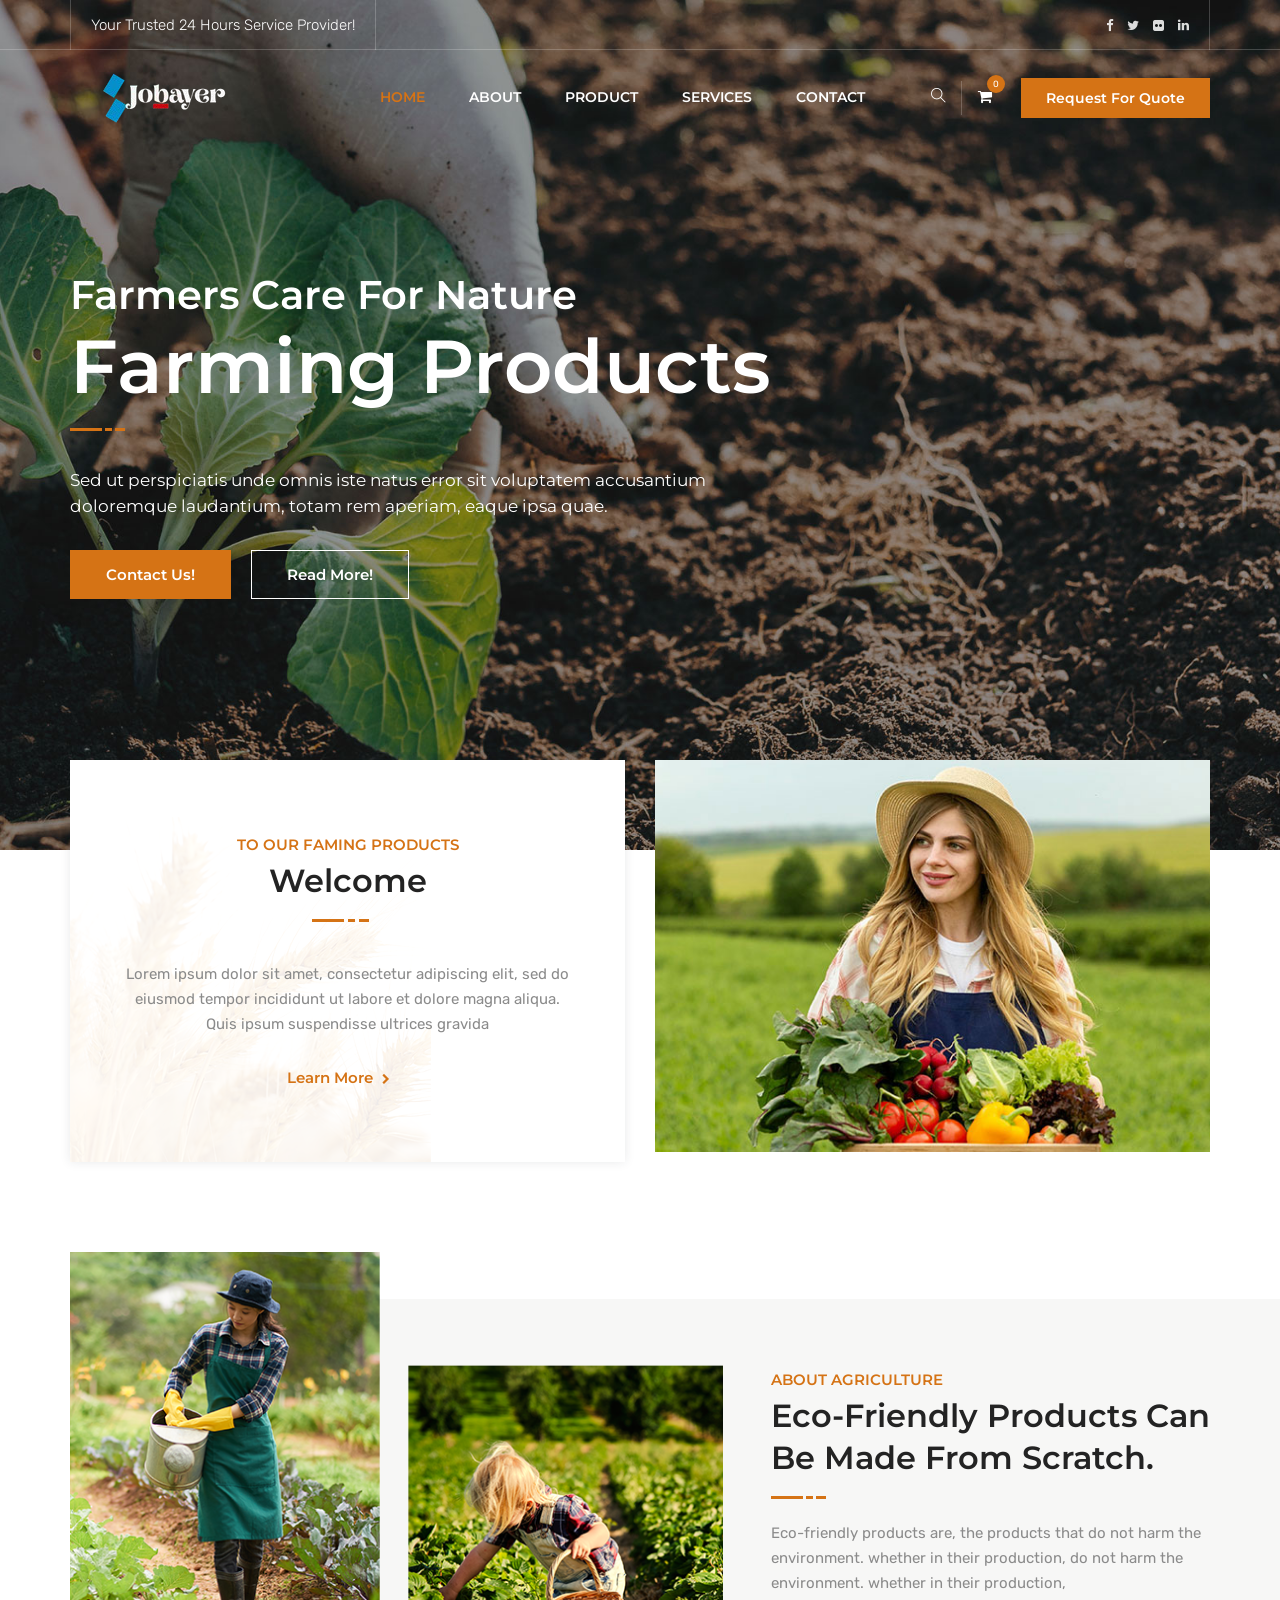
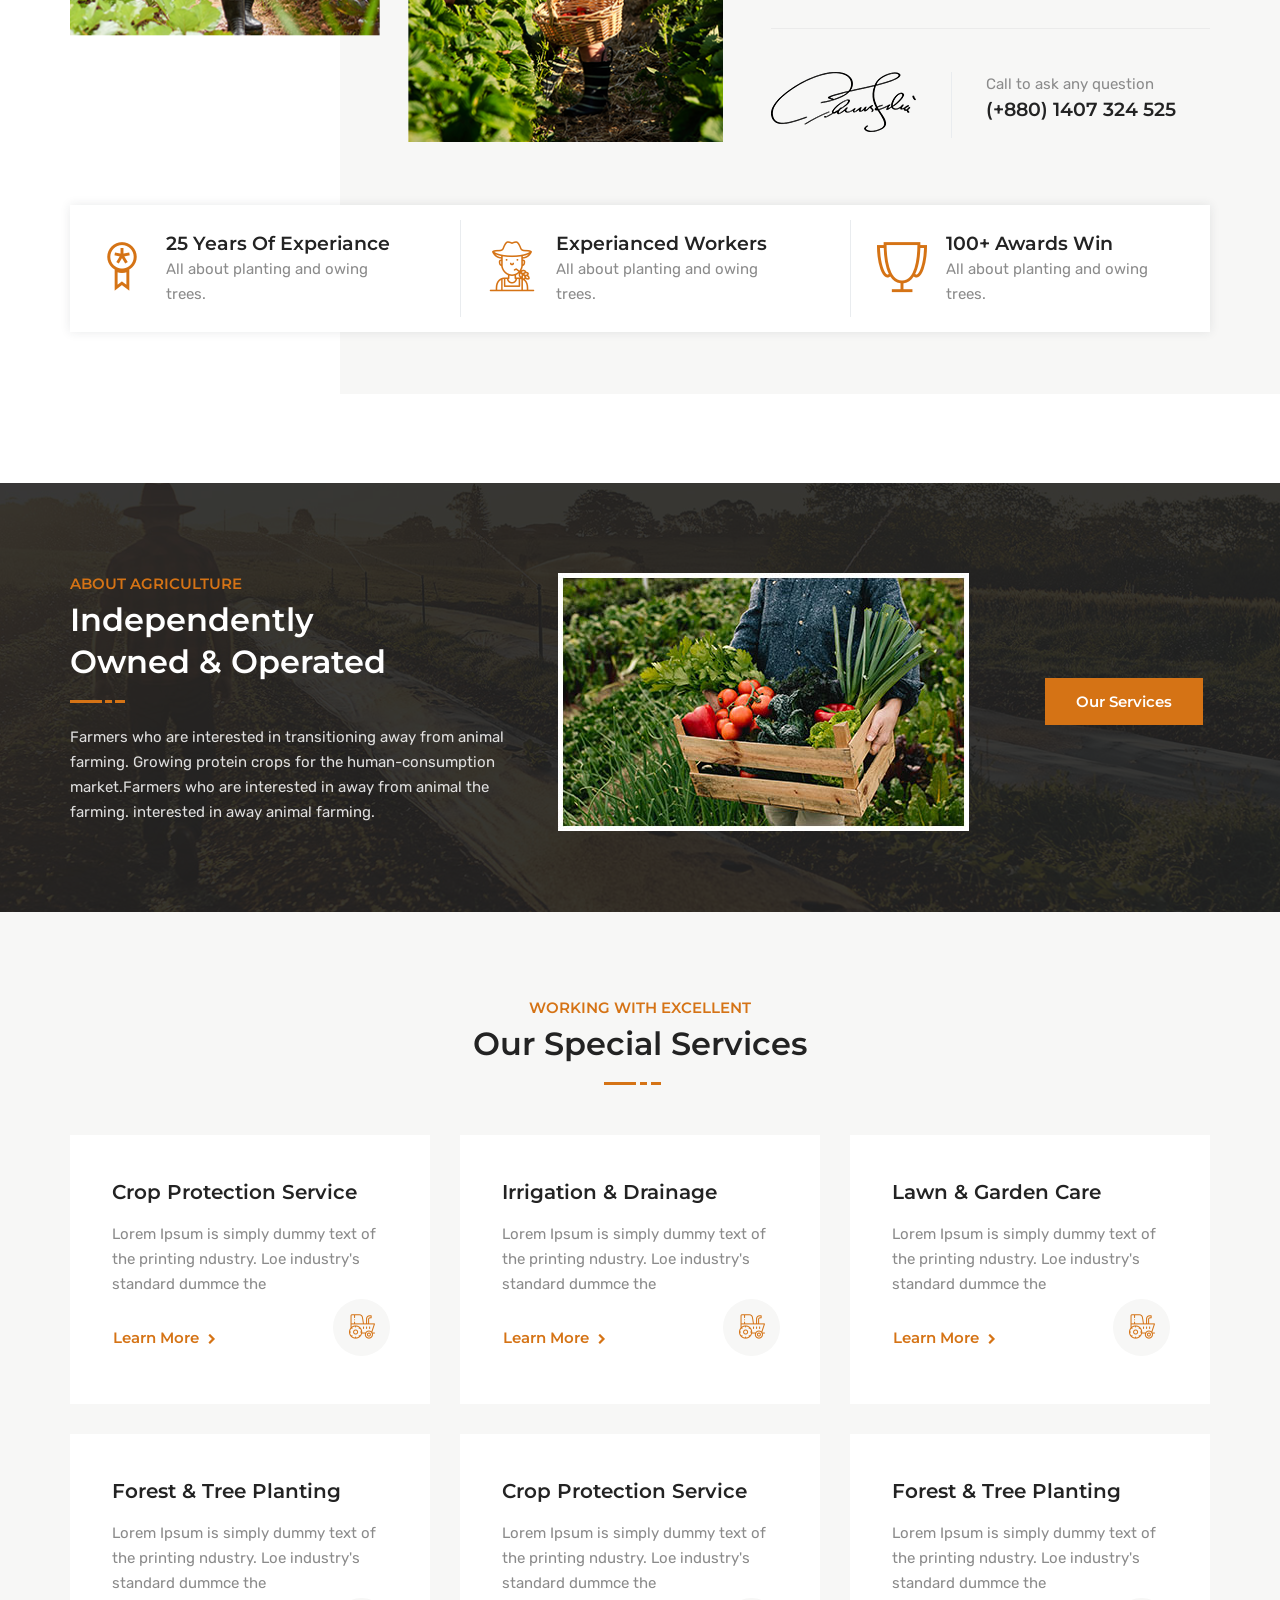
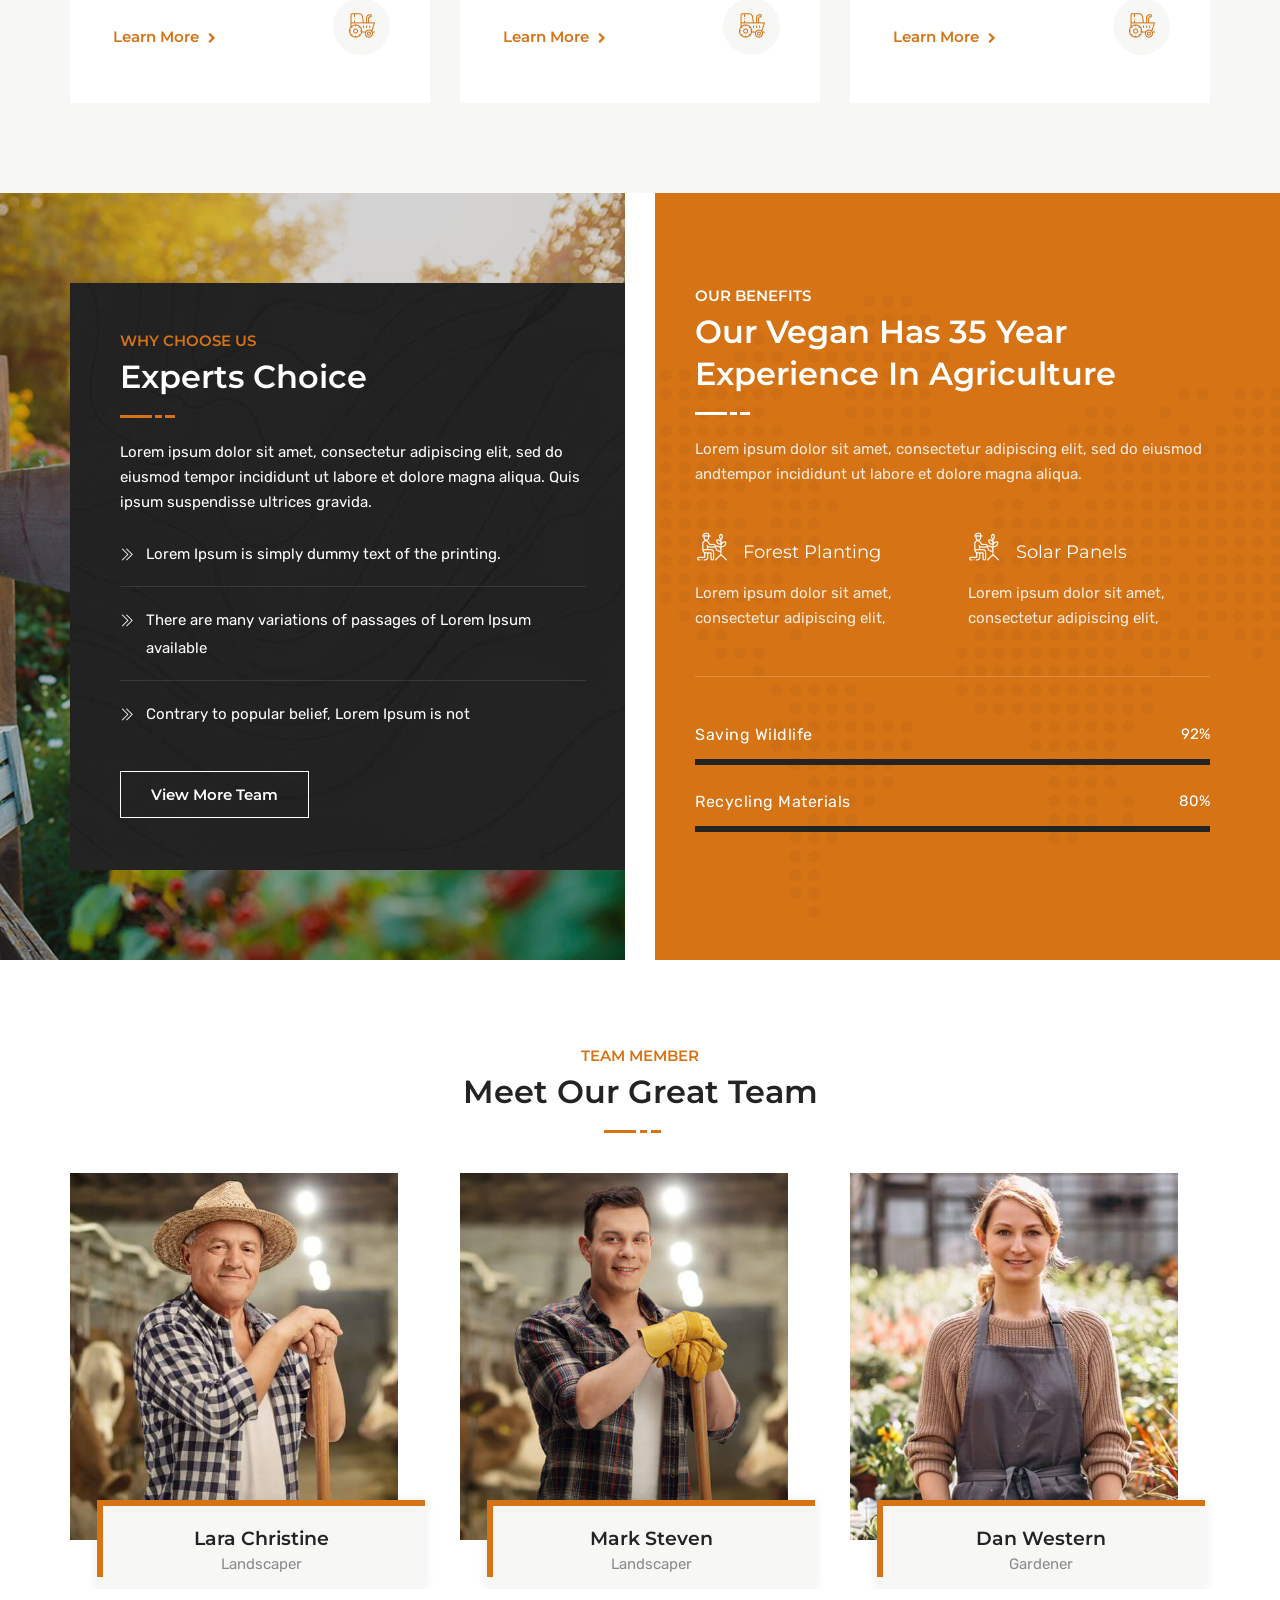
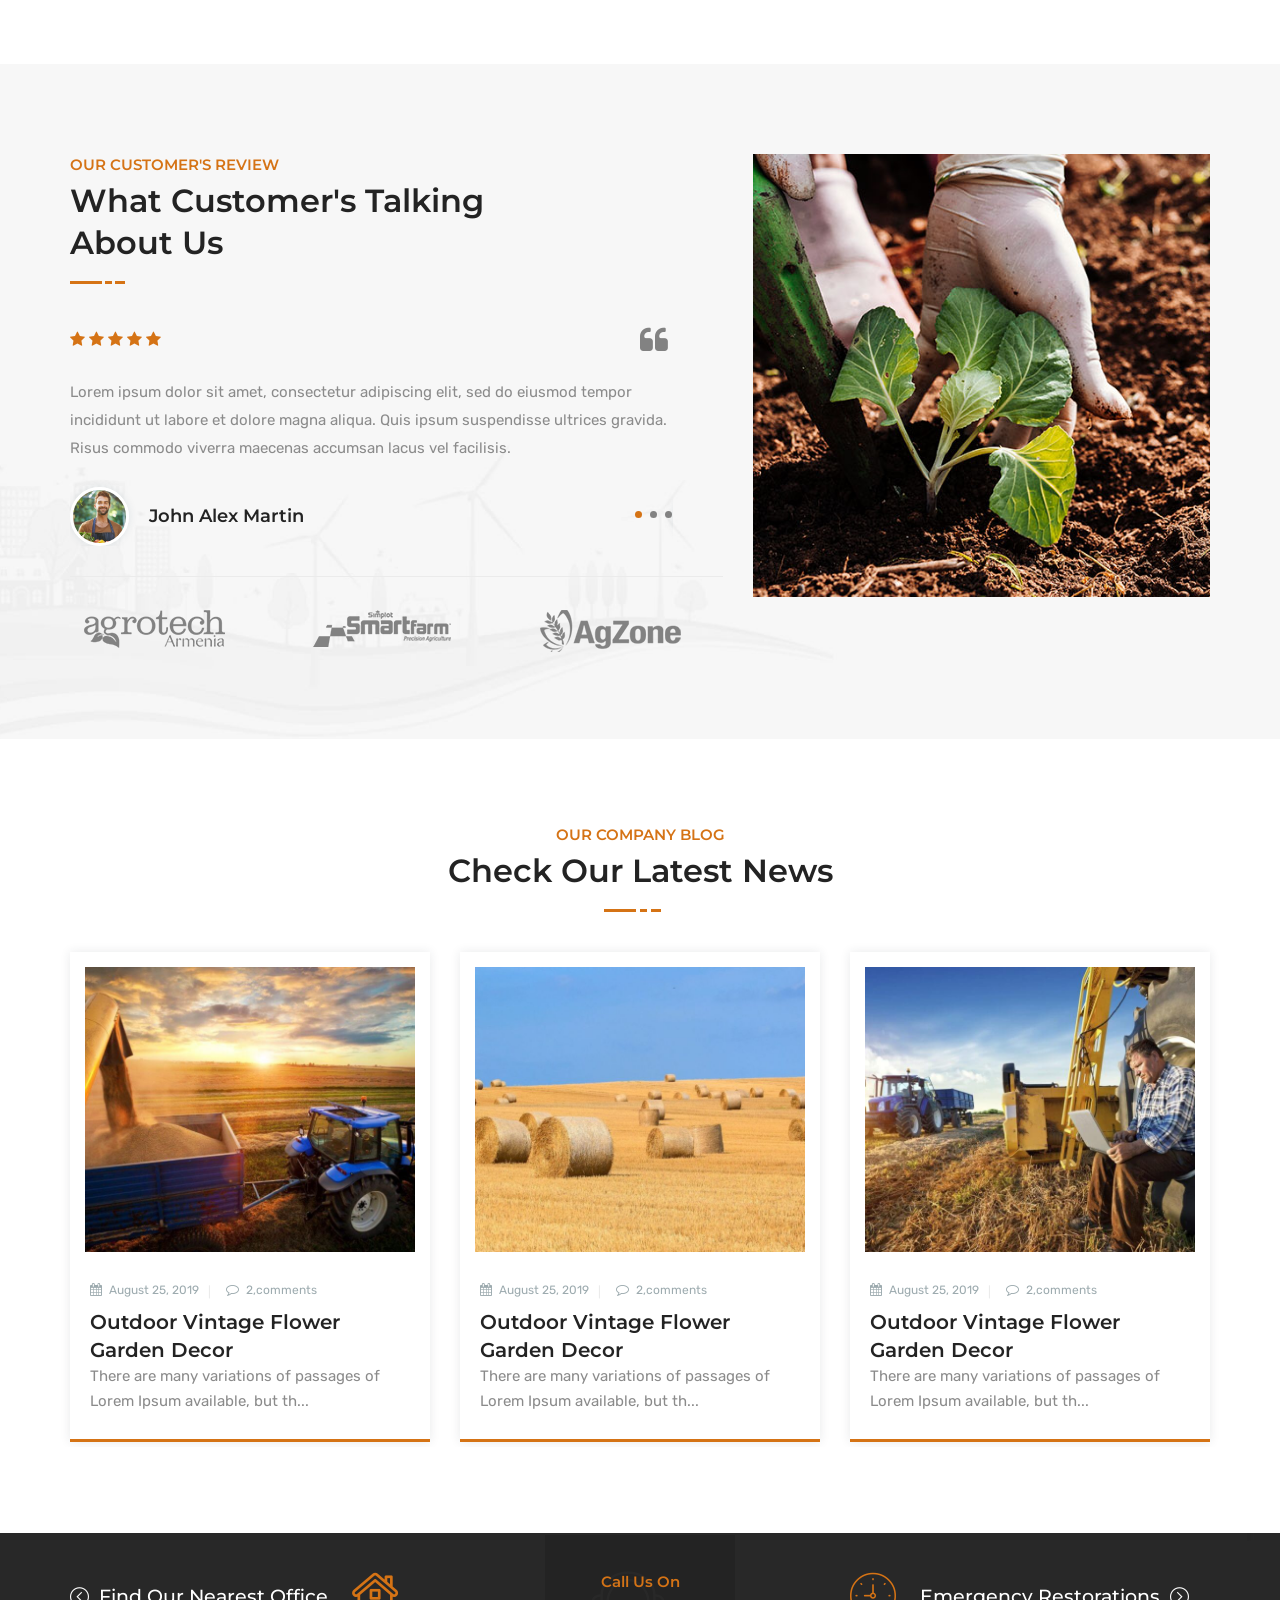
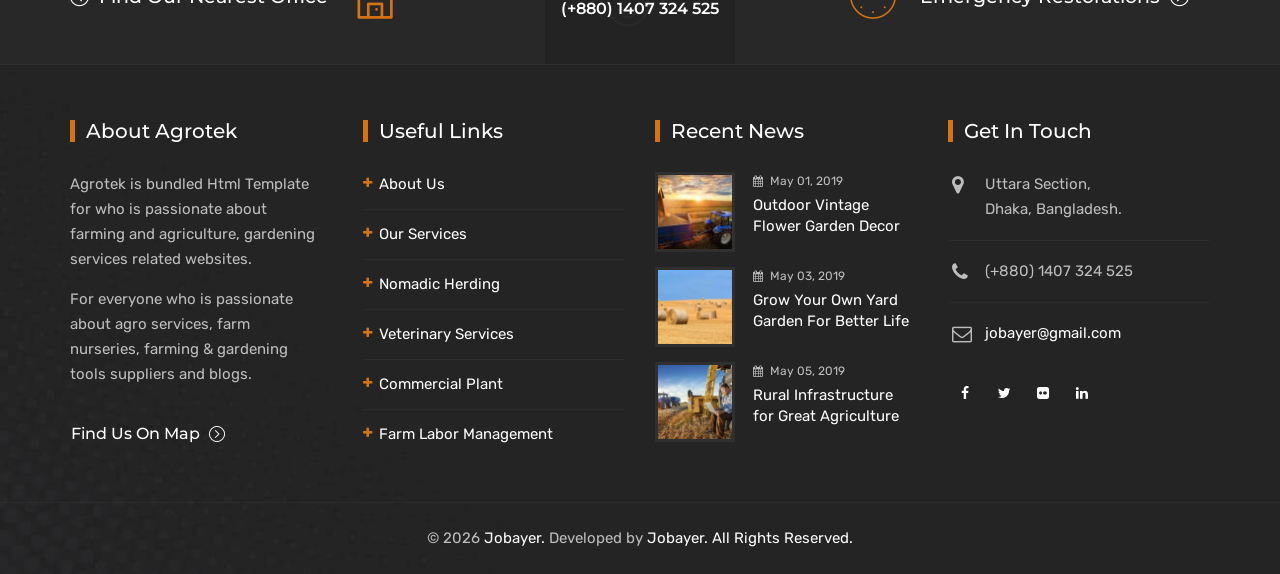
<file: index.html>
<!DOCTYPE html>
<html lang="en">


<head>
<meta charset="utf-8">
<meta http-equiv="X-UA-Compatible" content="IE=edge">
<meta name="keywords" content="HTML5 Template" />
<meta name="keywords" content= " Agrotek | Agriculture, Dairy farm and Gardening HTML Template,  Agritek - Agriculture, Dairy farm and Gardening WordPress Theme, unlimited colors available, ui/ux, ui/ux design, best html template, html template, html, woocommerce, shopify, prestashop, eCommerce, JavaScript, best CSS theme,css3, elementor theme, latest premium themes 2023, latest premium templates 2023, Preyan Technosys Pvt.Ltd, cymol themes, themetech mount, Web 3.0, multi-theme, website theme and template, woocommerce, bootstrap template, web templates, responsive theme, services, web design and development, agriculture, agro tourism, dairy farm, ecology, farm services, farmer, farming, food producers, gardening, milk, multi business, organic farming, organic food, agriculture life, farming life, agricultural business, agro culture worldwide, agronomy farming simulator, agriculture world">
<meta name="description" content="Agrotek – Agriculture HTML Template" />
<meta name="author" content="https://www.themetechmount.com/" />
<meta name="viewport" content="width=device-width, initial-scale=1, maximum-scale=1" />
<title>Jobayer – Agriculture </title>

<!-- favicon icon -->
<link rel="shortcut icon" href="images/favicon.png" />

<!-- bootstrap -->
<link rel="stylesheet" type="text/css" href="css/bootstrap.min.css"/>

<!-- animate -->
<link rel="stylesheet" type="text/css" href="css/animate.css"/>

<!-- slick-slider -->
<link rel="stylesheet" type="text/css" href="css/slick.css">

<link rel="stylesheet" type="text/css" href="css/slick-theme.css">

<!-- fontawesome -->
<link rel="stylesheet" type="text/css" href="css/font-awesome.css"/>

<!-- themify -->
<link rel="stylesheet" type="text/css" href="css/themify-icons.css"/>

<!-- flaticon -->
<link rel="stylesheet" type="text/css" href="css/flaticon.css"/>


<!-- REVOLUTION LAYERS STYLES -->

    <link rel="stylesheet" type="text/css" href="revolution/css/rs6.css">

<!-- prettyphoto -->
<link rel="stylesheet" type="text/css" href="css/prettyPhoto.css">

<!-- shortcodes -->
<link rel="stylesheet" type="text/css" href="css/shortcodes.css"/>

<!-- main -->
<link rel="stylesheet" type="text/css" href="css/main.css"/>

<!-- responsive -->
<link rel="stylesheet" type="text/css" href="css/responsive.css"/>

</head>

<body>

    <!--page start-->
    <div class="page">

        <!--header start-->
        <header id="masthead" class="header ttm-header-style-06">
            
            <!-- ttm-header-wrap -->
            <div class="ttm-header-wrap">
                <!-- ttm-stickable-header-w -->
                <div id="ttm-stickable-header-w" class="ttm-stickable-header-w ttm-bgcolor-darkgrey clearfix">
                    <!-- ttm-topbar-wrapper -->
                    <div class="ttm-topbar-wrapper ttm-textcolor-white clearfix">
                        <div class="container">
                            <div class="row">
                                <div class="col-lg-12">
                                    <div class="ttm-topbar-content">
                                        <ul class="top-contact text-start">
                                            <li>Your Trusted 24 Hours Service Provider!</li>
                                        </ul>
                                        <div class="topbar-right text-end">
                                            <!-- <ul class="top-contact">
                                                <li>Office Hour : 08:00am - 6:00pm</li>
                                            </ul> -->
                                            <div class="ttm-social-links-wrapper list-inline">
                                                <ul class="social-icons">
                                                    <li><a href="https://www.facebook.com/preyantechnosys19" target="_blank"><i class="fa fa-facebook"></i></a>
                                                    </li>
                                                    <li><a href="https://twitter.com/PreyanTechnosys" target="_blank"><i class="fa fa-twitter"></i></a>
                                                    </li>
                                                    <li><a href="https://www.flickr.com/photos/166353669@N03/" target="_blank"><i class="fa fa-flickr"></i></a>
                                                    </li>
                                                    <li><a href="https://www.linkedin.com/in/preyan-technosys-pvt-ltd/" target="_blank"><i class="fa fa-linkedin"></i></a>
                                                    </li>
                                                </ul>
                                            </div>
                                        </div>
                                    </div>
                                </div>
                            </div>
                        </div>
                    </div>
                    <!-- ttm-topbar-wrapper end -->
                    <div id="site-header-menu" class="site-header-menu">
                        <div class="site-header-menu-inner ttm-stickable-header">
                            <div class="container">
                                <!-- site-branding -->
                                <div class="site-branding">
                                    <a class="home-link" href="index.html" title="Fondex" rel="home">
                                        <img id="logo-img" class="img-center" src="images/logo-white.png" alt="logo-img">
                                    </a>
                                </div><!-- site-branding end -->
                                <!--site-navigation -->
                                <div id="site-navigation" class="site-navigation">
                                    <div class="header-btn">
                                        <a href="contact.html" class="ttm-btn ttm-btn-size-sm ttm-btn-bgcolor-skincolor"> Request for quote</a>
                                    </div>
                                    <div class="ttm-rt-contact">
                                        <!-- header-icons -->
                                        <div class="ttm-header-icons ">
                                        <span class="ttm-header-icon ttm-header-cart-link">
                                            <a href="#"><i class="fa fa-shopping-cart"></i>
                                                <span class="number-cart">0</span>
                                            </a>
                                        </span>
                                        <div class="ttm-header-icon ttm-header-search-link">
                                            <a href="#" class="sclose"><i class="ti ti-search"></i></a>
                                            <div class="ttm-search-overlay">
                                                <div class="ttm-bg-layer"></div>
                                                <div class="ttm-icon-close"></div>
                                                <div class="ttm-search-outer">
                                                    <form method="get" class="ttm-site-searchform" action="#">
                                                        <input type="search" class="field searchform-s" name="s" placeholder="Type Word Then Enter...">
                                                        <button type="submit">
                                                            <i class="ti ti-search"></i>
                                                        </button>
                                                    </form>
                                                </div>
                                            </div>
                                        </div>
                                    </div><!-- header-icons end -->
                                    </div>
                                    <div class="ttm-menu-toggle">
                                        <input type="checkbox" id="menu-toggle-form">
                                        <label for="menu-toggle-form" class="ttm-menu-toggle-block">
                                            <span class="toggle-block toggle-blocks-1"></span>
                                            <span class="toggle-block toggle-blocks-2"></span>
                                            <span class="toggle-block toggle-blocks-3"></span>
                                        </label>
                                    </div>
                                    <nav id="menu" class="menu">
                                        <ul class="dropdown">
                                            <li class="active has-submenu">
                                                <a href="index.html">Home</a>
                                            </li>
                                            <li>
                                                <a href="about.html">About</a>
                                            </li>
                                        
                                            <li>
                                                <a href="product.html">Product</a>
                                            </li>
                                            <li>
                                                <a href="services.html">Services</a>
                                            </li>
                                            <li>
                                                <a href="contact.html">Contact</a>
                                            </li>
                                        </ul>
                                    </nav>
                                </div><!-- site-navigation end-->
                            </div>
                        </div>
                    </div>
                </div><!-- ttm-stickable-header-w end-->
            </div><!--ttm-header-wrap end -->
        </header>
        <!--header end-->

        
        <!-- START homeclassicmain REVOLUTION SLIDER 6.0.1 -->
        <rs-module-wrap id="rev_slider_3_1_wrapper" data-source="gallery">
            <rs-module id="rev_slider_3_1" data-version="6.1.2" class="rev_slider_3_1_height">
                <rs-slides>
                    <rs-slide data-key="rs-3" data-title="Slide" data-thumb="images/slides/slider-mainbg-007.jpg" data-anim="ei:d;eo:d;s:d;r:0;t:slotslide-horizontal;sl:d;">
                        <img src="images/slides/slider-mainbg-008.jpg" title="sliderbg-03" width="1920" height="725" class="rev-slidebg" data-no-retina>
                        <rs-layer
                            id="slider-2-slide-1-layer-1"
                            class="head-font" 
                            data-type="text"
                            data-rsp_ch="on"
                            data-xy="x:l,c,c,c;xo:50,0,0,0;yo:329px,329px,177px,135px;"
                            data-text="w:normal;s:75,75,65,45;l:75,75,65,45;fw:600;"
                            data-frame_0="x:50,50,31,19;"
                            data-frame_1="e:Linear.easeNone;st:590;sp:800;sR:590;"
                            data-frame_999="o:0;st:w;sR:7610;"
                            >Farming Products
                        </rs-layer>
                        <rs-layer
                            id="slider-2-slide-1-layer-2"
                            class="head-font" 
                            data-type="text"
                            data-color="#fff"
                            data-rsp_ch="on"
                            data-xy="x:l,c,c,c;xo:50,0,0,528px;yo:467px,467px,267px,230px;"
                            data-text="w:normal;s:17,17,14,14;l:26,26,22,20;a:left,left,center,center;"
                            data-vbility="t,t,f,f"
                            data-frame_0="x:50,50,31,19;"
                            data-frame_1="e:Linear.easeNone;st:820;sp:600;sR:820;"
                            data-frame_999="o:0;st:w;sR:7580;"
                            >Sed ut perspiciatis unde omnis iste natus error sit voluptatem accusantium  <br> doloremque laudantium, totam rem aperiam, eaque ipsa quae.  
                        </rs-layer>

                        <rs-layer class="tp-shape tp-shapewrapper tp-resizeme ttm-bgcolor-skincolor" 
                        id="slider-2-slide-1-layer-3"
                            
                            data-width="32"
                            data-height="['3','3','1','1']"
                            data-whitespace="nowrap"
                            data-xy="x:l,c,c,c;xo:50,-10px,0,0px;yo:428px,428px,368px,230px;"
                            data-vbility="t,t,f,f"
                            data-frame_0="x:50,50,31,19;"
                            data-frame_1="e:Linear.easeNone;st:820;sp:600;sR:820;"
                            data-frame_999="o:0;st:w;sR:7580;"
                        ></rs-layer>

                        <rs-layer class="tp-shape tp-shapewrapper tp-resizeme ttm-bgcolor-skincolor" 
                        id="slider-2-slide-1-layer-4"
                            
                            data-width="7"
                            data-height="['3','3','1','1']"
                            data-whitespace="nowrap"
                            data-xy="x:l,c,c,c;xo:85px,13px,0,0px;yo:428px,428px,368px,230px;"
                            data-vbility="t,t,f,f"
                            data-frame_0="x:50,50,31,19;"
                            data-frame_1="e:Linear.easeNone;st:820;sp:600;sR:820;"
                            data-frame_999="o:0;st:w;sR:7580;"
                        ></rs-layer>

                        <rs-layer class="tp-shape tp-shapewrapper tp-resizeme ttm-bgcolor-skincolor" 
                        id="slider-2-slide-1-layer-5"
                            
                            data-width="10"
                            data-height="['3','3','1','1']"
                            data-whitespace="nowrap"
                            data-xy="x:l,c,c,c;xo:95px,24px,0px,0px;yo:428px,428px,368px,230px;"
                            data-vbility="t,t,f,f"
                            data-frame_0="x:50,50,31,19;"
                            data-frame_1="e:Linear.easeNone;st:820;sp:600;sR:820;"
                            data-frame_999="o:0;st:w;sR:7580;"
                        ></rs-layer>

                        <a
                            id="slider-2-slide-1-layer-6" 
                            class="rs-layer ttm-btn-color-white ttm-btn-style-border ttm-btn ttm-btn-size-md"
                            href="aboutus-01.html" target="_self" rel="nofollow"
                            data-type="text"
                            data-rsp_ch="on"
                            data-xy="x:l,c,c,c;xo:231px,95px,65px,72px;yo:550px,550px,267px,195px;"
                            data-text="w:normal;s:15,15,14,12;l:15,15,14,12;fw:600;"
                            data-padding="t:16,16,12,12;r:35,35,25,25;b:16,16,12,12;l:35,35,25,25;"
                            data-border="bos:solid;boc:#ffffff;bow:1px,1px,1px,1px;"
                            data-frame_0="y:100%;"
                            data-frame_1="e:Linear.easeNone;st:970;sp:500;sR:970;"
                            data-frame_999="o:0;st:w;sR:7530;"
                            data-frame_hover="bgc:#fff;boc:#fff;bos:solid;bow:1px,1px,1px,1px;sp:300ms;"
                            >Read More! 
                        </a>
                        <rs-layer
                            id="slider-2-slide-1-layer-7"
                            class="head-font" 
                            data-type="text"
                            data-rsp_ch="on"
                            data-xy="x:l,c,c,c;xo:50,0,0,0;yo:270px,270px,142px,113px;"
                            data-text="w:normal;s:40,40,25,15;l:50,50,25,15;fw:600;"
                            data-frame_0="x:50,50,31,19;"
                            data-frame_1="e:Linear.easeNone;st:260;sp:900;sR:260;"
                            data-frame_999="o:0;st:w;sR:7840;"
                            >Farmers Care For Nature 
                        </rs-layer>
                        <a
                            id="slider-2-slide-1-layer-8" 
                            class="rs-layer ttm-btn-bgcolor-skincolor ttm-btn ttm-btn-size-md"
                            href="contact.html" target="_self" rel="nofollow"
                            data-type="text"
                            data-rsp_ch="on"
                            data-xy="x:l,c,c,c;xo:50,-90px,-90px,-72;yo:550px,550px,267px,195px;"
                            data-text="w:normal;s:15,15,14,12;l:15,15,14,12;fw:600;"
                            data-padding="t:16,16,12,12;r:35,35,25,25;b:16,16,12,12;l:35,35,25,25;"
                            data-frame_0="y:100%;"
                            data-frame_1="e:Linear.easeNone;st:970;sp:500;sR:970;"
                            data-frame_999="o:0;st:w;sR:7530;"
                            data-frame_hover="bgc:#232323;boc:#232323;bos:solid;bow:1px,1px,1px,1px;sp:300ms;"
                            >Contact Us!
                        </a>
                    </rs-slide>
                   <rs-slide data-key="rs-4" data-title="Slide" data-thumb="images/slides/slider-mainbg-008.jpg" data-anim="ei:d;eo:d;s:d;r:0;t:slotslide-horizontal;sl:d;">
                        <img src="images/slides/slider-mainbg-007.jpg" title="sliderbg-03" width="1920" height="725" class="rev-slidebg" data-no-retina>
                        <rs-layer
                            id="slider-2-slide-2-layer-1"
                            class="head-font" 
                            data-type="text"
                            data-rsp_ch="on"
                            data-xy="x:l,c,c,c;xo:490,0,0,0;yo:329px,329px,177px,135px;"
                            data-text="w:normal;s:75,75,65,45;l:75,75,65,45;fw:600;"
                            data-frame_0="x:50,50,31,19;"
                            data-frame_1="e:Linear.easeNone;st:590;sp:800;sR:590;"
                            data-frame_999="o:0;st:w;sR:7610;"
                            >Farming Products
                        </rs-layer>
                        <rs-layer
                            id="slider-2-slide-2-layer-2"
                            class="head-font" 
                            data-type="text"
                            data-color="#fff"
                            data-rsp_ch="on"
                            data-xy="x:l,c,c,c;xo:490,0,0,528px;yo:467px,467px,267px,230px;"
                            data-text="w:normal;s:17,17,14,14;l:26,26,22,20;a:left,left,center,center;"
                            data-vbility="t,t,f,f"
                            data-frame_0="x:50,50,31,19;"
                            data-frame_1="e:Linear.easeNone;st:820;sp:600;sR:820;"
                            data-frame_999="o:0;st:w;sR:7580;"
                            >Sed ut perspiciatis unde omnis iste natus error sit voluptatem accusantium  <br> doloremque laudantium, totam rem aperiam, eaque ipsa quae.  
                        </rs-layer>

                        <rs-layer class="tp-shape tp-shapewrapper tp-resizeme ttm-bgcolor-skincolor" 
                        id="slider-2-slide-2-layer-3"
                            
                            data-width="32"
                            data-height="['3','3','1','1']"
                            data-whitespace="nowrap"
                            data-xy="x:l,c,c,c;xo:490,-10px,0,0px;yo:428px,428px,368px,230px;"
                            data-vbility="t,t,f,f"
                            data-frame_0="x:50,50,31,19;"
                            data-frame_1="e:Linear.easeNone;st:820;sp:600;sR:820;"
                            data-frame_999="o:0;st:w;sR:7580;"
                        ></rs-layer>

                        <rs-layer class="tp-shape tp-shapewrapper tp-resizeme ttm-bgcolor-skincolor" 
                        id="slider-2-slide-2-layer-4"
                            
                            data-width="7"
                            data-height="['3','3','1','1']"
                            data-whitespace="nowrap"
                            data-xy="x:l,c,c,c;xo:525px,13px,0,0px;yo:428px,428px,368px,230px;"
                            data-vbility="t,t,f,f"
                            data-frame_0="x:50,50,31,19;"
                            data-frame_1="e:Linear.easeNone;st:820;sp:600;sR:820;"
                            data-frame_999="o:0;st:w;sR:7580;"
                        ></rs-layer>

                        <rs-layer class="tp-shape tp-shapewrapper tp-resizeme ttm-bgcolor-skincolor" 
                        id="slider-2-slide-2-layer-5"
                            
                            data-width="10"
                            data-height="['3','3','1','1']"
                            data-whitespace="nowrap"
                            data-xy="x:l,c,c,c;xo:535px,24px,0px,0px;yo:428px,428px,368px,230px;"
                            data-vbility="t,t,f,f"
                            data-frame_0="x:50,50,31,19;"
                            data-frame_1="e:Linear.easeNone;st:820;sp:600;sR:820;"
                            data-frame_999="o:0;st:w;sR:7580;"
                        ></rs-layer>

                        <a
                            id="slider-2-slide-2-layer-6" 
                            class="rs-layer ttm-btn-color-white ttm-btn-style-border ttm-btn ttm-btn-size-md"
                            href="aboutus-01.html" target="_self" rel="nofollow"
                            data-type="text"
                            data-rsp_ch="on"
                            data-xy="x:l,c,c,c;xo:671px,95px,65px,72px;yo:550px,550px,267px,195px;"
                            data-text="w:normal;s:15,15,14,12;l:15,15,14,12;fw:600;"
                            data-padding="t:16,16,12,12;r:35,35,25,25;b:16,16,12,12;l:35,35,25,25;"
                            data-border="bos:solid;boc:#ffffff;bow:1px,1px,1px,1px;"
                            data-frame_0="y:100%;"
                            data-frame_1="e:Linear.easeNone;st:970;sp:500;sR:970;"
                            data-frame_999="o:0;st:w;sR:7530;"
                            data-frame_hover="bgc:#fff;boc:#fff;bos:solid;bow:1px,1px,1px,1px;sp:300ms;"
                            >Read More! 
                        </a>
                        <rs-layer
                            id="slider-2-slide-2-layer-7"
                            class="head-font" 
                            data-type="text"
                            data-rsp_ch="on"
                            data-xy="x:l,c,c,c;xo:490,0,0,0;yo:270px,270px,142px,113px;"
                            data-text="w:normal;s:40,40,25,15;l:50,50,25,15;fw:600;"
                            data-frame_0="x:50,50,31,19;"
                            data-frame_1="e:Linear.easeNone;st:260;sp:900;sR:260;"
                            data-frame_999="o:0;st:w;sR:7840;"
                            >High-Quality 
                        </rs-layer>
                        <a
                            id="slider-2-slide-2-layer-8" 
                            class="rs-layer ttm-btn-bgcolor-skincolor ttm-btn ttm-btn-size-md"
                            href="contact.html" target="_self" rel="nofollow"
                            data-type="text"
                            data-rsp_ch="on"
                            data-xy="x:l,c,c,c;xo:490,-90px,-90px,-72;yo:550px,550px,267px,195px;"
                            data-text="w:normal;s:15,15,14,12;l:15,15,14,12;fw:600;"
                            data-padding="t:16,16,12,12;r:35,35,25,25;b:16,16,12,12;l:35,35,25,25;"
                            data-frame_0="y:100%;"
                            data-frame_1="e:Linear.easeNone;st:970;sp:500;sR:970;"
                            data-frame_999="o:0;st:w;sR:7530;"
                            data-frame_hover="bgc:#232323;boc:#232323;bos:solid;bow:1px,1px,1px,1px;sp:300ms;"
                            >Contact Us!
                        </a>
                    </rs-slide>
                </rs-slides>
            </rs-module>
        </rs-module-wrap>
        <!-- END REVOLUTION SLIDER -->
       

        <!--site-main start-->
        <div class="site-main">


            <!-- zero-padding-section -->
            <section class="ttm-row zero-padding-section mt_90 res-991-mt-0 clearfix">
                <div class="container">
                    <div class="row no-gutters"><!-- row -->
                        <div class="col-lg-6">
                            <!-- col-bg-img-twelve -->
                            <div class="col-bg-img-twelve ttm-bg ttm-col-bgimage-yes ttm-bgcolor-white spacing-12 z-1 box-shadow">
                                <div class="ttm-col-wrapper-bg-layer ttm-bg-layer">
                                    <div class="ttm-bg-layer-inner"></div>
                                </div><!-- col-bg-img-twelve end-->
                                <div class="layer-content text-center">
                                    <!-- section title -->
                                    <div class="section-title text-center">
                                        <div class="title-header">
                                            <h5>To our Faming Products</h5>
                                            <h2 class="title">Welcome</h2>
                                        </div>
                                        <div class="heading-seperator">
                                            <span></span>
                                        </div>
                                    </div><!-- section title end -->
                                    <p>Lorem ipsum dolor sit amet, consectetur adipiscing elit, sed do eiusmod tempor incididunt ut labore et dolore magna aliqua. Quis ipsum suspendisse ultrices gravida</p>
                                    <a class="ttm-btn ttm-btn-size-sm ttm-btn-color-skincolor btn-inline ttm-icon-btn-right mt-15" href="#">Learn More <i class="fa fa-chevron-right"></i></a>
                                </div>
                            </div>
                        </div>
                        <div class="col-lg-6">
                            <!-- ttm_single_image-wrapper -->
                            <div class="ttm_single_image-wrapper position-relative z-1 res-991-center res-991-mt-30">
                                <img class="img-fluid" src="images/single-img-02.jpg" title="single-img-02" alt="single-img-02">
                            </div><!-- ttm_single_image-wrapper end -->
                        </div>
                    </div><!-- row end -->
                </div>
            </section>
            <!-- zero-padding-section end -->

            <!-- aboutus-section_1 -->
            <section class="ttm-row about-section_1 clearfix">
                <div class="container">
                    <div class="row"><!-- row -->
                        <div class="col-xl-7 col-lg-6 col-md-12">
                            <!-- ttm_single_image-wrapper -->
                            <div class="ttm_single_image-wrapper position-relative z-1 res-991-center">
                                <img class="img-fluid" src="images/single-img-01.png" title="single-img-01" alt="single-img-01">
                            </div><!-- ttm_single_image-wrapper end -->
                        </div>
                        <div class="col-xl-5 col-lg-6 col-md-12">
                            <div class="ttm-col-bgimage-yes ttm-bgcolor-grey ttm-bg ttm-right-span z_1 spacing-9">
                                <div class="ttm-col-wrapper-bg-layer ttm-bg-layer">
                                </div>
                                <div class="layer-content">
                                    <!-- section title -->
                                    <div class="section-title clearfix">
                                        <div class="title-header">
                                            <h5>About agriculture</h5>
                                            <h2 class="title">Eco-Friendly Products Can Be Made From Scratch.</h2>
                                        </div>
                                        <div class="heading-seperator">
                                            <span></span>
                                        </div>
                                    </div><!-- section title end -->
                                    <p>Eco-friendly products are, the products that do not harm the environment. whether in their production, do not harm the environment. whether in their production,</p>
                                    <div class="separator">
                                        <div class="sep-line mt-32 mb-28"></div>
                                    </div>
                                    <div class="row">
                                        <div class="col-md-5 col-lg-5 col-sm-5">
                                            <div class="text-start pt-15">
                                                <img src="images/about-sign.png" alt="about-sign">
                                            </div>
                                        </div>
                                        <div class="col-md-7 col-lg-7 col-sm-7">
                                            <!--  featured-icon-box --> 
                                            <div class="featured-icon-box without-icon style1 text-start pt-15">
                                                <div class="featured-content"><!--  featured-content -->
                                                    <div class="featured-desc"><!--  featured-desc -->
                                                        <p>Call to ask any question</p>
                                                    </div>
                                                    <div class="featured-title"><!--  featured-title -->
                                                        <h5>(+880) 1407  324 525</h5>
                                                    </div>
                                                </div>
                                            </div><!--  featured-icon-box END -->
                                        </div>
                                    </div>
                                </div>
                            </div>
                        </div>
                    </div>
                    <!-- row end -->
                    <div class="row">
                        <div class="col-lg-12">
                        <div class="pt-15 pb-15 ttm-bgcolor-white box-shadow mt_142 res-991-mt-0 res-991-ml-15 res-991-mr-15">
                            <div class="row">
                                <div class="col-md-12 col-lg-4">
                                    <!--  featured-icon-box --> 
                                    <div class="featured-icon-box left-icon icon-align-top style10">
                                        <div class="featured-icon">
                                            <div class="ttm-icon ttm-icon_element-color-skincolor ttm-icon_element-size-lg">
                                                <i class="ti ti-medall"></i> 
                                            </div>
                                        </div>
                                        <div class="featured-content">
                                            <div class="featured-title">
                                                <h5>25 Years Of Experiance</h5>
                                            </div>
                                            <div class="featured-desc">
                                                <p>All about planting and owing trees. </p>
                                            </div>
                                        </div>
                                    </div><!--  featured-icon-box end-->
                                </div>
                                <div class="col-md-12 col-lg-4">
                                    <!--  featured-icon-box --> 
                                    <div class="featured-icon-box left-icon icon-align-top style10">
                                        <div class="featured-icon">
                                            <div class="ttm-icon ttm-icon_element-color-skincolor ttm-icon_element-size-lg">
                                                <i class="flaticon flaticon-farmer"></i>
                                            </div>
                                        </div>
                                        <div class="featured-content">
                                            <div class="featured-title">
                                                <h5>Experianced Workers</h5>
                                            </div>
                                            <div class="featured-desc">
                                                <p>All about planting and owing trees. </p>
                                            </div>
                                        </div>
                                    </div><!--  featured-icon-box end-->
                                </div>
                                <div class="col-md-12 col-lg-4">
                                    <!--  featured-icon-box --> 
                                    <div class="featured-icon-box left-icon icon-align-top style10">
                                        <div class="featured-icon">
                                            <div class="ttm-icon ttm-icon_element-color-skincolor ttm-icon_element-size-lg">
                                                <i class="ti ti-cup"></i>
                                            </div>
                                        </div>
                                        <div class="featured-content">
                                            <div class="featured-title">
                                                <h5>100+ Awards Win</h5>
                                            </div>
                                            <div class="featured-desc">
                                                <p>All about planting and owing trees. </p>
                                            </div>
                                        </div>
                                    </div><!--  featured-icon-box end-->
                                </div>
                            </div>
                        </div>
                        </div>
                    </div>
                    <!-- row end -->
                </div>
            </section>
            <!-- aboutus-section_1 end -->

            

            <!-- row-title-section -->
            <section class="ttm-row first-row-title-section bg-img12 ttm-bgcolor-darkgrey ttm-bg ttm-bgimage-yes clearfix">
                <div class="ttm-row-wrapper-bg-layer ttm-bg-layer"></div>
                <div class="container">
                    <div class="row"><!-- row -->
                        <div class="col-lg-5">
                            <!-- section title -->
                            <div class="section-title clearfix">
                                <div class="title-header">
                                    <h5>ABOUT AGRICULTURE</h5>
                                    <h2 class="title">Independently <br> Owned & Operated</h2>
                                </div>
                                <div class="heading-seperator">
                                    <span></span>
                                </div>
                            </div><!-- section title end -->
                            <p class="pr-10">Farmers who are interested in transitioning away from animal farming. Growing protein crops for the human-consumption market.Farmers who are interested in  away from animal the farming. interested in  away animal farming. </p>
                        </div>
                        <div class="col-lg-5">
                            <!-- ttm_single_image-wrapper -->
                            <div class="ttm_single_image-wrapper position-relative z-1 res-991-mt-20">
                                <img class="img-fluid" src="images/single-img-03.jpg" title="single-img-03" alt="single-img-03">
                            </div><!-- ttm_single_image-wrapper end -->
                        </div>
                        <div class="col-lg-2">
                            <a href="services.html" class="ttm-btn ttm-btn-size-md ttm-btn-bgcolor-skincolor mt-105 res-991-mt-40"> Our Services</a>
                        </div>
                    </div><!-- row -->
                </div>
            </section>
            <!-- row-title-section -->

            <!-- services-section_1 -->
            <section class="ttm-row services-section_1 ttm-bgcolor-grey clearfix">
                <div class="container">
                    <!--row-->
                    <div class="row">
                        <div class="col-lg-12">
                            <!-- section title -->
                            <div class="section-title text-center clearfix">
                                <div class="title-header">
                                    <h5>WORKING WITH EXCELLENT</h5>
                                    <h2 class="title">Our Special Services</h2>
                                </div>
                                <div class="heading-seperator">
                                    <span></span>
                                </div>
                            </div><!-- section title end -->
                        </div>
                    </div><!--row end-->
                    <!--row-->
                    <div class="row">
                        <div class="col-lg-12">
                            <div class="row">
                                <div class="col-lg-4 col-md-12 col-sm-12">
                                    <!--  featured-icon-box --> 
                                    <div class="featured-icon-box left-icon icon-align-top style11 ttm-bgcolor-white">
                                        <div class="featured-content">
                                            <div class="featured-title">
                                                <h5><a href="personality-disorders.html" tabindex="0">Crop Protection Service</a></h5>
                                            </div>
                                            <div class="featured-desc">
                                                <p>Lorem Ipsum is simply dummy text of the printing ndustry. Loe industry's standard 
                                                dummce the</p>
                                            </div>
                                            <a class="ttm-btn ttm-btn-size-sm ttm-btn-color-skincolor btn-inline ttm-icon-btn-right mt-15" href="#">Learn More <i class="fa fa-chevron-right"></i></a>
                                        </div>
                                        <div class="featured-icon ttm-boxbg-icon">
                                            <div class="ttm-icon ttm-icon_element-fill ttm-icon_element-color-grey ttm-icon_element-size-md ttm-icon_element-style-round">
                                                <i class="flaticon flaticon-tractor-1"></i>
                                            </div>
                                        </div>
                                    </div>
                                    <!--  featured-icon-box end-->
                                </div>
                                <div class="col-lg-4 col-md-12 col-sm-12">
                                    <!--  featured-icon-box --> 
                                    <div class="featured-icon-box left-icon icon-align-top style11 ttm-bgcolor-white">
                                        <div class="featured-content">
                                            <div class="featured-title">
                                                <h5><a href="personality-disorders.html" tabindex="0">Irrigation & Drainage</a></h5>
                                            </div>
                                            <div class="featured-desc">
                                                <p>Lorem Ipsum is simply dummy text of the printing ndustry. Loe industry's standard 
                                                dummce the</p>
                                            </div>
                                            <a class="ttm-btn ttm-btn-size-sm ttm-btn-color-skincolor btn-inline ttm-icon-btn-right mt-15" href="#">Learn More <i class="fa fa-chevron-right"></i></a>
                                        </div>
                                        <div class="featured-icon ttm-boxbg-icon">
                                            <div class="ttm-icon ttm-icon_element-fill ttm-icon_element-color-grey ttm-icon_element-size-md ttm-icon_element-style-round">
                                                <i class="flaticon flaticon-tractor-1"></i>
                                            </div>
                                        </div>
                                    </div>
                                    <!--  featured-icon-box end-->
                                </div>
                                <div class="col-lg-4 col-md-12 col-sm-12">
                                    <!--  featured-icon-box --> 
                                    <div class="featured-icon-box left-icon icon-align-top style11 ttm-bgcolor-white">
                                        <div class="featured-content">
                                            <div class="featured-title">
                                                <h5><a href="personality-disorders.html" tabindex="0">Lawn & Garden Care</a></h5>
                                            </div>
                                            <div class="featured-desc">
                                                <p>Lorem Ipsum is simply dummy text of the printing ndustry. Loe industry's standard 
                                                dummce the</p>
                                            </div>
                                            <a class="ttm-btn ttm-btn-size-sm ttm-btn-color-skincolor btn-inline ttm-icon-btn-right mt-15" href="#">Learn More <i class="fa fa-chevron-right"></i></a>
                                        </div>
                                        <div class="featured-icon ttm-boxbg-icon">
                                            <div class="ttm-icon ttm-icon_element-fill ttm-icon_element-color-grey ttm-icon_element-size-md ttm-icon_element-style-round">
                                                <i class="flaticon flaticon-tractor-1"></i>
                                            </div>
                                        </div>
                                    </div>
                                    <!--  featured-icon-box end-->
                                </div>
                                <div class="col-lg-4 col-md-12 col-sm-12">
                                    <!--  featured-icon-box --> 
                                    <div class="featured-icon-box left-icon icon-align-top style11 ttm-bgcolor-white">
                                        <div class="featured-content">
                                            <div class="featured-title">
                                                <h5><a href="personality-disorders.html" tabindex="0">Forest & Tree Planting</a></h5>
                                            </div>
                                            <div class="featured-desc">
                                                <p>Lorem Ipsum is simply dummy text of the printing ndustry. Loe industry's standard 
                                                dummce the</p>
                                            </div>
                                            <a class="ttm-btn ttm-btn-size-sm ttm-btn-color-skincolor btn-inline ttm-icon-btn-right mt-15" href="#">Learn More <i class="fa fa-chevron-right"></i></a>
                                        </div>
                                        <div class="featured-icon ttm-boxbg-icon">
                                            <div class="ttm-icon ttm-icon_element-fill ttm-icon_element-color-grey ttm-icon_element-size-md ttm-icon_element-style-round">
                                                <i class="flaticon flaticon-tractor-1"></i>
                                            </div>
                                        </div>
                                    </div>
                                    <!--  featured-icon-box end-->
                                </div>
                                <div class="col-lg-4 col-md-12 col-sm-12">
                                    <!--  featured-icon-box --> 
                                    <div class="featured-icon-box left-icon icon-align-top style11 ttm-bgcolor-white">
                                        <div class="featured-content">
                                            <div class="featured-title">
                                                <h5><a href="personality-disorders.html" tabindex="0">Crop Protection Service</a></h5>
                                            </div>
                                            <div class="featured-desc">
                                                <p>Lorem Ipsum is simply dummy text of the printing ndustry. Loe industry's standard 
                                                dummce the</p>
                                            </div>
                                            <a class="ttm-btn ttm-btn-size-sm ttm-btn-color-skincolor btn-inline ttm-icon-btn-right mt-15" href="#">Learn More <i class="fa fa-chevron-right"></i></a>
                                        </div>
                                        <div class="featured-icon ttm-boxbg-icon">
                                            <div class="ttm-icon ttm-icon_element-fill ttm-icon_element-color-grey ttm-icon_element-size-md ttm-icon_element-style-round">
                                                <i class="flaticon flaticon-tractor-1"></i>
                                            </div>
                                        </div>
                                    </div>
                                    <!--  featured-icon-box end-->
                                </div>
                                <div class="col-lg-4 col-md-12 col-sm-12">
                                    <!--  featured-icon-box --> 
                                    <div class="featured-icon-box left-icon icon-align-top style11 ttm-bgcolor-white">
                                        <div class="featured-content">
                                            <div class="featured-title">
                                                <h5><a href="personality-disorders.html" tabindex="0">Forest & Tree Planting</a></h5>
                                            </div>
                                            <div class="featured-desc">
                                                <p>Lorem Ipsum is simply dummy text of the printing ndustry. Loe industry's standard 
                                                dummce the</p>
                                            </div>
                                            <a class="ttm-btn ttm-btn-size-sm ttm-btn-color-skincolor btn-inline ttm-icon-btn-right mt-15" href="#">Learn More <i class="fa fa-chevron-right"></i></a>
                                        </div>
                                        <div class="featured-icon ttm-boxbg-icon">
                                            <div class="ttm-icon ttm-icon_element-fill ttm-icon_element-color-grey ttm-icon_element-size-md ttm-icon_element-style-round">
                                                <i class="flaticon flaticon-tractor-1"></i>
                                            </div>
                                        </div>
                                    </div>
                                    <!--  featured-icon-box end-->
                                </div>
                            </div>
                        </div>
                    </div><!-- row -->
                </div>
            </section>
            <!-- services-section_1 end-->

            <!-- progress-section -->
            <section class="ttm-row zero-padding-section position-relative z-1 clearfix">
                <div class="container">
                    <div class="row no-gutters"><!-- row -->
                        <div class="col-lg-6">
                            <!-- col-img-img-nine -->
                            <div class="col-bg-img-nine ttm-col-bgimage-yes ttm-bg ttm-col-bgcolor-yes ttm-textcolor-white ttm-left-span pt-90 pb-150 res-991-pt-0 res-991-pb-0">
                                <div class="ttm-col-wrapper-bg-layer ttm-bg-layer">
                                    <div class="ttm-bg-layer-inner"></div>
                                </div>
                                <div class="layer-content">
                                    <!-- col-img-img-nine -->
                                    <div class="col-bg-img-eleven ttm-col-bgimage-yes ttm-bg ttm-col-bgcolor-yes spacing-10">
                                        <div class="ttm-col-wrapper-bg-layer ttm-bg-layer ml-0">
                                            <div class="ttm-bg-layer-inner"></div>
                                        </div>
                                        <div class="layer-content">
                                                <!-- section title -->
                                                <div class="section-title clearfix">
                                                    <div class="title-header">
                                                        <h5>WHY CHOOSE US</h5>
                                                        <h2 class="title">Experts Choice</h2>
                                                    </div>
                                                    <div class="heading-seperator">
                                                        <span></span>
                                                    </div>
                                                </div><!-- section title end -->
                                                <p>Lorem ipsum dolor sit amet, consectetur adipiscing elit, sed do eiusmod tempor incididunt ut labore et dolore magna aliqua. Quis ipsum suspendisse ultrices gravida.</p>
                                                <div class="mt-25">
                                                    <ul class="ttm-list ttm-list-style-icon style3">
                                                        <li>
                                                            <i class="ti ti-angle-double-right ttm-textcolor-white"></i>
                                                            <span class="ttm-list-li-content">Lorem Ipsum is simply dummy text of the printing.</span>
                                                        </li>
                                                        <li>
                                                            <i class="ti ti-angle-double-right ttm-textcolor-white"></i>
                                                            <span class="ttm-list-li-content">There are many variations of passages of Lorem Ipsum available</span>
                                                        </li>
                                                        <li>
                                                            <i class="ti ti-angle-double-right ttm-textcolor-white"></i>
                                                            <span class="ttm-list-li-content">Contrary to popular belief, Lorem Ipsum is not</span>
                                                        </li>
                                                    </ul>
                                                </div>
                                                <a href="our-expert.html" class="ttm-btn ttm-btn-size-md ttm-btn-style-border ttm-btn-color-white mt-5">View More Team</a>
                                        </div>
                                    </div>
                                </div>
                            </div>
                            <!-- col-img-img-nine -->
                        </div>
                        <div class="col-lg-6">
                            <!-- col-img-img-ten -->
                            <div class="col-bg-img-ten ttm-col-bgimage-yes ttm-bg ttm-col-bgcolor-yes ttm-textcolor-white ttm-bgcolor-skincolor ttm-right-span">
                                <div class="ttm-col-wrapper-bg-layer ttm-bg-layer">
                                    <div class="ttm-bg-layer-inner"></div>
                                </div>
                                <div class="layer-content">
                                    <div class="spacing-11">
                                        <!-- section title -->
                                        <div class="section-title clearfix">
                                            <div class="title-header">
                                                <h5>OUR BENEFITS</h5>
                                                <h2 class="title">Our Vegan Has 35 Year Experience In Agriculture</h2>
                                            </div>
                                            <div class="heading-seperator">
                                                <span></span>
                                            </div>
                                        </div><!-- section title end -->
                                        <p>Lorem ipsum dolor sit amet, consectetur adipiscing elit, sed do eiusmod  andtempor incididunt ut labore et dolore magna aliqua. </p>
                                        <div class="row ttm-vertical_sep mt-45 res-991-mt-25">
                                            <div class="col-md-6">
                                                <!--featured-icon-box-->
                                                <div class="featured-icon-box icon-align-before-title style12">
                                                    <div class="featured-icon">
                                                        <div class="ttm-icon ttm-icon_element-onlytxt ttm-icon_element-color-white ttm-icon_element-size-md">
                                                            <i class="flaticon flaticon-agriculture"></i>
                                                        </div>
                                                    </div>
                                                    <div class="featured-title">
                                                        <h5>Forest Planting</h5>
                                                    </div>
                                                    <div class="featured-content">
                                                        <div class="featured-desc">
                                                            <p>Lorem ipsum dolor sit amet, consectetur adipiscing elit,</p>
                                                        </div>
                                                    </div>
                                                </div><!--featured-icon-box end-->
                                            </div>
                                            <div class="col-md-6">
                                                <!--featured-icon-box-->
                                                <div class="featured-icon-box icon-align-before-title style12">
                                                    <div class="featured-icon">
                                                        <div class="ttm-icon ttm-icon_element-onlytxt ttm-icon_element-color-white ttm-icon_element-size-md">
                                                            <i class="flaticon flaticon-agriculture"></i>
                                                        </div>
                                                    </div>
                                                    <div class="featured-title">
                                                        <h5>Solar Panels</h5>
                                                    </div>
                                                    <div class="featured-content">
                                                        <div class="featured-desc">
                                                            <p>Lorem ipsum dolor sit amet, consectetur adipiscing elit,</p>
                                                        </div>
                                                    </div>
                                                </div><!--featured-icon-box end-->
                                            </div>
                                        </div>
                                        <div class="separator">
                                            <div class="sep-line mt-45 mb-35"></div>
                                        </div>
                                        <div class="mt-45 res-991-mr-15">
                                            <!-- progress-bar -->
                                            <div class="ttm-progress-bar" data-percent="92%">
                                                <div class="progress-bar-title">Saving Wildlife</div>
                                                <div class="progress-bar-inner">
                                                    <div class="progress-bar progress-bar-color-bar_darkgrey"></div>
                                                </div>
                                                <div class="progress-bar-percent" data-percent="92">92%</div>
                                            </div>
                                            <!-- progress-bar end-->
                                            <!-- progress-bar -->
                                            <div class="ttm-progress-bar" data-percent="80%">
                                                <div class="progress-bar-title">Recycling Materials</div>
                                                <div class="progress-bar-inner">
                                                    <div class="progress-bar progress-bar-color-bar_darkgrey"></div>
                                                </div>
                                                <div class="progress-bar-percent" data-percent="80">80%</div>
                                            </div>
                                            <!-- progress-bar end-->
                                        </div>
                                    </div>
                                </div>
                            </div>
                            <!-- col-img-img-ten -->
                        </div>
                    </div><!-- row -->
                </div>
            </section>
            <!-- progress-section -->

            <!-- team-section -->
            <section class="ttm-row first-team-section position-relative z-1 mt_60 res-991-mt-0 ttm-bgcolor-white clearfix">
                <div class="container">
                    <!--row-->
                    <div class="row">
                        <div class="col-lg-12">
                            <!-- section title -->
                            <div class="section-title text-center clearfix">
                                <div class="title-header">
                                    <h5>TEAM MEMBER</h5>
                                    <h2 class="title">Meet Our Great Team</h2>
                                </div>
                                <div class="heading-seperator">
                                    <span></span>
                                </div>
                            </div><!-- section title end -->
                        </div>
                    </div><!-- row end-->
                    <!-- row -->
                    <div class="row slick_slider ttm-boxes-spacing-0px" data-slick='{"slidesToShow": 3, "slidesToScroll": 3, "dots":false, "arrows":false, "autoplay":false, "infinite":true, "centerMode":false}'>
                        <div class="ttm-box-col-wrapper col-lg-12">
                            <!-- featured-imagebox-team -->
                            <div class="featured-imagebox featured-imagebox-team style1">
                                <div class="featured-thumbnail"><!-- featured-thumbnail -->
                                    <img class="img-fluid" src="images/team-member/team-img02.jpg" alt="image">
                                    <div class="ttm-social-links-wrapper">
                                        <ul class="social-icons list-inline">
                                            <li class="social-facebook"><a href="https://www.facebook.com/preyantechnosys19" target="_blank"><i class="fa fa-facebook" aria-hidden="true"></i></a></li>
                                            <li class="social-twitter"><a href="https://twitter.com/PreyanTechnosys" target="_blank"><i class="fa fa-twitter" aria-hidden="true"></i></a></li>
                                            <li class="social-linkedin"><a href="https://www.linkedin.com/in/preyan-technosys-pvt-ltd/" target="_blank"><i class="fa fa-linkedin" aria-hidden="true"></i></a></li>
                                        </ul>
                                    </div>
                                </div> 
                                <div class="featured-content box-shadow">
                                    <div class="featured-title"><!-- featured-title -->
                                        <h5><a href="team-details.html">Lara Christine</a></h5>
                                    </div>
                                    <p class="category">Landscaper</p><!-- category -->
                                </div>
                            </div><!-- featured-imagebox-team end-->
                        </div>
                        <div class="ttm-box-col-wrapper col-lg-12">
                            <!-- featured-imagebox-team -->
                            <div class="featured-imagebox featured-imagebox-team style1">
                                <div class="featured-thumbnail"><!-- featured-thumbnail -->
                                    <img class="img-fluid" src="images/team-member/team-img03.jpg" alt="image">
                                    <div class="ttm-social-links-wrapper">
                                        <ul class="social-icons list-inline">
                                            <li class="social-facebook"><a href="https://www.facebook.com/preyantechnosys19" target="_blank"><i class="fa fa-facebook" aria-hidden="true"></i></a></li>
                                            <li class="social-twitter"><a href="https://twitter.com/PreyanTechnosys" target="_blank"><i class="fa fa-twitter" aria-hidden="true"></i></a></li>
                                            <li class="social-linkedin"><a href="https://www.linkedin.com/in/preyan-technosys-pvt-ltd/" target="_blank"><i class="fa fa-linkedin" aria-hidden="true"></i></a></li>
                                        </ul>
                                    </div>
                                </div> 
                                <div class="featured-content box-shadow">
                                    <div class="featured-title"><!-- featured-title -->
                                        <h5><a href="team-details.html">Mark Steven</a></h5>
                                    </div>
                                    <p class="category">Landscaper</p><!-- category -->
                                </div>
                            </div><!-- featured-imagebox-team end-->
                        </div>
                        <div class="ttm-box-col-wrapper col-lg-12">
                            <!-- featured-imagebox-team -->
                            <div class="featured-imagebox featured-imagebox-team style1">
                                <div class="featured-thumbnail"><!-- featured-thumbnail -->
                                    <img class="img-fluid" src="images/team-member/team-img01.jpg" alt="image">
                                    <div class="ttm-social-links-wrapper">
                                        <ul class="social-icons list-inline">
                                            <li class="social-facebook"><a href="https://www.facebook.com/preyantechnosys19" target="_blank"><i class="fa fa-facebook" aria-hidden="true"></i></a></li>
                                            <li class="social-twitter"><a href="https://twitter.com/PreyanTechnosys" target="_blank"><i class="fa fa-twitter" aria-hidden="true"></i></a></li>
                                            <li class="social-linkedin"><a href="https://www.linkedin.com/in/preyan-technosys-pvt-ltd/" target="_blank"><i class="fa fa-linkedin" aria-hidden="true"></i></a></li>
                                        </ul>
                                    </div>
                                </div> 
                                <div class="featured-content box-shadow">
                                    <div class="featured-title"><!-- featured-title -->
                                        <h5><a href="team-details.html">Dan Western</a></h5>
                                    </div>
                                    <p class="category">Gardener</p><!-- category -->
                                </div>
                            </div><!-- featured-imagebox-team end-->
                        </div>
                        <div class="ttm-box-col-wrapper col-lg-12">
                            <!-- featured-imagebox-team -->
                            <div class="featured-imagebox featured-imagebox-team style1">
                                <div class="featured-thumbnail"><!-- featured-thumbnail -->
                                    <img class="img-fluid" src="images/team-member/team-img04.jpg" alt="image">
                                    <div class="ttm-social-links-wrapper">
                                        <ul class="social-icons list-inline">
                                            <li class="social-facebook"><a href="https://www.facebook.com/preyantechnosys19" target="_blank"><i class="fa fa-facebook" aria-hidden="true"></i></a></li>
                                            <li class="social-twitter"><a href="https://twitter.com/PreyanTechnosys" target="_blank"><i class="fa fa-twitter" aria-hidden="true"></i></a></li>
                                            <li class="social-linkedin"><a href="https://www.linkedin.com/in/preyan-technosys-pvt-ltd/" target="_blank"><i class="fa fa-linkedin" aria-hidden="true"></i></a></li>
                                        </ul>
                                    </div>
                                </div> 
                                <div class="featured-content box-shadow">
                                    <div class="featured-title"><!-- featured-title -->
                                        <h5><a href="team-details.html">Marry Quinn</a></h5>
                                    </div>
                                    <p class="category">Gardener</p><!-- category -->
                                </div>
                            </div><!-- featured-imagebox-team end-->
                        </div>
                    </div>
                    <!-- row end-->
                </div>
            </section>
            <!-- team-section end -->

            <!-- testimonial-section_1 -->
            <section class="ttm-row testimonial-section_1 ttm-bg ttm-bgimage-yes bg-img13 clearfix">
                <div class="ttm-row-wrapper-bg-layer ttm-bg-layer"></div>
                <div class="container">
                    <div class="row"><!-- row -->
                        <div class="col-lg-7">
                            <!-- section title -->
                            <div class="section-title clearfix">
                                <div class="title-header">
                                    <h5>Our Customer's Review</h5>
                                    <h2 class="title">What Customer's Talking <br> About Us </h2>
                                </div>
                                <div class="heading-seperator">
                                    <span></span>
                                </div>
                            </div><!-- section title end -->
                            <div class="slick_slider testimonil-slide style1 pr-50 res-991-pr-0" data-slick='{"slidesToShow": 1, "slidesToScroll": 1 , "dots":true, "arrows":false, "autoplay":false, "infinite":true, "centerMode":false, "responsive": [{"breakpoint":500,"settings":{"slidesToShow": 1}}]}'>
                                <!-- testimonials -->
                                <div class="testimonials style1"> 
                                    <div class="testimonial-content">
                                        <div class="ttm-ratting-star">
                                            <i class="fa fa-star"></i>
                                            <i class="fa fa-star"></i>
                                            <i class="fa fa-star"></i>
                                            <i class="fa fa-star"></i>
                                            <i class="fa fa-star"></i>
                                        </div>
                                        <blockquote>Lorem ipsum dolor sit amet, consectetur adipiscing elit, sed do eiusmod tempor incididunt ut labore et dolore magna aliqua. Quis ipsum suspendisse ultrices gravida. Risus commodo viverra maecenas accumsan lacus vel facilisis. </blockquote>                           
                                    </div>
                                    <div class="testimonial-avatar">
                                        <div class="testimonial-img">
                                            <img class="img-center" src="images/testimonial/01.jpg" alt="testimonial-img">
                                        </div>
                                        <div class="testimonial-caption">
                                            <h6>John Alex Martin</h6>
                                        </div>
                                    </div>
                                </div>
                                <!-- testimonials END -->
                                <!-- testimonials -->
                               <div class="testimonials style1"> 
                                    <div class="testimonial-content">
                                        <div class="ttm-ratting-star">
                                            <i class="fa fa-star"></i>
                                            <i class="fa fa-star"></i>
                                            <i class="fa fa-star"></i>
                                            <i class="fa fa-star"></i>
                                            <i class="fa fa-star"></i>
                                        </div>
                                        <blockquote>Lorem ipsum dolor sit amet, consectetur adipiscing elit, sed do eiusmod tempor incididunt ut labore et dolore magna aliqua. Quis ipsum suspendisse ultrices gravida. Risus commodo viverra maecenas accumsan lacus vel facilisis. </blockquote>                           
                                    </div>
                                    <div class="testimonial-avatar">
                                        <div class="testimonial-img">
                                            <img class="img-center" src="images/testimonial/02.jpg" alt="testimonial-img">
                                        </div>
                                        <div class="testimonial-caption">
                                            <h6>John Alex Martin</h6>
                                        </div>
                                    </div>
                                </div>
                                <!-- testimonials END -->
                                <!-- testimonials -->
                                <div class="testimonials style1"> 
                                    <div class="testimonial-content">
                                        <div class="ttm-ratting-star">
                                            <i class="fa fa-star"></i>
                                            <i class="fa fa-star"></i>
                                            <i class="fa fa-star"></i>
                                            <i class="fa fa-star"></i>
                                            <i class="fa fa-star"></i>
                                        </div>
                                        <blockquote>Lorem ipsum dolor sit amet, consectetur adipiscing elit, sed do eiusmod tempor incididunt ut labore et dolore magna aliqua. Quis ipsum suspendisse ultrices gravida. Risus commodo viverra maecenas accumsan lacus vel facilisis. </blockquote>                           
                                    </div>
                                    <div class="testimonial-avatar">
                                        <div class="testimonial-img">
                                            <img class="img-center" src="images/testimonial/03.jpg" alt="testimonial-img">
                                        </div>
                                        <div class="testimonial-caption">
                                            <h6>John Alex Martin</h6>
                                        </div>
                                    </div>
                                </div>
                                <!-- testimonials END -->
                            </div>
                            <div class="separator">
                                <div class="sep-line mt-30"></div>
                            </div>
                            <!-- our-client-section -->
                            <div class="row">
                                <div class="col-md-12">
                                    <!-- ttm-col-bgcolor-yes -->
                                    <!-- ttm-client -->
                                    <div class="row slick_slider no-gutters" data-slick='{"slidesToShow": 3, "slidesToScroll": 3, "dots":false, "arrows":false, "autoplay":false, "infinite":true, "centerMode":false}'>
                                        <div class="col-lg-12">
                                            <div class="client-box style1 ttm-box-view-boxed-logo">
                                                <div class="client">
                                                    <div>
                                                        <img class="img-fluid" src="images/client/client-1.png" alt="image">
                                                    </div>
                                                </div>
                                            </div>
                                        </div>
                                        <div class="col-lg-12">
                                            <div class="client-box style1 ttm-box-view-boxed-logo">
                                                <div class="client">
                                                    <div>
                                                        <img class="img-fluid" src="images/client/client-2.png" alt="image">
                                                    </div>
                                                </div>
                                            </div>
                                        </div>
                                        <div class="col-lg-12">
                                            <div class="client-box style1 ttm-box-view-boxed-logo">
                                                <div class="client">
                                                    <div>
                                                        <img class="img-fluid" src="images/client/client-3.png" alt="image">
                                                    </div>
                                                </div>
                                            </div>
                                        </div>
                                        <div class="col-lg-12">
                                            <div class="client-box style1 ttm-box-view-boxed-logo">
                                                <div class="client">
                                                    <div>
                                                        <img class="img-fluid" src="images/client/client-1.png" alt="image">
                                                    </div>
                                                </div>
                                            </div>
                                        </div>
                                        <div class="col-lg-12">
                                            <div class="client-box style1 ttm-box-view-boxed-logo">
                                                <div class="client">
                                                    <div>
                                                        <img class="img-fluid" src="images/client/client-2.png" alt="image">
                                                    </div>
                                                </div>
                                            </div>
                                        </div>
                                        <div class="col-lg-12">
                                            <div class="client-box style1 ttm-box-view-boxed-logo">
                                                <div class="client">
                                                    <div>
                                                        <img class="img-fluid" src="images/client/client-3.png" alt="image">
                                                    </div>
                                                </div>
                                            </div>
                                        </div>
                                    </div><!-- ttm-client end -->
                                </div>
                            </div>
                            <!-- our-client-section END-->
                        </div>
                        <div class="col-lg-5">
                            <!-- ttm_single_image-wrapper -->
                            <div class="ttm_single_image-wrapper position-relative z-1 res-991-center">
                                <img class="img-fluid" src="images/single-img-04.jpg" title="single-img-04" alt="single-img-04">
                            </div><!-- ttm_single_image-wrapper end -->
                        </div>
                    </div><!-- row -->
                </div>
            </section>
            <!-- testimonial-section_1 end-->


            <!-- blog-section_1 -->
            <section class="ttm-row blog-section_1 clearfix">
                <div class="container">
                    <div class="row"><!-- row -->
                        <div class="col-lg-12">
                            <!-- section title -->
                            <div class="section-title text-center clearfix">
                                <div class="title-header mb-50">
                                    <h5>OUR COMPANY BLOG</h5>
                                    <h2 class="title">Check Our Latest News</h2>
                                </div>
                                <div class="heading-seperator">
                                    <span></span>
                                </div>
                            </div><!-- section title end -->
                        </div>
                    </div><!-- row -->
                    <div class="row slick_slider" data-slick='{"slidesToShow": 3, "slidesToScroll": 3, "dots":false, "arrows":false, "autoplay":false, "infinite":true, "centerMode":false}'>
                        <div class="col-lg-12">
                            <!-- featured-imagebox-blog -->
                            <div class="featured-imagebox featured-imagebox-blog style2 box-shadow">
                                <div class="featured-thumbnail"><!-- featured-thumbnail -->
                                    <img class="img-fluid" src="images/blog/06.jpg" alt="">
                                </div>
                                <div class="featured-content"><!-- featured-content -->
                                    <div class="post-meta"><!-- post-meta -->
                                        <span class="ttm-meta-line"><i class="fa fa-calendar"></i>August 25, 2019</span>
                                        <span class="ttm-meta-line"><i class="fa fa-comment-o"></i>2,comments</span>
                                    </div>
                                    <div class="featured-title"><!-- featured-title -->
                                        <h5><a href="single-blog.html">Outdoor Vintage Flower Garden Decor</a></h5>
                                    </div>
                                    <div class="featured-desc">
                                        <p>There are many variations of passages of Lorem Ipsum available, but th...</p>
                                    </div>
                                </div>
                            </div><!-- featured-imagebox-blog end -->
                        </div>
                        <div class="col-lg-12">
                            <!-- featured-imagebox-blog -->
                            <div class="featured-imagebox featured-imagebox-blog style2 box-shadow">
                                <div class="featured-thumbnail"><!-- featured-thumbnail -->
                                    <img class="img-fluid" src="images/blog/08.jpg" alt="">
                                </div>
                                <div class="featured-content"><!-- featured-content -->
                                    <div class="post-meta"><!-- post-meta -->
                                        <span class="ttm-meta-line"><i class="fa fa-calendar"></i>August 25, 2019</span>
                                        <span class="ttm-meta-line"><i class="fa fa-comment-o"></i>2,comments</span>
                                    </div>
                                    <div class="featured-title"><!-- featured-title -->
                                        <h5><a href="single-blog.html">Outdoor Vintage Flower Garden Decor</a></h5>
                                    </div>
                                    <div class="featured-desc">
                                        <p>There are many variations of passages of Lorem Ipsum available, but th...</p>
                                    </div>
                                </div>
                            </div><!-- featured-imagebox-blog end -->
                        </div>
                        <div class="col-lg-12">
                            <!-- featured-imagebox-blog -->
                            <div class="featured-imagebox featured-imagebox-blog style2 box-shadow">
                                <div class="featured-thumbnail"><!-- featured-thumbnail -->
                                    <img class="img-fluid" src="images/blog/04.jpg" alt="">
                                </div>
                                <div class="featured-content"><!-- featured-content -->
                                    <div class="post-meta"><!-- post-meta -->
                                        <span class="ttm-meta-line"><i class="fa fa-calendar"></i>August 25, 2019</span>
                                        <span class="ttm-meta-line"><i class="fa fa-comment-o"></i>2,comments</span>
                                    </div>
                                    <div class="featured-title"><!-- featured-title -->
                                        <h5><a href="single-blog.html">Outdoor Vintage Flower Garden Decor</a></h5>
                                    </div>
                                    <div class="featured-desc">
                                        <p>There are many variations of passages of Lorem Ipsum available, but th...</p>
                                    </div>
                                </div>
                            </div><!-- featured-imagebox-blog end -->
                        </div>
                        <div class="col-lg-12">
                            <!-- featured-imagebox-blog -->
                            <div class="featured-imagebox featured-imagebox-blog style2 box-shadow">
                                <div class="featured-thumbnail"><!-- featured-thumbnail -->
                                    <img class="img-fluid" src="images/blog/07.jpg" alt="">
                                </div>
                                <div class="featured-content"><!-- featured-content -->
                                    <div class="post-meta"><!-- post-meta -->
                                        <span class="ttm-meta-line"><i class="fa fa-calendar"></i>August 25, 2019</span>
                                        <span class="ttm-meta-line"><i class="fa fa-comment-o"></i>2,comments</span>
                                    </div>
                                    <div class="featured-title"><!-- featured-title -->
                                        <h5><a href="single-blog.html">Outdoor Vintage Flower Garden Decor</a></h5>
                                    </div>
                                    <div class="featured-desc">
                                        <p>There are many variations of passages of Lorem Ipsum available, but th...</p>
                                    </div>
                                </div>
                            </div><!-- featured-imagebox-blog end -->
                        </div>
                    </div>
                </div>
            </section>
            <!-- blog-section_1 end-->

        </div><!--site-main end-->

        <!--footer start-->
        <footer class="footer widget-footer clearfix">
            <div class="first-footer">
                <div class="container">
                    <div class="row">
                        <div class="col-lg-4">
                            <div class="cta_wrapper">
                                <div class="ttm-quicklink-box">
                                   <div class="ttm-leftlink-box">
                                       <h5 class="custom-heading"><a href="#"> <span class="ti ti-arrow-circle-left ttm-arrow-box"></span> Find Our Nearest Office</a></h5>
                                       <i class="flaticon flaticon-house ttm-textcolor-skincolor"></i>
                                  </div>    
                                </div>
                            </div>
                        </div>
                        <div class="col-lg-4">
                            <div class="ttm-custom-ctabox">
                                <div class="cta-bg-icon"><span class="flaticon-support"></span></div>
                                <h3 class="ttm-cta-heading ttm-textcolor-skincolor">Call Us On</h3>
                                <h5 class="ttm-cta-content">(+880) 1407 324 525</h5>
                            </div>
                        </div>
                        <div class="col-lg-4">
                            <div class="cta_wrapper">
                                <div class="ttm-quicklink-box">
                                   <div class="ttm-rightlink-box">
                                        <i class="flaticon flaticon-clock ttm-textcolor-skincolor"></i>
                                        <h5 class="custom-heading"><a href="#"> Emergency Restorations <span class="ti ti-arrow-circle-right ttm-arrow-box"></span></a></h5>
                                  </div>    
                                </div>
                            </div>
                        </div>
                    </div>
                </div>
            </div>
            <div class="second-footer ttm-textcolor-white">
                <div class="container">
                    <div class="row">
                        <div class="col-xs-12 col-sm-12 col-md-6 col-lg-3 widget-area">
                            <div class="widget widget_text  clearfix">
                                <h3 class="widget-title"> About Agrotek</h3>
                                <div class="">
                                    <p>Agrotek is bundled Html Template for who is passionate about farming and agriculture, gardening services related websites.</p>
                                    <p>For everyone who is passionate about agro services, farm nurseries, farming & gardening tools suppliers and blogs.</p>
                                    <hr>
                                    <a class="ttm-btn ttm-btn-size-sm ttm-btn-color-skincolor btn-inline ttm-icon-btn-right" href="#">Find Us On Map  <i class="ti ti-arrow-circle-right"></i></a>
                                </div>
                            </div>
                        </div>
                        <div class="col-xs-12 col-sm-12 col-md-6 col-lg-3 widget-area">
                            <div class="widget link-widget clearfix">
                               <h3 class="widget-title">Useful Links</h3>
                                <ul id="menu-footer-services">
                                    <li><a href="#">About Us</a></li>
                                    <li><a href="#">Our Services</a></li>
                                    <li><a href="#">Nomadic Herding</a></li>
                                    <li><a href="#">Veterinary Services</a></li>
                                    <li><a href="#">Commercial Plant</a></li>
                                    <li><a href="#">Farm Labor Management</a></li>
                                </ul>
                            </div>
                        </div>
                        <div class="col-xs-12 col-sm-12 col-md-6 col-lg-3 widget-area">
                            <div class="widget widget_text clearfix">
                                <h3 class="widget-title">Recent News</h3>
                                <ul class="widget-post ttm-recent-post-list">
                                    <li>
                                        <a href="single-blog.html"><img src="images/blog/01.jpg" alt="post-img"></a>
                                        <span class="post-date"><i class="fa fa-calendar"></i>May 01, 2019</span>
                                        <a href="single-blog.html">Outdoor Vintage Flower Garden Decor</a>
                                    </li>
                                    <li>
                                        <a href="single-blog.html"><img src="images/blog/02.jpg" alt="post-img"></a>
                                        <span class="post-date"><i class="fa fa-calendar"></i>May 03, 2019</span>
                                        <a href="single-blog.html">Grow Your Own Yard Garden For Better Life</a>
                                    </li>
                                    <li>
                                        <a href="single-blog.html"><img src="images/blog/03.jpg" alt="post-img"></a>
                                        <span class="post-date"><i class="fa fa-calendar"></i>May 05, 2019</span>
                                        <a href="single-blog.html">Rural Infrastructure for Great Agriculture</a>
                                    </li>
                                </ul>
                            </div>
                        </div>
                        <div class="col-xs-12 col-sm-12 col-md-6 col-lg-3 widget-area">
                            <div class="widget contact-widget">
                                <h3 class="widget-title">Get in touch</h3>      
                                <ul class="contact-widget-wrapper">
                                    <li><i class="fa fa-map-marker"></i>Uttara Section,<br>Dhaka, Bangladesh.  </li>
                                    <li><i class="fa fa-phone"></i>(+880) 1407 324 525 </li>
                                    <li><i class="fa fa-envelope-o"></i><a href="mailto:info@example.com" target="_blank">jobayer@gmail.com</a></li>
                                </ul>
                                <div class="social-icons circle social-hover">
                                    <ul class="list-inline">
                                        <li class="social-facebook"><a class="tooltip-top" target="_blank" href="https://www.facebook.com/preyantechnosys19" data-tooltip="Facebook"><i class="fa fa-facebook" aria-hidden="true"></i></a></li>
                                        <li class="social-twitter"><a class="tooltip-top" target="_blank" href="https://twitter.com/PreyanTechnosys" data-tooltip="Twitter"><i class="fa fa-twitter" aria-hidden="true"></i></a></li>
                                        <li class="social-flickr"><a class=" tooltip-top" target="_blank" href="https://www.flickr.com/photos/166353669@N03/" data-tooltip="flickr"><i class="fa fa-flickr" aria-hidden="true"></i></a></li>
                                        <li class="social-linkedin"><a class=" tooltip-top" target="_blank" href="https://www.linkedin.com/in/preyan-technosys-pvt-ltd/" data-tooltip="LinkedIn"><i class="fa fa-linkedin" aria-hidden="true"></i></a></li>
                                    </ul>
                                </div>
                            </div>
                        </div>
                    </div>
                </div>
            </div>
            <div class="bottom-footer-text ttm-textcolor-white">
                <div class="container">
                    <div class="row copyright">
                        <div class="col-md-12">
                            <div class="text-center">
                                <span> © 2026&nbsp;<a href="#">Jobayer.</a> Developed by <a href="https://themetechmount.com/" target="_blank">Jobayer. All Rights Reserved.</a></span>
                            </div>
                        </div>
                    </div>
                </div>
            </div>
        </footer>
        <!--footer end-->

        <!--back-to-top start-->
        <a id="totop" href="#top">
            <i class="fa fa-angle-up"></i>
        </a>
        <!--back-to-top end-->

    </div><!-- page end -->

        <!-- Javascript -->

        <script src="js/jquery-3.7.1.min.js"></script>
        <script src="js/jquery-migrate-3.4.1.min.js"></script>
        <script src="js/tether.min.js"></script>
        <script src="js/bootstrap.min.js"></script>
        <script src="js/jquery.easing.js"></script>    
        <script src="js/jquery-waypoints.js"></script>    
        <script src="js/jquery-validate.js"></script> 
        <script src="js/slick.js"></script>
        <script src="js/slick.min.js"></script>
        <script src="js/jquery.prettyPhoto.js"></script>
        <script src="js/numinate.min6959.js?ver=4.9.3"></script>
        <script src="js/main.js"></script>

        <!-- Revolution Slider -->
        <script src="revolution/js/revolution.tools.min.js"></script>
        <script src="revolution/js/rs6.min.js"></script>
        <script src="revolution/js/slider.js"></script>

        <!-- Javascript end-->

</body>


</html>
</file>
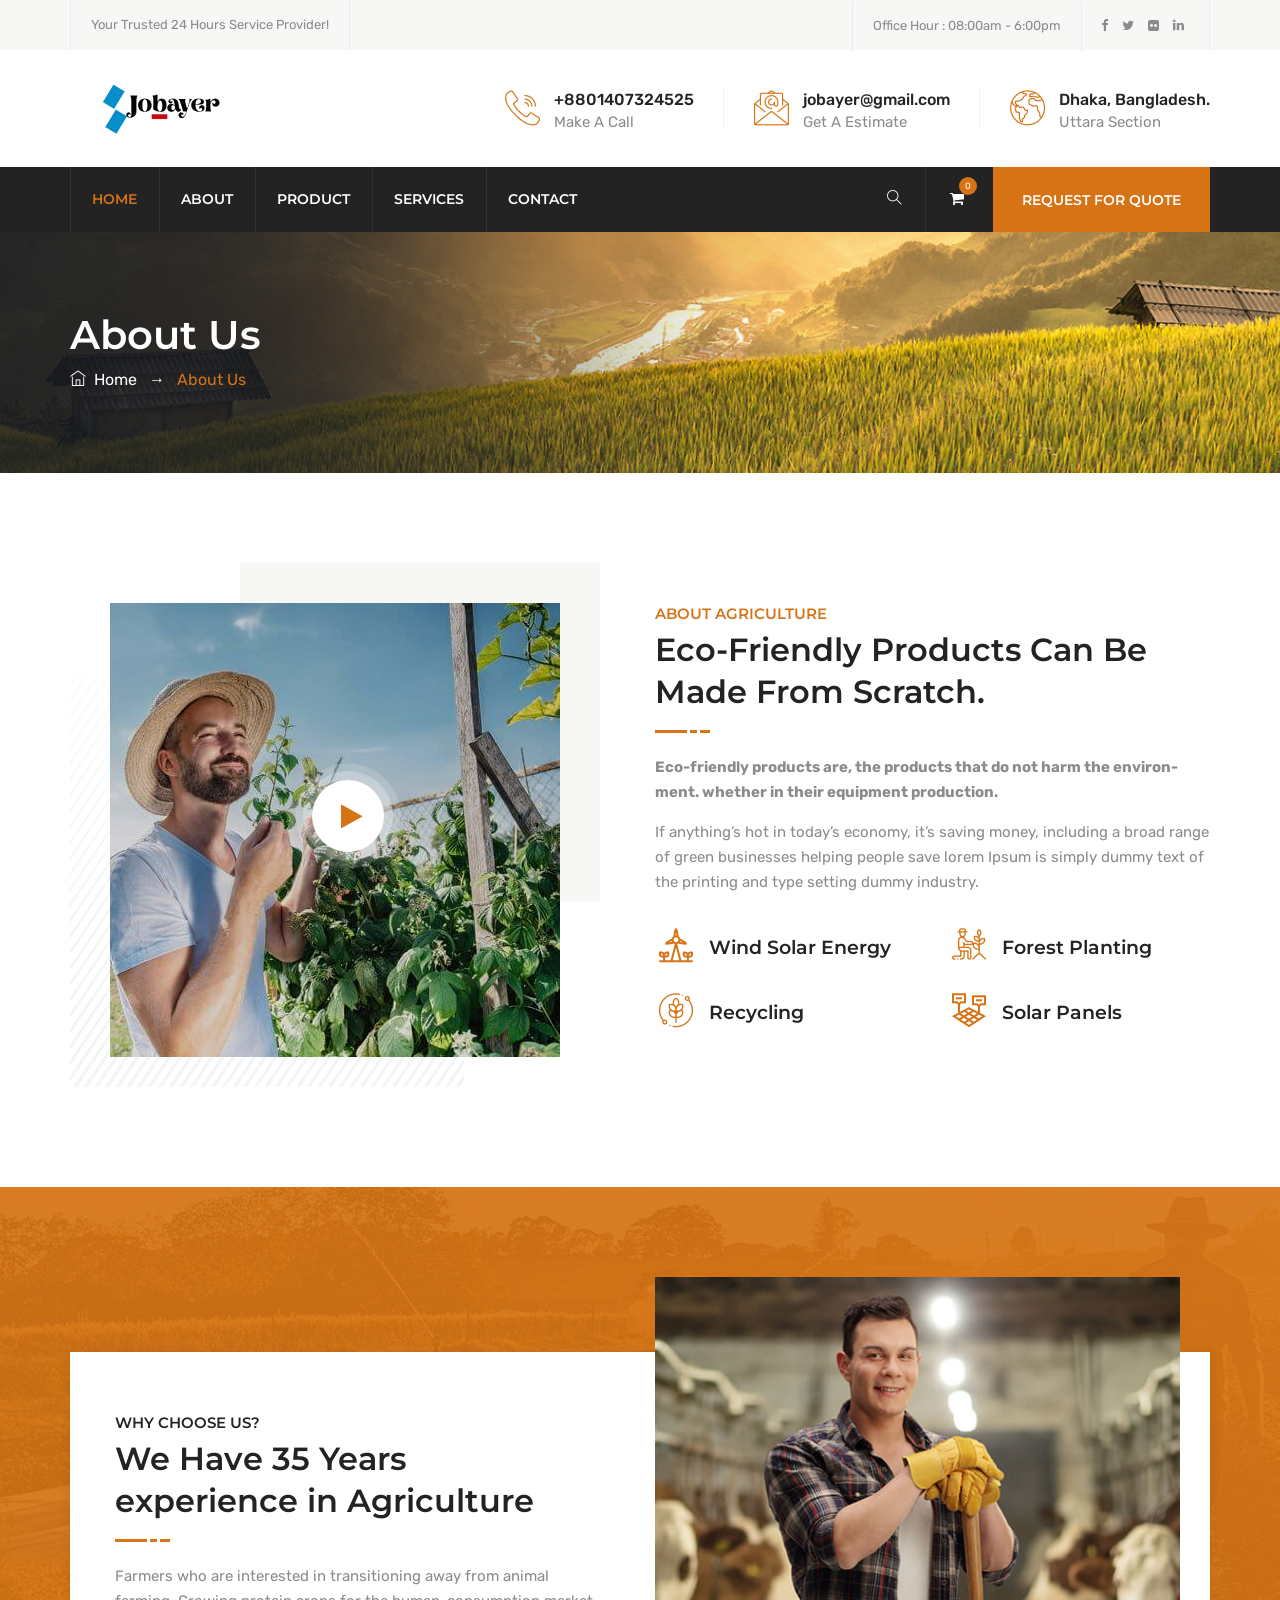
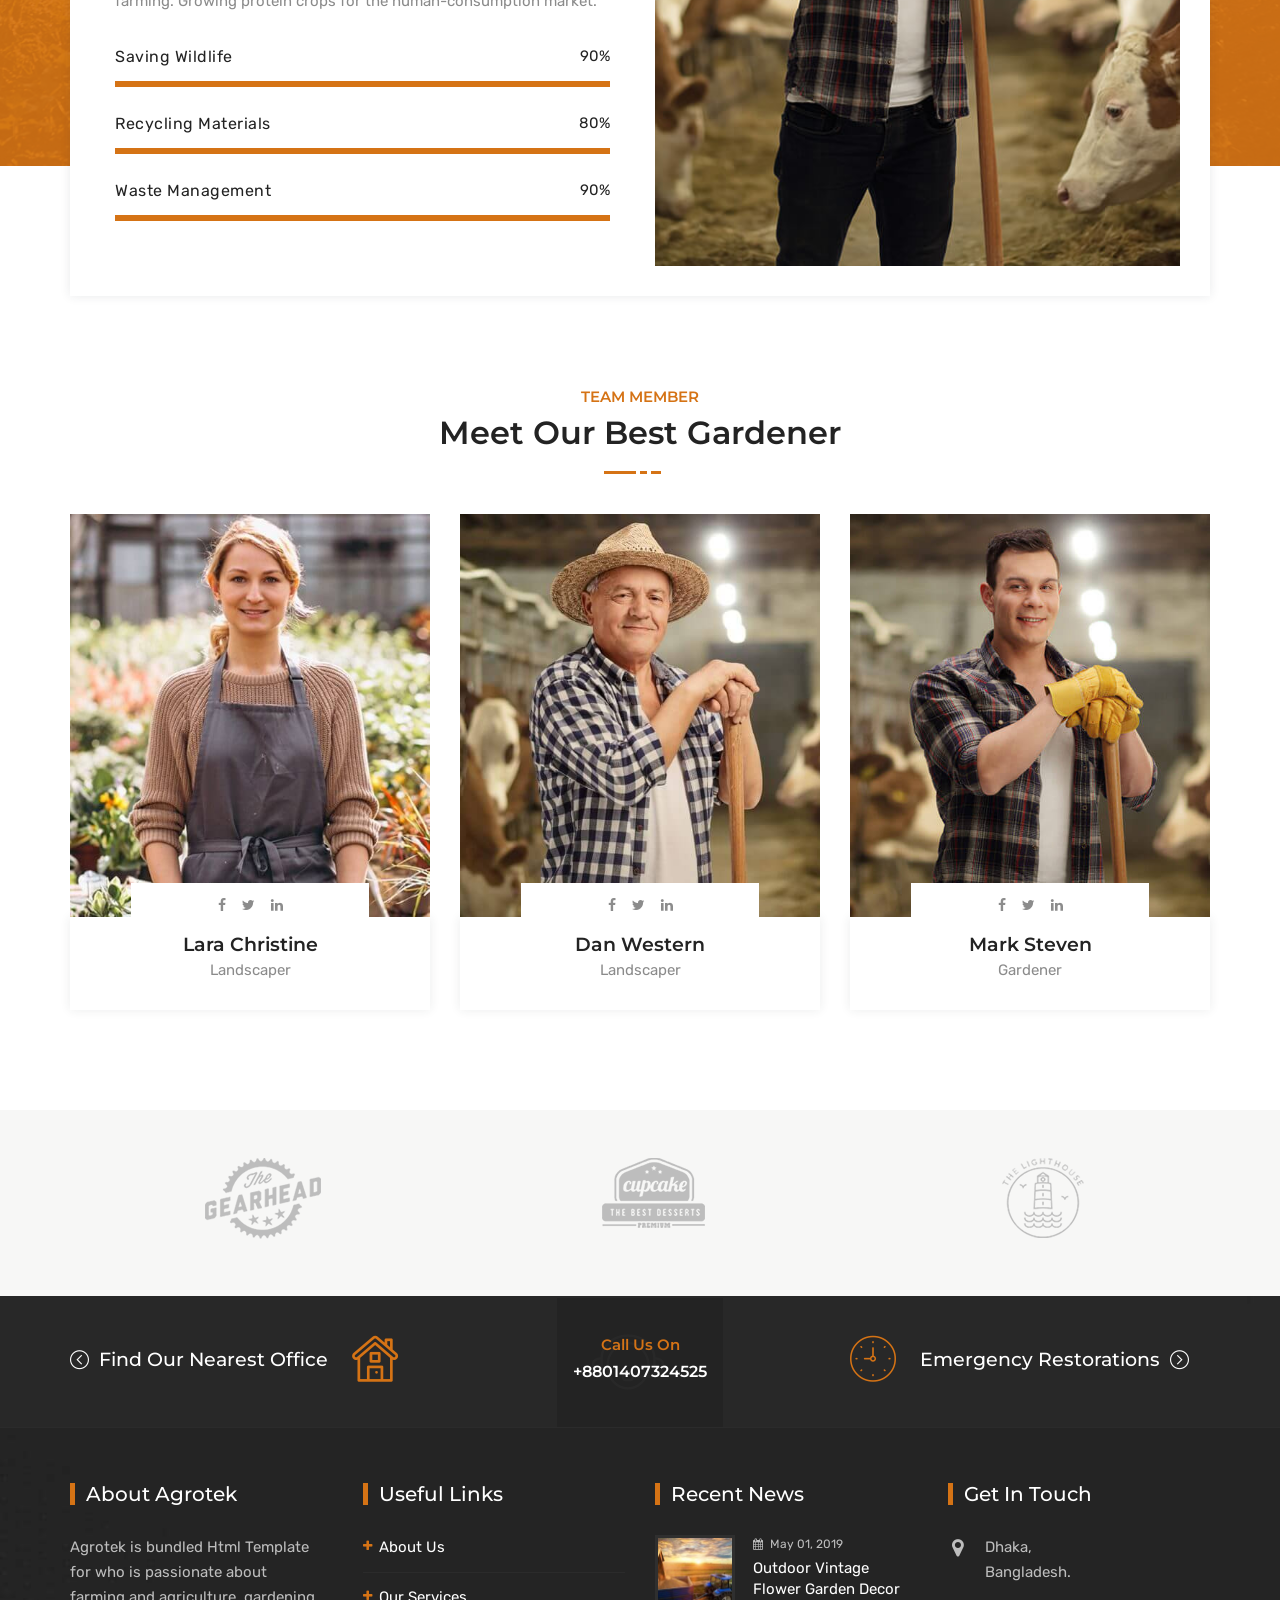
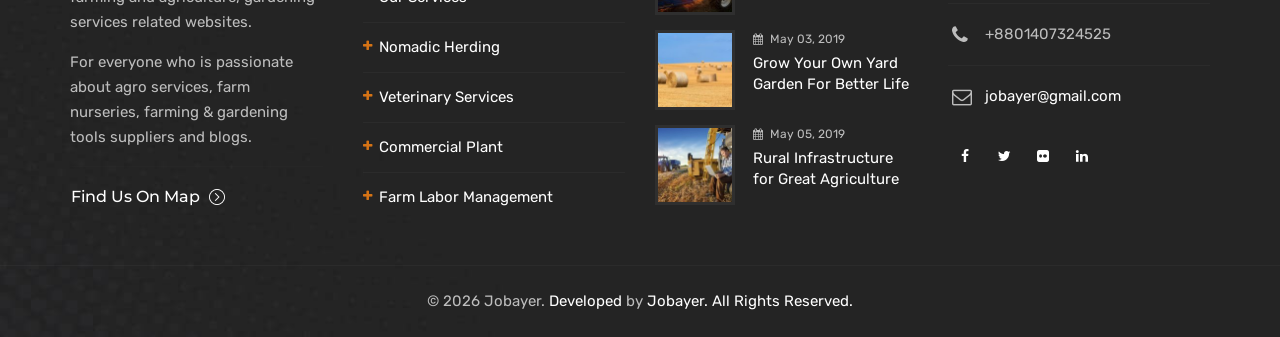
<file: about.html>
<!DOCTYPE html>
<html lang="en">


<head>
<meta charset="utf-8">
<meta http-equiv="X-UA-Compatible" content="IE=edge">
<meta name="keywords" content="HTML5 Template" />
<meta name="description" content="Agrotek – Agriculture HTML Template" />
<meta name="author" content="https://www.themetechmount.com/" />
<meta name="viewport" content="width=device-width, initial-scale=1, maximum-scale=1" />
<title>Jobayer – Agriculture</title>

<!-- favicon icon -->
<link rel="shortcut icon" href="images/favicon.png" />

<!-- bootstrap -->
<link rel="stylesheet" type="text/css" href="css/bootstrap.min.css"/>

<!-- animate -->
<link rel="stylesheet" type="text/css" href="css/animate.css"/>

<!-- slick-slider -->
<link rel="stylesheet" type="text/css" href="css/slick.css">

<link rel="stylesheet" type="text/css" href="css/slick-theme.css">

<!-- fontawesome -->
<link rel="stylesheet" type="text/css" href="css/font-awesome.css"/>

<!-- themify -->
<link rel="stylesheet" type="text/css" href="css/themify-icons.css"/>

<!-- flaticon -->
<link rel="stylesheet" type="text/css" href="css/flaticon.css"/>

<!-- prettyphoto -->
<link rel="stylesheet" type="text/css" href="css/prettyPhoto.css">

<!-- shortcodes -->
<link rel="stylesheet" type="text/css" href="css/shortcodes.css"/>

<!-- main -->
<link rel="stylesheet" type="text/css" href="css/main.css"/>

<!-- responsive -->
<link rel="stylesheet" type="text/css" href="css/responsive.css"/>

</head>

<body>

    <!--page start-->
    <div class="page">

        <!--header start-->
        <header id="masthead" class="header ttm-header-style-01">
            <!-- ttm-header-wrap -->
            <div class="ttm-header-wrap">
                <!-- ttm-stickable-header-w -->
                <div id="ttm-stickable-header-w" class="ttm-stickable-header-w clearfix">
                    <!-- ttm-topbar-wrapper -->
                    <div class="ttm-topbar-wrapper clearfix">
                        <div class="container">
                            <div class="row">
                                <div class="col-lg-12">
                                    <div class="ttm-topbar-content">
                                        <ul class="top-contact text-start">
                                            <li>Your Trusted 24 Hours Service Provider!</li>
                                        </ul>
                                        <div class="topbar-right text-end">
                                            <ul class="top-contact">
                                                <li>Office Hour : 08:00am - 6:00pm</li>
                                            </ul>
                                            <div class="ttm-social-links-wrapper list-inline">
                                                <ul class="social-icons">
                                                    <li><a href="https://www.facebook.com/preyantechnosys19" target="_blank"><i class="fa fa-facebook"></i></a>
                                                    </li>
                                                    <li><a href="https://twitter.com/PreyanTechnosys" target="_blank"><i class="fa fa-twitter"></i></a>
                                                    </li>
                                                    <li><a href="https://www.flickr.com/photos/166353669@N03/" target="_blank"><i class="fa fa-flickr"></i></a>
                                                    </li>
                                                    <li><a href="https://www.linkedin.com/in/preyan-technosys-pvt-ltd/" target="_blank"><i class="fa fa-linkedin"></i></a>
                                                    </li>
                                                </ul>
                                            </div>
                                        </div>
                                    </div>
                                </div>
                            </div>
                        </div>
                    </div><!-- ttm-topbar-wrapper end -->
                    <div class="ttm-widget_header">
                        <div class="container">
                            <div class="row">
                                <div class="col-lg-12">
                                    <div class="d-flex flex-row align-items-center">
                                        <!-- site-branding -->
                                        <div class="site-branding mr-auto">
                                            <a class="home-link" href="index.html" title="Agrotek" rel="home">
                                                <img src="images/logo.png" id="logo-img" class="img-center" alt="logo">
                                            </a>
                                        </div><!-- site-branding end -->
                                        <!-- widget-info -->
                                        <div class="widget_info d-flex flex-row align-items-center justify-content-end">
                                            <div class="widget_icon"><i class="flaticon-call"></i></div>
                                            <div class="widget_content">
                                                <h5 class="widget_title">+8801407324525</h5>
                                                <p class="widget_desc">Make A Call</p>
                                            </div>
                                        </div><!-- widget-info end -->
                                        <!-- widget-info -->
                                        <div class="widget_info d-flex flex-row align-items-center justify-content-end">
                                            <div class="widget_icon"><i class="flaticon-email"></i></div>
                                            <div class="widget_content">
                                                <h5 class="widget_title">jobayer@gmail.com</h5>
                                                <p class="widget_desc">Get A Estimate</p>
                                            </div>
                                        </div><!-- widget-info end -->
                                        <!-- widget-info -->
                                        <div class="widget_info d-flex flex-row align-items-center justify-content-end">
                                            <div class="widget_icon"><i class="flaticon-worldwide"></i></div>
                                            <div class="widget_content">
                                                <h5 class="widget_title">Dhaka, Bangladesh.</h5>
                                                <p class="widget_desc">Uttara Section</p>
                                            </div>
                                        </div><!-- widget-info end -->
                                    </div>
                                </div>
                            </div>
                        </div>
                    </div>
                    <div id="site-header-menu" class="site-header-menu">
                        <div class="site-header-menu-inner ttm-stickable-header">
                            <div class="container">
                                <!--site-navigation -->
                                <div id="site-navigation" class="site-navigation">
                                    <div class="ttm-custombutton">
                                       <a href="#" class="ttm-btn ttm-btn-size-md ttm-btn-bgcolor-skincolor"> Request for quote</a>
                                    </div>
                                    <!-- header-icons -->
                                    <div class="ttm-header-icons ">
                                        <span class="ttm-header-icon ttm-header-cart-link">
                                            <a href="#"><i class="fa fa-shopping-cart"></i>
                                                <span class="number-cart">0</span>
                                            </a>
                                        </span>
                                        <div class="ttm-header-icon ttm-header-search-link">
                                            <a href="#" class="sclose"><i class="ti ti-search"></i></a>
                                            <div class="ttm-search-overlay">
                                                <div class="ttm-bg-layer"></div>
                                                <div class="ttm-icon-close"></div>
                                                <div class="ttm-search-outer">
                                                    <form method="get" class="ttm-site-searchform" action="#">
                                                        <input type="search" class="field searchform-s" name="s" placeholder="Type Word Then Enter...">
                                                        <button type="submit">
                                                            <i class="ti ti-search"></i>
                                                        </button>
                                                    </form>
                                                </div>
                                            </div>
                                        </div>
                                    </div><!-- header-icons end -->
                                    <div class="ttm-menu-toggle">
                                        <input type="checkbox" id="menu-toggle-form" />
                                        <label for="menu-toggle-form" class="ttm-menu-toggle-block">
                                            <span class="toggle-block toggle-blocks-1"></span>
                                            <span class="toggle-block toggle-blocks-2"></span>
                                            <span class="toggle-block toggle-blocks-3"></span>
                                        </label>
                                    </div>
                                    <nav id="menu" class="menu">
                                        <ul class="dropdown">
                                            <li class="active has-submenu">
                                                <a href="index.html">Home</a>
                                            </li>
                                            <li>
                                                <a href="about.html">About</a>
                                            </li>
                                        
                                            <li>
                                                <a href="product.html">Product</a>
                                            </li>
                                            <li>
                                                <a href="services.html">Services</a>
                                            </li>
                                            <li>
                                                <a href="contact.html">Contact</a>
                                            </li>
                                        </ul>
                                    </nav>
                                </div><!-- site-navigation end-->
                            </div>
                        </div>
                    </div>
                </div><!-- ttm-stickable-header-w end-->
            </div><!--ttm-header-wrap end -->
        </header><!--header end-->

        <!-- page-title -->
        <div class="ttm-page-title-row">
            <div class="container">
                <div class="row">
                    <div class="col-md-12"> 
                        <div class="title-box text-start">
                            <div class="page-title-heading">
                                <h1 class="title">About Us</h1>
                            </div><!-- /.page-title-captions -->
                            <div class="breadcrumb-wrapper">
                                <span>
                                    <a title="Homepage" href="index.html"><i class="ti ti-home"></i>&nbsp;&nbsp;Home</a>
                                </span>
                                <span class="ttm-bread-sep ttm-textcolor-white">&nbsp;   →  &nbsp;</span>
                                <span class="ttm-textcolor-skincolor">About Us</span>
                            </div>  
                        </div>
                    </div><!-- /.col-md-12 -->  
                </div><!-- /.row -->  
            </div><!-- /.container -->                      
        </div><!-- page-title end-->
       

        <!--site-main start-->
        <div class="site-main">

            <!-- aboutus-section -->
            <section class="ttm-row fourth-about-section clearfix">
                <div class="container">
                    <div class="row"><!-- row -->
                        <div class="col-lg-6">
                            <div class="ml-40">
                                <!-- ttm_single_image-wrapper -->
                                <div class="ttm_single_image-wrapper position-relative after-border style3">
                                    <img class="img-fluid" src="images/single-img-six.jpg" title="single-img-six" alt="single-img-six">
                                </div><!-- ttm_single_image-wrapper end -->
                                <div class="about-overlay-04">
                                    <img src="images/pattern-02.png" alt="pattern">
                                </div>
                                <div class="ttm-play-icon-btn ttm-play-icon-btn-center">
                                    <div class="ttm-play-icon-animation">
                                        <a href="https://youtu.be/7e90gBu4pas" target="_self" class="ttm_prettyphoto">
                                            <div class="ttm-icon ttm-icon_element-bgcolor-white ttm-icon_element-size-md ttm-icon_element-style-round">
                                                <i class="fa fa-play"></i>
                                            </div>
                                        </a>
                                    </div>
                                </div>
                            </div>
                        </div>
                        <div class="col-lg-6">
                            <div class="res-991-mt-50">
                                <!-- section title -->
                                <div class="section-title clearfix">
                                    <div class="title-header">
                                        <h5>About agriculture</h5>
                                        <h2 class="title">Eco-Friendly Products Can Be Made From Scratch.</h2>
                                    </div>
                                    <div class="heading-seperator">
                                        <span></span>
                                    </div>
                                </div><!-- section title end -->
                                <p><b>Eco-friendly products are, the products that do not harm the environ- ment. whether in their equipment production.</b></p>
                                <p>If anything’s hot in today’s economy, it’s saving money, including a broad range of green businesses helping people save lorem Ipsum is simply dummy text of the printing and type setting dummy industry.</p>
                                <div class="row no-gutters">
                                    <div class="col-md-6 col-lg-6 col-sm-6">
                                        <!--  featured-icon-box --> 
                                        <div class="featured-icon-box style1 left-icon icon-align-top">
                                            <div class="featured-icon"><!--  featured-icon --> 
                                                <div class="ttm-icon ttm-icon_element-color-skincolor ttm-icon_element-size-md">
                                                    <i class="flaticon flaticon-mill"></i><!--  ttm-icon --> 
                                                </div>
                                            </div>
                                            <div class="featured-content"><!--  featured-content -->
                                                <div class="featured-title"><!--  featured-title -->
                                                    <h5>Wind Solar Energy</h5>
                                                </div>
                                            </div>
                                        </div><!--  featured-icon-box END -->
                                    </div>
                                    <div class="col-md-6 col-lg-6 col-sm-6">
                                        <!--  featured-icon-box --> 
                                        <div class="featured-icon-box style1 left-icon icon-align-top">
                                            <div class="featured-icon"><!--  featured-icon --> 
                                                <div class="ttm-icon ttm-icon_element-color-skincolor ttm-icon_element-size-md">
                                                    <i class="flaticon flaticon-agriculture"></i><!--  ttm-icon --> 
                                                </div>
                                            </div>
                                            <div class="featured-content"><!--  featured-content -->
                                                <div class="featured-title"><!--  featured-title -->
                                                    <h5>Forest Planting</h5>
                                                </div>
                                            </div>
                                        </div><!--  featured-icon-box END -->
                                    </div>
                                    <div class="col-md-6 col-lg-6 col-sm-6">
                                        <!--  featured-icon-box --> 
                                        <div class="featured-icon-box style1 left-icon icon-align-top">
                                            <div class="featured-icon"><!--  featured-icon --> 
                                                <div class="ttm-icon ttm-icon_element-color-skincolor ttm-icon_element-size-md">
                                                    <i class="flaticon flaticon-agronomy"></i><!--  ttm-icon --> 
                                                </div>
                                            </div>
                                            <div class="featured-content"><!--  featured-content -->
                                                <div class="featured-title"><!--  featured-title -->
                                                    <h5>Recycling</h5>
                                                </div>
                                            </div>
                                        </div><!--  featured-icon-box END -->
                                    </div>
                                    <div class="col-md-6 col-lg-6 col-sm-6">
                                        <!--  featured-icon-box --> 
                                        <div class="featured-icon-box style1 left-icon icon-align-top">
                                            <div class="featured-icon"><!--  featured-icon --> 
                                                <div class="ttm-icon ttm-icon_element-color-skincolor ttm-icon_element-size-md">
                                                    <i class="flaticon flaticon-field-1"></i><!--  ttm-icon --> 
                                                </div>
                                            </div>
                                            <div class="featured-content"><!--  featured-content -->
                                                <div class="featured-title"><!--  featured-title -->
                                                    <h5>Solar Panels</h5>
                                                </div>
                                            </div>
                                        </div><!--  featured-icon-box END -->
                                    </div>
                                </div>
                            </div>
                        </div>
                    </div>
                    <!-- row end -->
                </div>
            </section>
            <!-- aboutus-section end -->

            <!-- progress-bar-section -->
            <section class="ttm-row progress-bar-section ttm-bgcolor-skincolor ttm-bg ttm-bgimage-yes bg-img3 clearfix">
                <div class="ttm-row-wrapper-bg-layer ttm-bg-layer"></div>
                <div class="container">
                    <div class="row">
                        <div class="col-lg-12">
                            <div class="ttm-bgcolor-white position-relative z-1 spacing-8 box-shadow"><!-- row -->
                                <div class="row">
                                    <div class="col-lg-6 order-lg-2">
                                        <!-- ttm_single_image-wrapper -->
                                        <div class="ttm_single_image-wrapper mt_75">
                                            <img class="img-fluid" src="images/single-img-four.jpg" title="single-img-four" alt="single-img-four">
                                        </div><!-- ttm_single_image-wrapper end -->
                                    </div>
                                    <div class="col-lg-6">
                                        <div class="spacing-7">
                                            <!-- section title -->
                                            <div class="section-title clearfix">
                                                <div class="title-header">
                                                    <h5>Why Choose Us?</h5>
                                                    <h2 class="title">We Have 35 Years<br> experience in Agriculture </h2>
                                                </div>
                                                <div class="heading-seperator">
                                                    <span></span>
                                                </div>
                                            </div><!-- section title end -->
                                            <p>Farmers who are interested in transitioning away from animal farming. Growing protein crops for the human-consumption market.</p>
                                            <div class="mt-30">
                                                <!-- progress-bar -->
                                                <div class="ttm-progress-bar" data-percent="90%">
                                                    <div class="progress-bar-title">Saving Wildlife</div><!-- progress-bar-title -->
                                                    <div class="progress-bar-inner">
                                                        <div class="progress-bar progress-bar-color-bar_skincolor"></div>
                                                    </div>
                                                    <div class="progress-bar-percent" data-percent="90">90%</div><!-- progress-bar-percent -->
                                                </div>
                                                <!-- progress-bar END -->
                                                <!-- progress-bar -->
                                                <div class="ttm-progress-bar" data-percent="80%">
                                                    <div class="progress-bar-title">Recycling Materials</div><!-- progress-bar-TITLE -->
                                                    <div class="progress-bar-inner">
                                                        <div class="progress-bar progress-bar-color-bar_skincolor"></div>
                                                    </div>
                                                    <div class="progress-bar-percent" data-percent="80">80%</div><!-- progress-bar-PERCENT -->
                                                </div>
                                                <!-- progress-bar END -->
                                                <!-- progress-bar -->
                                                <div class="ttm-progress-bar" data-percent="90%">
                                                    <div class="progress-bar-title">Waste Management</div><!-- progress-bar-TITLE -->
                                                    <div class="progress-bar-inner">
                                                        <div class="progress-bar progress-bar-color-bar_skincolor"></div>
                                                    </div>
                                                    <div class="progress-bar-percent" data-percent="90">90%</div><!-- progress-bar-PERCENT -->
                                                </div>
                                                <!-- progress-bar END -->
                                            </div>
                                        </div>
                                    </div>
                                </div>
                            </div><!-- row -->
                        </div>
                    </div>
                </div>
            </section>
            <!-- progress-bar-section -->

            <!-- team-section -->
            <section class="ttm-row third-team-section clearfix">
                <div class="container">
                    <div class="row"><!-- row -->
                        <div class="col-lg-12">
                            <!-- section title -->
                            <div class="section-title text-center clearfix">
                                <div class="title-header">
                                    <h5>Team Member</h5>
                                    <h2 class="title">Meet Our Best Gardener</h2>
                                </div>
                                <div class="heading-seperator">
                                    <span></span>
                                </div>
                            </div><!-- section title end -->
                        </div>
                    </div>
                    <!-- row end -->
                    <!-- row -->
                    <div class="row slick_slider" data-slick='{"slidesToShow": 3, "slidesToScroll": 3, "dots":false, "arrows":false, "autoplay":false, "infinite":true, "centerMode":false}'>
                        <div class="col-lg-12">
                            <!-- featured-imagebox-team -->
                            <div class="featured-imagebox featured-imagebox-team style2 mb-10">
                                <div class="featured-thumbnail"><!-- featured-thumbnail -->
                                    <img class="img-fluid" src="images/team-member/team-img01.jpg" alt="image">
                                </div> 
                                <div class="featured-content box-shadow">
                                    <div class="ttm-social-links-wrapper">
                                        <ul class="social-icons list-inline">
                                            <li class="social-facebook"><a href="https://www.facebook.com/preyantechnosys19" target="_blank"><i class="fa fa-facebook" aria-hidden="true"></i></a></li>
                                            <li class="social-twitter"><a href="https://twitter.com/PreyanTechnosys" target="_blank"><i class="fa fa-twitter" aria-hidden="true"></i></a></li>
                                            <li class="social-linkedin"><a href="https://www.linkedin.com/in/preyan-technosys-pvt-ltd/" target="_blank"><i class="fa fa-linkedin" aria-hidden="true"></i></a></li>
                                        </ul>
                                    </div>
                                    <div class="featured-title"><!-- featured-title -->
                                        <h5><a href="team-details.html">Lara Christine</a></h5>
                                    </div>
                                    <p class="category">Landscaper</p><!-- category -->
                                </div>
                            </div><!-- featured-imagebox-team end-->
                        </div>
                        <div class="col-lg-12">
                            <!-- featured-imagebox-team -->
                            <div class="featured-imagebox featured-imagebox-team style2 mb-10">
                                <div class="featured-thumbnail"><!-- featured-thumbnail -->
                                    <img class="img-fluid" src="images/team-member/team-img02.jpg" alt="image">
                                </div> 
                                <div class="featured-content box-shadow">
                                    <div class="ttm-social-links-wrapper">
                                        <ul class="social-icons list-inline">
                                            <li class="social-facebook"><a href="https://www.facebook.com/preyantechnosys19" target="_blank"><i class="fa fa-facebook" aria-hidden="true"></i></a></li>
                                            <li class="social-twitter"><a href="https://twitter.com/PreyanTechnosys" target="_blank"><i class="fa fa-twitter" aria-hidden="true"></i></a></li>
                                            <li class="social-linkedin"><a href="https://www.linkedin.com/in/preyan-technosys-pvt-ltd/" target="_blank"><i class="fa fa-linkedin" aria-hidden="true"></i></a></li>
                                        </ul>
                                    </div>
                                    <div class="featured-title"><!-- featured-title -->
                                        <h5><a href="team-details.html">Dan Western</a></h5>
                                    </div>
                                    <p class="category">Landscaper</p><!-- category -->
                                </div>
                            </div><!-- featured-imagebox-team end-->
                        </div>
                        <div class="col-lg-12">
                            <!-- featured-imagebox-team -->
                            <div class="featured-imagebox featured-imagebox-team style2 mb-10">
                                <div class="featured-thumbnail"><!-- featured-thumbnail -->
                                    <img class="img-fluid" src="images/team-member/team-img03.jpg" alt="image">
                                </div> 
                                <div class="featured-content box-shadow">
                                    <div class="ttm-social-links-wrapper">
                                        <ul class="social-icons list-inline">
                                            <li class="social-facebook"><a href="https://www.facebook.com/preyantechnosys19" target="_blank"><i class="fa fa-facebook" aria-hidden="true"></i></a></li>
                                            <li class="social-twitter"><a href="https://twitter.com/PreyanTechnosys" target="_blank"><i class="fa fa-twitter" aria-hidden="true"></i></a></li>
                                            <li class="social-linkedin"><a href="https://www.linkedin.com/in/preyan-technosys-pvt-ltd/" target="_blank"><i class="fa fa-linkedin" aria-hidden="true"></i></a></li>
                                        </ul>
                                    </div>
                                    <div class="featured-title"><!-- featured-title -->
                                        <h5><a href="team-details.html">Mark Steven</a></h5>
                                    </div>
                                    <p class="category">Gardener</p><!-- category -->
                                </div>
                            </div><!-- featured-imagebox-team end-->
                        </div>
                        <div class="col-lg-12">
                            <!-- featured-imagebox-team -->
                            <div class="featured-imagebox featured-imagebox-team style2 mb-10">
                                <div class="featured-thumbnail"><!-- featured-thumbnail -->
                                    <img class="img-fluid" src="images/team-member/team-img04.jpg" alt="image">
                                </div> 
                                <div class="featured-content box-shadow">
                                    <div class="ttm-social-links-wrapper">
                                        <ul class="social-icons list-inline">
                                            <li class="social-facebook"><a href="https://www.facebook.com/preyantechnosys19" target="_blank"><i class="fa fa-facebook" aria-hidden="true"></i></a></li>
                                            <li class="social-twitter"><a href="https://twitter.com/PreyanTechnosys" target="_blank"><i class="fa fa-twitter" aria-hidden="true"></i></a></li>
                                            <li class="social-linkedin"><a href="https://www.linkedin.com/in/preyan-technosys-pvt-ltd/" target="_blank"><i class="fa fa-linkedin" aria-hidden="true"></i></a></li>
                                        </ul>
                                    </div>
                                    <div class="featured-title"><!-- featured-title -->
                                        <h5><a href="team-details.html">Marry Quinn</a></h5>
                                    </div>
                                    <p class="category">Landscaper</p><!-- category -->
                                </div>
                            </div><!-- featured-imagebox-team end-->
                        </div>
                    </div>
                    <!-- row end-->
                </div>
            </section>
            <!-- team-section end -->

            <!-- our-partner-section -->
            <div class="ttm-row zero-padding-section ttm-bgcolor-grey clearfix">
                <div class="container">
                    <div class="row">
                        <div class="col-md-12">
                            <!-- ttm-client -->
                            <div class="row slick_slider no-gutters" data-slick='{"slidesToShow": 5, "slidesToScroll": 5, "dots":false, "arrows":false, "autoplay":false, "infinite":true, "centerMode":false}'>
                                <div class="client-box ttm-box-view-boxed-logo">
                                    <div class="client">
                                        <div class="ttm-client-logo-tooltip" data-tooltip="client-06">
                                            <img class="img-fluid" src="images/client/client-06.png" alt="image">
                                        </div>
                                    </div>
                                </div>
                                <div class="client-box ttm-box-view-boxed-logo">
                                    <div class="client">
                                        <div class="ttm-client-logo-tooltip" data-tooltip="client-07">
                                            <img class="img-fluid" src="images/client/client-07.png" alt="image">
                                        </div>
                                    </div>
                                </div>
                                <div class="client-box ttm-box-view-boxed-logo">
                                    <div class="client">
                                        <div class="ttm-client-logo-tooltip" data-tooltip="client-09">
                                            <img class="img-fluid" src="images/client/client-09.png" alt="image">
                                        </div>
                                    </div>
                                </div>
                                <div class="client-box ttm-box-view-boxed-logo">
                                    <div class="client">
                                        <div class="ttm-client-logo-tooltip" data-tooltip="client-08">
                                            <img class="img-fluid" src="images/client/client-08.png" alt="image">
                                        </div>
                                    </div>
                                </div>
                                <div class="client-box ttm-box-view-boxed-logo">
                                    <div class="client">
                                        <div class="ttm-client-logo-tooltip" data-tooltip="client-06">
                                            <img class="img-fluid" src="images/client/client-06.png" alt="image">
                                        </div>
                                    </div>
                                </div>
                                <div class="client-box ttm-box-view-boxed-logo">
                                    <div class="client">
                                        <div class="ttm-client-logo-tooltip" data-tooltip="client-06">
                                            <img class="img-fluid" src="images/client/client-06.png" alt="image">
                                        </div>
                                    </div>
                                </div>
                                <div class="client-box ttm-box-view-boxed-logo">
                                    <div class="client">
                                        <div class="ttm-client-logo-tooltip" data-tooltip="client-07">
                                            <img class="img-fluid" src="images/client/client-07.png" alt="image">
                                        </div>
                                    </div>
                                </div>
                            </div><!-- ttm-client end -->      
                        </div>
                    </div>
                </div>
            </div>
             <!-- our-partner-section END-->

        </div><!--site-main end-->

        <!--footer start-->
        <footer class="footer widget-footer clearfix">
            <div class="first-footer">
                <div class="container">
                    <div class="row">
                        <div class="col-lg-4">
                            <div class="cta_wrapper">
                                <div class="ttm-quicklink-box">
                                   <div class="ttm-leftlink-box">
                                       <h5 class="custom-heading"><a href="#"> <span class="ti ti-arrow-circle-left ttm-arrow-box"></span> Find Our Nearest Office</a></h5>
                                       <i class="flaticon flaticon-house ttm-textcolor-skincolor"></i>
                                  </div>    
                                </div>
                            </div>
                        </div>
                        <div class="col-lg-4">
                            <div class="ttm-custom-ctabox">
                                <div class="cta-bg-icon"><span class="flaticon-support"></span></div>
                                <h3 class="ttm-cta-heading ttm-textcolor-skincolor">Call Us On</h3>
                                <h5 class="ttm-cta-content">+8801407324525</h5>
                            </div>
                        </div>
                        <div class="col-lg-4">
                            <div class="cta_wrapper">
                                <div class="ttm-quicklink-box">
                                   <div class="ttm-rightlink-box">
                                        <i class="flaticon flaticon-clock ttm-textcolor-skincolor"></i>
                                        <h5 class="custom-heading"><a href="#"> Emergency Restorations <span class="ti ti-arrow-circle-right ttm-arrow-box"></span></a></h5>
                                  </div>    
                                </div>
                            </div>
                        </div>
                    </div>
                </div>
            </div>
            <div class="second-footer ttm-textcolor-white">
                <div class="container">
                    <div class="row">
                        <div class="col-xs-12 col-sm-12 col-md-6 col-lg-3 widget-area">
                            <div class="widget widget_text  clearfix">
                                <h3 class="widget-title"> About Agrotek</h3>
                                <div class="">
                                    <p>Agrotek is bundled Html Template for who is passionate about farming and agriculture, gardening services related websites.</p>
                                    <p>For everyone who is passionate about agro services, farm nurseries, farming & gardening tools suppliers and blogs.</p>
                                    <hr>
                                    <a class="ttm-btn ttm-btn-size-sm ttm-btn-color-skincolor btn-inline ttm-icon-btn-right" href="#">Find Us On Map  <i class="ti ti-arrow-circle-right"></i></a>
                                </div>
                            </div>
                        </div>
                        <div class="col-xs-12 col-sm-12 col-md-6 col-lg-3 widget-area">
                            <div class="widget link-widget clearfix">
                               <h3 class="widget-title">Useful Links</h3>
                                <ul id="menu-footer-services">
                                    <li><a href="#">About Us</a></li>
                                    <li><a href="#">Our Services</a></li>
                                    <li><a href="#">Nomadic Herding</a></li>
                                    <li><a href="#">Veterinary Services</a></li>
                                    <li><a href="#">Commercial Plant</a></li>
                                    <li><a href="#">Farm Labor Management</a></li>
                                </ul>
                            </div>
                        </div>
                        <div class="col-xs-12 col-sm-12 col-md-6 col-lg-3 widget-area">
                            <div class="widget widget_text clearfix">
                                <h3 class="widget-title">Recent News</h3>
                                <ul class="widget-post ttm-recent-post-list">
                                    <li>
                                        <a href="single-blog.html"><img src="images/blog/01.jpg" alt="post-img"></a>
                                        <span class="post-date"><i class="fa fa-calendar"></i>May 01, 2019</span>
                                        <a href="single-blog.html">Outdoor Vintage Flower Garden Decor</a>
                                    </li>
                                    <li>
                                        <a href="single-blog.html"><img src="images/blog/02.jpg" alt="post-img"></a>
                                        <span class="post-date"><i class="fa fa-calendar"></i>May 03, 2019</span>
                                        <a href="single-blog.html">Grow Your Own Yard Garden For Better Life</a>
                                    </li>
                                    <li>
                                        <a href="single-blog.html"><img src="images/blog/03.jpg" alt="post-img"></a>
                                        <span class="post-date"><i class="fa fa-calendar"></i>May 05, 2019</span>
                                        <a href="single-blog.html">Rural Infrastructure for Great Agriculture</a>
                                    </li>
                                </ul>
                            </div>
                        </div>
                        <div class="col-xs-12 col-sm-12 col-md-6 col-lg-3 widget-area">
                            <div class="widget contact-widget">
                                <h3 class="widget-title">Get in touch</h3>      
                                <ul class="contact-widget-wrapper">
                                    <li><i class="fa fa-map-marker"></i>Dhaka, <br> Bangladesh.</li>
                                    <li><i class="fa fa-phone"></i>+8801407324525 </li>
                                    <li><i class="fa fa-envelope-o"></i><a href="mailto:info@example.com" target="_blank">jobayer@gmail.com</a></li>
                                </ul>
                                <div class="social-icons circle social-hover">
                                    <ul class="list-inline">
                                        <li class="social-facebook"><a class="tooltip-top" target="_blank" href="https://www.facebook.com/preyantechnosys19" data-tooltip="Facebook"><i class="fa fa-facebook" aria-hidden="true"></i></a></li>
                                        <li class="social-twitter"><a class="tooltip-top" target="_blank" href="https://twitter.com/PreyanTechnosys" data-tooltip="Twitter"><i class="fa fa-twitter" aria-hidden="true"></i></a></li>
                                        <li class="social-flickr"><a class=" tooltip-top" target="_blank" href="https://www.flickr.com/photos/166353669@N03/" data-tooltip="flickr"><i class="fa fa-flickr" aria-hidden="true"></i></a></li>
                                        <li class="social-linkedin"><a class=" tooltip-top" target="_blank" href="https://www.linkedin.com/in/preyan-technosys-pvt-ltd/" data-tooltip="LinkedIn"><i class="fa fa-linkedin" aria-hidden="true"></i></a></li>
                                    </ul>
                                </div>
                            </div>
                        </div>
                    </div>
                </div>
            </div>
            <div class="bottom-footer-text ttm-textcolor-white">
                <div class="container">
                    <div class="row copyright">
                        <div class="col-md-12">
                            <div class="text-center">
                                <span> © 2026 Jobayer.&nbsp;<a href="#">Developed</a>  by <a href="https://themetechmount.com/" target="_blank">Jobayer. All Rights Reserved.</a></span>
                            </div>
                        </div>
                    </div>
                </div>
            </div>
        </footer>
        <!--footer end-->

        <!--back-to-top start-->
        <a id="totop" href="#top">
            <i class="fa fa-angle-up"></i>
        </a>
        <!--back-to-top end-->

    </div><!-- page end -->

        <!-- Javascript -->

        <script src="js/jquery-3.7.1.min.js"></script>
        <script src="js/jquery-migrate-3.4.1.min.js"></script>
        <script src="js/tether.min.js"></script>
        <script src="js/bootstrap.min.js"></script>
        <script src="js/jquery.easing.js"></script>    
        <script src="js/jquery-waypoints.js"></script>    
        <script src="js/jquery-validate.js"></script> 
        <script src="js/slick.js"></script>
        <script src="js/slick.min.js"></script>
        <script src="js/jquery.prettyPhoto.js"></script>
        <script src="js/numinate.min6959.js?ver=4.9.3"></script>
        <script src="js/main.js"></script>

        <!-- Javascript end-->

</body>


</html>
</file>
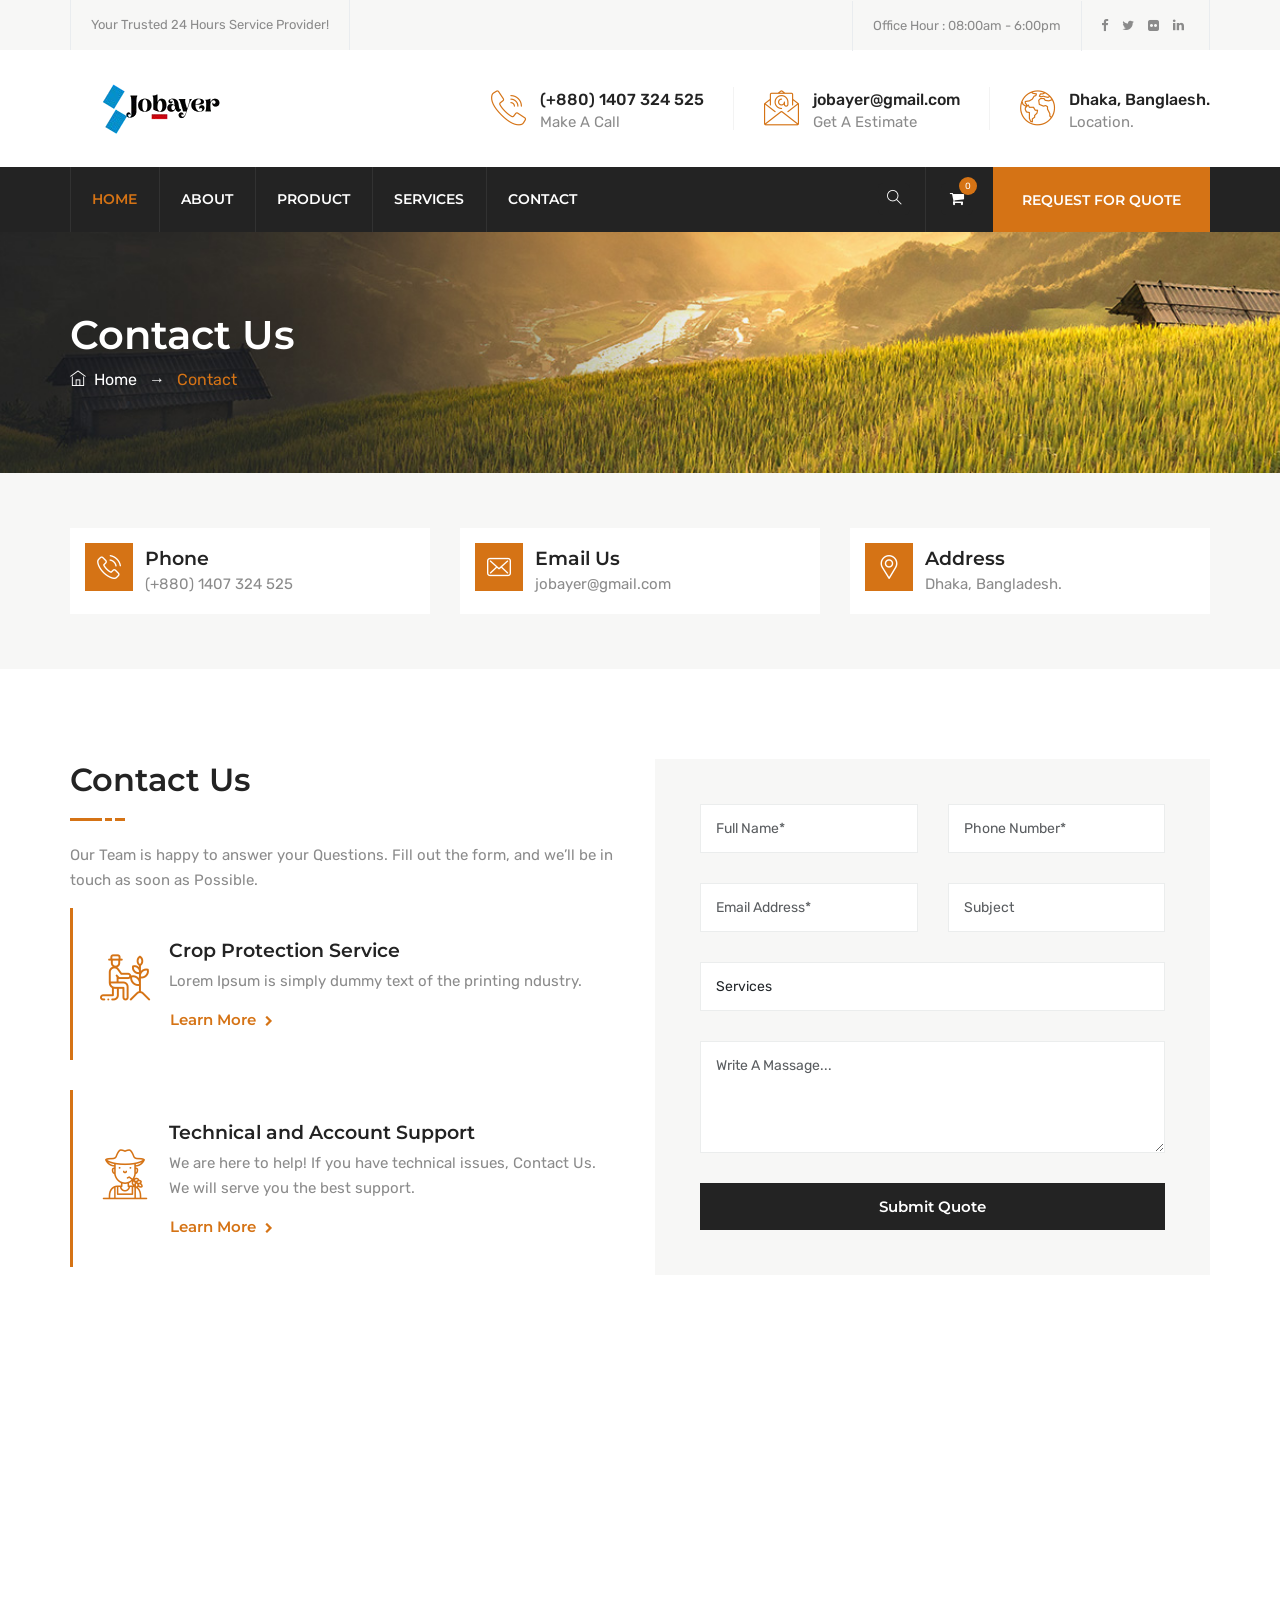
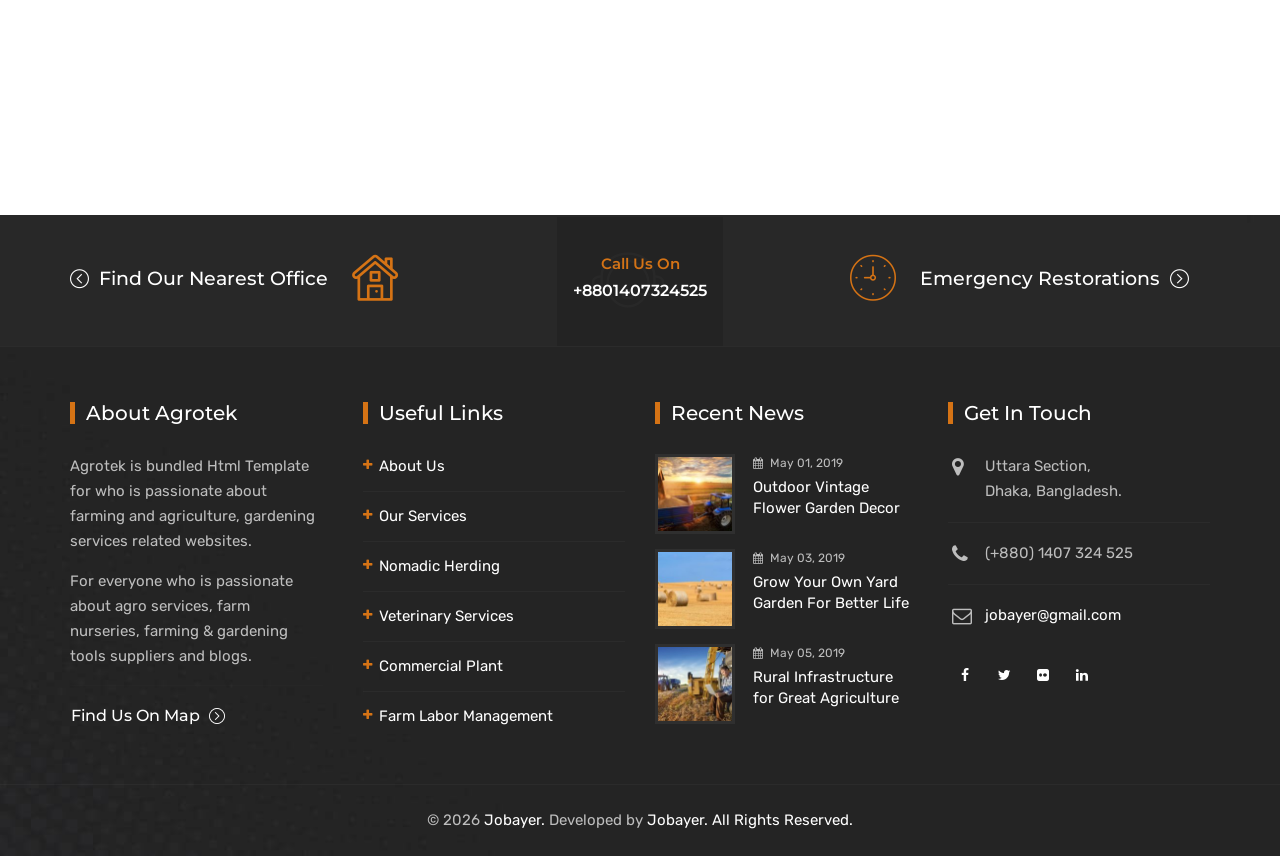
<file: contact.html>
<!DOCTYPE html>
<html lang="en">


<head>
<meta charset="utf-8">
<meta http-equiv="X-UA-Compatible" content="IE=edge">
<meta name="keywords" content="HTML5 Template" />
<meta name="description" content="Agrotek – Agriculture HTML Template" />
<meta name="author" content="https://www.themetechmount.com/" />
<meta name="viewport" content="width=device-width, initial-scale=1, maximum-scale=1" />
<title>Jobayer – Agriculture </title>

<!-- favicon icon -->
<link rel="shortcut icon" href="images/favicon.png" />

<!-- bootstrap -->
<link rel="stylesheet" type="text/css" href="css/bootstrap.min.css"/>

<!-- animate -->
<link rel="stylesheet" type="text/css" href="css/animate.css"/>

<!-- slick-slider -->
<link rel="stylesheet" type="text/css" href="css/slick.css">

<link rel="stylesheet" type="text/css" href="css/slick-theme.css">

<!-- fontawesome -->
<link rel="stylesheet" type="text/css" href="css/font-awesome.css"/>

<!-- themify -->
<link rel="stylesheet" type="text/css" href="css/themify-icons.css"/>

<!-- flaticon -->
<link rel="stylesheet" type="text/css" href="css/flaticon.css"/>

<!-- prettyphoto -->
<link rel="stylesheet" type="text/css" href="css/prettyPhoto.css">

<!-- shortcodes -->
<link rel="stylesheet" type="text/css" href="css/shortcodes.css"/>

<!-- main -->
<link rel="stylesheet" type="text/css" href="css/main.css"/>

<!-- responsive -->
<link rel="stylesheet" type="text/css" href="css/responsive.css"/>

</head>

<body>

    <!--page start-->
    <div class="page">

        <!--header start-->
        <header id="masthead" class="header ttm-header-style-01">
            <!-- ttm-header-wrap -->
            <div class="ttm-header-wrap">
                <!-- ttm-stickable-header-w -->
                <div id="ttm-stickable-header-w" class="ttm-stickable-header-w clearfix">
                    <!-- ttm-topbar-wrapper -->
                    <div class="ttm-topbar-wrapper clearfix">
                        <div class="container">
                            <div class="row">
                                <div class="col-lg-12">
                                    <div class="ttm-topbar-content">
                                        <ul class="top-contact text-start">
                                            <li>Your Trusted 24 Hours Service Provider!</li>
                                        </ul>
                                        <div class="topbar-right text-end">
                                            <ul class="top-contact">
                                                <li>Office Hour : 08:00am - 6:00pm</li>
                                            </ul>
                                            <div class="ttm-social-links-wrapper list-inline">
                                                <ul class="social-icons">
                                                    <li><a href="https://www.facebook.com/preyantechnosys19" target="_blank"><i class="fa fa-facebook"></i></a>
                                                    </li>
                                                    <li><a href="https://twitter.com/PreyanTechnosys" target="_blank"><i class="fa fa-twitter"></i></a>
                                                    </li>
                                                    <li><a href="https://www.flickr.com/photos/166353669@N03/" target="_blank"><i class="fa fa-flickr"></i></a>
                                                    </li>
                                                    <li><a href="https://www.linkedin.com/in/preyan-technosys-pvt-ltd/" target="_blank"><i class="fa fa-linkedin"></i></a>
                                                    </li>
                                                </ul>
                                            </div>
                                        </div>
                                    </div>
                                </div>
                            </div>
                        </div>
                    </div><!-- ttm-topbar-wrapper end -->
                    <div class="ttm-widget_header">
                        <div class="container">
                            <div class="row">
                                <div class="col-lg-12">
                                    <div class="d-flex flex-row align-items-center">
                                        <!-- site-branding -->
                                        <div class="site-branding mr-auto">
                                            <a class="home-link" href="index.html" title="Agrotek" rel="home">
                                                <img src="images/logo.png" id="logo-img" class="img-center" alt="logo">
                                            </a>
                                        </div><!-- site-branding end -->
                                        <!-- widget-info -->
                                        <div class="widget_info d-flex flex-row align-items-center justify-content-end">
                                            <div class="widget_icon"><i class="flaticon-call"></i></div>
                                            <div class="widget_content">
                                                <h5 class="widget_title">(+880) 1407 324 525</h5>
                                                <p class="widget_desc">Make A Call</p>
                                            </div>
                                        </div><!-- widget-info end -->
                                        <!-- widget-info -->
                                        <div class="widget_info d-flex flex-row align-items-center justify-content-end">
                                            <div class="widget_icon"><i class="flaticon-email"></i></div>
                                            <div class="widget_content">
                                                <h5 class="widget_title">jobayer@gmail.com</h5>
                                                <p class="widget_desc">Get A Estimate</p>
                                            </div>
                                        </div><!-- widget-info end -->
                                        <!-- widget-info -->
                                        <div class="widget_info d-flex flex-row align-items-center justify-content-end">
                                            <div class="widget_icon"><i class="flaticon-worldwide"></i></div>
                                            <div class="widget_content">
                                                <h5 class="widget_title">Dhaka,  Banglaesh.</h5>
                                                <p class="widget_desc">Location.</p>
                                            </div>
                                        </div><!-- widget-info end -->
                                    </div>
                                </div>
                            </div>
                        </div>
                    </div>
                    <div id="site-header-menu" class="site-header-menu">
                        <div class="site-header-menu-inner ttm-stickable-header">
                            <div class="container">
                                <!--site-navigation -->
                                <div id="site-navigation" class="site-navigation">
                                    <div class="ttm-custombutton">
                                       <a href="#" class="ttm-btn ttm-btn-size-md ttm-btn-bgcolor-skincolor"> Request for quote</a>
                                    </div>
                                    <!-- header-icons -->
                                    <div class="ttm-header-icons ">
                                        <span class="ttm-header-icon ttm-header-cart-link">
                                            <a href="#"><i class="fa fa-shopping-cart"></i>
                                                <span class="number-cart">0</span>
                                            </a>
                                        </span>
                                        <div class="ttm-header-icon ttm-header-search-link">
                                            <a href="#" class="sclose"><i class="ti ti-search"></i></a>
                                            <div class="ttm-search-overlay">
                                                <div class="ttm-bg-layer"></div>
                                                <div class="ttm-icon-close"></div>
                                                <div class="ttm-search-outer">
                                                    <form method="get" class="ttm-site-searchform" action="#">
                                                        <input type="search" class="field searchform-s" name="s" placeholder="Type Word Then Enter...">
                                                        <button type="submit">
                                                            <i class="ti ti-search"></i>
                                                        </button>
                                                    </form>
                                                </div>
                                            </div>
                                        </div>
                                    </div><!-- header-icons end -->
                                    <div class="ttm-menu-toggle">
                                        <input type="checkbox" id="menu-toggle-form" />
                                        <label for="menu-toggle-form" class="ttm-menu-toggle-block">
                                            <span class="toggle-block toggle-blocks-1"></span>
                                            <span class="toggle-block toggle-blocks-2"></span>
                                            <span class="toggle-block toggle-blocks-3"></span>
                                        </label>
                                    </div>
                                    <nav id="menu" class="menu">
                                        <ul class="dropdown">
                                            <li class="active has-submenu">
                                                <a href="index.html">Home</a>
                                            </li>
                                            <li>
                                                <a href="about.html">About</a>
                                            </li>
                                        
                                            <li>
                                                <a href="product.html">Product</a>
                                            </li>
                                            <li>
                                                <a href="services.html">Services</a>
                                            </li>
                                            <li>
                                                <a href="contact.html">Contact</a>
                                            </li>
                                        </ul>
                                    </nav>
                                </div><!-- site-navigation end-->
                            </div>
                        </div>
                    </div>
                </div><!-- ttm-stickable-header-w end-->
            </div><!--ttm-header-wrap end -->
        </header><!--header end-->

        <!-- page-title -->
        <div class="ttm-page-title-row">
            <div class="container">
                <div class="row">
                    <div class="col-md-12"> 
                        <div class="title-box text-start">
                            <div class="page-title-heading">
                                <h1 class="title">Contact Us</h1>
                            </div><!-- /.page-title-captions -->
                            <div class="breadcrumb-wrapper">
                                <span>
                                    <a title="Homepage" href="index.html"><i class="ti ti-home"></i>&nbsp;&nbsp;Home</a>
                                </span>
                                <span class="ttm-bread-sep ttm-textcolor-white">&nbsp;   →  &nbsp;</span>
                                <span class="ttm-textcolor-skincolor">Contact</span>
                            </div>  
                        </div>
                    </div><!-- /.col-md-12 -->  
                </div><!-- /.row -->  
            </div><!-- /.container -->                      
        </div><!-- page-title end-->
       

        <!--site-main start-->
        <div class="site-main">

            <!-- contactbox-section -->
            <section class="ttm-row contact-box-section ttm-bgcolor-grey clearfix">
                <div class="container">
                    <div class="row"><!-- row -->
                        <div class="col-lg-4">
                            <!--  featured-icon-box --> 
                            <div class="featured-icon-box left-icon p-15 ttm-bgcolor-white mb-20">
                                <div class="featured-icon"><!--  featured-icon --> 
                                    <div class="ttm-icon ttm-icon_element-bgcolor-skincolor ttm-icon_element-size-sm">
                                        <i class="flaticon flaticon-phone-call"></i><!--  ttm-icon --> 
                                    </div>
                                </div>
                                <div class="featured-content"><!--  featured-content -->
                                    <div class="featured-title"><!--  featured-title -->
                                        <h5>Phone</h5>
                                    </div>
                                    <div class="featured-desc"><!--  featured-desc -->
                                        <p>(+880) 1407 324 525</p>
                                    </div>
                                </div>
                            </div><!--  featured-icon-box END -->
                        </div>
                        <div class="col-lg-4">
                            <!--  featured-icon-box --> 
                            <div class="featured-icon-box left-icon p-15 ttm-bgcolor-white mb-20">
                                <div class="featured-icon"><!--  featured-icon --> 
                                    <div class="ttm-icon ttm-icon_element-bgcolor-skincolor ttm-icon_element-size-sm">
                                        <i class="flaticon flaticon-envelope"></i><!--  ttm-icon --> 
                                    </div>
                                </div>
                                <div class="featured-content"><!--  featured-content -->
                                    <div class="featured-title"><!--  featured-title -->
                                        <h5>Email Us</h5>
                                    </div>
                                    <div class="featured-desc"><!--  featured-desc -->
                                        <p>jobayer@gmail.com</p>
                                    </div>
                                </div>
                            </div><!--  featured-icon-box END -->
                        </div>
                        <div class="col-lg-4">
                            <!--  featured-icon-box --> 
                            <div class="featured-icon-box left-icon p-15 ttm-bgcolor-white mb-20">
                                <div class="featured-icon"><!--  featured-icon --> 
                                    <div class="ttm-icon ttm-icon_element-bgcolor-skincolor ttm-icon_element-size-sm">
                                        <i class="flaticon flaticon-placeholder"></i><!--  ttm-icon --> 
                                    </div>
                                </div>
                                <div class="featured-content"><!--  featured-content -->
                                    <div class="featured-title"><!--  featured-title -->
                                        <h5>Address</h5>
                                    </div>
                                    <div class="featured-desc"><!--  featured-desc -->
                                        <p>Dhaka, Bangladesh.</p>
                                    </div>
                                </div>
                            </div><!--  featured-icon-box END -->
                        </div>
                    </div><!-- row end -->
                </div>
            </section>
            <!-- contactbox-section end -->
            <!-- contactbox-section -->
            <section class="ttm-row contact-form-section clearfix">
                <div class="container">
                    <div class="row"><!-- row -->
                        <div class="col-lg-6">
                            <!-- section title -->
                            <div class="section-title clearfix">
                                <div class="title-header">
                                    <h2 class="title">Contact Us</h2>
                                </div>
                                <div class="heading-seperator">
                                    <span></span>
                                </div>
                            </div><!-- section title end -->
                            <p>Our Team is happy to answer your Questions. Fill out the form, and we’ll be in touch as soon as Possible.</p>
                            <div class="row">
                                <div class="col-md-12">
                                    <!--  featured-icon-box --> 
                                    <div class="featured-icon-box left-icon style9 ttm-bgcolor-white mb-30">
                                        <div class="featured-icon"><!--  featured-icon --> 
                                            <div class="ttm-icon ttm-icon_element-color-skincolor ttm-icon_element-size-lg">
                                                <i class="flaticon flaticon-agriculture"></i><!--  ttm-icon --> 
                                            </div>
                                        </div>
                                        <div class="featured-content"><!--  featured-content -->
                                            <div class="featured-title"><!--  featured-title -->
                                                <h5 class="mb-5">Crop Protection Service</h5>
                                            </div>
                                            <div class="featured-desc"><!--  featured-desc -->
                                                <p>Lorem Ipsum is simply dummy text of the printing ndustry.</p>
                                            </div>
                                            <a class="ttm-btn ttm-btn-size-sm ttm-btn-color-skincolor btn-inline ttm-icon-btn-right mt-15" href="#">Learn More <i class="fa fa-chevron-right"></i></a>
                                        </div>
                                    </div><!--  featured-icon-box END -->
                                </div>
                                <div class="col-md-12">
                                    <!--  featured-icon-box --> 
                                    <div class="featured-icon-box left-icon style9 ttm-bgcolor-white">
                                        <div class="featured-icon"><!--  featured-icon --> 
                                            <div class="ttm-icon ttm-icon_element-color-skincolor ttm-icon_element-size-lg">
                                                <i class="flaticon flaticon-farmer"></i><!--  ttm-icon --> 
                                            </div>
                                        </div>
                                        <div class="featured-content"><!--  featured-content -->
                                            <div class="featured-title"><!--  featured-title -->
                                                <h5 class="mb-5">Technical and Account Support</h5>
                                            </div>
                                            <div class="featured-desc"><!--  featured-desc -->
                                                <p>We are here to help! If you have technical issues, Contact Us. We will serve you the best support.</p>
                                            </div>
                                            <a class="ttm-btn ttm-btn-size-sm ttm-btn-color-skincolor btn-inline ttm-icon-btn-right mt-15" href="#">Learn More <i class="fa fa-chevron-right"></i></a>
                                        </div>
                                    </div><!--  featured-icon-box END -->
                                </div>
                            </div>
                        </div>
                        <div class="col-lg-6">
                            <div class="spacing-6 ttm-bgcolor-grey mt-0 mb-0">
                                <form id="ttm-quote-form" class="row ttm-quote-form clearfix" method="post" action="#">
                                    <div class="col-sm-6 col-md-6">
                                        <div class="form-group">
                                            <input name="name" type="text" class="form-control with-border bg-white" placeholder="Full Name*" required="required">
                                        </div>
                                    </div>
                                    <div class="col-sm-6 col-md-6">
                                        <div class="form-group">
                                            <input name="phone" type="text" placeholder="Phone Number*" required="required" class="form-control with-border bg-white">
                                        </div>
                                    </div>
                                    <div class="col-sm-6 col-md-6">
                                        <div class="form-group">
                                            <input name="address" type="text" placeholder="Email Address*" required="required" class="form-control with-border bg-white">
                                        </div>
                                    </div>
                                    <div class="col-sm-6 col-md-6">
                                        <div class="form-group">
                                            <input name="subject" type="text" placeholder="Subject" required="required" class="form-control with-border bg-white">
                                        </div>
                                    </div>
                                    <div class="col-lg-12">
                                        <div class="form-group">
                                            <select class="form-control with-border bg-white">
                                                <option>Services</option>
                                                <option>Services 01</option>
                                                <option>Services 02</option>
                                                <option>Services 03</option>
                                            </select>
                                        </div>
                                    </div>
                                    <div class="col-sm-12 col-md-12">
                                        <div class="form-group">
                                            <textarea name="Massage" rows="4" placeholder="Write A Massage..." required="required" class="form-control with-border bg-white"></textarea>
                                        </div>
                                    </div>
                                    <div class="col-md-12">
                                        <div class="text-start">
                                            <button type="submit" id="submit" class="ttm-btn ttm-btn-size-md ttm-btn-bgcolor-darkgrey w-100" value="">
                                                Submit Quote
                                            </button>
                                        </div>
                                    </div>
                                </form>
                            </div>
                        </div>
                    </div><!-- row end -->
                </div>
            </section>
            <!-- contactbox-section end -->
            <!-- map-section -->
            <!-- <div class="ttm-row zero-padding-section clearfix">
                <div class="container-fluid">
                    <div class="row">
                        <div class="col-md-12"> -->
                            <!--map-start-->
                            <!-- <div class="map-wrapper">
                                <div id="map_canvas"></div>
                            </div> -->
                            <!--map-end-->
                        <!-- </div>
                    </div>
                </div>
            </div> -->
            <!-- map-section end -->

         </div>
         <!--site-main end -->

         <iframe src="https://www.google.com/maps/embed?pb=!1m18!1m12!1m3!1d233667.49930012046!2d90.25487162624671!3d23.781067240173687!2m3!1f0!2f0!3f0!3m2!1i1024!2i768!4f13.1!3m3!1m2!1s0x3755b8b087026b81%3A0x8fa563bbdd5904c2!2sDhaka!5e0!3m2!1sen!2sbd!4v1793165369245!5m2!1sen!2sbd" width="600" height="450" style="border:0;" allowfullscreen="" loading="lazy" referrerpolicy="strict-origin-when-cross-origin"></iframe>

        <!--footer start-->
        <footer class="footer widget-footer clearfix">
            <div class="first-footer">
                <div class="container">
                    <div class="row">
                        <div class="col-lg-4">
                            <div class="cta_wrapper">
                                <div class="ttm-quicklink-box">
                                   <div class="ttm-leftlink-box">
                                       <h5 class="custom-heading"><a href="#"> <span class="ti ti-arrow-circle-left ttm-arrow-box"></span> Find Our Nearest Office</a></h5>
                                       <i class="flaticon flaticon-house ttm-textcolor-skincolor"></i>
                                  </div>    
                                </div>
                            </div>
                        </div>
                        <div class="col-lg-4">
                            <div class="ttm-custom-ctabox">
                                <div class="cta-bg-icon"><span class="flaticon-support"></span></div>
                                <h3 class="ttm-cta-heading ttm-textcolor-skincolor">Call Us On</h3>
                                <h5 class="ttm-cta-content">+8801407324525</h5>
                            </div>
                        </div>
                        <div class="col-lg-4">
                            <div class="cta_wrapper">
                                <div class="ttm-quicklink-box">
                                   <div class="ttm-rightlink-box">
                                        <i class="flaticon flaticon-clock ttm-textcolor-skincolor"></i>
                                        <h5 class="custom-heading"><a href="#"> Emergency Restorations <span class="ti ti-arrow-circle-right ttm-arrow-box"></span></a></h5>
                                  </div>    
                                </div>
                            </div>
                        </div>
                    </div>
                </div>
            </div>
            <div class="second-footer ttm-textcolor-white">
                <div class="container">
                    <div class="row">
                        <div class="col-xs-12 col-sm-12 col-md-6 col-lg-3 widget-area">
                            <div class="widget widget_text  clearfix">
                                <h3 class="widget-title"> About Agrotek</h3>
                                <div class="">
                                    <p>Agrotek is bundled Html Template for who is passionate about farming and agriculture, gardening services related websites.</p>
                                    <p>For everyone who is passionate about agro services, farm nurseries, farming & gardening tools suppliers and blogs.</p>
                                    <hr>
                                    <a class="ttm-btn ttm-btn-size-sm ttm-btn-color-skincolor btn-inline ttm-icon-btn-right" href="#">Find Us On Map  <i class="ti ti-arrow-circle-right"></i></a>
                                </div>
                            </div>
                        </div>
                        <div class="col-xs-12 col-sm-12 col-md-6 col-lg-3 widget-area">
                            <div class="widget link-widget clearfix">
                               <h3 class="widget-title">Useful Links</h3>
                                <ul id="menu-footer-services">
                                    <li><a href="#">About Us</a></li>
                                    <li><a href="#">Our Services</a></li>
                                    <li><a href="#">Nomadic Herding</a></li>
                                    <li><a href="#">Veterinary Services</a></li>
                                    <li><a href="#">Commercial Plant</a></li>
                                    <li><a href="#">Farm Labor Management</a></li>
                                </ul>
                            </div>
                        </div>
                        <div class="col-xs-12 col-sm-12 col-md-6 col-lg-3 widget-area">
                            <div class="widget widget_text clearfix">
                                <h3 class="widget-title">Recent News</h3>
                                <ul class="widget-post ttm-recent-post-list">
                                    <li>
                                        <a href="single-blog.html"><img src="images/blog/01.jpg" alt="post-img"></a>
                                        <span class="post-date"><i class="fa fa-calendar"></i>May 01, 2019</span>
                                        <a href="single-blog.html">Outdoor Vintage Flower Garden Decor</a>
                                    </li>
                                    <li>
                                        <a href="single-blog.html"><img src="images/blog/02.jpg" alt="post-img"></a>
                                        <span class="post-date"><i class="fa fa-calendar"></i>May 03, 2019</span>
                                        <a href="single-blog.html">Grow Your Own Yard Garden For Better Life</a>
                                    </li>
                                    <li>
                                        <a href="single-blog.html"><img src="images/blog/03.jpg" alt="post-img"></a>
                                        <span class="post-date"><i class="fa fa-calendar"></i>May 05, 2019</span>
                                        <a href="single-blog.html">Rural Infrastructure for Great Agriculture</a>
                                    </li>
                                </ul>
                            </div>
                        </div>
                        <div class="col-xs-12 col-sm-12 col-md-6 col-lg-3 widget-area">
                            <div class="widget contact-widget">
                                <h3 class="widget-title">Get in touch</h3>      
                                <ul class="contact-widget-wrapper">
                                    <li><i class="fa fa-map-marker"></i>Uttara Section, <br> Dhaka, Bangladesh.</li>
                                    <li><i class="fa fa-phone"></i>(+880) 1407 324 525 </li>
                                    <li><i class="fa fa-envelope-o"></i><a href="mailto:jobayer@gmail.com" target="_blank">jobayer@gmail.com</a></li>
                                </ul>
                                <div class="social-icons circle social-hover">
                                    <ul class="list-inline">
                                        <li class="social-facebook"><a class="tooltip-top" target="_blank" href="https://www.facebook.com/preyantechnosys19" data-tooltip="Facebook"><i class="fa fa-facebook" aria-hidden="true"></i></a></li>
                                        <li class="social-twitter"><a class="tooltip-top" target="_blank" href="https://twitter.com/PreyanTechnosys" data-tooltip="Twitter"><i class="fa fa-twitter" aria-hidden="true"></i></a></li>
                                        <li class="social-flickr"><a class=" tooltip-top" target="_blank" href="https://www.flickr.com/photos/166353669@N03/" data-tooltip="flickr"><i class="fa fa-flickr" aria-hidden="true"></i></a></li>
                                        <li class="social-linkedin"><a class=" tooltip-top" target="_blank" href="https://www.linkedin.com/in/preyan-technosys-pvt-ltd/" data-tooltip="LinkedIn"><i class="fa fa-linkedin" aria-hidden="true"></i></a></li>
                                    </ul>
                                </div>
                            </div>
                        </div>
                    </div>
                </div>
            </div>
            <div class="bottom-footer-text ttm-textcolor-white">
                <div class="container">
                    <div class="row copyright">
                        <div class="col-md-12">
                            <div class="text-center">
                                <span> © 2026&nbsp;<a href="#">Jobayer.</a> Developed by <a href="https://themetechmount.com/" target="_blank">Jobayer. All Rights Reserved.</a></span>
                            </div>
                        </div>
                    </div>
                </div>
            </div>
        </footer>
        <!--footer end-->

        <!--back-to-top start-->
        <a id="totop" href="#top">
            <i class="fa fa-angle-up"></i>
        </a>
        <!--back-to-top end-->

    </div><!-- page end -->

        <!-- Javascript -->

        <script src="js/jquery-3.7.1.min.js"></script>
        <script src="js/jquery-migrate-3.4.1.min.js"></script>
        <script src="js/tether.min.js"></script>
        <script src="js/bootstrap.min.js"></script>
        <script src="js/jquery.easing.js"></script>    
        <script src="js/jquery-waypoints.js"></script>    
        <script src="js/jquery-validate.js"></script> 
        <script src="js/slick.js"></script>
        <script src="js/slick.min.js"></script>
        <script src="js/jquery.prettyPhoto.js"></script>
        <script src="js/numinate.min6959.js?ver=4.9.3"></script>
        <script src="js/main.js"></script>

        <!-- Javascript end-->


</body>


</html>
</file>
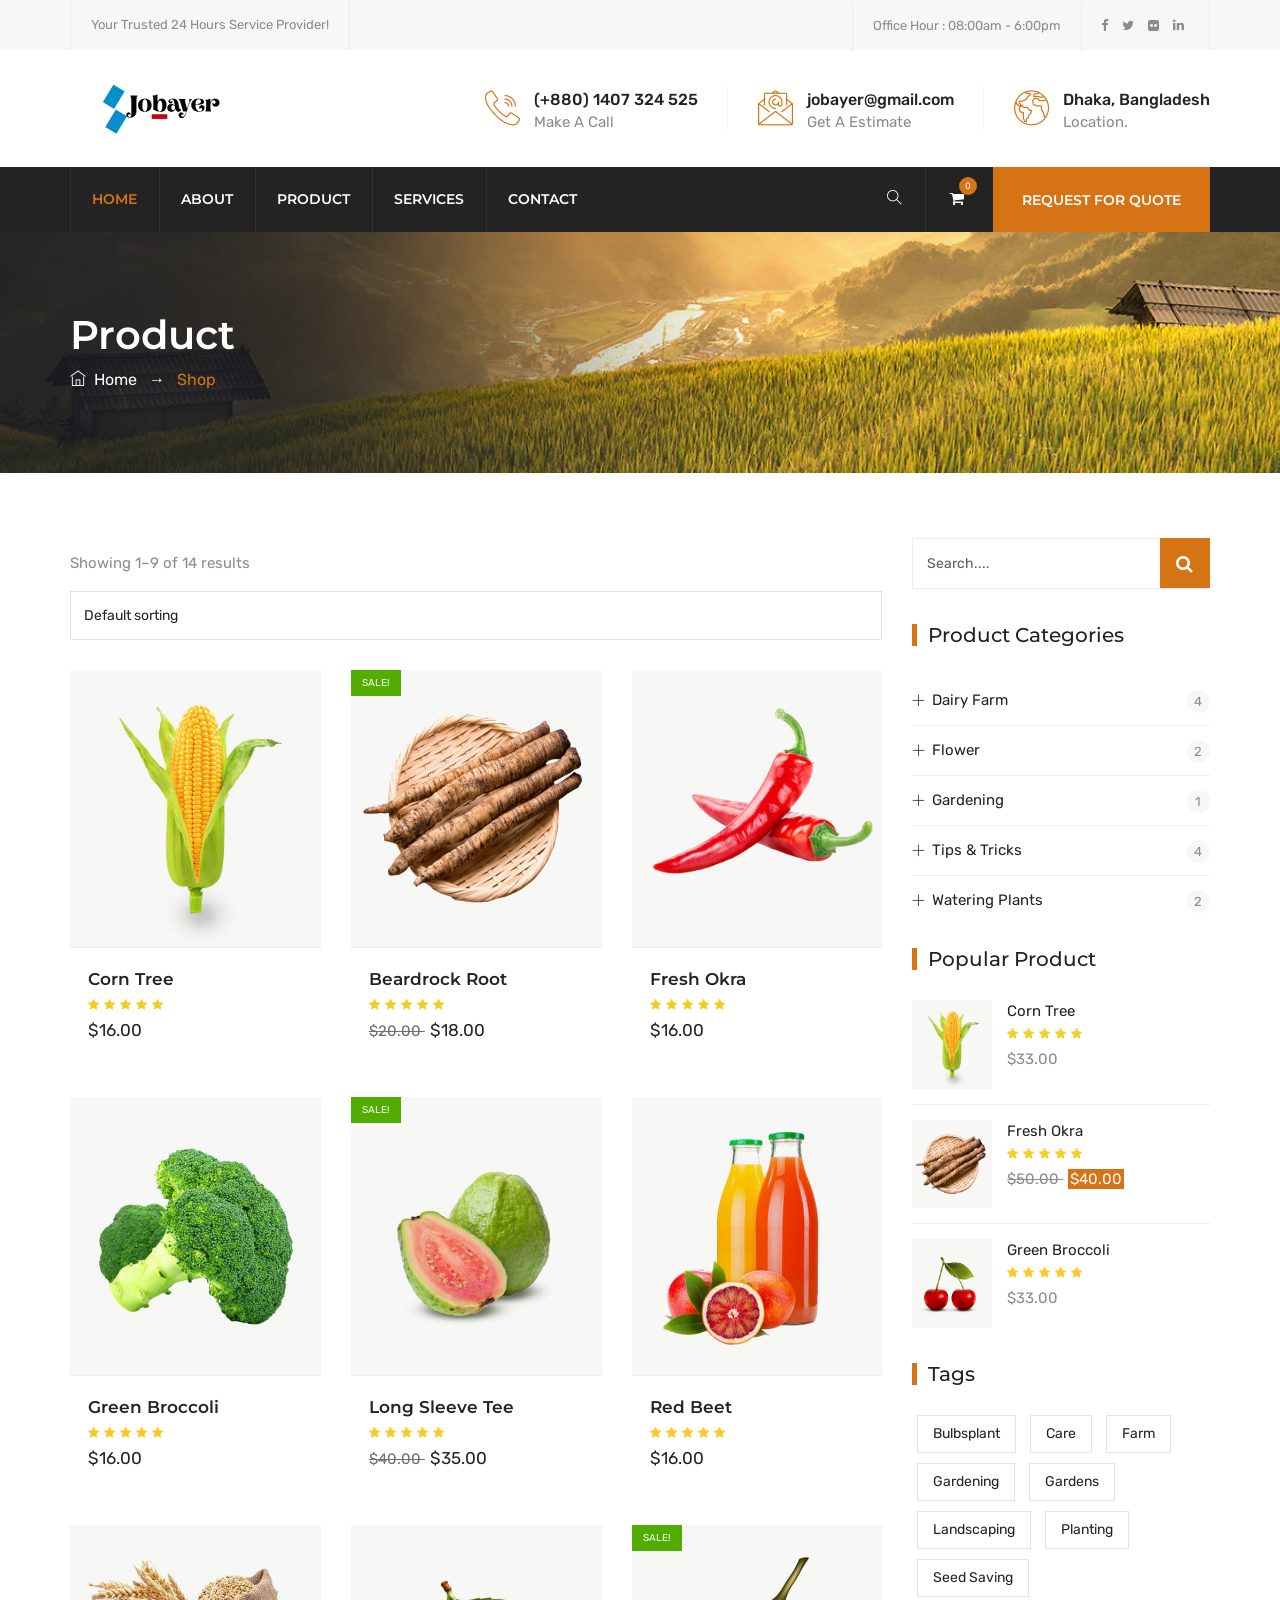
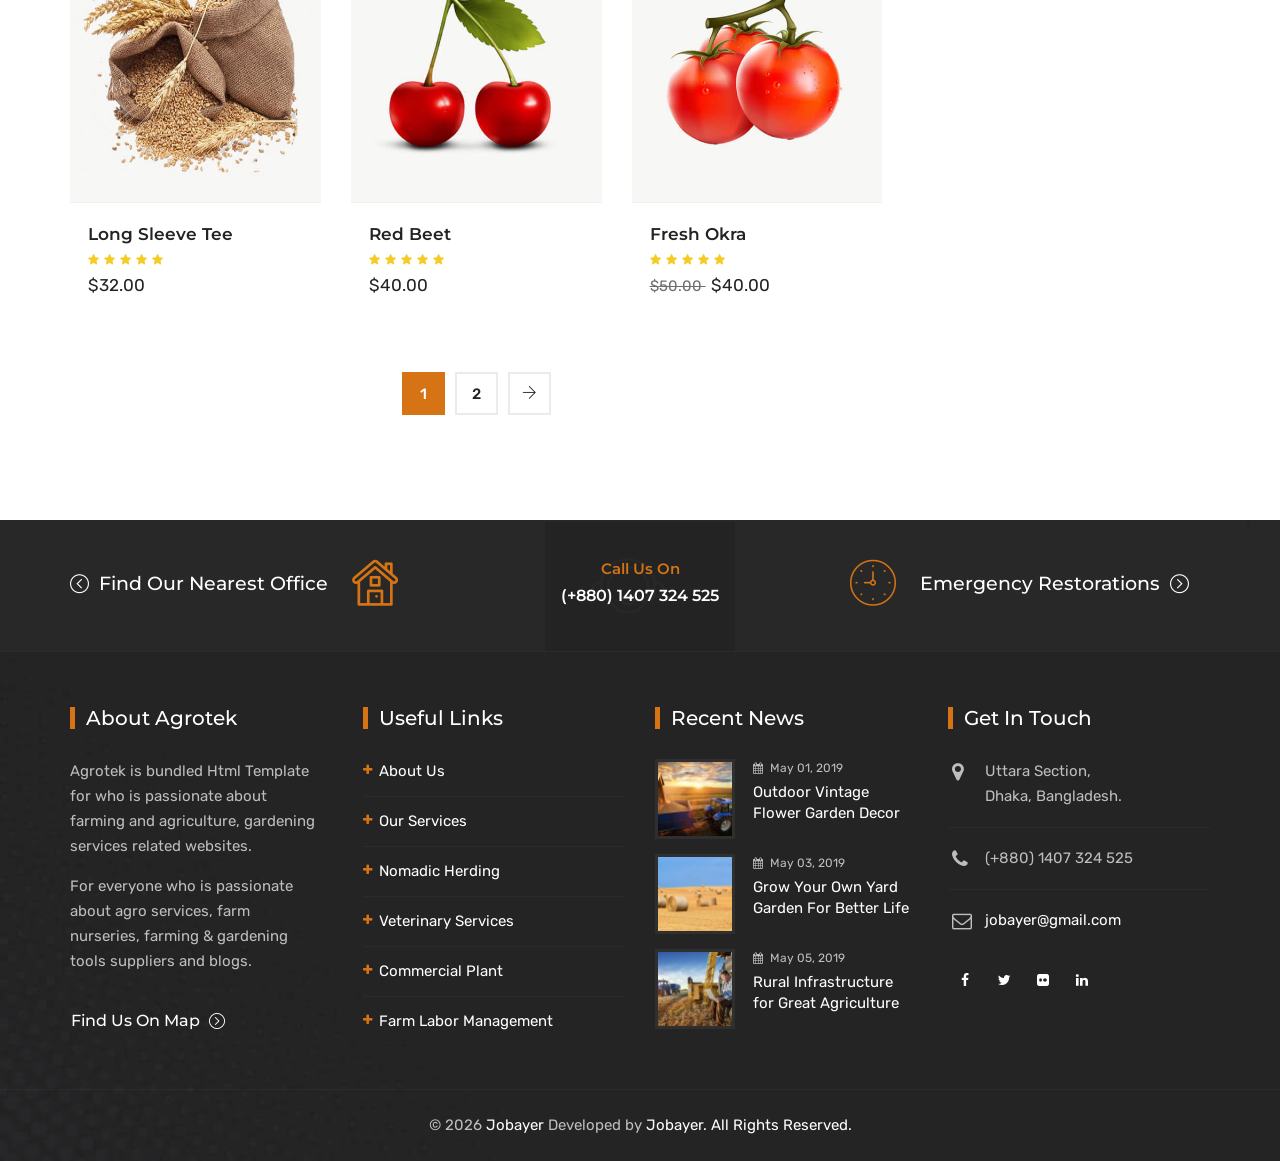
<file: product.html>
<!DOCTYPE html>
<html lang="en">


<head>
<meta charset="utf-8">
<meta http-equiv="X-UA-Compatible" content="IE=edge">
<meta name="keywords" content="HTML5 Template" />
<meta name="description" content="Agrotek – Agriculture HTML Template" />
<meta name="author" content="https://www.themetechmount.com/" />
<meta name="viewport" content="width=device-width, initial-scale=1, maximum-scale=1" />
<title>Jobayer – Agriculture </title>

<!-- favicon icon -->
<link rel="shortcut icon" href="images/favicon.png" />

<!-- bootstrap -->
<link rel="stylesheet" type="text/css" href="css/bootstrap.min.css"/>

<!-- animate -->
<link rel="stylesheet" type="text/css" href="css/animate.css"/>

<!-- slick-slider -->
<link rel="stylesheet" type="text/css" href="css/slick.css">

<link rel="stylesheet" type="text/css" href="css/slick-theme.css">

<!-- fontawesome -->
<link rel="stylesheet" type="text/css" href="css/font-awesome.css"/>

<!-- themify -->
<link rel="stylesheet" type="text/css" href="css/themify-icons.css"/>

<!-- flaticon -->
<link rel="stylesheet" type="text/css" href="css/flaticon.css"/>

<!-- prettyphoto -->
<link rel="stylesheet" type="text/css" href="css/prettyPhoto.css">

<!-- shortcodes -->
<link rel="stylesheet" type="text/css" href="css/shortcodes.css"/>

<!-- main -->
<link rel="stylesheet" type="text/css" href="css/main.css"/>

<!-- responsive -->
<link rel="stylesheet" type="text/css" href="css/responsive.css"/>

</head>

<body>

    <!--page start-->
    <div class="page">


        <!--header start-->
        <header id="masthead" class="header ttm-header-style-01">
            <!-- ttm-header-wrap -->
            <div class="ttm-header-wrap">
                <!-- ttm-stickable-header-w -->
                <div id="ttm-stickable-header-w" class="ttm-stickable-header-w clearfix">
                    <!-- ttm-topbar-wrapper -->
                    <div class="ttm-topbar-wrapper clearfix">
                        <div class="container">
                            <div class="row">
                                <div class="col-lg-12">
                                    <div class="ttm-topbar-content">
                                        <ul class="top-contact text-start">
                                            <li>Your Trusted 24 Hours Service Provider!</li>
                                        </ul>
                                        <div class="topbar-right text-end">
                                            <ul class="top-contact">
                                                <li>Office Hour : 08:00am - 6:00pm</li>
                                            </ul>
                                            <div class="ttm-social-links-wrapper list-inline">
                                                <ul class="social-icons">
                                                    <li><a href="https://www.facebook.com/preyantechnosys19" target="_blank"><i class="fa fa-facebook"></i></a>
                                                    </li>
                                                    <li><a href="https://twitter.com/PreyanTechnosys" target="_blank"><i class="fa fa-twitter"></i></a>
                                                    </li>
                                                    <li><a href="https://www.flickr.com/photos/166353669@N03/" target="_blank"><i class="fa fa-flickr"></i></a>
                                                    </li>
                                                    <li><a href="https://www.linkedin.com/in/preyan-technosys-pvt-ltd/" target="_blank"><i class="fa fa-linkedin"></i></a>
                                                    </li>
                                                </ul>
                                            </div>
                                        </div>
                                    </div>
                                </div>
                            </div>
                        </div>
                    </div><!-- ttm-topbar-wrapper end -->
                    <div class="ttm-widget_header">
                        <div class="container">
                            <div class="row">
                                <div class="col-lg-12">
                                    <div class="d-flex flex-row align-items-center">
                                        <!-- site-branding -->
                                        <div class="site-branding mr-auto">
                                            <a class="home-link" href="index.html" title="Agrotek" rel="home">
                                                <img src="images/logo.png" id="logo-img" class="img-center" alt="logo">
                                            </a>
                                        </div><!-- site-branding end -->
                                        <!-- widget-info -->
                                        <div class="widget_info d-flex flex-row align-items-center justify-content-end">
                                            <div class="widget_icon"><i class="flaticon-call"></i></div>
                                            <div class="widget_content">
                                                <h5 class="widget_title">(+880) 1407 324 525</h5>
                                                <p class="widget_desc">Make A Call</p>
                                            </div>
                                        </div><!-- widget-info end -->
                                        <!-- widget-info -->
                                        <div class="widget_info d-flex flex-row align-items-center justify-content-end">
                                            <div class="widget_icon"><i class="flaticon-email"></i></div>
                                            <div class="widget_content">
                                                <h5 class="widget_title">jobayer@gmail.com</h5>
                                                <p class="widget_desc">Get A Estimate</p>
                                            </div>
                                        </div><!-- widget-info end -->
                                        <!-- widget-info -->
                                        <div class="widget_info d-flex flex-row align-items-center justify-content-end">
                                            <div class="widget_icon"><i class="flaticon-worldwide"></i></div>
                                            <div class="widget_content">
                                                <h5 class="widget_title">Dhaka, Bangladesh</h5>
                                                <p class="widget_desc">Location.</p>
                                            </div>
                                        </div><!-- widget-info end -->
                                    </div>
                                </div>
                            </div>
                        </div>
                    </div>
                    <div id="site-header-menu" class="site-header-menu">
                        <div class="site-header-menu-inner ttm-stickable-header">
                            <div class="container">
                                <!--site-navigation -->
                                <div id="site-navigation" class="site-navigation">
                                    <div class="ttm-custombutton">
                                       <a href="#" class="ttm-btn ttm-btn-size-md ttm-btn-bgcolor-skincolor"> Request for quote</a>
                                    </div>
                                    <!-- header-icons -->
                                    <div class="ttm-header-icons ">
                                        <span class="ttm-header-icon ttm-header-cart-link">
                                            <a href="#"><i class="fa fa-shopping-cart"></i>
                                                <span class="number-cart">0</span>
                                            </a>
                                        </span>
                                        <div class="ttm-header-icon ttm-header-search-link">
                                            <a href="#" class="sclose"><i class="ti ti-search"></i></a>
                                            <div class="ttm-search-overlay">
                                                <div class="ttm-bg-layer"></div>
                                                <div class="ttm-icon-close"></div>
                                                <div class="ttm-search-outer">
                                                    <form method="get" class="ttm-site-searchform" action="#">
                                                        <input type="search" class="field searchform-s" name="s" placeholder="Type Word Then Enter...">
                                                        <button type="submit">
                                                            <i class="ti ti-search"></i>
                                                        </button>
                                                    </form>
                                                </div>
                                            </div>
                                        </div>
                                    </div><!-- header-icons end -->
                                    <div class="ttm-menu-toggle">
                                        <input type="checkbox" id="menu-toggle-form" />
                                        <label for="menu-toggle-form" class="ttm-menu-toggle-block">
                                            <span class="toggle-block toggle-blocks-1"></span>
                                            <span class="toggle-block toggle-blocks-2"></span>
                                            <span class="toggle-block toggle-blocks-3"></span>
                                        </label>
                                    </div>
                                    <nav id="menu" class="menu">
                                        <ul class="dropdown">
                                            <li class="active has-submenu">
                                                <a href="index.html">Home</a>
                                            </li>
                                            <li>
                                                <a href="about.html">About</a>
                                            </li>
                                        
                                            <li>
                                                <a href="product.html">Product</a>
                                            </li>
                                            <li>
                                                <a href="services.html">Services</a>
                                            </li>
                                            <li>
                                                <a href="contact.html">Contact</a>
                                            </li>
                                        </ul>
                                    </nav>
                                </div><!-- site-navigation end-->
                            </div>
                        </div>
                    </div>
                </div><!-- ttm-stickable-header-w end-->
            </div><!--ttm-header-wrap end -->
        </header><!--header end-->

        <!-- page-title -->
        <div class="ttm-page-title-row">
            <div class="container">
                <div class="row">
                    <div class="col-md-12"> 
                        <div class="title-box text-start">
                            <div class="page-title-heading">
                                <h1 class="title">Product</h1>
                            </div><!-- /.page-title-captions -->
                            <div class="breadcrumb-wrapper">
                                <span>
                                    <a title="Homepage" href="index.html"><i class="ti ti-home"></i>&nbsp;&nbsp;Home</a>
                                </span>
                                <span class="ttm-bread-sep ttm-textcolor-white">&nbsp;   →  &nbsp;</span>
                                <span class="ttm-textcolor-skincolor">Shop</span>
                            </div>  
                        </div>
                    </div><!-- /.col-md-12 -->  
                </div><!-- /.row -->  
            </div><!-- /.container -->                      
        </div><!-- page-title end-->
       

        <!--site-main start-->
        <div class="site-main">
        <!-- sidebar -->
        <div class="sidebar ttm-bgcolor-white clearfix">
            <div class="container">
                <!-- row -->
                <div class="row">
                    <div class="col-lg-9 content-area">
                        <div class="row">
                            <div class="col-md-12">
                                <p class="products-result-count">Showing 1–9 of 14 results</p>
                                <form class="products-ordering float-sm-right" method="get">
                                    <div class="form-group mb-30">
                                        <select name="orderby" class="form-control border">
                                            <option value="menu_order" selected="selected">Default sorting</option>
                                            <option value="popularity">Sort by popularity</option>
                                            <option value="rating">Sort by average rating</option>
                                            <option value="date">Sort by newness</option>
                                            <option value="price">Sort by price: low to high</option>
                                            <option value="price-desc">Sort by price: high to low</option>
                                        </select>
                                    </div>
                                </form>
                            </div>
                        </div>
                        <div class="row">
                            <div class="col-lg-4 col-md-6 col-sm-6">
                                <div class="product"><!-- product -->
                                    <div class="product-thumbnail"><!-- product-thumbnail -->
                                        <img class="img-fluid w-100" src="images/product/product-one.jpg" alt="">
                                        <div class="ttm-shop-icon"><!-- ttm-shop-icon -->
                                            <div class="product-btn add-to-cart-btn"><a href="#">ADD TO CART</a></div>
                                        </div>
                                    </div><!-- product-thumbnail end -->
                                    <div class="product-content text-start"><!-- product-content -->
                                        <div class="product-title"><!-- product-title -->
                                            <h2><a href="product-details.html">Corn Tree</a></h2>
                                        </div>
                                        <div class="ttm-ratting-star"><!-- ratting-star -->
                                            <i class="fa fa-star"></i>
                                            <i class="fa fa-star"></i>
                                            <i class="fa fa-star"></i>
                                            <i class="fa fa-star"></i>
                                            <i class="fa fa-star"></i>
                                        </div>
                                        <span class="product-price"><!-- product-Price -->
                                            <span class="product-Price-currencySymbol">$</span>16.00
                                        </span>
                                    </div>
                                </div>
                            </div>
                            <div class="col-lg-4 col-md-6 col-sm-6">
                                <div class="product"><!-- product -->
                                    <div class="product-thumbnail"><!-- product-thumbnail -->
                                        <span class="onsale">Sale!</span>
                                        <img class="img-fluid w-100" src="images/product/product-two.jpg" alt="">
                                        <div class="ttm-shop-icon"><!-- ttm-shop-icon -->
                                            <div class="product-btn add-to-cart-btn"><a href="#">ADD TO CART</a></div>
                                        </div>
                                    </div><!-- product-thumbnail end -->
                                    <div class="product-content text-start"><!-- product-content -->
                                        <div class="product-title"><!-- product-title -->
                                            <h2><a href="product-details.html">Beardrock Root</a></h2>
                                        </div>
                                        <div class="ttm-ratting-star"><!-- ratting-star -->
                                            <i class="fa fa-star"></i>
                                            <i class="fa fa-star"></i>
                                            <i class="fa fa-star"></i>
                                            <i class="fa fa-star"></i>
                                            <i class="fa fa-star"></i>
                                        </div>
                                        <span class="product-price"><!-- product-Price -->
                                            <span class="product-Price-currencySymbol">
                                                <del><span class="product-Price-amount">
                                                        <span class="product-Price-currencySymbol">$</span>20.00
                                                    </span>
                                                </del>
                                                <ins><span class="product-Price-amount">
                                                        <span class="product-Price-currencySymbol">$</span>18.00
                                                    </span>
                                                </ins>
                                            </span>
                                        </span>
                                    </div>
                                </div>
                            </div>
                            <div class="col-lg-4 col-md-6 col-sm-6">
                                <div class="product"><!-- product -->
                                    <div class="product-thumbnail"><!-- product-thumbnail -->
                                        <img class="img-fluid w-100" src="images/product/product-three.jpg" alt="">
                                        <div class="ttm-shop-icon"><!-- ttm-shop-icon -->
                                            <div class="product-btn add-to-cart-btn"><a href="#">ADD TO CART</a></div>
                                        </div>
                                    </div><!-- product-thumbnail end -->
                                    <div class="product-content text-start"><!-- product-content -->
                                        <div class="product-title"><!-- product-title -->
                                            <h2><a href="product-details.html">Fresh Okra</a></h2>
                                        </div>
                                        <div class="ttm-ratting-star"><!-- ratting-star -->
                                            <i class="fa fa-star"></i>
                                            <i class="fa fa-star"></i>
                                            <i class="fa fa-star"></i>
                                            <i class="fa fa-star"></i>
                                            <i class="fa fa-star"></i>
                                        </div>
                                        <span class="product-price"><!-- product-Price -->
                                            <span class="product-Price-currencySymbol">$</span>16.00
                                        </span>
                                    </div>
                                </div>
                            </div>
                            <div class="col-lg-4 col-md-6 col-sm-6">
                                <div class="product"><!-- product -->
                                    <div class="product-thumbnail"><!-- product-thumbnail -->
                                        <img class="img-fluid w-100" src="images/product/product-four.jpg" alt="">
                                        <div class="ttm-shop-icon"><!-- ttm-shop-icon -->
                                            <div class="product-btn add-to-cart-btn"><a href="#">ADD TO CART</a></div>
                                        </div>
                                    </div><!-- product-thumbnail end -->
                                    <div class="product-content text-start"><!-- product-content -->
                                        <div class="product-title"><!-- product-title -->
                                            <h2><a href="product-details.html">Green Broccoli</a></h2>
                                        </div>
                                        <div class="ttm-ratting-star"><!-- ratting-star -->
                                            <i class="fa fa-star"></i>
                                            <i class="fa fa-star"></i>
                                            <i class="fa fa-star"></i>
                                            <i class="fa fa-star"></i>
                                            <i class="fa fa-star"></i>
                                        </div>
                                        <span class="product-price"><!-- product-Price -->
                                            <span class="product-Price-currencySymbol">$</span>16.00
                                        </span>
                                    </div>
                                </div>
                            </div>
                            <div class="col-lg-4 col-md-6 col-sm-6">
                                <div class="product"><!-- product -->
                                    <div class="product-thumbnail"><!-- product-thumbnail -->
                                        <span class="onsale">Sale!</span>
                                        <img class="img-fluid w-100" src="images/product/product-five.jpg" alt="">
                                        <div class="ttm-shop-icon"><!-- ttm-shop-icon -->
                                            <div class="product-btn add-to-cart-btn"><a href="#">ADD TO CART</a></div>
                                        </div>
                                    </div><!-- product-thumbnail end -->
                                    <div class="product-content text-start"><!-- product-content -->
                                        <div class="product-title"><!-- product-title -->
                                            <h2><a href="product-details.html">Long Sleeve Tee</a></h2>
                                        </div>
                                        <div class="ttm-ratting-star"><!-- ratting-star -->
                                            <i class="fa fa-star"></i>
                                            <i class="fa fa-star"></i>
                                            <i class="fa fa-star"></i>
                                            <i class="fa fa-star"></i>
                                            <i class="fa fa-star"></i>
                                        </div>
                                        <span class="product-price"><!-- product-Price -->
                                            <span class="product-Price-currencySymbol">
                                                <del><span class="product-Price-amount">
                                                        <span class="product-Price-currencySymbol">$</span>40.00
                                                    </span>
                                                </del>
                                                <ins><span class="product-Price-amount">
                                                        <span class="product-Price-currencySymbol">$</span>35.00
                                                    </span>
                                                </ins>
                                            </span>
                                        </span>
                                    </div>
                                </div>
                            </div>
                            <div class="col-lg-4 col-md-6 col-sm-6">
                                <div class="product"><!-- product -->
                                    <div class="product-thumbnail"><!-- product-thumbnail -->
                                        <img class="img-fluid w-100" src="images/product/product-six.jpg" alt="">
                                        <div class="ttm-shop-icon"><!-- ttm-shop-icon -->
                                            <div class="product-btn add-to-cart-btn"><a href="#">ADD TO CART</a></div>
                                        </div>
                                    </div><!-- product-thumbnail end -->
                                    <div class="product-content text-start"><!-- product-content -->
                                        <div class="product-title"><!-- product-title -->
                                            <h2><a href="product-details.html">Red Beet</a></h2>
                                        </div>
                                        <div class="ttm-ratting-star"><!-- ratting-star -->
                                            <i class="fa fa-star"></i>
                                            <i class="fa fa-star"></i>
                                            <i class="fa fa-star"></i>
                                            <i class="fa fa-star"></i>
                                            <i class="fa fa-star"></i>
                                        </div>
                                        <span class="product-price"><!-- product-Price -->
                                            <span class="product-Price-currencySymbol">$</span>16.00
                                        </span>
                                    </div>
                                </div>
                            </div>
                            <div class="col-lg-4 col-md-6 col-sm-6">
                                <div class="product"><!-- product -->
                                    <div class="product-thumbnail"><!-- product-thumbnail -->
                                        <img class="img-fluid w-100" src="images/product/product-seven.jpg" alt="">
                                        <div class="ttm-shop-icon"><!-- ttm-shop-icon -->
                                            <div class="product-btn add-to-cart-btn"><a href="#">ADD TO CART</a></div>
                                        </div>
                                    </div><!-- product-thumbnail end -->
                                    <div class="product-content text-start"><!-- product-content -->
                                        <div class="product-title"><!-- product-title -->
                                            <h2><a href="product-details.html">Long Sleeve Tee</a></h2>
                                        </div>
                                        <div class="ttm-ratting-star"><!-- ratting-star -->
                                            <i class="fa fa-star"></i>
                                            <i class="fa fa-star"></i>
                                            <i class="fa fa-star"></i>
                                            <i class="fa fa-star"></i>
                                            <i class="fa fa-star"></i>
                                        </div>
                                        <span class="product-price"><!-- product-Price -->
                                            <span class="product-Price-currencySymbol">$</span>32.00
                                        </span>
                                    </div>
                                </div>
                            </div>
                            <div class="col-lg-4 col-md-6 col-sm-6">
                                <div class="product"><!-- product -->
                                    <div class="product-thumbnail"><!-- product-thumbnail -->
                                        <img class="img-fluid w-100" src="images/product/product-eight.jpg" alt="">
                                        <div class="ttm-shop-icon"><!-- ttm-shop-icon -->
                                            <div class="product-btn add-to-cart-btn"><a href="#">ADD TO CART</a></div>
                                        </div>
                                    </div><!-- product-thumbnail end -->
                                    <div class="product-content text-start"><!-- product-content -->
                                        <div class="product-title"><!-- product-title -->
                                            <h2><a href="product-details.html">Red Beet</a></h2>
                                        </div>
                                        <div class="ttm-ratting-star"><!-- ratting-star -->
                                            <i class="fa fa-star"></i>
                                            <i class="fa fa-star"></i>
                                            <i class="fa fa-star"></i>
                                            <i class="fa fa-star"></i>
                                            <i class="fa fa-star"></i>
                                        </div>
                                        <span class="product-price"><!-- product-Price -->
                                            <span class="product-Price-currencySymbol">$</span>40.00
                                        </span>
                                    </div>
                                </div>
                            </div>
                            <div class="col-lg-4 col-md-6 col-sm-6">
                                <div class="product"><!-- product -->
                                    <div class="product-thumbnail"><!-- product-thumbnail -->
                                        <span class="onsale">Sale!</span>
                                        <img class="img-fluid w-100" src="images/product/product-nine.jpg" alt="">
                                        <div class="ttm-shop-icon"><!-- ttm-shop-icon -->
                                            <div class="product-btn add-to-cart-btn"><a href="#">ADD TO CART</a></div>
                                        </div>
                                    </div><!-- product-thumbnail end -->
                                    <div class="product-content text-start"><!-- product-content -->
                                        <div class="product-title"><!-- product-title -->
                                            <h2><a href="product-details.html">Fresh Okra</a></h2>
                                        </div>
                                        <div class="ttm-ratting-star"><!-- ratting-star -->
                                            <i class="fa fa-star"></i>
                                            <i class="fa fa-star"></i>
                                            <i class="fa fa-star"></i>
                                            <i class="fa fa-star"></i>
                                            <i class="fa fa-star"></i>
                                        </div>
                                        <span class="product-price"><!-- product-Price -->
                                            <span class="product-Price-currencySymbol">
                                                <del><span class="product-Price-amount">
                                                        <span class="product-Price-currencySymbol">$</span>50.00
                                                    </span>
                                                </del>
                                                <ins><span class="product-Price-amount">
                                                        <span class="product-Price-currencySymbol">$</span>40.00
                                                    </span>
                                                </ins>
                                            </span>
                                        </span>
                                    </div>
                                </div>
                            </div>
                        </div>
                        <div class="row">
                            <div class="col-md-12 text-center">
                                <div class="ttm-pagination">
                                    <span class="page-numbers current">1</span>
                                    <a class="page-numbers" href="#">2</a>
                                    <a class="next page-numbers" href="#"><i class="ti ti-arrow-right"></i></a>
                                </div>
                            </div>
                        </div>
                    </div>
                    <div class="col-lg-3 widget-area">
                        <aside class="widget widget-search">
                            <form role="search" method="get" class="search-form" action="#">
                                <div class="form-group">
                                    <input name="search" type="text" class="form-control with-border" placeholder="Search....">
                                    <i class="fa fa-search"></i>
                                </div>
                            </form>
                        </aside>
                        <aside class="widget widget-categories">
                                <h3 class="widget-title">Product Categories</h3>
                                <ul>
                                    <li><a href="#">Dairy Farm</a><span>4</span></li>
                                    <li><a href="#">Flower</a><span>2</span></li>
                                    <li><a href="#">Gardening</a><span>1</span></li>
                                    <li><a href="#">Tips &amp; Tricks</a><span>4</span></li>
                                    <li><a href="#">Watering Plants</a><span>2</span></li>
                                </ul>
                            </aside>
                        <aside class="widget widget-top-rated-products">
                            <h3 class="widget-title">Popular Product</h3>
                            <ul class="">
                                <li class="clearfix">
                                    <a href="#"><img src="images/product/product-one.jpg" alt="">
                                        <span class="product-title">Corn Tree</span>
                                    </a>
                                    <div class="ttm-ratting-star"><!-- ratting-star -->
                                        <i class="fa fa-star"></i>
                                        <i class="fa fa-star"></i>
                                        <i class="fa fa-star"></i>
                                        <i class="fa fa-star"></i>
                                        <i class="fa fa-star"></i>
                                    </div>
                                    <span class="product-Price-amount amount"><span class="product-Price-currencySymbol">$</span>33.00</span>
                                </li>
                                <li class="clearfix">
                                    <a href="#"><img src="images/product/product-two.jpg" alt="">
                                        <span class="product-title">Fresh Okra</span>
                                    </a>
                                    <div class="ttm-ratting-star"><!-- ratting-star -->
                                        <i class="fa fa-star"></i>
                                        <i class="fa fa-star"></i>
                                        <i class="fa fa-star"></i>
                                        <i class="fa fa-star"></i>
                                        <i class="fa fa-star"></i>
                                    </div>
                                    <span class="product-Price-amount amount">
                                        <span class="product-Price-currencySymbol">
                                                <del><span class="product-Price-amount">
                                                        <span class="product-Price-currencySymbol">$</span>50.00
                                                    </span>
                                                </del>
                                                <ins><span class="product-Price-amount">
                                                        <span class="product-Price-currencySymbol">$</span>40.00
                                                    </span>
                                                </ins>
                                            </span>
                                    </span>
                                </li>
                                <li class="clearfix">
                                    <a href="#"><img src="images/product/product-eight.jpg" alt="">
                                        <span class="product-title">Green Broccoli</span>
                                    </a>
                                    <div class="ttm-ratting-star"><!-- ratting-star -->
                                        <i class="fa fa-star"></i>
                                        <i class="fa fa-star"></i>
                                        <i class="fa fa-star"></i>
                                        <i class="fa fa-star"></i>
                                        <i class="fa fa-star"></i>
                                    </div>
                                    <span class="product-Price-amount amount"><span class="product-Price-currencySymbol">$</span>33.00</span>
                                </li>
                            </ul>
                        </aside>
                        <aside class="widget tagcloud-widget">
                            <h3 class="widget-title">Tags</h3>
                            <div class="tagcloud">
                                <a href="#" class="tag-cloud-link">Bulbsplant</a>
                                <a href="#" class="tag-cloud-link">Care</a>
                                <a href="#" class="tag-cloud-link">Farm</a>
                                <a href="#" class="tag-cloud-link">Gardening</a>
                                <a href="#" class="tag-cloud-link">Gardens</a>
                                <a href="#" class="tag-cloud-link">Landscaping</a>
                                <a href="#" class="tag-cloud-link">Planting</a>
                                <a href="#" class="tag-cloud-link">Seed Saving</a>
                            </div>
                        </aside>
                    </div>
                </div><!-- row end -->
            </div>
        </div>
        <!-- sidebar end -->
    </div><!--site-main end-->

        <!--footer start-->
        <footer class="footer widget-footer clearfix">
            <div class="first-footer">
                <div class="container">
                    <div class="row">
                        <div class="col-lg-4">
                            <div class="cta_wrapper">
                                <div class="ttm-quicklink-box">
                                   <div class="ttm-leftlink-box">
                                       <h5 class="custom-heading"><a href="#"> <span class="ti ti-arrow-circle-left ttm-arrow-box"></span> Find Our Nearest Office</a></h5>
                                       <i class="flaticon flaticon-house ttm-textcolor-skincolor"></i>
                                  </div>    
                                </div>
                            </div>
                        </div>
                        <div class="col-lg-4">
                            <div class="ttm-custom-ctabox">
                                <div class="cta-bg-icon"><span class="flaticon-support"></span></div>
                                <h3 class="ttm-cta-heading ttm-textcolor-skincolor">Call Us On</h3>
                                <h5 class="ttm-cta-content">(+880) 1407 324 525</h5>
                            </div>
                        </div>
                        <div class="col-lg-4">
                            <div class="cta_wrapper">
                                <div class="ttm-quicklink-box">
                                   <div class="ttm-rightlink-box">
                                        <i class="flaticon flaticon-clock ttm-textcolor-skincolor"></i>
                                        <h5 class="custom-heading"><a href="#"> Emergency Restorations <span class="ti ti-arrow-circle-right ttm-arrow-box"></span></a></h5>
                                  </div>    
                                </div>
                            </div>
                        </div>
                    </div>
                </div>
            </div>
            <div class="second-footer ttm-textcolor-white">
                <div class="container">
                    <div class="row">
                        <div class="col-xs-12 col-sm-12 col-md-6 col-lg-3 widget-area">
                            <div class="widget widget_text  clearfix">
                                <h3 class="widget-title"> About Agrotek</h3>
                                <div class="">
                                    <p>Agrotek is bundled Html Template for who is passionate about farming and agriculture, gardening services related websites.</p>
                                    <p>For everyone who is passionate about agro services, farm nurseries, farming & gardening tools suppliers and blogs.</p>
                                    <hr>
                                    <a class="ttm-btn ttm-btn-size-sm ttm-btn-color-skincolor btn-inline ttm-icon-btn-right" href="#">Find Us On Map  <i class="ti ti-arrow-circle-right"></i></a>
                                </div>
                            </div>
                        </div>
                        <div class="col-xs-12 col-sm-12 col-md-6 col-lg-3 widget-area">
                            <div class="widget link-widget clearfix">
                               <h3 class="widget-title">Useful Links</h3>
                                <ul id="menu-footer-services">
                                    <li><a href="#">About Us</a></li>
                                    <li><a href="#">Our Services</a></li>
                                    <li><a href="#">Nomadic Herding</a></li>
                                    <li><a href="#">Veterinary Services</a></li>
                                    <li><a href="#">Commercial Plant</a></li>
                                    <li><a href="#">Farm Labor Management</a></li>
                                </ul>
                            </div>
                        </div>
                        <div class="col-xs-12 col-sm-12 col-md-6 col-lg-3 widget-area">
                            <div class="widget widget_text clearfix">
                                <h3 class="widget-title">Recent News</h3>
                                <ul class="widget-post ttm-recent-post-list">
                                    <li>
                                        <a href="single-blog.html"><img src="images/blog/01.jpg" alt="post-img"></a>
                                        <span class="post-date"><i class="fa fa-calendar"></i>May 01, 2019</span>
                                        <a href="single-blog.html">Outdoor Vintage Flower Garden Decor</a>
                                    </li>
                                    <li>
                                        <a href="single-blog.html"><img src="images/blog/02.jpg" alt="post-img"></a>
                                        <span class="post-date"><i class="fa fa-calendar"></i>May 03, 2019</span>
                                        <a href="single-blog.html">Grow Your Own Yard Garden For Better Life</a>
                                    </li>
                                    <li>
                                        <a href="single-blog.html"><img src="images/blog/03.jpg" alt="post-img"></a>
                                        <span class="post-date"><i class="fa fa-calendar"></i>May 05, 2019</span>
                                        <a href="single-blog.html">Rural Infrastructure for Great Agriculture</a>
                                    </li>
                                </ul>
                            </div>
                        </div>
                        <div class="col-xs-12 col-sm-12 col-md-6 col-lg-3 widget-area">
                            <div class="widget contact-widget">
                                <h3 class="widget-title">Get in touch</h3>      
                                <ul class="contact-widget-wrapper">
                                    <li><i class="fa fa-map-marker"></i>Uttara Section, <br> Dhaka, Bangladesh.</li>
                                    <li><i class="fa fa-phone"></i>(+880) 1407 324 525 </li>
                                    <li><i class="fa fa-envelope-o"></i><a href="mailto:info@example.com" target="_blank">jobayer@gmail.com</a></li>
                                </ul>
                                <div class="social-icons circle social-hover">
                                    <ul class="list-inline">
                                        <li class="social-facebook"><a class="tooltip-top" target="_blank" href="https://www.facebook.com/preyantechnosys19" data-tooltip="Facebook"><i class="fa fa-facebook" aria-hidden="true"></i></a></li>
                                        <li class="social-twitter"><a class="tooltip-top" target="_blank" href="https://twitter.com/PreyanTechnosys" data-tooltip="Twitter"><i class="fa fa-twitter" aria-hidden="true"></i></a></li>
                                        <li class="social-flickr"><a class=" tooltip-top" target="_blank" href="https://www.flickr.com/photos/166353669@N03/" data-tooltip="flickr"><i class="fa fa-flickr" aria-hidden="true"></i></a></li>
                                        <li class="social-linkedin"><a class=" tooltip-top" target="_blank" href="https://www.linkedin.com/in/preyan-technosys-pvt-ltd/" data-tooltip="LinkedIn"><i class="fa fa-linkedin" aria-hidden="true"></i></a></li>
                                    </ul>
                                </div>
                            </div>
                        </div>
                    </div>
                </div>
            </div>
            <div class="bottom-footer-text ttm-textcolor-white">
                <div class="container">
                    <div class="row copyright">
                        <div class="col-md-12">
                            <div class="text-center">
                                <span> © 2026&nbsp;<a href="#">Jobayer</a> Developed by <a href="https://themetechmount.com/" target="_blank">Jobayer. All Rights Reserved.</a></span>
                            </div>
                        </div>
                    </div>
                </div>
            </div>
        </footer>
        <!--footer end-->

        <!--back-to-top start-->
        <a id="totop" href="#top">
            <i class="fa fa-angle-up"></i>
        </a>
        <!--back-to-top end-->

    </div><!-- page end -->

        <!-- Javascript -->

        <script src="js/jquery-3.7.1.min.js"></script>
        <script src="js/jquery-migrate-3.4.1.min.js"></script>
        <script src="js/tether.min.js"></script>
        <script src="js/bootstrap.min.js"></script>
        <script src="js/jquery.easing.js"></script>    
        <script src="js/jquery-waypoints.js"></script>    
        <script src="js/jquery-validate.js"></script> 
        <script src="js/slick.js"></script>
        <script src="js/slick.min.js"></script>
        <script src="js/jquery.prettyPhoto.js"></script>
        <script src="js/numinate.min6959.js?ver=4.9.3"></script>
        <script src="js/main.js"></script>

        <!-- Javascript end-->

</body>


</html>
</file>
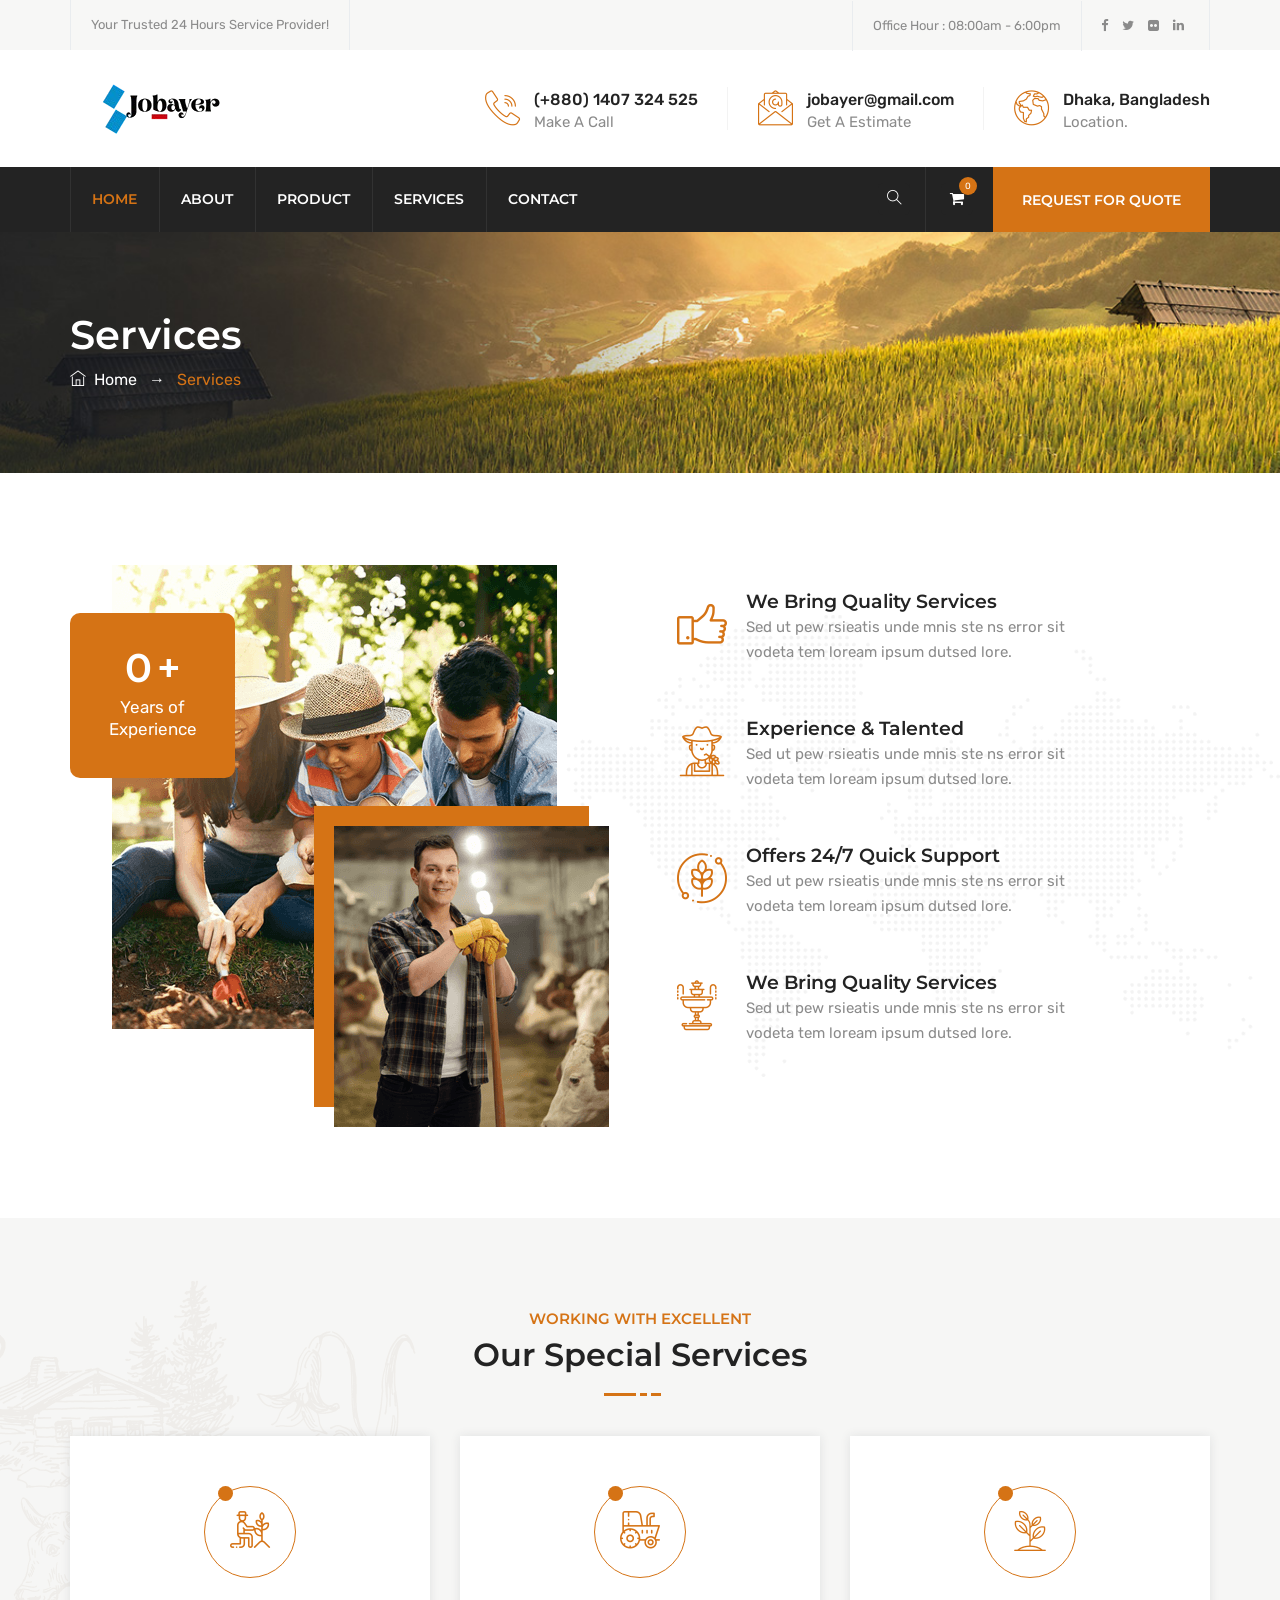
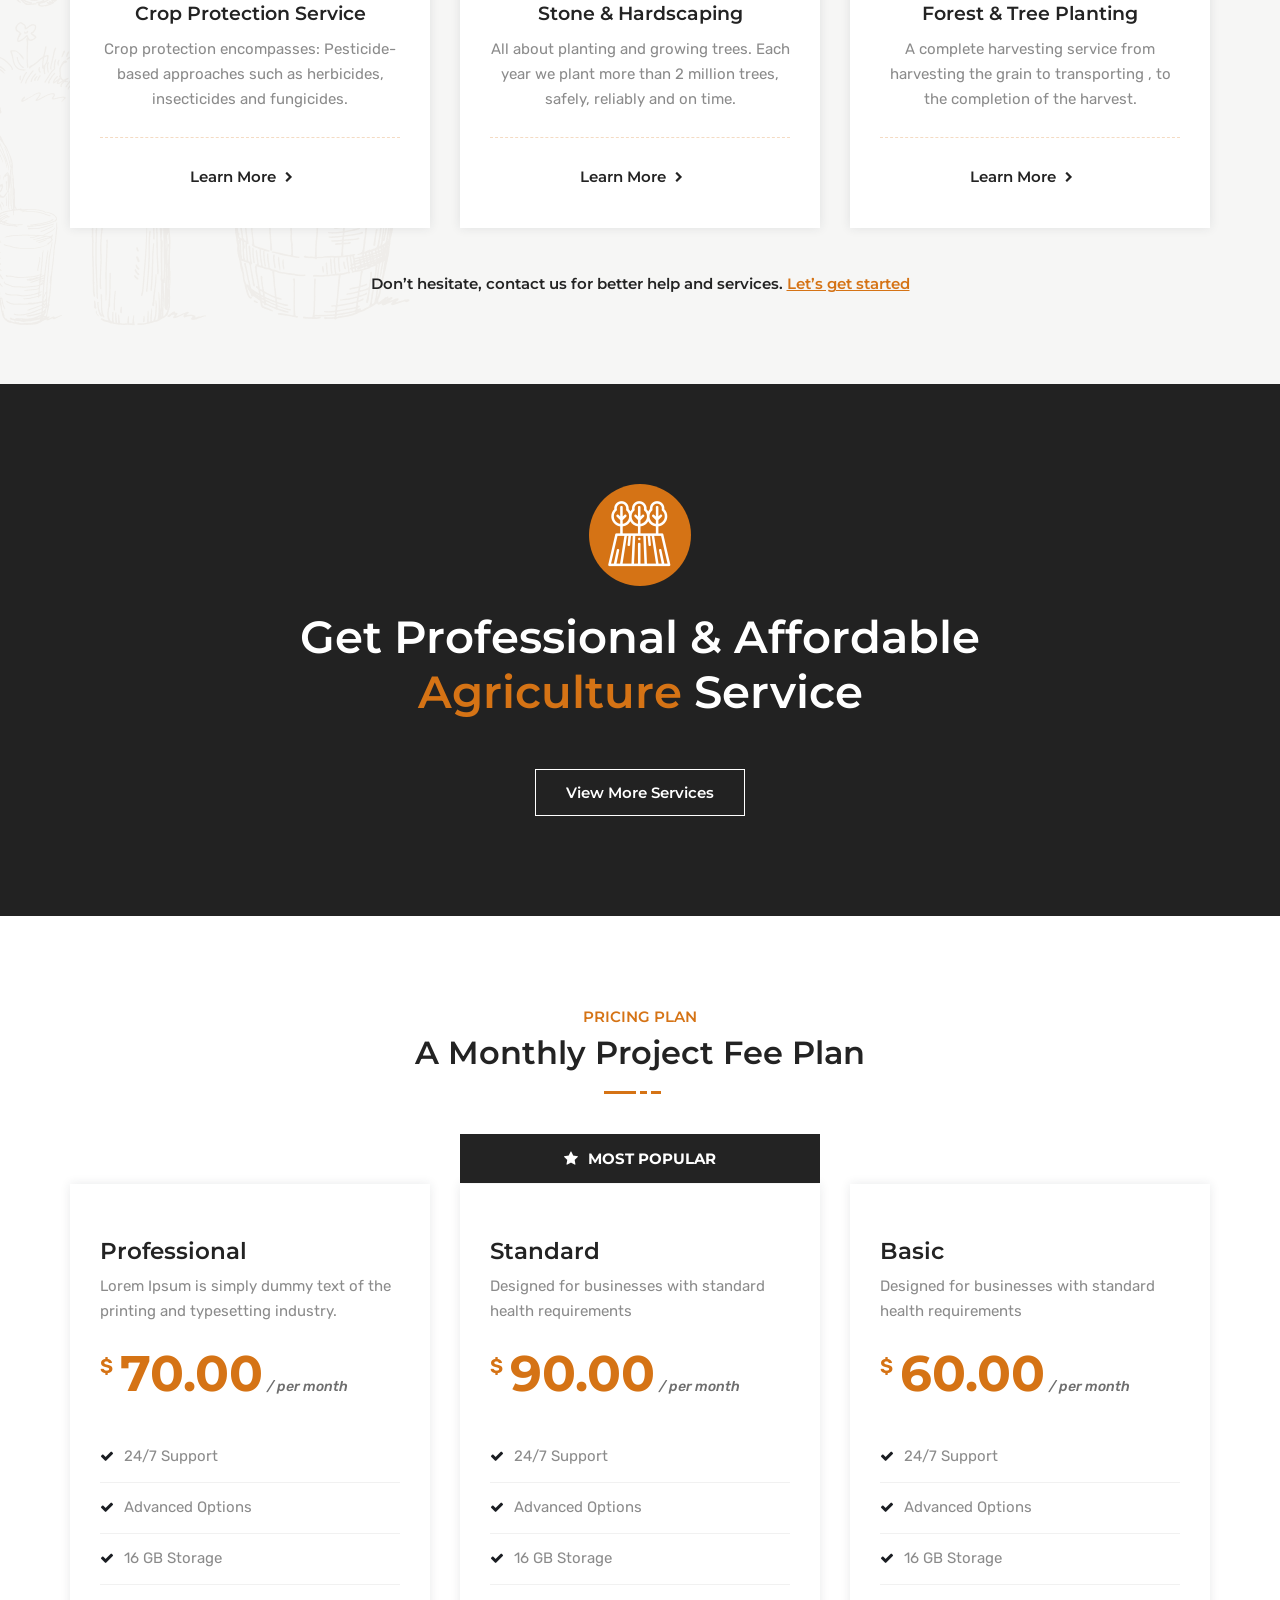
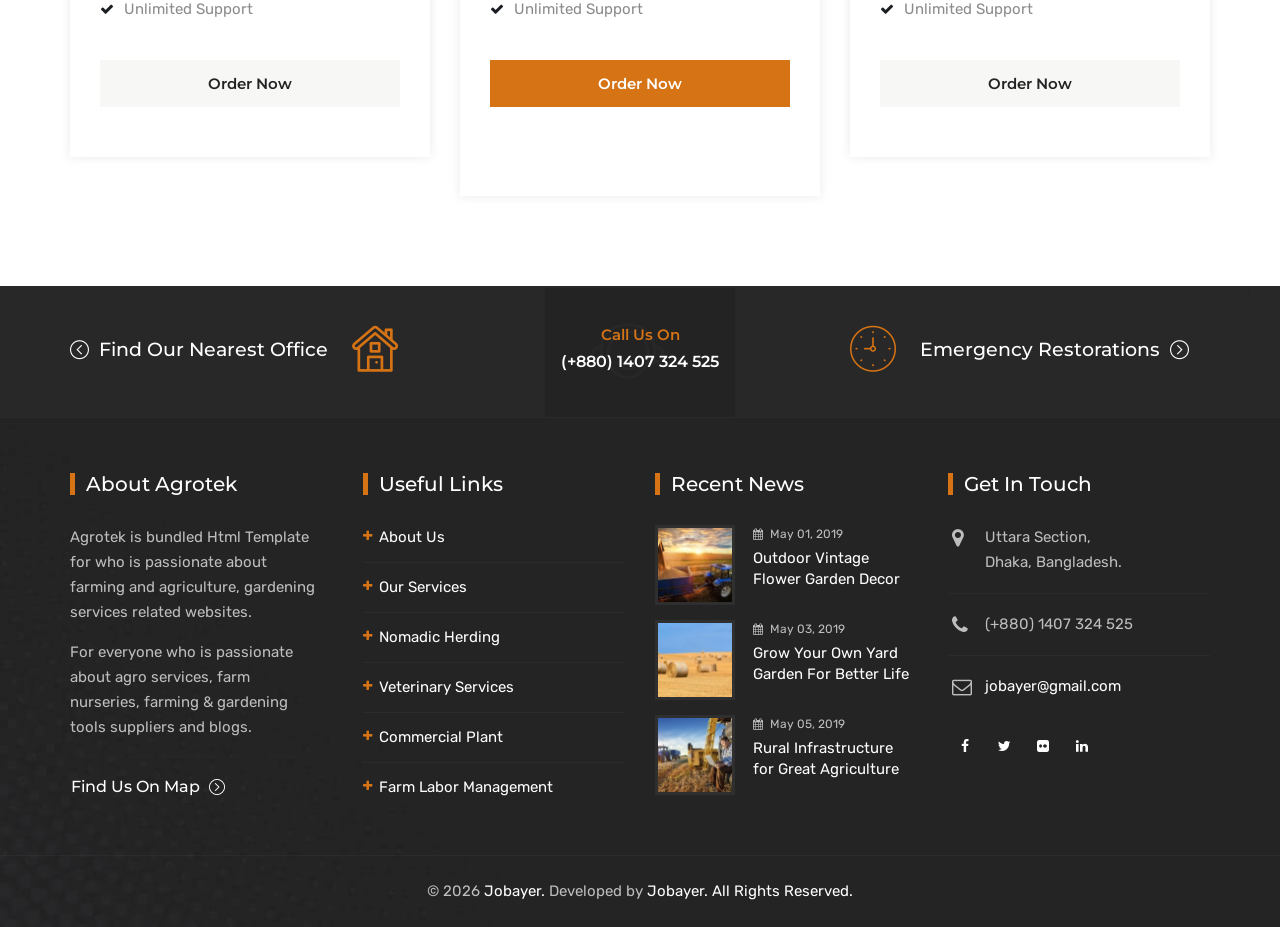
<file: services.html>
<!DOCTYPE html>
<html lang="en">


<head>
<meta charset="utf-8">
<meta http-equiv="X-UA-Compatible" content="IE=edge">
<meta name="keywords" content="HTML5 Template" />
<meta name="description" content="Agrotek – Agriculture HTML Template" />
<meta name="author" content="https://www.themetechmount.com/" />
<meta name="viewport" content="width=device-width, initial-scale=1, maximum-scale=1" />
<title>Jobayer – Agriculture </title>

<!-- favicon icon -->
<link rel="shortcut icon" href="images/favicon.png" />

<!-- bootstrap -->
<link rel="stylesheet" type="text/css" href="css/bootstrap.min.css"/>

<!-- animate -->
<link rel="stylesheet" type="text/css" href="css/animate.css"/>

<!-- slick-slider -->
<link rel="stylesheet" type="text/css" href="css/slick.css">

<link rel="stylesheet" type="text/css" href="css/slick-theme.css">

<!-- fontawesome -->
<link rel="stylesheet" type="text/css" href="css/font-awesome.css"/>

<!-- themify -->
<link rel="stylesheet" type="text/css" href="css/themify-icons.css"/>

<!-- flaticon -->
<link rel="stylesheet" type="text/css" href="css/flaticon.css"/>

<!-- prettyphoto -->
<link rel="stylesheet" type="text/css" href="css/prettyPhoto.css">

<!-- shortcodes -->
<link rel="stylesheet" type="text/css" href="css/shortcodes.css"/>

<!-- main -->
<link rel="stylesheet" type="text/css" href="css/main.css"/>

<!-- responsive -->
<link rel="stylesheet" type="text/css" href="css/responsive.css"/>

</head>

<body>

    <!--page start-->
    <div class="page">

        <!--header start-->
        <header id="masthead" class="header ttm-header-style-01">
            <!-- ttm-header-wrap -->
            <div class="ttm-header-wrap">
                <!-- ttm-stickable-header-w -->
                <div id="ttm-stickable-header-w" class="ttm-stickable-header-w clearfix">
                    <!-- ttm-topbar-wrapper -->
                    <div class="ttm-topbar-wrapper clearfix">
                        <div class="container">
                            <div class="row">
                                <div class="col-lg-12">
                                    <div class="ttm-topbar-content">
                                        <ul class="top-contact text-start">
                                            <li>Your Trusted 24 Hours Service Provider!</li>
                                        </ul>
                                        <div class="topbar-right text-end">
                                            <ul class="top-contact">
                                                <li>Office Hour : 08:00am - 6:00pm</li>
                                            </ul>
                                            <div class="ttm-social-links-wrapper list-inline">
                                                <ul class="social-icons">
                                                    <li><a href="https://www.facebook.com/preyantechnosys19" target="_blank"><i class="fa fa-facebook"></i></a>
                                                    </li>
                                                    <li><a href="https://twitter.com/PreyanTechnosys" target="_blank"><i class="fa fa-twitter"></i></a>
                                                    </li>
                                                    <li><a href="https://www.flickr.com/photos/166353669@N03/" target="_blank"><i class="fa fa-flickr"></i></a>
                                                    </li>
                                                    <li><a href="https://www.linkedin.com/in/preyan-technosys-pvt-ltd/" target="_blank"><i class="fa fa-linkedin"></i></a>
                                                    </li>
                                                </ul>
                                            </div>
                                        </div>
                                    </div>
                                </div>
                            </div>
                        </div>
                    </div><!-- ttm-topbar-wrapper end -->
                    <div class="ttm-widget_header">
                        <div class="container">
                            <div class="row">
                                <div class="col-lg-12">
                                    <div class="d-flex flex-row align-items-center">
                                        <!-- site-branding -->
                                        <div class="site-branding mr-auto">
                                            <a class="home-link" href="index.html" title="Agrotek" rel="home">
                                                <img src="images/logo.png" id="logo-img" class="img-center" alt="logo">
                                            </a>
                                        </div><!-- site-branding end -->
                                        <!-- widget-info -->
                                        <div class="widget_info d-flex flex-row align-items-center justify-content-end">
                                            <div class="widget_icon"><i class="flaticon-call"></i></div>
                                            <div class="widget_content">
                                                <h5 class="widget_title">(+880) 1407 324 525</h5>
                                                <p class="widget_desc">Make A Call</p>
                                            </div>
                                        </div><!-- widget-info end -->
                                        <!-- widget-info -->
                                        <div class="widget_info d-flex flex-row align-items-center justify-content-end">
                                            <div class="widget_icon"><i class="flaticon-email"></i></div>
                                            <div class="widget_content">
                                                <h5 class="widget_title">jobayer@gmail.com</h5>
                                                <p class="widget_desc">Get A Estimate</p>
                                            </div>
                                        </div><!-- widget-info end -->
                                        <!-- widget-info -->
                                        <div class="widget_info d-flex flex-row align-items-center justify-content-end">
                                            <div class="widget_icon"><i class="flaticon-worldwide"></i></div>
                                            <div class="widget_content">
                                                <h5 class="widget_title">Dhaka, Bangladesh</h5>
                                                <p class="widget_desc">Location.</p>
                                            </div>
                                        </div><!-- widget-info end -->
                                    </div>
                                </div>
                            </div>
                        </div>
                    </div>
                    <div id="site-header-menu" class="site-header-menu">
                        <div class="site-header-menu-inner ttm-stickable-header">
                            <div class="container">
                                <!--site-navigation -->
                                <div id="site-navigation" class="site-navigation">
                                    <div class="ttm-custombutton">
                                       <a href="#" class="ttm-btn ttm-btn-size-md ttm-btn-bgcolor-skincolor"> Request for quote</a>
                                    </div>
                                    <!-- header-icons -->
                                    <div class="ttm-header-icons ">
                                        <span class="ttm-header-icon ttm-header-cart-link">
                                            <a href="#"><i class="fa fa-shopping-cart"></i>
                                                <span class="number-cart">0</span>
                                            </a>
                                        </span>
                                        <div class="ttm-header-icon ttm-header-search-link">
                                            <a href="#" class="sclose"><i class="ti ti-search"></i></a>
                                            <div class="ttm-search-overlay">
                                                <div class="ttm-bg-layer"></div>
                                                <div class="ttm-icon-close"></div>
                                                <div class="ttm-search-outer">
                                                    <form method="get" class="ttm-site-searchform" action="#">
                                                        <input type="search" class="field searchform-s" name="s" placeholder="Type Word Then Enter...">
                                                        <button type="submit">
                                                            <i class="ti ti-search"></i>
                                                        </button>
                                                    </form>
                                                </div>
                                            </div>
                                        </div>
                                    </div><!-- header-icons end -->
                                    <div class="ttm-menu-toggle">
                                        <input type="checkbox" id="menu-toggle-form" />
                                        <label for="menu-toggle-form" class="ttm-menu-toggle-block">
                                            <span class="toggle-block toggle-blocks-1"></span>
                                            <span class="toggle-block toggle-blocks-2"></span>
                                            <span class="toggle-block toggle-blocks-3"></span>
                                        </label>
                                    </div>
                                    <nav id="menu" class="menu">
                                        <ul class="dropdown">
                                            <li class="active has-submenu">
                                                <a href="index.html">Home</a>
                                            </li>
                                            <li>
                                                <a href="about.html">About</a>
                                            </li>
                                        
                                            <li>
                                                <a href="product.html">Product</a>
                                            </li>
                                            <li>
                                                <a href="services.html">Services</a>
                                            </li>
                                            <li>
                                                <a href="contact.html">Contact</a>
                                            </li>
                                        </ul>
                                    </nav>
                                </div><!-- site-navigation end-->
                            </div>
                        </div>
                    </div>
                </div><!-- ttm-stickable-header-w end-->
            </div><!--ttm-header-wrap end -->
        </header><!--header end-->

        <!-- page-title -->
        <div class="ttm-page-title-row">
            <div class="container">
                <div class="row">
                    <div class="col-md-12"> 
                        <div class="title-box text-start">
                            <div class="page-title-heading">
                                <h1 class="title">Services</h1>
                            </div><!-- /.page-title-captions -->
                            <div class="breadcrumb-wrapper">
                                <span>
                                    <a title="Homepage" href="index.html"><i class="ti ti-home"></i>&nbsp;&nbsp;Home</a>
                                </span>
                                <span class="ttm-bread-sep ttm-textcolor-white">&nbsp;   →  &nbsp;</span>
                                <span class="ttm-textcolor-skincolor">Services</span>
                            </div>  
                        </div>
                    </div><!-- /.col-md-12 -->  
                </div><!-- /.row -->  
            </div><!-- /.container -->                      
        </div><!-- page-title end-->
       

        <!--site-main start-->
        <div class="site-main">

            <!-- aboutus-section -->
            <section class="ttm-row about-section bg-img11 clearfix">
                <div class="container">
                    <div class="row"><!-- row -->
                        <div class="col-lg-6">
                            <div class="ml-40">
                                <!-- ttm_single_image-wrapper -->
                                <div class="ttm_single_image-wrapper">
                                    <img class="img-fluid" src="images/single-img-seven.png" title="single-img-seven" alt="single-img-seven">
                                </div><!-- ttm_single_image-wrapper end -->
                                <!--ttm-fid-->
                                <div class="ttm-fid inside without-icon ttm-highlight-fid-style-2">
                                    <div class="ttm-fid-contents">
                                        <h4 class="ttm-fid-inner">
                                            <span   data-appear-animation = "animateDigits"
                                            data-from             = "0"
                                            data-to               = "20"
                                            data-interval         = "1"
                                            data-before           = ""
                                            data-before-style     = "sup"
                                            data-after            = "+"
                                            data-after-style      = "sub"
                                        >20</span><span class="ml-5">+</span>
                                        </h4>
                                        <h3 class="ttm-fid-title">Years of Experience</h3>
                                    </div>
                                </div><!-- ttm-fid end-->
                            </div>
                        </div>
                        <div class="col-lg-6">
                            <div class="res-991-mt-30 pr-90 res-991-pr-0">
                                <div class="row no-gutters">
                                    <div class="col-md-6 col-lg-12">
                                        <!--  featured-icon-box --> 
                                        <div class="featured-icon-box style8 left-icon icon-align-top">
                                            <div class="featured-icon"><!--  featured-icon --> 
                                                <div class="ttm-icon ttm-icon_element-color-skincolor ttm-icon_element-size-lg">
                                                    <i class="flaticon flaticon-like"></i><!--  ttm-icon --> 
                                                </div>
                                            </div>
                                            <div class="featured-content"><!--  featured-content -->
                                                <div class="featured-title"><!--  featured-title -->
                                                    <h5>We Bring Quality Services</h5>
                                                </div>
                                                <div class="featured-desc">
                                                    <p>Sed ut pew rsieatis unde mnis ste ns error sit vodeta tem loream ipsum dutsed lore.</p>
                                                </div>
                                            </div>
                                        </div><!--  featured-icon-box END -->
                                    </div>
                                    <div class="col-md-6 col-lg-12">
                                        <!--  featured-icon-box --> 
                                        <div class="featured-icon-box style8 left-icon icon-align-top">
                                            <div class="featured-icon"><!--  featured-icon --> 
                                                <div class="ttm-icon ttm-icon_element-color-skincolor ttm-icon_element-size-lg">
                                                    <i class="flaticon flaticon-farmer"></i><!--  ttm-icon --> 
                                                </div>
                                            </div>
                                            <div class="featured-content"><!--  featured-content -->
                                                <div class="featured-title"><!--  featured-title -->
                                                    <h5>Experience & Talented</h5>
                                                </div>
                                                <div class="featured-desc">
                                                    <p>Sed ut pew rsieatis unde mnis ste ns error sit vodeta tem loream ipsum dutsed lore.</p>
                                                </div>
                                            </div>
                                        </div><!--  featured-icon-box END -->
                                    </div>
                                    <div class="col-md-6 col-lg-12">
                                        <!--  featured-icon-box --> 
                                        <div class="featured-icon-box style8 left-icon icon-align-top">
                                            <div class="featured-icon"><!--  featured-icon --> 
                                                <div class="ttm-icon ttm-icon_element-color-skincolor ttm-icon_element-size-lg">
                                                    <i class="flaticon flaticon-agronomy"></i><!--  ttm-icon --> 
                                                </div>
                                            </div>
                                            <div class="featured-content"><!--  featured-content -->
                                                <div class="featured-title"><!--  featured-title -->
                                                    <h5>Offers 24/7 Quick Support</h5>
                                                </div>
                                                <div class="featured-desc">
                                                    <p>Sed ut pew rsieatis unde mnis ste ns error sit vodeta tem loream ipsum dutsed lore.</p>
                                                </div>
                                            </div>
                                        </div><!--  featured-icon-box END -->
                                    </div>
                                    <div class="col-md-6 col-lg-12">
                                        <!--  featured-icon-box --> 
                                        <div class="featured-icon-box style8 left-icon icon-align-top">
                                            <div class="featured-icon"><!--  featured-icon --> 
                                                <div class="ttm-icon ttm-icon_element-color-skincolor ttm-icon_element-size-lg">
                                                    <i class="flaticon flaticon-garden"></i><!--  ttm-icon --> 
                                                </div>
                                            </div>
                                            <div class="featured-content"><!--  featured-content -->
                                                <div class="featured-title"><!--  featured-title -->
                                                    <h5>We Bring Quality Services</h5>
                                                </div>
                                                <div class="featured-desc">
                                                    <p>Sed ut pew rsieatis unde mnis ste ns error sit vodeta tem loream ipsum dutsed lore.</p>
                                                </div>
                                            </div>
                                        </div><!--  featured-icon-box END -->
                                    </div>
                                </div>
                            </div>
                        </div>
                    </div>
                    <!-- row end -->
                </div>
            </section>
            <!-- aboutus-section end -->

            <!-- services-section -->
            <section class="ttm-row services-section ttm-bgcolor-grey bg-img7 ttm-bg ttm-bgimage-yes clearfix">
                <div class="ttm-row-wrapper-bg-layer ttm-bg-layer"></div>
                <div class="container">
                    <div class="row"><!-- row -->
                        <div class="col-lg-12">
                            <!-- section title -->
                            <div class="section-title text-center clearfix">
                                <div class="title-header mb-50">
                                    <h5>WORKING WITH EXCELLENT</h5>
                                    <h2 class="title">Our Special Services</h2>
                                </div>
                                <div class="heading-seperator">
                                    <span></span>
                                </div>
                            </div><!-- section title end -->
                        </div>
                    </div><!-- row -->
                    <!-- row -->
                    <div class="row slick_slider" data-slick='{"slidesToShow": 3, "slidesToScroll": 3, "dots":false, "arrows":false, "autoplay":false, "infinite":true, "centerMode":false}'>
                        <div class="col-lg-12">
                            <!--  featured-icon-box --> 
                            <div class="featured-icon-box top-icon style3 text-center ttm-bgcolor-white box-shadow">
                                <div class="featured-icon"><!--  featured-icon --> 
                                    <div class="ttm-icon ttm-icon_element-color-skincolor ttm-icon_element-size-md ttm-icon_element-border ttm-icon_element-style-round">
                                        <i class="flaticon flaticon-agriculture"></i><!--  ttm-icon --> 
                                    </div>
                                    <div class="ttm-service-icon-dots"></div>
                                </div>
                                <div class="featured-content"><!--  featured-content -->
                                    <div class="featured-title"><!--  featured-title -->
                                        <h5 class="mb-10"><a href="#"> Crop Protection Service </a></h5>
                                    </div>
                                    <div class="featured-desc"><!--  featured-desc -->
                                        <p>Crop protection encompasses: Pesticide-based approaches such as herbicides, insecticides and fungicides.</p>
                                    </div>
                                    <hr>
                                    <a class="ttm-btn ttm-btn-size-sm ttm-btn-color-darkgrey btn-inline ttm-icon-btn-right" href="#">Learn More <i class="fa fa-chevron-right"></i></a>
                                </div>
                            </div><!--  featured-icon-box END -->
                        </div>
                        <div class="col-lg-12">
                            <!--  featured-icon-box --> 
                            <div class="featured-icon-box top-icon style3 text-center ttm-bgcolor-white box-shadow">
                                <div class="featured-icon"><!--  featured-icon --> 
                                    <div class="ttm-icon ttm-icon_element-color-skincolor ttm-icon_element-size-md ttm-icon_element-border ttm-icon_element-style-round">
                                        <i class="flaticon flaticon-tractor-1"></i><!--  ttm-icon --> 
                                    </div>
                                    <div class="ttm-service-icon-dots"></div>
                                </div>
                                <div class="featured-content"><!--  featured-content -->
                                    <div class="featured-title"><!--  featured-title -->
                                        <h5 class="mb-10"><a href="#"> Stone & Hardscaping </a></h5>
                                    </div>
                                    <div class="featured-desc"><!--  featured-desc -->
                                        <p>All about planting and growing trees. Each year we plant more than 2 million trees, safely, reliably and on time. </p>
                                    </div>
                                    <hr>
                                    <a class="ttm-btn ttm-btn-size-sm ttm-btn-color-darkgrey btn-inline ttm-icon-btn-right" href="#">Learn More <i class="fa fa-chevron-right"></i></a>
                                </div>
                            </div><!--  featured-icon-box END -->
                        </div>
                        <div class="col-lg-12">
                            <!--  featured-icon-box --> 
                            <div class="featured-icon-box top-icon style3 text-center ttm-bgcolor-white box-shadow">
                                <div class="featured-icon"><!--  featured-icon --> 
                                    <div class="ttm-icon ttm-icon_element-color-skincolor ttm-icon_element-size-md ttm-icon_element-border ttm-icon_element-style-round">
                                        <i class="flaticon flaticon-sprout"></i><!--  ttm-icon --> 
                                    </div>
                                    <div class="ttm-service-icon-dots"></div>
                                </div>
                                <div class="featured-content"><!--  featured-content -->
                                    <div class="featured-title"><!--  featured-title -->
                                        <h5 class="mb-10"><a href="#"> Forest & Tree Planting </a></h5>
                                    </div>
                                    <div class="featured-desc"><!--  featured-desc -->
                                        <p>A complete harvesting service from harvesting the grain to transporting , to the completion of the harvest.</p>
                                    </div>
                                    <hr>
                                    <a class="ttm-btn ttm-btn-size-sm ttm-btn-color-darkgrey btn-inline ttm-icon-btn-right" href="#">Learn More <i class="fa fa-chevron-right"></i></a>
                                </div>
                            </div><!--  featured-icon-box END -->
                        </div>
                        <div class="col-lg-12">
                            <!--  featured-icon-box --> 
                            <div class="featured-icon-box top-icon style3 text-center ttm-bgcolor-white box-shadow">
                                <div class="featured-icon"><!--  featured-icon --> 
                                    <div class="ttm-icon ttm-icon_element-color-skincolor ttm-icon_element-size-md ttm-icon_element-border ttm-icon_element-style-round">
                                        <i class="flaticon flaticon-watering"></i><!--  ttm-icon --> 
                                    </div>
                                    <div class="ttm-service-icon-dots"></div>
                                </div>
                                <div class="featured-content"><!--  featured-content -->
                                    <div class="featured-title"><!--  featured-title -->
                                        <h5 class="mb-10"><a href="#"> Watering Systems </a></h5>
                                    </div>
                                    <div class="featured-desc"><!--  featured-desc -->
                                        <p>The primary focus of our this services is to optimize the performance of our water treatment programs.</p>
                                    </div>
                                    <hr>
                                    <a class="ttm-btn ttm-btn-size-sm ttm-btn-color-darkgrey btn-inline ttm-icon-btn-right" href="#">Learn More <i class="fa fa-chevron-right"></i></a>
                                </div>
                            </div><!--  featured-icon-box END -->
                        </div>
                        <div class="col-lg-12">
                            <!--  featured-icon-box --> 
                            <div class="featured-icon-box top-icon style3 text-center ttm-bgcolor-white box-shadow">
                                <div class="featured-icon"><!--  featured-icon --> 
                                    <div class="ttm-icon ttm-icon_element-color-skincolor ttm-icon_element-size-md ttm-icon_element-border ttm-icon_element-style-round">
                                        <i class="flaticon flaticon-drone"></i><!--  ttm-icon --> 
                                    </div>
                                    <div class="ttm-service-icon-dots"></div>
                                </div>
                                <div class="featured-content"><!--  featured-content -->
                                    <div class="featured-title"><!--  featured-title -->
                                        <h5 class="mb-10"><a href="#"> Irrigation & Drainage </a></h5>
                                    </div>
                                    <div class="featured-desc"><!--  featured-desc -->
                                        <p>Lorem idolorame conseetur sadipscing elit- diam nonumy eirmod tecontary to mpor invi- dunt ut labore</p>
                                    </div>
                                    <hr>
                                    <a class="ttm-btn ttm-btn-size-sm ttm-btn-color-darkgrey btn-inline ttm-icon-btn-right" href="#">Learn More <i class="fa fa-chevron-right"></i></a>
                                </div>
                            </div><!--  featured-icon-box END -->
                        </div>
                    </div><!-- row end -->
                    <div class="row"><!-- row -->
                        <div class="col-lg-12">
                            <div class="mt-35 res-991-mt-10 text-center">
                                <h6 class="mb-0">Don’t hesitate, contact us for better help and services. <a href="#" class="ttm-textcolor-skincolor"> <u>Let’s get started</u></a></h6>
                            </div>
                        </div>
                    </div><!-- row end-->
                </div>
            </section>
            <!-- services-section -->

            <!-- row-title-section -->
            <section class="ttm-row second-row-title-section ttm-bgcolor-darkgrey ttm-bg ttm-bgimage-yes bg-img9 clearfix">
                <div class="ttm-row-wrapper-bg-layer ttm-bg-layer"></div>
                <div class="container">
                    <div class="row"><!-- row -->
                        <div class="col-lg-8 col-md-10 m-md-auto">
                            <div class="text-center">
                                <div class="featured-icon row-title-icon mb-15"><!--  featured-icon --> 
                                    <div class="ttm-icon ttm-icon_element-bgcolor-skincolor ttm-icon_element-style-round ttm-icon_element-size-lg mb-0">
                                        <i class="flaticon flaticon-trees"></i><!--  ttm-icon --> 
                                    </div>
                                </div>
                                <!-- section title -->
                                <div class="section-title text-center clearfix">
                                    <div class="title-header mb-50">
                                        <h1 class="ttm-textcolor-white">Get Professional & Affordable <span class="ttm-textcolor-skincolor">Agriculture</span>  Service</h1>
                                    </div>
                                </div><!-- section title end -->
                                <div class="mt-40">
                                    <a href="#" class="ttm-btn ttm-btn-size-md ttm-btn-style-border ttm-btn-color-white">View More Services</a>
                                </div>
                            </div>
                        </div>
                    </div>
                </div>
            </section>
            <!-- row-title-section -->

            <!-- priceplan-section -->
            <section class="ttm-row priceplan-section clearfix">
                <div class="container">
                    <div class="row"><!-- row -->
                        <div class="col-lg-12">
                            <!-- section title -->
                            <div class="section-title text-center clearfix">
                                <div class="title-header">
                                    <h5>PRICING PLAN</h5>
                                    <h2 class="title">A Monthly Project Fee Plan</h2>
                                </div>
                                <div class="heading-seperator">
                                    <span></span>
                                </div>
                            </div><!-- section title end -->
                        </div>
                    </div><!-- row -->
                    <!-- row -->
                    <div class="row no-gutters mt-50 res-767-mt-0">
                        <div class="col-md-4">
                            <!--ttm-pricing-plan-->
                            <div class="ttm-pricing-plan box-shadow text-start clearfix">
                                <div class="ttm-ptablebox-title"><h3>Professional</h3></div><!--title-->
                                <div class="ttm-ptablebox-desc">Lorem Ipsum is simply dummy text of the printing and typesetting industry.</div>
                                <div class="ttm-ptablebox-content">
                                    <div class="ttm-ptablebox-price-w">
                                        <div class="ttm-ptablebox-cur-symbol-before">$</div>
                                        <div class="ttm-ptablebox-price">70.00</div><!--price-->
                                        <div class="ttm-ptablebox-frequency">per month</div>
                                    </div>
                                    <div class="ttm-ptablebox-features"><!--features-->
                                        <ul class="ttm-feature-lines">
                                            <li>24/7 Support</li>
                                            <li>Advanced Options</li>
                                            <li>16 GB Storage</li>
                                            <li>Unlimited Support</li>
                                        </ul>
                                    </div>
                                </div>
                                <div class="price_btn">
                                    <a class="ttm-btn ttm-btn-size-md ttm-btn-shape-square ttm-btn-bgcolor-grey mb-20 w-100" href="#">Order Now</a>
                                </div>
                            </div><!--ttm-pricing-plan-->
                        </div>
                        <div class="col-md-4">
                            <!--ttm-pricing-plan-->
                            <div class="ttm-pricing-plan ttm-pricing-plan-col box-shadow text-start clearfix">
                                <div class="ttm-featured-title"><i class="fa fa-star"></i>MOST POPULAR</div>
                                <div class="ttm-ptablebox-title"><h3>Standard</h3></div><!--title-->
                                <div class="ttm-ptablebox-desc">Designed for businesses with standard health requirements</div>
                                <div class="ttm-ptablebox-content">
                                    <div class="ttm-ptablebox-price-w">
                                        <div class="ttm-ptablebox-cur-symbol-before">$</div>
                                        <div class="ttm-ptablebox-price">90.00</div><!--price-->
                                        <div class="ttm-ptablebox-frequency">per month</div>
                                    </div>
                                    <div class="ttm-ptablebox-features"><!--features-->
                                        <ul class="ttm-feature-lines">
                                            <li>24/7 Support</li>
                                            <li>Advanced Options</li>
                                            <li>16 GB Storage</li>
                                            <li>Unlimited Support</li>
                                        </ul>
                                    </div>
                                </div>
                                <div class="price_btn">
                                    <a class="ttm-btn ttm-btn-size-md ttm-btn-bgcolor-skincolor mb-20 w-100" href="#">Order Now</a>
                                </div>
                            </div><!--ttm-pricing-plan-->
                        </div>
                        <div class="col-md-4">
                            <!--ttm-pricing-plan-->
                            <div class="ttm-pricing-plan box-shadow text-start clearfix">
                                <div class="ttm-ptablebox-title"><h3>Basic</h3></div><!--title-->
                                <div class="ttm-ptablebox-desc">Designed for businesses with standard health requirements</div>
                                <div class="ttm-ptablebox-content">
                                    <div class="ttm-ptablebox-price-w">
                                        <div class="ttm-ptablebox-cur-symbol-before">$</div>
                                        <div class="ttm-ptablebox-price">60.00</div><!--price-->
                                        <div class="ttm-ptablebox-frequency">per month</div>
                                    </div>
                                    <div class="ttm-ptablebox-features"><!--features-->
                                        <ul class="ttm-feature-lines">
                                            <li>24/7 Support</li>
                                            <li>Advanced Options</li>
                                            <li>16 GB Storage</li>
                                            <li>Unlimited Support</li>
                                        </ul>
                                    </div>
                                </div>
                                <div class="price_btn">
                                    <a class="ttm-btn ttm-btn-size-md ttm-btn-shape-square ttm-btn-bgcolor-grey mb-20 w-100" href="#">Order Now</a>
                                </div>
                            </div><!--ttm-pricing-plan-->
                        </div>
                    </div><!-- row end -->
                </div>
            </section>
            <!-- priceplan-section -->

        </div><!--site-main end-->

        <!--footer start-->
        <footer class="footer widget-footer clearfix">
            <div class="first-footer">
                <div class="container">
                    <div class="row">
                        <div class="col-lg-4">
                            <div class="cta_wrapper">
                                <div class="ttm-quicklink-box">
                                   <div class="ttm-leftlink-box">
                                       <h5 class="custom-heading"><a href="#"> <span class="ti ti-arrow-circle-left ttm-arrow-box"></span> Find Our Nearest Office</a></h5>
                                       <i class="flaticon flaticon-house ttm-textcolor-skincolor"></i>
                                  </div>    
                                </div>
                            </div>
                        </div>
                        <div class="col-lg-4">
                            <div class="ttm-custom-ctabox">
                                <div class="cta-bg-icon"><span class="flaticon-support"></span></div>
                                <h3 class="ttm-cta-heading ttm-textcolor-skincolor">Call Us On</h3>
                                <h5 class="ttm-cta-content">(+880) 1407 324 525</h5>
                            </div>
                        </div>
                        <div class="col-lg-4">
                            <div class="cta_wrapper">
                                <div class="ttm-quicklink-box">
                                   <div class="ttm-rightlink-box">
                                        <i class="flaticon flaticon-clock ttm-textcolor-skincolor"></i>
                                        <h5 class="custom-heading"><a href="#"> Emergency Restorations <span class="ti ti-arrow-circle-right ttm-arrow-box"></span></a></h5>
                                  </div>    
                                </div>
                            </div>
                        </div>
                    </div>
                </div>
            </div>
            <div class="second-footer ttm-textcolor-white">
                <div class="container">
                    <div class="row">
                        <div class="col-xs-12 col-sm-12 col-md-6 col-lg-3 widget-area">
                            <div class="widget widget_text  clearfix">
                                <h3 class="widget-title"> About Agrotek</h3>
                                <div class="">
                                    <p>Agrotek is bundled Html Template for who is passionate about farming and agriculture, gardening services related websites.</p>
                                    <p>For everyone who is passionate about agro services, farm nurseries, farming & gardening tools suppliers and blogs.</p>
                                    <hr>
                                    <a class="ttm-btn ttm-btn-size-sm ttm-btn-color-skincolor btn-inline ttm-icon-btn-right" href="#">Find Us On Map  <i class="ti ti-arrow-circle-right"></i></a>
                                </div>
                            </div>
                        </div>
                        <div class="col-xs-12 col-sm-12 col-md-6 col-lg-3 widget-area">
                            <div class="widget link-widget clearfix">
                               <h3 class="widget-title">Useful Links</h3>
                                <ul id="menu-footer-services">
                                    <li><a href="#">About Us</a></li>
                                    <li><a href="#">Our Services</a></li>
                                    <li><a href="#">Nomadic Herding</a></li>
                                    <li><a href="#">Veterinary Services</a></li>
                                    <li><a href="#">Commercial Plant</a></li>
                                    <li><a href="#">Farm Labor Management</a></li>
                                </ul>
                            </div>
                        </div>
                        <div class="col-xs-12 col-sm-12 col-md-6 col-lg-3 widget-area">
                            <div class="widget widget_text clearfix">
                                <h3 class="widget-title">Recent News</h3>
                                <ul class="widget-post ttm-recent-post-list">
                                    <li>
                                        <a href="single-blog.html"><img src="images/blog/01.jpg" alt="post-img"></a>
                                        <span class="post-date"><i class="fa fa-calendar"></i>May 01, 2019</span>
                                        <a href="single-blog.html">Outdoor Vintage Flower Garden Decor</a>
                                    </li>
                                    <li>
                                        <a href="single-blog.html"><img src="images/blog/02.jpg" alt="post-img"></a>
                                        <span class="post-date"><i class="fa fa-calendar"></i>May 03, 2019</span>
                                        <a href="single-blog.html">Grow Your Own Yard Garden For Better Life</a>
                                    </li>
                                    <li>
                                        <a href="single-blog.html"><img src="images/blog/03.jpg" alt="post-img"></a>
                                        <span class="post-date"><i class="fa fa-calendar"></i>May 05, 2019</span>
                                        <a href="single-blog.html">Rural Infrastructure for Great Agriculture</a>
                                    </li>
                                </ul>
                            </div>
                        </div>
                        <div class="col-xs-12 col-sm-12 col-md-6 col-lg-3 widget-area">
                            <div class="widget contact-widget">
                                <h3 class="widget-title">Get in touch</h3>      
                                <ul class="contact-widget-wrapper">
                                    <li><i class="fa fa-map-marker"></i>Uttara Section, <br> Dhaka, Bangladesh.</li>
                                    <li><i class="fa fa-phone"></i>(+880) 1407 324 525 </li>
                                    <li><i class="fa fa-envelope-o"></i><a href="mailto:info@example.com" target="_blank">jobayer@gmail.com</a></li>
                                </ul>
                                <div class="social-icons circle social-hover">
                                    <ul class="list-inline">
                                        <li class="social-facebook"><a class="tooltip-top" target="_blank" href="https://www.facebook.com/preyantechnosys19" data-tooltip="Facebook"><i class="fa fa-facebook" aria-hidden="true"></i></a></li>
                                        <li class="social-twitter"><a class="tooltip-top" target="_blank" href="https://twitter.com/PreyanTechnosys" data-tooltip="Twitter"><i class="fa fa-twitter" aria-hidden="true"></i></a></li>
                                        <li class="social-flickr"><a class=" tooltip-top" target="_blank" href="https://www.flickr.com/photos/166353669@N03/" data-tooltip="flickr"><i class="fa fa-flickr" aria-hidden="true"></i></a></li>
                                        <li class="social-linkedin"><a class=" tooltip-top" target="_blank" href="https://www.linkedin.com/in/preyan-technosys-pvt-ltd/" data-tooltip="LinkedIn"><i class="fa fa-linkedin" aria-hidden="true"></i></a></li>
                                    </ul>
                                </div>
                            </div>
                        </div>
                    </div>
                </div>
            </div>
            <div class="bottom-footer-text ttm-textcolor-white">
                <div class="container">
                    <div class="row copyright">
                        <div class="col-md-12">
                            <div class="text-center">
                                <span> © 2026&nbsp;<a href="#">Jobayer.</a> Developed by <a href="https://themetechmount.com/" target="_blank">Jobayer. All Rights Reserved.</a></span>
                            </div>
                        </div>
                    </div>
                </div>
            </div>
        </footer>
        <!--footer end-->

        <!--back-to-top start-->
        <a id="totop" href="#top">
            <i class="fa fa-angle-up"></i>
        </a>
        <!--back-to-top end-->

    </div><!-- page end -->

        <!-- Javascript -->

        <script src="js/jquery-3.7.1.min.js"></script>
        <script src="js/jquery-migrate-3.4.1.min.js"></script>
        <script src="js/tether.min.js"></script>
        <script src="js/bootstrap.min.js"></script>
        <script src="js/jquery.easing.js"></script>    
        <script src="js/jquery-waypoints.js"></script>    
        <script src="js/jquery-validate.js"></script> 
        <script src="js/slick.js"></script>
        <script src="js/slick.min.js"></script>
        <script src="js/jquery.prettyPhoto.js"></script>
        <script src="js/numinate.min6959.js?ver=4.9.3"></script>
        <script src="js/main.js"></script>

        <!-- Javascript end-->

</body>


</html>
</file>
<file: css/themify-icons.css>
@font-face {
	font-family: 'themify';
	src:url('../fonts/themify9f24.eot?-fvbane');
	src:url('../fonts/themifyd41d.eot?#iefix-fvbane') format('embedded-opentype'),
		url('../fonts/themify9f24.woff?-fvbane') format('woff'),
		url('../fonts/themify9f24.ttf?-fvbane') format('truetype'),
		url('../fonts/themify9f24.svg?-fvbane#themify') format('svg');
	font-weight: normal;
	font-style: normal;
}

[class^="ti-"], [class*=" ti-"] {
	font-family: 'themify';
	speak: none;
	font-style: normal;
	font-weight: normal;
	font-variant: normal;
	text-transform: none;
	line-height: 1;

	/* Better Font Rendering =========== */
	-webkit-font-smoothing: antialiased;
	-moz-osx-font-smoothing: grayscale;
}

.ti-wand:before {
	content: "\e600";
}
.ti-volume:before {
	content: "\e601";
}
.ti-user:before {
	content: "\e602";
}
.ti-unlock:before {
	content: "\e603";
}
.ti-unlink:before {
	content: "\e604";
}
.ti-trash:before {
	content: "\e605";
}
.ti-thought:before {
	content: "\e606";
}
.ti-target:before {
	content: "\e607";
}
.ti-tag:before {
	content: "\e608";
}
.ti-tablet:before {
	content: "\e609";
}
.ti-star:before {
	content: "\e60a";
}
.ti-spray:before {
	content: "\e60b";
}
.ti-signal:before {
	content: "\e60c";
}
.ti-shopping-cart:before {
	content: "\e60d";
}
.ti-shopping-cart-full:before {
	content: "\e60e";
}
.ti-settings:before {
	content: "\e60f";
}
.ti-search:before {
	content: "\e610";
}
.ti-zoom-in:before {
	content: "\e611";
}
.ti-zoom-out:before {
	content: "\e612";
}
.ti-cut:before {
	content: "\e613";
}
.ti-ruler:before {
	content: "\e614";
}
.ti-ruler-pencil:before {
	content: "\e615";
}
.ti-ruler-alt:before {
	content: "\e616";
}
.ti-bookmark:before {
	content: "\e617";
}
.ti-bookmark-alt:before {
	content: "\e618";
}
.ti-reload:before {
	content: "\e619";
}
.ti-plus:before {
	content: "\e61a";
}
.ti-pin:before {
	content: "\e61b";
}
.ti-pencil:before {
	content: "\e61c";
}
.ti-pencil-alt:before {
	content: "\e61d";
}
.ti-paint-roller:before {
	content: "\e61e";
}
.ti-paint-bucket:before {
	content: "\e61f";
}
.ti-na:before {
	content: "\e620";
}
.ti-mobile:before {
	content: "\e621";
}
.ti-minus:before {
	content: "\e622";
}
.ti-medall:before {
	content: "\e623";
}
.ti-medall-alt:before {
	content: "\e624";
}
.ti-marker:before {
	content: "\e625";
}
.ti-marker-alt:before {
	content: "\e626";
}
.ti-arrow-up:before {
	content: "\e627";
}
.ti-arrow-right:before {
	content: "\e628";
}
.ti-arrow-left:before {
	content: "\e629";
}
.ti-arrow-down:before {
	content: "\e62a";
}
.ti-lock:before {
	content: "\e62b";
}
.ti-location-arrow:before {
	content: "\e62c";
}
.ti-link:before {
	content: "\e62d";
}
.ti-layout:before {
	content: "\e62e";
}
.ti-layers:before {
	content: "\e62f";
}
.ti-layers-alt:before {
	content: "\e630";
}
.ti-key:before {
	content: "\e631";
}
.ti-import:before {
	content: "\e632";
}
.ti-image:before {
	content: "\e633";
}
.ti-heart:before {
	content: "\e634";
}
.ti-heart-broken:before {
	content: "\e635";
}
.ti-hand-stop:before {
	content: "\e636";
}
.ti-hand-open:before {
	content: "\e637";
}
.ti-hand-drag:before {
	content: "\e638";
}
.ti-folder:before {
	content: "\e639";
}
.ti-flag:before {
	content: "\e63a";
}
.ti-flag-alt:before {
	content: "\e63b";
}
.ti-flag-alt-2:before {
	content: "\e63c";
}
.ti-eye:before {
	content: "\e63d";
}
.ti-export:before {
	content: "\e63e";
}
.ti-exchange-vertical:before {
	content: "\e63f";
}
.ti-desktop:before {
	content: "\e640";
}
.ti-cup:before {
	content: "\e641";
}
.ti-crown:before {
	content: "\e642";
}
.ti-comments:before {
	content: "\e643";
}
.ti-comment:before {
	content: "\e644";
}
.ti-comment-alt:before {
	content: "\e645";
}
.ti-close:before {
	content: "\e646";
}
.ti-clip:before {
	content: "\e647";
}
.ti-angle-up:before {
	content: "\e648";
}
.ti-angle-right:before {
	content: "\e649";
}
.ti-angle-left:before {
	content: "\e64a";
}
.ti-angle-down:before {
	content: "\e64b";
}
.ti-check:before {
	content: "\e64c";
}
.ti-check-box:before {
	content: "\e64d";
}
.ti-camera:before {
	content: "\e64e";
}
.ti-announcement:before {
	content: "\e64f";
}
.ti-brush:before {
	content: "\e650";
}
.ti-briefcase:before {
	content: "\e651";
}
.ti-bolt:before {
	content: "\e652";
}
.ti-bolt-alt:before {
	content: "\e653";
}
.ti-blackboard:before {
	content: "\e654";
}
.ti-bag:before {
	content: "\e655";
}
.ti-move:before {
	content: "\e656";
}
.ti-arrows-vertical:before {
	content: "\e657";
}
.ti-arrows-horizontal:before {
	content: "\e658";
}
.ti-fullscreen:before {
	content: "\e659";
}
.ti-arrow-top-right:before {
	content: "\e65a";
}
.ti-arrow-top-left:before {
	content: "\e65b";
}
.ti-arrow-circle-up:before {
	content: "\e65c";
}
.ti-arrow-circle-right:before {
	content: "\e65d";
}
.ti-arrow-circle-left:before {
	content: "\e65e";
}
.ti-arrow-circle-down:before {
	content: "\e65f";
}
.ti-angle-double-up:before {
	content: "\e660";
}
.ti-angle-double-right:before {
	content: "\e661";
}
.ti-angle-double-left:before {
	content: "\e662";
}
.ti-angle-double-down:before {
	content: "\e663";
}
.ti-zip:before {
	content: "\e664";
}
.ti-world:before {
	content: "\e665";
}
.ti-wheelchair:before {
	content: "\e666";
}
.ti-view-list:before {
	content: "\e667";
}
.ti-view-list-alt:before {
	content: "\e668";
}
.ti-view-grid:before {
	content: "\e669";
}
.ti-uppercase:before {
	content: "\e66a";
}
.ti-upload:before {
	content: "\e66b";
}
.ti-underline:before {
	content: "\e66c";
}
.ti-truck:before {
	content: "\e66d";
}
.ti-timer:before {
	content: "\e66e";
}
.ti-ticket:before {
	content: "\e66f";
}
.ti-thumb-up:before {
	content: "\e670";
}
.ti-thumb-down:before {
	content: "\e671";
}
.ti-text:before {
	content: "\e672";
}
.ti-stats-up:before {
	content: "\e673";
}
.ti-stats-down:before {
	content: "\e674";
}
.ti-split-v:before {
	content: "\e675";
}
.ti-split-h:before {
	content: "\e676";
}
.ti-smallcap:before {
	content: "\e677";
}
.ti-shine:before {
	content: "\e678";
}
.ti-shift-right:before {
	content: "\e679";
}
.ti-shift-left:before {
	content: "\e67a";
}
.ti-shield:before {
	content: "\e67b";
}
.ti-notepad:before {
	content: "\e67c";
}
.ti-server:before {
	content: "\e67d";
}
.ti-quote-right:before {
	content: "\e67e";
}
.ti-quote-left:before {
	content: "\e67f";
}
.ti-pulse:before {
	content: "\e680";
}
.ti-printer:before {
	content: "\e681";
}
.ti-power-off:before {
	content: "\e682";
}
.ti-plug:before {
	content: "\e683";
}
.ti-pie-chart:before {
	content: "\e684";
}
.ti-paragraph:before {
	content: "\e685";
}
.ti-panel:before {
	content: "\e686";
}
.ti-package:before {
	content: "\e687";
}
.ti-music:before {
	content: "\e688";
}
.ti-music-alt:before {
	content: "\e689";
}
.ti-mouse:before {
	content: "\e68a";
}
.ti-mouse-alt:before {
	content: "\e68b";
}
.ti-money:before {
	content: "\e68c";
}
.ti-microphone:before {
	content: "\e68d";
}
.ti-menu:before {
	content: "\e68e";
}
.ti-menu-alt:before {
	content: "\e68f";
}
.ti-map:before {
	content: "\e690";
}
.ti-map-alt:before {
	content: "\e691";
}
.ti-loop:before {
	content: "\e692";
}
.ti-location-pin:before {
	content: "\e693";
}
.ti-list:before {
	content: "\e694";
}
.ti-light-bulb:before {
	content: "\e695";
}
.ti-Italic:before {
	content: "\e696";
}
.ti-info:before {
	content: "\e697";
}
.ti-infinite:before {
	content: "\e698";
}
.ti-id-badge:before {
	content: "\e699";
}
.ti-hummer:before {
	content: "\e69a";
}
.ti-home:before {
	content: "\e69b";
}
.ti-help:before {
	content: "\e69c";
}
.ti-headphone:before {
	content: "\e69d";
}
.ti-harddrives:before {
	content: "\e69e";
}
.ti-harddrive:before {
	content: "\e69f";
}
.ti-gift:before {
	content: "\e6a0";
}
.ti-game:before {
	content: "\e6a1";
}
.ti-filter:before {
	content: "\e6a2";
}
.ti-files:before {
	content: "\e6a3";
}
.ti-file:before {
	content: "\e6a4";
}
.ti-eraser:before {
	content: "\e6a5";
}
.ti-envelope:before {
	content: "\e6a6";
}
.ti-download:before {
	content: "\e6a7";
}
.ti-direction:before {
	content: "\e6a8";
}
.ti-direction-alt:before {
	content: "\e6a9";
}
.ti-dashboard:before {
	content: "\e6aa";
}
.ti-control-stop:before {
	content: "\e6ab";
}
.ti-control-shuffle:before {
	content: "\e6ac";
}
.ti-control-play:before {
	content: "\e6ad";
}
.ti-control-pause:before {
	content: "\e6ae";
}
.ti-control-forward:before {
	content: "\e6af";
}
.ti-control-backward:before {
	content: "\e6b0";
}
.ti-cloud:before {
	content: "\e6b1";
}
.ti-cloud-up:before {
	content: "\e6b2";
}
.ti-cloud-down:before {
	content: "\e6b3";
}
.ti-clipboard:before {
	content: "\e6b4";
}
.ti-car:before {
	content: "\e6b5";
}
.ti-calendar:before {
	content: "\e6b6";
}
.ti-book:before {
	content: "\e6b7";
}
.ti-bell:before {
	content: "\e6b8";
}
.ti-basketball:before {
	content: "\e6b9";
}
.ti-bar-chart:before {
	content: "\e6ba";
}
.ti-bar-chart-alt:before {
	content: "\e6bb";
}
.ti-back-right:before {
	content: "\e6bc";
}
.ti-back-left:before {
	content: "\e6bd";
}
.ti-arrows-corner:before {
	content: "\e6be";
}
.ti-archive:before {
	content: "\e6bf";
}
.ti-anchor:before {
	content: "\e6c0";
}
.ti-align-right:before {
	content: "\e6c1";
}
.ti-align-left:before {
	content: "\e6c2";
}
.ti-align-justify:before {
	content: "\e6c3";
}
.ti-align-center:before {
	content: "\e6c4";
}
.ti-alert:before {
	content: "\e6c5";
}
.ti-alarm-clock:before {
	content: "\e6c6";
}
.ti-agenda:before {
	content: "\e6c7";
}
.ti-write:before {
	content: "\e6c8";
}
.ti-window:before {
	content: "\e6c9";
}
.ti-widgetized:before {
	content: "\e6ca";
}
.ti-widget:before {
	content: "\e6cb";
}
.ti-widget-alt:before {
	content: "\e6cc";
}
.ti-wallet:before {
	content: "\e6cd";
}
.ti-video-clapper:before {
	content: "\e6ce";
}
.ti-video-camera:before {
	content: "\e6cf";
}
.ti-vector:before {
	content: "\e6d0";
}
.ti-themify-logo:before {
	content: "\e6d1";
}
.ti-themify-favicon:before {
	content: "\e6d2";
}
.ti-themify-favicon-alt:before {
	content: "\e6d3";
}
.ti-support:before {
	content: "\e6d4";
}
.ti-stamp:before {
	content: "\e6d5";
}
.ti-split-v-alt:before {
	content: "\e6d6";
}
.ti-slice:before {
	content: "\e6d7";
}
.ti-shortcode:before {
	content: "\e6d8";
}
.ti-shift-right-alt:before {
	content: "\e6d9";
}
.ti-shift-left-alt:before {
	content: "\e6da";
}
.ti-ruler-alt-2:before {
	content: "\e6db";
}
.ti-receipt:before {
	content: "\e6dc";
}
.ti-pin2:before {
	content: "\e6dd";
}
.ti-pin-alt:before {
	content: "\e6de";
}
.ti-pencil-alt2:before {
	content: "\e6df";
}
.ti-palette:before {
	content: "\e6e0";
}
.ti-more:before {
	content: "\e6e1";
}
.ti-more-alt:before {
	content: "\e6e2";
}
.ti-microphone-alt:before {
	content: "\e6e3";
}
.ti-magnet:before {
	content: "\e6e4";
}
.ti-line-double:before {
	content: "\e6e5";
}
.ti-line-dotted:before {
	content: "\e6e6";
}
.ti-line-dashed:before {
	content: "\e6e7";
}
.ti-layout-width-full:before {
	content: "\e6e8";
}
.ti-layout-width-default:before {
	content: "\e6e9";
}
.ti-layout-width-default-alt:before {
	content: "\e6ea";
}
.ti-layout-tab:before {
	content: "\e6eb";
}
.ti-layout-tab-window:before {
	content: "\e6ec";
}
.ti-layout-tab-v:before {
	content: "\e6ed";
}
.ti-layout-tab-min:before {
	content: "\e6ee";
}
.ti-layout-slider:before {
	content: "\e6ef";
}
.ti-layout-slider-alt:before {
	content: "\e6f0";
}
.ti-layout-sidebar-right:before {
	content: "\e6f1";
}
.ti-layout-sidebar-none:before {
	content: "\e6f2";
}
.ti-layout-sidebar-left:before {
	content: "\e6f3";
}
.ti-layout-placeholder:before {
	content: "\e6f4";
}
.ti-layout-menu:before {
	content: "\e6f5";
}
.ti-layout-menu-v:before {
	content: "\e6f6";
}
.ti-layout-menu-separated:before {
	content: "\e6f7";
}
.ti-layout-menu-full:before {
	content: "\e6f8";
}
.ti-layout-media-right-alt:before {
	content: "\e6f9";
}
.ti-layout-media-right:before {
	content: "\e6fa";
}
.ti-layout-media-overlay:before {
	content: "\e6fb";
}
.ti-layout-media-overlay-alt:before {
	content: "\e6fc";
}
.ti-layout-media-overlay-alt-2:before {
	content: "\e6fd";
}
.ti-layout-media-left-alt:before {
	content: "\e6fe";
}
.ti-layout-media-left:before {
	content: "\e6ff";
}
.ti-layout-media-center-alt:before {
	content: "\e700";
}
.ti-layout-media-center:before {
	content: "\e701";
}
.ti-layout-list-thumb:before {
	content: "\e702";
}
.ti-layout-list-thumb-alt:before {
	content: "\e703";
}
.ti-layout-list-post:before {
	content: "\e704";
}
.ti-layout-list-large-image:before {
	content: "\e705";
}
.ti-layout-line-solid:before {
	content: "\e706";
}
.ti-layout-grid4:before {
	content: "\e707";
}
.ti-layout-grid3:before {
	content: "\e708";
}
.ti-layout-grid2:before {
	content: "\e709";
}
.ti-layout-grid2-thumb:before {
	content: "\e70a";
}
.ti-layout-cta-right:before {
	content: "\e70b";
}
.ti-layout-cta-left:before {
	content: "\e70c";
}
.ti-layout-cta-center:before {
	content: "\e70d";
}
.ti-layout-cta-btn-right:before {
	content: "\e70e";
}
.ti-layout-cta-btn-left:before {
	content: "\e70f";
}
.ti-layout-column4:before {
	content: "\e710";
}
.ti-layout-column3:before {
	content: "\e711";
}
.ti-layout-column2:before {
	content: "\e712";
}
.ti-layout-accordion-separated:before {
	content: "\e713";
}
.ti-layout-accordion-merged:before {
	content: "\e714";
}
.ti-layout-accordion-list:before {
	content: "\e715";
}
.ti-ink-pen:before {
	content: "\e716";
}
.ti-info-alt:before {
	content: "\e717";
}
.ti-help-alt:before {
	content: "\e718";
}
.ti-headphone-alt:before {
	content: "\e719";
}
.ti-hand-point-up:before {
	content: "\e71a";
}
.ti-hand-point-right:before {
	content: "\e71b";
}
.ti-hand-point-left:before {
	content: "\e71c";
}
.ti-hand-point-down:before {
	content: "\e71d";
}
.ti-gallery:before {
	content: "\e71e";
}
.ti-face-smile:before {
	content: "\e71f";
}
.ti-face-sad:before {
	content: "\e720";
}
.ti-credit-card:before {
	content: "\e721";
}
.ti-control-skip-forward:before {
	content: "\e722";
}
.ti-control-skip-backward:before {
	content: "\e723";
}
.ti-control-record:before {
	content: "\e724";
}
.ti-control-eject:before {
	content: "\e725";
}
.ti-comments-smiley:before {
	content: "\e726";
}
.ti-brush-alt:before {
	content: "\e727";
}
.ti-youtube:before {
	content: "\e728";
}
.ti-vimeo:before {
	content: "\e729";
}
.ti-twitter:before {
	content: "\e72a";
}
.ti-time:before {
	content: "\e72b";
}
.ti-tumblr:before {
	content: "\e72c";
}
.ti-skype:before {
	content: "\e72d";
}
.ti-share:before {
	content: "\e72e";
}
.ti-share-alt:before {
	content: "\e72f";
}
.ti-rocket:before {
	content: "\e730";
}
.ti-pinterest:before {
	content: "\e731";
}
.ti-new-window:before {
	content: "\e732";
}
.ti-microsoft:before {
	content: "\e733";
}
.ti-list-ol:before {
	content: "\e734";
}
.ti-linkedin:before {
	content: "\e735";
}
.ti-layout-sidebar-2:before {
	content: "\e736";
}
.ti-layout-grid4-alt:before {
	content: "\e737";
}
.ti-layout-grid3-alt:before {
	content: "\e738";
}
.ti-layout-grid2-alt:before {
	content: "\e739";
}
.ti-layout-column4-alt:before {
	content: "\e73a";
}
.ti-layout-column3-alt:before {
	content: "\e73b";
}
.ti-layout-column2-alt:before {
	content: "\e73c";
}
.ti-instagram:before {
	content: "\e73d";
}
.ti-google:before {
	content: "\e73e";
}
.ti-github:before {
	content: "\e73f";
}
.ti-flickr:before {
	content: "\e740";
}
.ti-facebook:before {
	content: "\e741";
}
.ti-dropbox:before {
	content: "\e742";
}
.ti-dribbble:before {
	content: "\e743";
}
.ti-apple:before {
	content: "\e744";
}
.ti-android:before {
	content: "\e745";
}
.ti-save:before {
	content: "\e746";
}
.ti-save-alt:before {
	content: "\e747";
}
.ti-yahoo:before {
	content: "\e748";
}
.ti-wordpress:before {
	content: "\e749";
}
.ti-vimeo-alt:before {
	content: "\e74a";
}
.ti-twitter-alt:before {
	content: "\e74b";
}
.ti-tumblr-alt:before {
	content: "\e74c";
}
.ti-trello:before {
	content: "\e74d";
}
.ti-stack-overflow:before {
	content: "\e74e";
}
.ti-soundcloud:before {
	content: "\e74f";
}
.ti-sharethis:before {
	content: "\e750";
}
.ti-sharethis-alt:before {
	content: "\e751";
}
.ti-reddit:before {
	content: "\e752";
}
.ti-pinterest-alt:before {
	content: "\e753";
}
.ti-microsoft-alt:before {
	content: "\e754";
}
.ti-linux:before {
	content: "\e755";
}
.ti-jsfiddle:before {
	content: "\e756";
}
.ti-joomla:before {
	content: "\e757";
}
.ti-html5:before {
	content: "\e758";
}
.ti-flickr-alt:before {
	content: "\e759";
}
.ti-email:before {
	content: "\e75a";
}
.ti-drupal:before {
	content: "\e75b";
}
.ti-dropbox-alt:before {
	content: "\e75c";
}
.ti-css3:before {
	content: "\e75d";
}
.ti-rss:before {
	content: "\e75e";
}
.ti-rss-alt:before {
	content: "\e75f";
}
</file>
<file: css/flaticon.css>
/*
    Flaticon icon font: Flaticon
    Creation date: 01/08/2019 09:08
    */

@font-face {
  font-family: "Flaticon";
  src: url("../fonts/Flaticon.eot");
  src: url("../fonts/Flaticond41d.eot?#iefix") format("embedded-opentype"),
       url("../fonts/Flaticon.woff2") format("woff2"),
       url("../fonts/Flaticon.woff") format("woff"),
       url("../fonts/Flaticon.ttf") format("truetype"),
       url("../fonts/Flaticon.svg#Flaticon") format("svg");
  font-weight: normal;
  font-style: normal;
}

@media screen and (-webkit-min-device-pixel-ratio:0) {
  @font-face {
    font-family: "Flaticon";
    src: url("../fonts/Flaticon.svg#Flaticon") format("svg");
  }
}

[class^="flaticon-"]:before, [class*=" flaticon-"]:before,
[class^="flaticon-"]:after, [class*=" flaticon-"]:after {   
  font-family: Flaticon;
  font-size: inherit;
  font-style: normal;
}

.flaticon-shovel:before { content: "\f100"; }
.flaticon-pick-mattock:before { content: "\f101"; }
.flaticon-phone-call:before { content: "\f102"; }
.flaticon-placeholder:before { content: "\f103"; }
.flaticon-envelope:before { content: "\f104"; }
.flaticon-agronomy:before { content: "\f105"; }
.flaticon-harvest:before { content: "\f106"; }
.flaticon-cotton:before { content: "\f107"; }
.flaticon-farmer:before { content: "\f108"; }
.flaticon-marijuana-plantation:before { content: "\f109"; }
.flaticon-agriculture:before { content: "\f10a"; }
.flaticon-trees:before { content: "\f10b"; }
.flaticon-grain:before { content: "\f10c"; }
.flaticon-tractor:before { content: "\f10d"; }
.flaticon-engineer:before { content: "\f10e"; }
.flaticon-transgenic:before { content: "\f10f"; }
.flaticon-tractor-1:before { content: "\f110"; }
.flaticon-agriculture-1:before { content: "\f111"; }
.flaticon-drone:before { content: "\f112"; }
.flaticon-farmer-1:before { content: "\f113"; }
.flaticon-agronomy-1:before { content: "\f114"; }
.flaticon-agriculture-2:before { content: "\f115"; }
.flaticon-agriculture-3:before { content: "\f116"; }
.flaticon-tractor-2:before { content: "\f117"; }
.flaticon-agriculture-4:before { content: "\f118"; }
.flaticon-agriculture-5:before { content: "\f119"; }
.flaticon-cotton-1:before { content: "\f11a"; }
.flaticon-agriculture-6:before { content: "\f11b"; }
.flaticon-farm:before { content: "\f11c"; }
.flaticon-field:before { content: "\f11d"; }
.flaticon-tractor-3:before { content: "\f11e"; }
.flaticon-drone-1:before { content: "\f11f"; }
.flaticon-gmo:before { content: "\f120"; }
.flaticon-plant:before { content: "\f121"; }
.flaticon-tractor-4:before { content: "\f122"; }
.flaticon-drone-2:before { content: "\f123"; }
.flaticon-drone-3:before { content: "\f124"; }
.flaticon-mill:before { content: "\f125"; }
.flaticon-area:before { content: "\f126"; }
.flaticon-field-1:before { content: "\f127"; }
.flaticon-gmo-1:before { content: "\f128"; }
.flaticon-scarecrow:before { content: "\f129"; }
.flaticon-gardening-tools:before { content: "\f12a"; }
.flaticon-shovel-1:before { content: "\f12b"; }
.flaticon-shovel-2:before { content: "\f12c"; }
.flaticon-plant-1:before { content: "\f12d"; }
.flaticon-sprout:before { content: "\f12e"; }
.flaticon-garden:before { content: "\f12f"; }
.flaticon-shovel-3:before { content: "\f130"; }
.flaticon-field-2:before { content: "\f131"; }
.flaticon-rooster:before { content: "\f132"; }
.flaticon-farm-1:before { content: "\f133"; }
.flaticon-buffalo:before { content: "\f134"; }
.flaticon-cow:before { content: "\f135"; }
.flaticon-cow-1:before { content: "\f136"; }
.flaticon-biomass:before { content: "\f137"; }
.flaticon-cow-2:before { content: "\f138"; }
.flaticon-cow-3:before { content: "\f139"; }
.flaticon-hen:before { content: "\f13a"; }
.flaticon-egg:before { content: "\f13b"; }
.flaticon-farmer-2:before { content: "\f13c"; }
.flaticon-fish:before { content: "\f13d"; }
.flaticon-animal:before { content: "\f13e"; }
.flaticon-prawn:before { content: "\f13f"; }
.flaticon-prawn-1:before { content: "\f140"; }
.flaticon-dairy-products:before { content: "\f141"; }
.flaticon-pig:before { content: "\f142"; }
.flaticon-watering:before { content: "\f143"; }
.flaticon-professions-and-jobs:before { content: "\f144"; }
.flaticon-phone-call-1:before { content: "\f145"; }
.flaticon-like:before { content: "\f146"; }
.flaticon-speech-bubble:before { content: "\f147"; }
.flaticon-farmer-3:before { content: "\f148"; }
.flaticon-windmill:before { content: "\f149"; }
.flaticon-tomato:before { content: "\f14a"; }
.flaticon-stall:before { content: "\f14b"; }
.flaticon-fence:before { content: "\f14c"; }
.flaticon-planting:before { content: "\f14d"; }
.flaticon-sprinkler:before { content: "\f14e"; }
.flaticon-clock:before { content: "\f14f"; }
.flaticon-support:before { content: "\f150"; }
.flaticon-quotation:before { content: "\f151"; }
.flaticon-planet-earth:before { content: "\f152"; }
.flaticon-email:before { content: "\f153"; }
.flaticon-worldwide:before { content: "\f154"; }
.flaticon-call:before { content: "\f155"; }
.flaticon-house:before { content: "\f156"; }
.flaticon-play-button:before { content: "\f157"; }
.flaticon-play-button-1:before { content: "\f158"; }
.flaticon-play-button-2:before { content: "\f159"; }
</file>
<file: revolution/css/rs6.css>
/*-----------------------------------------------------------------------------

-	Revolution Slider 6.0 Default Style Settings -

Screen Stylesheet

version:   	6.0.0
date:      	24/06/19
author:		themepunch
email:     	info@themepunch.com
website:   	http://www.themepunch.com
-----------------------------------------------------------------------------*/

/* FIX FOR WORDPRESS's CRAZY <p> TAG ANOMALY */
.rs-p-wp-fix { display: none !important; margin: 0 !important; height: 0px !important; }  

#debungcontrolls {
	z-index:100000;
	position:fixed;
	bottom:0px; width:100%;
	height:auto;
	background:rgba(0,0,0,0.6);
	padding:10px;
	box-sizing: border-box;
}


rs-debug {
	z-index:100000;
	position:fixed;
	top:0px; width:300px;
	height:300px;
	background:rgba(0,0,0,0.6);
	padding:10px;
	box-sizing: border-box;
	color: #fff;
	font-size: 10px;
	line-height: 13px;
	overflow: scroll;
}

/* MODAL BASICS */
rs-modal { position: fixed !important; z-index: 9999999 !important; pointer-events: none !important; }
rs-modal.rs-modal-auto { top: auto;bottom: auto;left: auto; right:auto; }
rs-modal.rs-modal-fullwidth,
rs-modal.rs-modal-fullscreen { top: 0px; left: 0px; width: 100%; height: 100%; }
rs-modal rs-fullwidth-wrap { position: absolute; top: 0px; left: 0px; height: 100%;}
rs-module-wrap.rs-modal { display:none; max-height: 100% !important; overflow: auto !important;  pointer-events: auto !important;}
rs-modal-cover { width: 100%; height: 100%; z-index: 0; background: transparent; position: absolute;top: 0px;left: 0px; cursor: pointer; pointer-events: auto}
body>rs-modal-cover { position: fixed; z-index: 9999995 !important; }

rs-sbg-px { pointer-events: none }

.rs-forcehidden * { visibility: hidden !important; }

/*rs-modal rs-fullwidth-wrap rs-module-wrap { transform: translateY(-50%) !important; top: 50% !important; }*/

.rs_splitted_lines { display: block; white-space: nowrap !important}

.debugtimeline {
	width:100%;
	height:10px;
	position:relative;
	display:block;
	margin-bottom:3px;	
	display:none;
	white-space: nowrap;	
	box-sizing: border-box;
}

.debugtimeline:hover {
	height:15px;

}

.the_timeline_tester {
	background:#e74c3c;
	position:absolute;
	top:0px;
	left:0px;
	height:100%;
	width:0;	
}

.rs-go-fullscreen {
	position:fixed !important;
	width:100% !important;
	height:100% !important;
	top:0px !important;
	left:0px !important;
	z-index:9999999 !important;
	background:#ffffff;
}


.debugtimeline.tl_slide .the_timeline_tester {
	background:#f39c12;	
}

.debugtimeline.tl_frame .the_timeline_tester {
	background:#3498db;	
}

.debugtimline_txt {
	color:#fff;
	font-weight: 400;
	font-size:7px;
	position:absolute;	
	left:10px;
	top:0px;
	white-space: nowrap;
	line-height: 10px;
}


.rtl {	direction: rtl;}
@font-face {
  font-family: 'revicons';
  src: url('../fonts/revicons/revicons90c6.eot?5510888');
  src: url('../fonts/revicons/revicons90c6.eot?5510888#iefix') format('embedded-opentype'),
       url('../fonts/revicons/revicons90c6.woff?5510888') format('woff'),
       url('../fonts/revicons/revicons90c6.ttf?5510888') format('truetype'),
       url('../fonts/revicons/revicons90c6.svg?5510888#revicons') format('svg');
  font-weight: normal;
  font-style: normal;
}

 [class^="revicon-"]:before, [class*=" revicon-"]:before {
  font-family: "revicons";
  font-style: normal;
  font-weight: normal;
  speak: none;
  display: inline-block;
  text-decoration: inherit;
  width: 1em;
  margin-right: .2em;
  text-align: center; 

  /* For safety - reset parent styles, that can break glyph codes*/
  font-variant: normal;
  text-transform: none;

  /* fix buttons height, for twitter bootstrap */
  line-height: 1em;

  /* Animation center compensation - margins should be symmetric */
  /* remove if not needed */
  margin-left: .2em;

  /* you can be more comfortable with increased icons size */
  /* font-size: 120%; */

  /* Uncomment for 3D effect */
  /* text-shadow: 1px 1px 1px rgba(127, 127, 127, 0.3); */
}


rs-module i[class^="fa-"], 
rs-module i[class*=" fa-"],
.rb-modal-wrapper i[class^="fa-"], 
.rb-modal-wrapper i[class*=" fa-"],
#waitaminute i[class^="fa-"], 
#waitaminute i[class*=" fa-"],
#objectlibrary i[class^="fa-"], 
#objectlibrary i[class*=" fa-"],
#rs_overview i[class^="fa-"], 
#rs_overview i[class*=" fa-"],
#rs_overview_menu i[class^="fa-"], 
#rs_overview_menu i[class*=" fa-"],
#builderView i[class^="fa-"], 
#builderView i[class*=" fa-"] 
{
  display: inline-block;
  font: normal normal normal 14px/1 FontAwesome;
  font-size: inherit;
  text-rendering: auto;
  -webkit-font-smoothing: antialiased;
  -moz-osx-font-smoothing: grayscale;
}

rs-module [class^="fa-"]:before, 
rs-module [class*=" fa-"]:before,
.rb-modal-wrapper [class^="fa-"]:before, 
.rb-modal-wrapper [class*=" fa-"]:before,
#rs_overview [class^="fa-"]:before, 
#rs_overview [class*=" fa-"]:before,
#objectlibrary [class^="fa-"]:before, 
#objectlibrary [class*=" fa-"]:before,
#waitaminute [class^="fa-"]:before, 
#waitaminute [class*=" fa-"]:before,
#rs_overview_menu [class^="fa-"]:before, 
#rs_overview_menu [class*=" fa-"]:before,
#builderView [class^="fa-"]:before, 
#builderView [class*=" fa-"]:before
{
    font-family: FontAwesome;
    font-style: normal;
    font-weight: 400;
   
    speak: none;
    display: inline-block;
    text-decoration: inherit;
    width: auto;
    margin-right: 0;
    text-align: center;
    font-variant: normal;
    text-transform: none;
    line-height: inherit;
    margin-left: 0;
}

rs-module .sr-only,
#objectlibrary .sr-only,
#waitaminute .sr-only,
#rs_overview .sr-only,
#rs_overview_menu .sr-only,
.rb-modal-wrapper .sr-only,
#builderView .sr-only 
{
  position: absolute;
  width: 1px;
  height: 1px;
  padding: 0;
  margin: -1px;
  overflow: hidden;
  clip: rect(0, 0, 0, 0);
  border: 0;
}
rs-module .sr-only-focusable:active,
rs-module .sr-only-focusable:focus,
#waitaminute .sr-only-focusable:active,
#waitaminute .sr-only-focusable:focus,
#objectlibrary .sr-only-focusable:active,
#objectlibrary .sr-only-focusable:focus,
#rs_overview .sr-only-focusable:active,
#rs_overview .sr-only-focusable:focus,
#rs_overview_menu .sr-only-focusable:active,
#rs_overview_menu .sr-only-focusable:focus,
.rb-modal-wrapper .sr-only-focusable:active,
.rb-modal-wrapper .sr-only-focusable:focus,
#builderView .sr-only-focusable:active,
#builderView .sr-only-focusable:focus

{
  position: static;
  width: auto;
  height: auto;
  margin: 0;
  overflow: visible;
  clip: auto;
}


.revicon-search-1:before { content: '\e802'; } /* 'î ‚' */
.revicon-pencil-1:before { content: '\e831'; } /* 'î ±' */
.revicon-picture-1:before { content: '\e803'; } /* 'î ƒ' */
.revicon-cancel:before { content: '\e80a'; } /* 'î Š' */
.revicon-info-circled:before { content: '\e80f'; } /* 'î ' */
.revicon-trash:before { content: '\e801'; } /* 'î ' */
.revicon-left-dir:before { content: '\e817'; } /* 'î —' */
.revicon-right-dir:before { content: '\e818'; } /* 'î ˜' */
.revicon-down-open:before { content: '\e83b'; } /* 'î »' */
.revicon-left-open:before { content: '\e819'; } /* 'î ™' */
.revicon-right-open:before { content: '\e81a'; } /* 'î š' */
.revicon-angle-left:before { content: '\e820'; } /* 'î  ' */
.revicon-angle-right:before { content: '\e81d'; } /* 'î ' */
.revicon-left-big:before { content: '\e81f'; } /* 'î Ÿ' */
.revicon-right-big:before { content: '\e81e'; } /* 'î ž' */
.revicon-magic:before { content: '\e807'; } /* 'î ‡' */
.revicon-picture:before { content: '\e800'; } /* 'î €' */
.revicon-export:before { content: '\e80b'; } /* 'î ‹' */
.revicon-cog:before { content: '\e832'; } /* 'î ²' */
.revicon-login:before { content: '\e833'; } /* 'î ³' */
.revicon-logout:before { content: '\e834'; } /* 'î ´' */
.revicon-video:before { content: '\e805'; } /* 'î …' */
.revicon-arrow-combo:before { content: '\e827'; } /* 'î §' */
.revicon-left-open-1:before { content: '\e82a'; } /* 'î ª' */
.revicon-right-open-1:before { content: '\e82b'; } /* 'î «' */
.revicon-left-open-mini:before { content: '\e822'; } /* 'î ¢' */
.revicon-right-open-mini:before { content: '\e823'; } /* 'î £' */
.revicon-left-open-big:before { content: '\e824'; } /* 'î ¤' */
.revicon-right-open-big:before { content: '\e825'; } /* 'î ¥' */
.revicon-left:before { content: '\e836'; } /* 'î ¶' */
.revicon-right:before { content: '\e826'; } /* 'î ¦' */
.revicon-ccw:before { content: '\e808'; } /* 'î ˆ' */
.revicon-arrows-ccw:before { content: '\e806'; } /* 'î †' */
.revicon-palette:before { content: '\e829'; } /* 'î ©' */
.revicon-list-add:before { content: '\e80c'; } /* 'î Œ' */
.revicon-doc:before { content: '\e809'; } /* 'î ‰' */
.revicon-left-open-outline:before { content: '\e82e'; } /* 'î ®' */
.revicon-left-open-2:before { content: '\e82c'; } /* 'î ¬' */
.revicon-right-open-outline:before { content: '\e82f'; } /* 'î ¯' */
.revicon-right-open-2:before { content: '\e82d'; } /* 'î ­' */
.revicon-equalizer:before { content: '\e83a'; } /* 'î º' */
.revicon-layers-alt:before { content: '\e804'; } /* 'î „' */
.revicon-popup:before { content: '\e828'; } /* 'î ¨' */

							


/******************************
	-	BASIC STYLES		-
******************************/

.tp-fullwidth-forcer { z-index: 0; pointer-events: none}
rs-module-wrap,
rs-module-wrap * { box-sizing: border-box; -webkit-tap-highlight-color: rgba(0,0,0,0);}

rs-module-wrap {position:relative;z-index: 1;width:100%; display: block;}

.rs-fixedscrollon rs-module-wrap { position: fixed !important; top: 0px !important; z-index: 1000; }


rs-fw-forcer { display:block;width:100%;pointer-events: none;}
rs-module { position:relative;overflow:hidden;display: block;}

/*rs-carousel-wrap,*/
rs-pzimg-wrap,
rs-sbg-effectwrap,
rs-sbg { display: block; pointer-events: none  }

rs-sbg-effectwrap {
	position:absolute;top:0px;left:0px;width:100%;height:100%
}

rs-sbg-px,
rs-sbg-wrap {position:absolute; top:0px; left:0px; z-index:0;width:100%;height:100%;display: block;}

a.rs-layer,
a.rs-layer:-webkit-any-link { text-decoration: none }

a[x-apple-data-detectors] { color: inherit !important;   text-decoration: none !important;   font-size: inherit !important;   font-family: inherit !important;   font-weight: inherit !important;   line-height: inherit !important; }

.entry-content rs-module a, rs-module a { box-shadow: none; }

.rs-ov-hidden 		{ 	overflow:hidden !important;}


.rs-forceoverflow,
.rs-forceoverflow rs-module-wrap,
.rs-forceoverflow rs-module,
.rs-forceoverflow rs-slides,
.rs-forceoverflow rs-slide { overflow:visible !important}

.tp-simpleresponsive img,
rs-module img{
	max-width:none !important;	
	transition: none;
	margin:0px;
	padding:0px;
	border:none;
}

rs-module .no-slides-text{font-weight:bold;text-align:center;padding-top:80px;}


rs-slides, rs-slide, rs-slide:before {	 position:absolute;text-indent: 0em;top:0px;left:0px;}
rs-slide,rs-slide:before {  display:block; visibility:hidden; }

.rs-layer .rs-untoggled-content { display:block;}
.rs-layer .rs-toggled-content { display:none;}

.rs-tc-active.rs-layer .rs-toggled-content { display:block;}
.rs-tc-active.rs-layer .rs-untoggled-content { display:none;}

.rs-layer-video { overflow: hidden }

rs-module rs-layer,
rs-module .rs-layer { 
	opacity: 0;
	position:relative;  
	visibility: hidden;
	white-space: nowrap;
	display: block;	
	-webkit-font-smoothing: antialiased !important;
	-webkit-tap-highlight-color:rgba(0, 0, 0, 0);
	-moz-osx-font-smoothing: grayscale;
	z-index:1;	
}

rs-layer-wrap,
rs-mask,
rs-module-wrap,
rs-module .rs-layer,
rs-module img {
	-moz-user-select: none;
    -khtml-user-select: none;
    -webkit-user-select: none;
    -o-user-select: none;   
}

rs-module rs-mask-wrap .rs-layer,
rs-module rs-mask-wrap *:last-child,
.wpb_text_column rs-module rs-mask-wrap .rs-layer,
.wpb_text_column rs-module rs-mask-wrap *:last-child{
	margin-bottom:0;

}

.rs-svg svg {	width:100%; height:100%;position: relative;vertical-align: top}

rs-layer,
.rs-layer,
rs-alyer *,
.rs-layer * { outline: none !important; }

	
/* CAROUSEL FUNCTIONS */
rs-carousel-wrap {
	cursor:url(openhand.cur.html), move;
}
rs-carousel-wrap.dragged {
	cursor:url(closedhand.cur.html), move;
}

rs-carousel-wrap { position: absolute; overflow: hidden;  width:100%;height:100%;top:0px;left:0px;}
rs-carousel-space { clear:both;display:block;width:100%;height:1px;position:relative;margin-bottom:-1px }

/* ADDED FOR SLIDELINK MANAGEMENT */
.tp_inner_padding {	
	box-sizing:border-box;	
	max-height:none !important;	
}


.rs-layer.rs-selectable {
	-moz-user-select: all;
	-khtml-user-select: all;
	-webkit-user-select: all;
	-o-user-select: all;	
}



rs-px-mask {
	overflow: hidden;
	display: block;
	width: 100%;
	height: 100%;
	position: relative;
}

rs-module embed,
rs-module iframe,
rs-module object,
rs-module audio,
rs-module video {
	max-width: none !important;
	border: none;
}

rs-bg-elem 	{	position:absolute; top:0px;left:0px; width:100%;height:100%;z-index:0; display: block; pointer-events: none; }

.tp-blockmask,
.tp-blockmask_in,
.tp-blockmask_out { position: absolute; top: 0px; left: 0px; width: 100%; height: 100%; background: #fff; z-index: 1000; transform: scaleX(0) scaleY(0);}

/***********************************************************
	- 	ZONES / GOUP / ROW / COLUMN LAYERS AND HELPERS 	-
***********************************************************/
rs-zone			{	position:absolute; width:100%;left:0px; box-sizing: border-box;min-height:50px; font-size:0px;}
rs-layer-wrap,
rs-row-wrap,
rs-column,
rs-parallax-wrap,
rs-mask-wrap,
rs-cbg-mask-wrap,
rs-loop-wrap 	{	display:block; visibility: hidden}


rs-column-wrap>rs-loop-wrap { z-index: 1 }

rs-layer-wrap,
rs-mask-wrap,
rs-cbg-mask-wrap
 { transform-style:flat;perspective:10000px; }

rs-mask-wrap { overflow: hidden }
rs-fullwidth-wrap { position:relative;width:100%;height:auto;display: block; }

.rev_row_zone_top 				{	top:0px;}
.rev_row_zone_bottom 			{	bottom:0px;}

rs-column-wrap .rs-parallax-wrap  { vertical-align: top }

.rs-layer img,
rs-layer img { vertical-align: top }

rs-row,
rs-row.rs-layer 	{
	display:table;
	position:relative;
	width:100% !important;
	table-layout: fixed;
	box-sizing: border-box;
	vertical-align: top;
	height:auto;
	font-size:0px;
}

rs-column-wrap {	
	display: table-cell;
	position: relative;
	vertical-align: top;
	height: auto;
	box-sizing: border-box;	
	font-size:0px;
}

rs-column {
	box-sizing: border-box;
	display: block;
	position: relative;
	width:100% !important;
	height:auto !important;
	white-space: normal !important;
}

rs-cbg-mask-wrap {
	position: absolute;    
    z-index: 0;
    box-sizing: border-box;     
} 
rs-column-bg {	
    position: absolute;    
    z-index: 0;
    box-sizing: border-box; 
    width: 100%;
    height: 100%; 
}

.rs-pelock * { pointer-events: none !important;}

rs-column .rs-parallax-wrap,
rs-column rs-loop-wrap,
rs-column rs-mask-wrap 			{	text-align: inherit; }
rs-column rs-mask-wrap 			{	display: inline-block;}


rs-column .rs-parallax-wrap rs-loop-wrap,
rs-column .rs-parallax-wrap rs-mask-wrap,
rs-column .rs-parallax-wrap { position: relative !important; left:auto !important; top:auto !important; line-height: 0px;}

rs-column .rs-parallax-wrap rs-loop-wrap,
rs-column .rs-parallax-wrap rs-mask-wrap,
rs-column .rs-parallax-wrap,
rs-column .rev_layer_in_column { vertical-align: top; }

.rev_break_columns { display: block !important }
.rev_break_columns rs-column-wrap.rs-parallax-wrap  { display:block !important; width:100% !important; }


.rev_break_columns rs-column-wrap.rs-parallax-wrap.rs-layer-hidden,
.tp-forcenotvisible,
.tp-hide-revslider,
rs-row-wrap.rs-layer-hidden,
rs-column-wrap.rs-layer-hidden,
.rs-layer.rs-layer-hidden,
.rs-layer-audio.rs-layer-hidden,
.rs-parallax-wrap.rs-layer-hidden {	
	visibility:hidden !important; 
	display:none !important
}




/*********************************
	-	SPECIAL TP CAPTIONS -
**********************************/

rs-layer.rs-nointeraction,
.rs-layer.rs-nointeraction { 
	pointer-events: none !important
}

rs-static-layers	{position:absolute; z-index:101; top:0px;left:0px; display: block; width: 100%;height: 100%; pointer-events: none;}

/* new static layers position option */
rs-static-layers.rs-stl-back {	
	z-index:0;
}


.rs-layer rs-fcr    {width: 0;height: 0;border-left: 40px solid transparent;border-right: 0px solid transparent;border-top: 40px solid #00A8FF;position: absolute;right:100%;top:0px;}
.rs-layer rs-fcrt   {width: 0;height: 0;border-left: 40px solid transparent;border-right: 0px solid transparent;border-bottom: 40px solid #00A8FF;position: absolute;right:100%;top:0px;}
.rs-layer rs-bcr    {width: 0;height: 0;border-left: 0px solid transparent;border-right: 40px solid transparent;border-bottom: 40px solid #00A8FF;position: absolute;left:100%;top:0px;}
.rs-layer rs-bcrt   {width: 0;height: 0;border-left: 0px solid transparent;border-right: 40px solid transparent;border-top: 40px solid #00A8FF;position: absolute;left:100%;top:0px;}

									
.tp-layer-inner-rotation {	
	position: relative !important;
}		


/***********************************************
	-	SPECIAL ALTERNATIVE IMAGE SETTINGS	-
***********************************************/

img.tp-slider-alternative-image	{	
	width:100%; height:auto;
}


/******************************
	-	IE8 HACKS	-
*******************************/
.noFilterClass {
	filter:none !important;
}


/********************************
	-	FULLSCREEN VIDEO	-
*********************************/

rs-bgvideo 		{	position: absolute;top:0px;left:0px; width:100%;height:100%;visibility: hidden;z-index: 0; display: block}

.rs-layer.coverscreenvideo	{	width:100%;height:100%;top:0px;left:0px;position:absolute;}
.rs-layer.rs-fsv		{	left:0px; top:0px; position:absolute;width:100%;height:100%}

.rs-layer.rs-fsv audio,
.rs-layer.rs-fsv video,
.rs-layer.rs-fsv iframe,
.rs-layer.rs-fsv iframe audio,
.rs-layer.rs-fsv iframe video	{ width:100% !important; height:100% !important; display: none}

.fullcoveredvideo audio,
.rs-fsv audio
.fullcoveredvideo video,
.rs-fsv video				{	background: #000}

.fullcoveredvideo rs-poster		{	background-position: center center;background-size: cover;width:100%;height:100%;top:0px;left:0px}


.videoisplaying .html5vid rs-poster	{	display: none}

.tp-video-play-button					{	
	background:#000;
	background:rgba(0,0,0,0.3);										
	border-radius:5px;
	position: absolute;
	top: 50%;
	left: 50%;										
	color: #FFF;
	z-index: 3;
	margin-top: -25px;
	margin-left: -25px;
	line-height: 50px !important;
	text-align: center;
	cursor: pointer;
	width: 50px;
	height:50px;
	box-sizing: border-box;
	
	display: inline-block;	
	vertical-align: top;
	z-index: 4;
	opacity: 0;	
	transition:opacity 300ms ease-out !important;				
}


.rs-audio .tp-video-play-button { display:none !important;}
.rs-layer .html5vid					{	width:100% !important; height:100% !important;}									
.tp-video-play-button i 				{	width:50px;height:50px; display:inline-block; text-align: center !important; vertical-align: top; line-height: 50px !important; font-size: 30px !important;}									
.rs-layer:hover .tp-video-play-button	{	opacity: 1; display:block;}
.rs-layer .tp-revstop					{	display:none;width: 15px; border-right: 5px solid #fff !important; border-left:5px solid #fff !important; transform: translateX(50%) translateY(50%);height: 20px;margin-left: 11px !important;margin-top: 5px !important;}
.videoisplaying .revicon-right-dir		{	display:none}
.videoisplaying .tp-revstop				{	display:block}

.videoisplaying  .tp-video-play-button			{	display:none}


.fullcoveredvideo .tp-video-play-button			{	display:none !important}


.rs-fsv .rs-fsv audio 		{	object-fit:contain !important;}
.rs-fsv .rs-fsv video 		{	object-fit:contain !important;}

.rs-fsv .fullcoveredvideo audio 		{	object-fit:cover !important;}
.rs-fsv .fullcoveredvideo video 		{	object-fit:cover !important;}
.rs-fullvideo-cover					{	width:100%;height:100%;top:0px;left:0px;position: absolute; background:transparent;z-index:5;}


.rs-nolc .tp-video-play-button,
rs-bgvideo video::-webkit-media-controls-start-playback-button,
rs-bgvideo video::-webkit-media-controls,
rs-bgvideo audio::-webkit-media-controls { display:none !important;}
 

.rs-audio .tp-video-controls {	opacity: 1 !important; visibility: visible !important}



rs-module h1.rs-layer,
rs-module h2.rs-layer,
rs-module h3.rs-layer,
rs-module h4.rs-layer,
rs-module h5.rs-layer,
rs-module h6.rs-layer,
rs-module div.rs-layer,
rs-module span.rs-layer,
rs-module p.rs-layer 	{	margin:0; padding:0; margin-block-start: 0; margin-block-end: 0; margin-inline-start: 0; margin-inline-end: 0;} 

rs-module h1.rs-layer:before,
rs-module h2.rs-layer:before,
rs-module h3.rs-layer:before,
rs-module h4.rs-layer:before,
rs-module h5.rs-layer:before,
rs-module h6.rs-layer:before { content: none; }


/********************************
	-	DOTTED OVERLAYS	-
*********************************/
rs-dotted						{	background-repeat:repeat;width:100%;height:100%;position:absolute;top:0px;left:0px;z-index:3;display:block;}
rs-dotted.twoxtwo				{	background:url(../assets/gridtile.html)}
rs-dotted.twoxtwowhite			{	background:url(../assets/gridtile_white.html)}
rs-dotted.threexthree			{	background:url(../assets/gridtile_3x3.html)}
rs-dotted.threexthreewhite		{	background:url(../assets/gridtile_3x3_white.html)}


/******************************
	-	SHADOWS		-
******************************/

.tp-shadowcover	{	width:100%;height:100%;top:0px;left:0px;background: #fff;position: absolute; z-index: -1;}
.tp-shadow1 	{	box-shadow: 0 10px 6px -6px rgba(0,0,0,0.8);}

.tp-shadow2:before, .tp-shadow2:after,
.tp-shadow3:before, .tp-shadow4:after
{
  z-index: -2;
  position: absolute;
  content: "";
  bottom: 10px;
  left: 10px;
  width: 50%;
  top: 85%;
  max-width:300px;
  background: transparent;  
  box-shadow: 0 15px 10px rgba(0,0,0,0.8);
  
  transform: rotate(-3deg);
}

.tp-shadow2:after,
.tp-shadow4:after
{  
  transform: rotate(3deg);
  right: 10px;
  left: auto;
}

.tp-shadow5
{
  	position:relative;        
    box-shadow:0 1px 4px rgba(0, 0, 0, 0.3), 0 0 40px rgba(0, 0, 0, 0.1) inset;
}
.tp-shadow5:before, .tp-shadow5:after
{
	content:"";
    position:absolute; 
    z-index:-2;    
    box-shadow:0 0 25px 0px  rgba(0,0,0,0.6);
    top:30%;
    bottom:0;
    left:20px;
    right:20px;    
    border-radius:100px / 20px;
}



/* TP BUTTONS DESKTOP SIZE */

.rev-btn,
.rev-btn:visited						{ 	outline:none !important; box-shadow:none; text-decoration: none !important;  box-sizing:border-box;  cursor: pointer;}

.rev-btn.rev-uppercase,
.rev-btn.rev-uppercase:visited			{ 	text-transform: uppercase;  }

.rev-btn  i								{ 	font-size: inherit; font-weight: normal; position: relative; top: 0px; transition: opacity 0.2s ease-out, margin 0.2s ease-out;  margin-left:0px; line-height: inherit}

.rev-btn.rev-hiddenicon i				{ 	font-size: inherit; font-weight: normal; position: relative; top: 0px; transition: opacity 0.2s ease-out, margin 0.2s ease-out; opacity: 0; margin-left:0px !important; width:0px !important;  }
.rev-btn.rev-hiddenicon:hover i			{   opacity: 1 !important; margin-left:10px !important; width:auto !important;}


/* BURGER BUTTON */
.rev-burger {
  position: relative;  
  box-sizing: border-box;
  padding: 22px 14px 22px 14px;
  border-radius: 50%;
  border: 1px solid rgba(51,51,51,0.25);
  -webkit-tap-highlight-color: rgba(0,0,0,0);
  -webkit-tap-highlight-color: transparent;
  cursor: pointer;
}

.rev-burger span {
  display: block;
  width: 30px;
  height: 3px;
  background: #333;
  transition: .7s;
  pointer-events: none;
  transform-style: flat !important;
}
.rev-burger span:nth-child(2) {
  margin: 3px 0;
}

.quick_style_example_wrap .rev-burger:hover :first-child,
#dialog_addbutton .rev-burger:hover :first-child,
.open .rev-burger :first-child,
.open.rev-burger :first-child {
  transform: translateY(6px) rotate(-45deg);
 
}
.quick_style_example_wrap .rev-burger:hover :nth-child(2),
#dialog_addbutton .rev-burger:hover :nth-child(2),
.open .rev-burger :nth-child(2),
.open.rev-burger :nth-child(2) {
  transform: rotate(-45deg);
 
  opacity: 0;
}
.quick_style_example_wrap .rev-burger:hover :last-child,
#dialog_addbutton .rev-burger:hover :last-child,
.open .rev-burger :last-child,
.open.rev-burger :last-child {
  transform: translateY(-6px) rotate(-135deg);
 
}

.rev-burger.revb-white {
  border: 2px solid rgba(255,255,255,0.2);
}

.rev-b-span-light span,
.rev-burger.revb-white span {
  background: #fff;
}
.rev-burger.revb-whitenoborder {
  border: 0;
}
.rev-burger.revb-whitenoborder span {
  background: #fff;
}
.rev-burger.revb-darknoborder {
  border: 0;
}

.rev-b-span-dark span,
.rev-burger.revb-darknoborder span {
  background: #333;
}

.rev-burger.revb-whitefull {
  background: #fff;
  border:none;
}

.rev-burger.revb-whitefull span {
	background:#333;
}

.rev-burger.revb-darkfull {
  background: #333;
  border:none;
}

.rev-burger.revb-darkfull span {
	background:#fff;
}


/* SCROLL DOWN BUTTON */

@keyframes rev-ani-mouse {
	0% {opacity: 1;top: 29%;}
	15% {opacity: 1;top: 70%;}
	50% {opacity: 0;top: 70%;}
	100% {opacity: 0;top: 29%;}
}
.rev-scroll-btn {
	display: inline-block;
	position: relative;
	left: 0;
	right: 0;
	text-align: center;
	cursor: pointer;
	width:35px;
	height:55px;	
	box-sizing: border-box;
	border: 3px solid white;
	border-radius: 23px;
}
.rev-scroll-btn > * {
	display: inline-block;
	line-height: 18px;
	font-size: 13px;
	font-weight: normal;
	color: #7f8c8d;
	color: #ffffff;
	font-family: "proxima-nova", "Helvetica Neue", Helvetica, Arial, sans-serif;
	letter-spacing: 2px;
}
.rev-scroll-btn > *:hover,
.rev-scroll-btn > *:focus,
.rev-scroll-btn > *.active {
	color: #ffffff;
}
.rev-scroll-btn > *:hover,
.rev-scroll-btn > *:focus,
.rev-scroll-btn > *:active,
.rev-scroll-btn > *.active {
	opacity: 0.8;
}

.rev-scroll-btn.revs-fullwhite  {
	background:#fff;
}

.rev-scroll-btn.revs-fullwhite span {
	background: #333;	
}

.rev-scroll-btn.revs-fulldark,  {
	background:#333;
	border:none;
}

.rev-scroll-btn.revs-fulldark  span {
	background: #fff;	
}

.rev-scroll-btn span {
	position: absolute;
	display: block;
	top: 29%;
	left: 50%;
	width: 8px;
	height: 8px;
	margin: -4px 0 0 -4px;	
	border-radius: 50%;	
	animation: rev-ani-mouse 2.5s linear infinite;
	background: #fff;
}

.rev-scroll-btn.rev-b-span-dark {
	border-color:#333;
}
.rev-scroll-btn.rev-b-span-dark span,
.rev-scroll-btn.revs-dark span {
	background: #333;	
}

.rev-control-btn {
	position: relative;
	display: inline-block;
	z-index: 5;	
	color: #FFF;  
	font-size: 20px;
	line-height: 60px;
	font-weight: 400;
	font-style: normal;
	font-family: Raleway;	
	text-decoration: none;
	text-align: center;
	background-color: #000;	
	border-radius: 50px;	
	text-shadow: none;
	background-color: rgba(0, 0, 0, 0.50);
	width:60px;
	height:60px;
	box-sizing: border-box;
	cursor: pointer;
}

.rev-cbutton-dark-sr	{	
	border-radius: 3px;		
}

.rev-cbutton-light	{	
	color: #333;  	
	background-color: rgba(255,255,255, 0.75);	
}

.rev-cbutton-light-sr	{		
	color: #333;  	
	border-radius: 3px;		
	background-color: rgba(255,255,255, 0.75);
}


.rev-sbutton {	
	line-height: 37px;	
	width:37px;
	height:37px;	
}

.rev-sbutton-blue	{	
	background-color: #3B5998
}
.rev-sbutton-lightblue	{	
	background-color: #00A0D1;
}
.rev-sbutton-red	{	
	background-color: #DD4B39;
}




/************************************
-	TP BANNER TIMER		-
*************************************/
rs-progress								{	visibility: hidden; width:100%; height:5px; background:#000; background:rgba(0,0,0,0.15); position:absolute; z-index:200; top:0px}
rs-progress.rs-bottom					{	top:auto; bottom:0px !important;height:5px}



/*********************************************
-	BASIC SETTINGS FOR THE BANNER	-
***********************************************/
.rs-layer img {
	background: transparent;
	-ms-filter: "progid:DXImageTransform.Microsoft.gradient(startColorstr=#00FFFFFF,endColorstr=#00FFFFFF)";
	filter: progid:DXImageTransform.Microsoft.gradient(startColorstr=#00FFFFFF,endColorstr=#00FFFFFF);
	zoom:1;
}


.rs-layer.slidelink { cursor:pointer;width:100%;height:100%; }
.rs-layer.slidelink a {	width:100%;height:100%;display:block}
.rs-layer.slidelink a div {	width:3000px; height:1500px;  background:url(../assets/coloredbg.html) repeat}
.rs-layer.slidelink a span{	background:url(../assets/coloredbg.html) repeat; width:100%;height:100%;display:block}
/*.tp-shape {	width:100%;height:100%;}*/



/*********************************************
-	WOOCOMMERCE STYLES	-
***********************************************/

.rs-layer .rs-starring				{	display: inline-block}


.rs-layer .rs-starring .star-rating {
	float: none;	
	display: inline-block;
    vertical-align: top;
    color: #FFC321 !important;
}


.rs-layer .rs-starring .star-rating, 
.rs-layer .rs-starring-page .star-rating {	
	position: relative;
	height: 1em;	
	width: 5.4em;
	font-family: star;
	font-size: 1em !important;
}

.rs-layer  .rs-starring .star-rating:before, 
.rs-layer  .rs-starring-page .star-rating:before {
	content: "\73\73\73\73\73";
	color: #E0DADF;
	float: left;
	top: 0;
	left: 0;
	position: absolute;
}

.rs-layer .rs-starring .star-rating span {
	overflow: hidden;
	float: left;
	top: 0;
	left: 0;
	position: absolute;
	padding-top: 1.5em;
	font-size: 1em !important;
}

.rs-layer .rs-starring .star-rating span:before,
.rs-layer .rs-starring .star-rating span:before {
	content: "\53\53\53\53\53";
	top: 0;
	position: absolute;
	left: 0;
}




/******************************
	-	LOADER FORMS	-
********************************/

rs-loader 	{
	top:50%; left:50%;
	z-index:10000;
	position:absolute;	
}

rs-loader.off {
	display: none !important;
}

rs-loader.spinner0 {
	width: 40px;
	height: 40px;
	background-color: #fff;
	background-image:url(../assets/loader.gif);
	background-repeat:no-repeat;
	background-position: center center;
	box-shadow: 0px 0px 20px 0px rgba(0,0,0,0.15);	
	margin-top:-20px;
	margin-left:-20px;	
	animation: tp-rotateplane 1.2s infinite ease-in-out;
	border-radius: 3px;	
}


rs-loader.spinner1 {
	width: 40px;
	height: 40px;
	background-color: #fff;
	box-shadow: 0px 0px 20px 0px rgba(0,0,0,0.15);	
	margin-top:-20px;
	margin-left:-20px;	
	animation: tp-rotateplane 1.2s infinite ease-in-out;
	border-radius: 3px;	
}



rs-loader.spinner5 	{	
	background-image:url(../assets/loader.gif);
	background-repeat:no-repeat;
	background-position:10px 10px;
	background-color:#fff;
	margin:-22px -22px;
	width:44px;height:44px;
	border-radius: 3px;	
}


@keyframes tp-rotateplane {
  0% { transform: perspective(120px) rotateX(0deg) rotateY(0deg);} 
  50% { transform: perspective(120px) rotateX(-180.1deg) rotateY(0deg);} 
  100% { transform: perspective(120px) rotateX(-180deg) rotateY(-179.9deg);}
}


rs-loader.spinner2 {
	width: 40px;
	height: 40px;
	margin-top:-20px;margin-left:-20px;
	background-color: #ff0000;
	box-shadow: 0px 0px 20px 0px rgba(0,0,0,0.15);	
	border-radius: 100%;	
	animation: tp-scaleout 1.0s infinite ease-in-out;
}


@keyframes tp-scaleout {
  0% {transform: scale(0.0);} 
  100% {transform: scale(1.0);opacity: 0;}
}


rs-loader.spinner3 {
  margin: -9px 0px 0px -35px;
  width: 70px;
  text-align: center;
}

rs-loader.spinner3 .bounce1,
rs-loader.spinner3 .bounce2,
rs-loader.spinner3 .bounce3 {
  width: 18px;
  height: 18px;
  background-color: #fff;
  box-shadow: 0px 0px 20px 0px rgba(0,0,0,0.15);  
  border-radius: 100%;
  display: inline-block;  
  animation: tp-bouncedelay 1.4s infinite ease-in-out;
  /* Prevent first frame from flickering when animation starts */  
  animation-fill-mode: both;
}

rs-loader.spinner3 .bounce1 {
  animation-delay: -0.32s;
}

rs-loader.spinner3 .bounce2 {  
  animation-delay: -0.16s;
}

@keyframes tp-bouncedelay {
  0%, 80%, 100% {transform: scale(0.0);} 
  40% {transform: scale(1.0);}
}




rs-loader.spinner4 {
  margin: -20px 0px 0px -20px;
  width: 40px;
  height: 40px;
  text-align: center;
  animation: tp-rotate 2.0s infinite linear;
}

rs-loader.spinner4 .dot1,
rs-loader.spinner4 .dot2 {
  width: 60%;
  height: 60%;
  display: inline-block;
  position: absolute;
  top: 0;
  background-color: #fff;
  border-radius: 100%;  
  animation: tp-bounce 2.0s infinite ease-in-out;
  box-shadow: 0px 0px 20px 0px rgba(0,0,0,0.15);  
}

rs-loader.spinner4 .dot2 {
  top: auto;
  bottom: 0px;  
  animation-delay: -1.0s;
}


@keyframes tp-rotate { 100% { transform: rotate(360deg);}}

@keyframes tp-bounce {
  0%, 100% {transform: scale(0.0);} 
  50% { transform: scale(1.0);}
}



rs-layer iframe { visibility:hidden;}
rs-layer.rs-ii-o iframe { visibility: visible; }

rs-layer input[type="text"],
rs-layer input[type="email"],
rs-layer input[type="url"],
rs-layer input[type="password"],
rs-layer input[type="search"],
rs-layer input[type="number"],
rs-layer input[type="tel"],
rs-layer input[type="range"],
rs-layer input[type="date"],
rs-layer input[type="month"],
rs-layer input[type="week"],
rs-layer input[type="time"],
rs-layer input[type="datetime"],
rs-layer input[type="datetime-local"] { display: inline-block }


/***********************************************
	-  STANDARD NAVIGATION SETTINGS 
***********************************************/

rs-thumbs-wrap,
rs-tabs-wrap,
rs-thumbs,
rs-thumb,
rs-tab,
rs-bullet,
rs-bullets,
rs-navmask,
rs-tabs,
rs-arrow 					{	display:block;}

.tp-thumbs.navbar,
.tp-bullets.navbar,
.tp-tabs.navbar					{	border:none; min-height: 0; margin:0; border-radius: 0; }

.tp-tabs,
.tp-thumbs,
.tp-bullets						{	position:absolute; display:block; z-index:1000; top:0px; left:0px;}

.tp-tab,
.tp-thumb 						{	cursor: pointer; position:absolute;opacity:0.5;  box-sizing: border-box;}

.tp-arr-imgholder,
rs-poster,
.tp-thumb-image,
.tp-tab-image					{	background-position: center center; background-size:cover;width:100%;height:100%; display:block; position:absolute;top:0px;left:0px;}

rs-poster 						 { cursor:pointer; z-index:3; }

.tp-tab:hover,
.tp-tab.selected,
.tp-thumb:hover,
.tp-thumb.selected				{	opacity:1;}

.tp-tab-mask,
.tp-thumb-mask 					{	box-sizing:border-box !important; }

.tp-tabs,
.tp-thumbs						{	box-sizing:content-box !important; }

.tp-bullet 						{	width:15px;height:15px; position:absolute; background:#fff; background:rgba(255,255,255,0.3); cursor: pointer;}
.tp-bullet.selected,
.tp-bullet:hover				{	background:#fff;}




.tparrows						{	cursor:pointer; background:#000; background:rgba(0,0,0,0.5); width:40px;height:40px;position:absolute; display:block; z-index:1000; }
.tparrows:hover 				{	background:#000;}
.tparrows:before				{	font-family: "revicons"; font-size:15px; color:#fff; display:block; line-height: 40px; text-align: center;}
.tparrows.tp-leftarrow:before	{	content: '\e824'; }
.tparrows.tp-rightarrow:before	{	content: '\e825'; }

/*.tp-thumb-mask {max-width: 100% !important}*/

/************************
 - FIXES FOR PE-7 ICONS -
**************************/

.rs-layer [class^="pe-7s-"]:before, 
.rs-layer [class*=" pe-7s-"]:before {
	width: auto;
	margin: 0;
	line-height: inherit;
	box-sizing: inherit;	
}


/***************************
	- KEN BURNS FIXES -
***************************/

rs-pzimg-wrap { display: block; }
body.rtl .rs-pzimg {left: 0 !important}



/***************************
	- 3D SHADOW MODE -
***************************/

.dddwrappershadow { box-shadow:0 45px 100px rgba(0, 0, 0, 0.4);}

.dddwrapper { transform-style: flat;perspective: 10000px; }

/*******************
	- DEBUG MODE -
*******************/

.rs_error_message_box { background: #111;width:800px;margin: 40px auto;padding: 40px 20px;text-align: center;font-family: "Open Sans",sans-serif}
.rs_error_message_oops {margin: 0px 0px 20px;line-height: 60px;font-size: 34px;color: #FFF;}
.rs_error_message_content {margin: 0px 0px 20px;line-height: 25px;font-size: 17px;color: #FFF;}
.rs_error_message_button {color: #fff !important;background: #333;display: inline-block;padding: 10px 15px;text-align: right;border-radius: 5px;cursor: pointer;text-decoration: none !important}
.rs_error_message_button:hover {  background:#5e35b1}



.hglayerinfo				   {	  position: fixed;
  bottom: 0px;
  left: 0px;
  color: #FFF;
  font-size: 12px;
  line-height: 20px;
  font-weight: 600;
  background: rgba(0, 0, 0, 0.75);
  padding: 5px 10px;
  z-index: 2000;
  white-space: normal;}
.hginfo 					   { 	position:absolute;top:-2px;left:-2px;color:#e74c3c;font-size:12px;font-weight:600; background:#000;padding:2px 5px;}
.indebugmode .rs-layer:hover { 	border:1px dashed #c0392b !important;}
.helpgrid 					   { 	border:2px dashed #c0392b;position:absolute;top:0px;left:0px;z-index:0 }
#revsliderlogloglog				{	padding:15px;color:#fff;position:fixed; top:0px;left:0px;width:200px;height:150px;background:rgba(0,0,0,0.7); z-index:100000; font-size:10px; overflow:scroll;}



/** 
INSTAGRAM FILTERS BY UNA 
https://una.im/CSSgram/
**/
.aden{filter:hue-rotate(-20deg) contrast(.9) saturate(.85) brightness(1.2)}.aden::after{background:linear-gradient(to right,rgba(66,10,14,.2),transparent);mix-blend-mode:darken}.perpetua::after,.reyes::after{mix-blend-mode:soft-light;opacity:.5}.inkwell{filter:sepia(.3) contrast(1.1) brightness(1.1) grayscale(1)}.perpetua::after{background:linear-gradient(to bottom,#005b9a,#e6c13d)}.reyes{filter:sepia(.22) brightness(1.1) contrast(.85) saturate(.75)}.reyes::after{background:#efcdad}.gingham{filter:brightness(1.05) hue-rotate(-10deg)}.gingham::after{background:linear-gradient(to right,rgba(66,10,14,.2),transparent);mix-blend-mode:darken}.toaster{filter:contrast(1.5) brightness(.9)}.toaster::after{background:radial-gradient(circle,#804e0f,#3b003b);mix-blend-mode:screen}.walden{filter:brightness(1.1) hue-rotate(-10deg) sepia(.3) saturate(1.6)}.walden::after{background:#04c;mix-blend-mode:screen;opacity:.3}.hudson{filter:brightness(1.2) contrast(.9) saturate(1.1)}.hudson::after{background:radial-gradient(circle,#a6b1ff 50%,#342134);mix-blend-mode:multiply;opacity:.5}.earlybird{filter:contrast(.9) sepia(.2)}.earlybird::after{background:radial-gradient(circle,#d0ba8e 20%,#360309 85%,#1d0210 100%);mix-blend-mode:overlay}.mayfair{filter:contrast(1.1) saturate(1.1)}.mayfair::after{background:radial-gradient(circle at 40% 40%,rgba(255,255,255,.8),rgba(255,200,200,.6),#111 60%);mix-blend-mode:overlay;opacity:.4}.lofi{filter:saturate(1.1) contrast(1.5)}.lofi::after{background:radial-gradient(circle,transparent 70%,#222 150%);mix-blend-mode:multiply}._1977{filter:contrast(1.1) brightness(1.1) saturate(1.3)}._1977:after{background:rgba(243,106,188,.3);mix-blend-mode:screen}.brooklyn{filter:contrast(.9) brightness(1.1)}.brooklyn::after{background:radial-gradient(circle,rgba(168,223,193,.4) 70%,#c4b7c8);mix-blend-mode:overlay}.xpro2{filter:sepia(.3)}.xpro2::after{background:radial-gradient(circle,#e6e7e0 40%,rgba(43,42,161,.6) 110%);mix-blend-mode:color-burn}.nashville{filter:sepia(.2) contrast(1.2) brightness(1.05) saturate(1.2)}.nashville::after{background:rgba(0,70,150,.4);mix-blend-mode:lighten}.nashville::before{background:rgba(247,176,153,.56);mix-blend-mode:darken}.lark{filter:contrast(.9)}.lark::after{background:rgba(242,242,242,.8);mix-blend-mode:darken}.lark::before{background:#22253f;mix-blend-mode:color-dodge}.moon{filter:grayscale(1) contrast(1.1) brightness(1.1)}.moon::before{background:#a0a0a0;mix-blend-mode:soft-light}.moon::after{background:#383838;mix-blend-mode:lighten}.clarendon{filter:contrast(1.2) saturate(1.35)}.clarendon:before{background:rgba(127,187,227,.2);mix-blend-mode:overlay}.willow{filter:grayscale(.5) contrast(.95) brightness(.9)}.willow::before{background-color:radial-gradient(40%,circle,#d4a9af 55%,#000 150%);mix-blend-mode:overlay}.willow::after{background-color:#d8cdcb;mix-blend-mode:color}.rise{filter:brightness(1.05) sepia(.2) contrast(.9) saturate(.9)}.rise::after{background:radial-gradient(circle,rgba(232,197,152,.8),transparent 90%);mix-blend-mode:overlay;opacity:.6}.rise::before{background:radial-gradient(circle,rgba(236,205,169,.15) 55%,rgba(50,30,7,.4));mix-blend-mode:multiply}._1977:after,._1977:before,.aden:after,.aden:before,.brooklyn:after,.brooklyn:before,.clarendon:after,.clarendon:before,.earlybird:after,.earlybird:before,.gingham:after,.gingham:before,.hudson:after,.hudson:before,.inkwell:after,.inkwell:before,.lark:after,.lark:before,.lofi:after,.lofi:before,.mayfair:after,.mayfair:before,.moon:after,.moon:before,.nashville:after,.nashville:before,.perpetua:after,.perpetua:before,.reyes:after,.reyes:before,.rise:after,.rise:before,.slumber:after,.slumber:before,.toaster:after,.toaster:before,.walden:after,.walden:before,.willow:after,.willow:before,.xpro2:after,.xpro2:before{content:'';display:block;height:100%;width:100%;top:0;left:0;position:absolute;pointer-events:none}._1977,.aden,.brooklyn,.clarendon,.earlybird,.gingham,.hudson,.inkwell,.lark,.lofi,.mayfair,.moon,.nashville,.perpetua,.reyes,.rise,.slumber,.toaster,.walden,.willow,.xpro2{position:relative}._1977 img,.aden img,.brooklyn img,.clarendon img,.earlybird img,.gingham img,.hudson img,.inkwell img,.lark img,.lofi img,.mayfair img,.moon img,.nashville img,.perpetua img,.reyes img,.rise img,.slumber img,.toaster img,.walden img,.willow img,.xpro2 img{width:100%;z-index:1}._1977:before,.aden:before,.brooklyn:before,.clarendon:before,.earlybird:before,.gingham:before,.hudson:before,.inkwell:before,.lark:before,.lofi:before,.mayfair:before,.moon:before,.nashville:before,.perpetua:before,.reyes:before,.rise:before,.slumber:before,.toaster:before,.walden:before,.willow:before,.xpro2:before{z-index:2}._1977:after,.aden:after,.brooklyn:after,.clarendon:after,.earlybird:after,.gingham:after,.hudson:after,.inkwell:after,.lark:after,.lofi:after,.mayfair:after,.moon:after,.nashville:after,.perpetua:after,.reyes:after,.rise:after,.slumber:after,.toaster:after,.walden:after,.willow:after,.xpro2:after{z-index:3}.slumber{filter:saturate(.66) brightness(1.05)}.slumber::after{background:rgba(125,105,24,.5);mix-blend-mode:soft-light}.slumber::before{background:rgba(69,41,12,.4);mix-blend-mode:lighten}
rs-pzimg-wrap:before,
rs-pzimg-wrap:after {height:500%;width:500%}

/**
new spinners
**/
rs-loader.spinner6{width:40px;height:40px;-webkit-transform:translate(-50%,-50%);transform:translate(-50%,-50%)}rs-loader.spinner6 .rs-spinner-inner{width:100%;height:100%;display:inline-block;-webkit-animation:rs-revealer-6 1.4s linear infinite;animation:rs-revealer-6 1.4s linear infinite}rs-loader.spinner6 .rs-spinner-inner span{position:absolute;vertical-align:top;border-radius:100%;display:inline-block;width:8px;height:8px;margin-left:16px;transform-origin:center 20px;-webkit-transform-origin:center 20px}rs-loader.spinner6 .rs-spinner-inner span:nth-child(2){transform:rotate(36deg);-webkit-transform:rotate(36deg);opacity:.1}rs-loader.spinner6 .rs-spinner-inner span:nth-child(3){transform:rotate(72deg);-webkit-transform:rotate(72deg);opacity:.2}rs-loader.spinner6 .rs-spinner-inner span:nth-child(4){transform:rotate(108deg);-webkit-transform:rotate(108deg);opacity:.3}rs-loader.spinner6 .rs-spinner-inner span:nth-child(5){transform:rotate(144deg);-webkit-transform:rotate(144deg);opacity:.4}rs-loader.spinner6 .rs-spinner-inner span:nth-child(6){transform:rotate(180deg);-webkit-transform:rotate(180deg);opacity:.5}rs-loader.spinner6 .rs-spinner-inner span:nth-child(7){transform:rotate(216deg);-webkit-transform:rotate(216deg);opacity:.6}rs-loader.spinner6 .rs-spinner-inner span:nth-child(8){transform:rotate(252deg);-webkit-transform:rotate(252deg);opacity:.7}rs-loader.spinner6 .rs-spinner-inner span:nth-child(9){transform:rotate(288deg);-webkit-transform:rotate(288deg);opacity:.8}rs-loader.spinner6 .rs-spinner-inner span:nth-child(10){transform:rotate(324deg);-webkit-transform:rotate(324deg);opacity:.9}@keyframes rs-revealer-6{from{transform:rotate(0)}to{transform:rotate(360deg)}}@-webkit-keyframes rs-revealer-6{from{-webkit-transform:rotate(0)}to{-webkit-transform:rotate(360deg)}}rs-loader.spinner7{width:35px;height:35px;-webkit-transform:translate(-50%,-50%);transform:translate(-50%,-50%)}rs-loader.spinner7 .rs-spinner-inner{width:100%;height:100%;display:inline-block;padding:0;border-radius:100%;border:2px solid;-webkit-animation:rs-revealer-7 .8s linear infinite;animation:rs-revealer-7 .8s linear infinite}@keyframes rs-revealer-7{from{transform:rotate(0)}to{transform:rotate(360deg)}}@-webkit-keyframes rs-revealer-7{from{-webkit-transform:rotate(0)}to{-webkit-transform:rotate(360deg)}}rs-loader.spinner8{width:50px;height:50px;-webkit-transform:translate(-50%,-50%);transform:translate(-50%,-50%)}rs-loader.spinner8 .rs-spinner-inner{width:100%;height:100%;display:inline-block;padding:0;text-align:left}rs-loader.spinner8 .rs-spinner-inner span{position:absolute;display:inline-block;width:100%;height:100%;border-radius:100%;-webkit-animation:rs-revealer-8 1.6s linear infinite;animation:rs-revealer-8 1.6s linear infinite}rs-loader.spinner8 .rs-spinner-inner span:last-child{animation-delay:-.8s;-webkit-animation-delay:-.8s}@keyframes rs-revealer-8{0%{transform:scale(0,0);opacity:.5}100%{transform:scale(1,1);opacity:0}}@-webkit-keyframes rs-revealer-8{0%{-webkit-transform:scale(0,0);opacity:.5}100%{-webkit-transform:scale(1,1);opacity:0}}rs-loader.spinner9{width:40px;height:40px;-webkit-transform:translate(-50%,-50%);transform:translate(-50%,-50%)}rs-loader.spinner9 .rs-spinner-inner span{display:block;width:100%;height:100%;border-radius:50%;opacity:.6;position:absolute;top:0;left:0;-webkit-animation:rs-revealer-9 2s infinite ease-in-out;animation:rs-revealer-9 2s infinite ease-in-out}rs-loader.spinner9 .rs-spinner-inner span:last-child{-webkit-animation-delay:-1s;animation-delay:-1s}@-webkit-keyframes rs-revealer-9{0%,100%{-webkit-transform:scale(0)}50%{-webkit-transform:scale(1)}}@keyframes rs-revealer-9{0%,100%{transform:scale(0);-webkit-transform:scale(0)}50%{transform:scale(1);-webkit-transform:scale(1)}}rs-loader.spinner10{width:54px;height:40px;-webkit-transform:translate(-50%,-50%);transform:translate(-50%,-50%)}rs-loader.spinner10 .rs-spinner-inner{width:100%;height:100%;text-align:center;font-size:10px}rs-loader.spinner10 .rs-spinner-inner span{display:block;height:100%;width:6px;display:inline-block;-webkit-animation:rs-revealer-10 1.2s infinite ease-in-out;animation:rs-revealer-10 1.2s infinite ease-in-out}rs-loader.spinner10 .rs-spinner-inner span:nth-child(2){-webkit-animation-delay:-1.1s;animation-delay:-1.1s}rs-loader.spinner10 .rs-spinner-inner span:nth-child(3){-webkit-animation-delay:-1s;animation-delay:-1s}rs-loader.spinner10 .rs-spinner-inner span:nth-child(4){-webkit-animation-delay:-.9s;animation-delay:-.9s}rs-loader.spinner10 .rs-spinner-inner span:nth-child(5){-webkit-animation-delay:-.8s;animation-delay:-.8s}@-webkit-keyframes rs-revealer-10{0%,100%,40%{-webkit-transform:scaleY(.4)}20%{-webkit-transform:scaleY(1)}}@keyframes rs-revealer-10{0%,100%,40%{transform:scaleY(.4);-webkit-transform:scaleY(.4)}20%{transform:scaleY(1);-webkit-transform:scaleY(1)}}rs-loader.spinner11{width:40px;height:40px;-webkit-transform:translate(-50%,-50%);transform:translate(-50%,-50%)}rs-loader.spinner11 .rs-spinner-inner{width:100%;height:100%}rs-loader.spinner11 .rs-spinner-inner span{display:block;width:33%;height:33%;background-color:#333;float:left;-webkit-animation:rs-revealer-11 1.3s infinite ease-in-out;animation:rs-revealer-11 1.3s infinite ease-in-out}rs-loader.spinner11 .rs-spinner-inner span:nth-child(1){-webkit-animation-delay:.2s;animation-delay:.2s}rs-loader.spinner11 .rs-spinner-inner span:nth-child(2){-webkit-animation-delay:.3s;animation-delay:.3s}rs-loader.spinner11 .rs-spinner-inner span:nth-child(3){-webkit-animation-delay:.4s;animation-delay:.4s}rs-loader.spinner11 .rs-spinner-inner span:nth-child(4){-webkit-animation-delay:.1s;animation-delay:.1s}rs-loader.spinner11 .rs-spinner-inner span:nth-child(5){-webkit-animation-delay:.2s;animation-delay:.2s}rs-loader.spinner11 .rs-spinner-inner span:nth-child(6){-webkit-animation-delay:.3s;animation-delay:.3s}rs-loader.spinner11 .rs-spinner-inner span:nth-child(7){-webkit-animation-delay:0s;animation-delay:0s}rs-loader.spinner11 .rs-spinner-inner span:nth-child(8){-webkit-animation-delay:.1s;animation-delay:.1s}rs-loader.spinner11 .rs-spinner-inner span:nth-child(9){-webkit-animation-delay:.2s;animation-delay:.2s}@-webkit-keyframes rs-revealer-11{0%,100%,70%{-webkit-transform:scale3D(1,1,1);transform:scale3D(1,1,1)}35%{-webkit-transform:scale3D(0,0,1);transform:scale3D(0,0,1)}}@keyframes rs-revealer-11{0%,100%,70%{-webkit-transform:scale3D(1,1,1);transform:scale3D(1,1,1)}35%{-webkit-transform:scale3D(0,0,1);transform:scale3D(0,0,1)}}rs-loader.spinner12{width:35px;height:35px;-webkit-transform:translate(-50%,-50%);transform:translate(-50%,-50%)}rs-loader.spinner12 .rs-spinner-inner{width:100%;height:100%;-webkit-animation:rs-revealer-12 1s infinite linear;animation:rs-revealer-12 1s infinite linear}@-webkit-keyframes rs-revealer-12{0%{-webkit-transform:rotate(0)}100%{-webkit-transform:rotate(360deg)}}@keyframes rs-revealer-12{0%{transform:rotate(0)}100%{transform:rotate(360deg)}}rs-loader.spinner13{width:40px;height:40px;-webkit-transform:translate(-50%,-50%);transform:translate(-50%,-50%)}rs-loader.spinner13 .rs-spinner-inner{width:100%;height:100%}rs-loader.spinner13 .rs-spinner-inner span{display:block;width:40%;height:40%;position:absolute;border-radius:50%;-webkit-animation:rs-revealer-13 2s ease infinite;animation:rs-revealer-13 2s ease infinite}rs-loader.spinner13 .rs-spinner-inner span:nth-child(1){animation-delay:-1.5s;-webkit-animation-delay:-1.5s}rs-loader.spinner13 .rs-spinner-inner span:nth-child(2){animation-delay:-1s;-webkit-animation-delay:-1s}rs-loader.spinner13 .rs-spinner-inner span:nth-child(3){animation-delay:-.5s;-webkit-animation-delay:-.5s}@keyframes rs-revealer-13{0%,100%{transform:translate(0)}25%{transform:translate(160%)}50%{transform:translate(160%,160%)}75%{transform:translate(0,160%)}}@-webkit-keyframes rs-revealer-13{0%,100%{-webkit-transform:translate(0)}25%{-webkit-transform:translate(160%)}50%{-webkit-transform:translate(160%,160%)}75%{-webkit-transform:translate(0,160%)}}rs-loader.spinner14{width:40px;height:40px;-webkit-transform:translate(-50%,-50%);transform:translate(-50%,-50%)}rs-loader.spinner14 .rs-spinner-inner{width:100%;height:100%;animation:rs-revealer-14 1s infinite linear}rs-loader.spinner14 .rs-spinner-inner span{display:block;position:absolute;top:50%;left:50%;width:16px;height:16px;border-radius:50%;margin:-8px}rs-loader.spinner14 .rs-spinner-inner span:nth-child(1){-webkit-animation:rs-revealer-14-1 2s infinite;animation:rs-revealer-14-1 2s infinite}rs-loader.spinner14 .rs-spinner-inner span:nth-child(2){-webkit-animation:rs-revealer-14-2 2s infinite;animation:rs-revealer-14-2 2s infinite}rs-loader.spinner14 .rs-spinner-inner span:nth-child(3){-webkit-animation:rs-revealer-14-3 2s infinite;animation:rs-revealer-14-3 2s infinite}rs-loader.spinner14 .rs-spinner-inner span:nth-child(4){-webkit-animation:rs-revealer-14-4 2s infinite;animation:rs-revealer-14-4 2s infinite}@-webkit-keyframes rs-revealer-14-1{0%{-webkit-transform:rotate3d(0,0,1,0deg) translate3d(0,0,0)}20%{-webkit-transform:rotate3d(0,0,1,0deg) translate3d(80%,80%,0)}80%{-webkit-transform:rotate3d(0,0,1,360deg) translate3d(80%,80%,0)}100%{-webkit-transform:rotate3d(0,0,1,360deg) translate3d(0,0,0)}}@-webkit-keyframes rs-revealer-14-2{0%{-webkit-transform:rotate3d(0,0,1,0deg) translate3d(0,0,0)}20%{-webkit-transform:rotate3d(0,0,1,0deg) translate3d(80%,-80%,0)}80%{-webkit-transform:rotate3d(0,0,1,360deg) translate3d(80%,-80%,0)}100%{-webkit-transform:rotate3d(0,0,1,360deg) translate3d(0,0,0)}}@-webkit-keyframes rs-revealer-14-3{0%{-webkit-transform:rotate3d(0,0,1,0deg) translate3d(0,0,0)}20%{-webkit-transform:rotate3d(0,0,1,0deg) translate3d(-80%,-80%,0)}80%{-webkit-transform:rotate3d(0,0,1,360deg) translate3d(-80%,-80%,0)}100%{-webkit-transform:rotate3d(0,0,1,360deg) translate3d(0,0,0)}}@-webkit-keyframes rs-revealer-14-4{0%{-webkit-transform:rotate3d(0,0,1,0deg) translate3d(0,0,0)}20%{-webkit-transform:rotate3d(0,0,1,0deg) translate3d(-80%,80%,0)}80%{-webkit-transform:rotate3d(0,0,1,360deg) translate3d(-80%,80%,0)}100%{-webkit-transform:rotate3d(0,0,1,360deg) translate3d(0,0,0)}}@keyframes rs-revealer-14-1{0%{transform:rotate3d(0,0,1,0deg) translate3d(0,0,0)}20%{transform:rotate3d(0,0,1,0deg) translate3d(80%,80%,0)}80%{transform:rotate3d(0,0,1,360deg) translate3d(80%,80%,0)}100%{transform:rotate3d(0,0,1,360deg) translate3d(0,0,0)}}@keyframes rs-revealer-14-2{0%{transform:rotate3d(0,0,1,0deg) translate3d(0,0,0)}20%{transform:rotate3d(0,0,1,0deg) translate3d(80%,-80%,0)}80%{transform:rotate3d(0,0,1,360deg) translate3d(80%,-80%,0)}100%{transform:rotate3d(0,0,1,360deg) translate3d(0,0,0)}}@keyframes rs-revealer-14-3{0%{transform:rotate3d(0,0,1,0deg) translate3d(0,0,0)}20%{transform:rotate3d(0,0,1,0deg) translate3d(-80%,-80%,0)}80%{transform:rotate3d(0,0,1,360deg) translate3d(-80%,-80%,0)}100%{transform:rotate3d(0,0,1,360deg) translate3d(0,0,0)}}@keyframes rs-revealer-14-4{0%{transform:rotate3d(0,0,1,0deg) translate3d(0,0,0)}20%{transform:rotate3d(0,0,1,0deg) translate3d(-80%,80%,0)}80%{transform:rotate3d(0,0,1,360deg) translate3d(-80%,80%,0)}100%{transform:rotate3d(0,0,1,360deg) translate3d(0,0,0)}}rs-loader.spinner15{width:40px;height:40px;margin-top:-4px;-webkit-transform:translate(-50%,-50%);transform:translate(-50%,-50%)}rs-loader.spinner15 .rs-spinner-inner{width:100%;height:100%}rs-loader.spinner15 .rs-spinner-inner span{display:block;width:20px;height:20px;position:absolute;top:0;left:0;-webkit-animation:rs-revealer-15 1.8s infinite ease-in-out;animation:rs-revealer-15 1.8s infinite ease-in-out}rs-loader.spinner15 .rs-spinner-inner:last-child{-webkit-animation-delay:-.9s;animation-delay:-.9s}@-webkit-keyframes rs-revealer-15{25%{-webkit-transform:translateX(30px) rotate(-90deg) scale(.5)}50%{-webkit-transform:translateX(30px) translateY(30px) rotate(-180deg)}75%{-webkit-transform:translateX(0) translateY(30px) rotate(-270deg) scale(.5)}100%{-webkit-transform:rotate(-360deg)}}@keyframes rs-revealer-15{25%{transform:translateX(30px) rotate(-90deg) scale(.5);-webkit-transform:translateX(30px) rotate(-90deg) scale(.5)}50%{transform:translateX(30px) translateY(30px) rotate(-179deg);-webkit-transform:translateX(30px) translateY(30px) rotate(-179deg)}50.1%{transform:translateX(30px) translateY(30px) rotate(-180deg);-webkit-transform:translateX(30px) translateY(30px) rotate(-180deg)}75%{transform:translateX(0) translateY(30px) rotate(-270deg) scale(.5);-webkit-transform:translateX(0) translateY(30px) rotate(-270deg) scale(.5)}100%{transform:rotate(-360deg);-webkit-transform:rotate(-360deg)}}

.rev_slider_1_1_height{height: 705px;}
.rev_slider_2_1_height{height: 725px;}
.rev_slider_3_1_height{height: 850px;}
</file>
<file: css/prettyPhoto.css>
div.pp_default .pp_top,div.pp_default .pp_top .pp_middle,div.pp_default .pp_top .pp_left,div.pp_default .pp_top .pp_right,div.pp_default .pp_bottom,div.pp_default .pp_bottom .pp_left,div.pp_default .pp_bottom .pp_middle,div.pp_default .pp_bottom .pp_right{height:13px}
div.pp_default .pp_top .pp_left{background:url(../images/prettyPhoto/default/sprite.png) -78px -93px no-repeat}
div.pp_default .pp_top .pp_middle{background:url(../images/prettyPhoto/default/sprite_x.png) top left repeat-x}
div.pp_default .pp_top .pp_right{background:url(../images/prettyPhoto/default/sprite.png) -112px -93px no-repeat}
div.pp_default .pp_content .ppt{color:#f8f8f8}
div.pp_default .pp_content_container .pp_left{background:url(../images/prettyPhoto/default/sprite_y.png) -7px 0 repeat-y;padding-left:13px}
div.pp_default .pp_content_container .pp_right{background:url(../images/prettyPhoto/default/sprite_y.png) top right repeat-y;padding-right:13px}
div.pp_default .pp_next:hover{background:url(../images/prettyPhoto/default/sprite_next.png) center right no-repeat;cursor:pointer}
div.pp_default .pp_previous:hover{background:url(../images/prettyPhoto/default/sprite_prev.png) center left no-repeat;cursor:pointer}
div.pp_default .pp_expand{background:url(../images/prettyPhoto/default/sprite.png) 0 -29px no-repeat;cursor:pointer;width:28px;height:28px}
div.pp_default .pp_expand:hover{background:url(../images/prettyPhoto/default/sprite.png) 0 -56px no-repeat;cursor:pointer}
div.pp_default .pp_contract{background:url(../images/prettyPhoto/default/sprite.png) 0 -84px no-repeat;cursor:pointer;width:28px;height:28px}
div.pp_default .pp_contract:hover{background:url(../images/prettyPhoto/default/sprite.png) 0 -113px no-repeat;cursor:pointer}
div.pp_default .pp_close{width:30px;height:30px;background:url(../images/prettyPhoto/default/sprite.png) 2px 1px no-repeat;cursor:pointer}
div.pp_default .pp_gallery ul li a{background:url(../images/prettyPhoto/default/default_thumb.png) center center #f8f8f8;border:1px solid #aaa}
div.pp_default .pp_social{margin-top:7px}
div.pp_default .pp_gallery a.pp_arrow_previous,div.pp_default .pp_gallery a.pp_arrow_next{position:static;left:auto}
div.pp_default .pp_nav .pp_play,div.pp_default .pp_nav .pp_pause{background:url(../images/prettyPhoto/default/sprite.png) -51px 1px no-repeat;height:30px;width:30px}
div.pp_default .pp_nav .pp_pause{background-position:-51px -29px}
div.pp_default a.pp_arrow_previous,div.pp_default a.pp_arrow_next{background:url(../images/prettyPhoto/default/sprite.png) -31px -3px no-repeat;height:20px;width:20px;margin:4px 0 0}
div.pp_default a.pp_arrow_next{left:52px;background-position:-82px -3px}
div.pp_default .pp_content_container .pp_details{margin-top:5px}
div.pp_default .pp_nav{clear:none;height:30px;width:110px;position:relative}
div.pp_default .pp_nav .currentTextHolder{font-family:Georgia;font-style:italic;color:#999;font-size:11px;left:75px;line-height:25px;position:absolute;top:2px;margin:0;padding:0 0 0 10px}
div.pp_default .pp_close:hover,div.pp_default .pp_nav .pp_play:hover,div.pp_default .pp_nav .pp_pause:hover,div.pp_default .pp_arrow_next:hover,div.pp_default .pp_arrow_previous:hover{opacity:0.7}
div.pp_default .pp_description{font-size:11px;font-weight:700;line-height:14px;margin:5px 50px 5px 0}
div.pp_default .pp_bottom .pp_left{background:url(../images/prettyPhoto/default/sprite.png) -78px -127px no-repeat}
div.pp_default .pp_bottom .pp_middle{background:url(../images/prettyPhoto/default/sprite_x.png) bottom left repeat-x}
div.pp_default .pp_bottom .pp_right{background:url(../images/prettyPhoto/default/sprite.png) -112px -127px no-repeat}
div.pp_default .pp_loaderIcon{background:url(../images/prettyPhoto/default/loader.gif) center center no-repeat}
div.light_rounded .pp_top .pp_left{background:url(../images/prettyPhoto/light_rounded/sprite.png) -88px -53px no-repeat}
div.light_rounded .pp_top .pp_right{background:url(../images/prettyPhoto/light_rounded/sprite.png) -110px -53px no-repeat}
div.light_rounded .pp_next:hover{background:url(../images/prettyPhoto/light_rounded/btnNext.png) center right no-repeat;cursor:pointer}
div.light_rounded .pp_previous:hover{background:url(../images/prettyPhoto/light_rounded/btnPrevious.png) center left no-repeat;cursor:pointer}
div.light_rounded .pp_expand{background:url(../images/prettyPhoto/light_rounded/sprite.png) -31px -26px no-repeat;cursor:pointer}
div.light_rounded .pp_expand:hover{background:url(../images/prettyPhoto/light_rounded/sprite.png) -31px -47px no-repeat;cursor:pointer}
div.light_rounded .pp_contract{background:url(../images/prettyPhoto/light_rounded/sprite.png) 0 -26px no-repeat;cursor:pointer}
div.light_rounded .pp_contract:hover{background:url(../images/prettyPhoto/light_rounded/sprite.png) 0 -47px no-repeat;cursor:pointer}
div.light_rounded .pp_close{width:75px;height:22px;background:url(../images/prettyPhoto/light_rounded/sprite.png) -1px -1px no-repeat;cursor:pointer}
div.light_rounded .pp_nav .pp_play{background:url(../images/prettyPhoto/light_rounded/sprite.png) -1px -100px no-repeat;height:15px;width:14px}
div.light_rounded .pp_nav .pp_pause{background:url(../images/prettyPhoto/light_rounded/sprite.png) -24px -100px no-repeat;height:15px;width:14px}
div.light_rounded .pp_arrow_previous{background:url(../images/prettyPhoto/light_rounded/sprite.png) 0 -71px no-repeat}
div.light_rounded .pp_arrow_next{background:url(../images/prettyPhoto/light_rounded/sprite.png) -22px -71px no-repeat}
div.light_rounded .pp_bottom .pp_left{background:url(../images/prettyPhoto/light_rounded/sprite.png) -88px -80px no-repeat}
div.light_rounded .pp_bottom .pp_right{background:url(../images/prettyPhoto/light_rounded/sprite.png) -110px -80px no-repeat}
div.dark_rounded .pp_top .pp_left{background:url(../images/prettyPhoto/dark_rounded/sprite.png) -88px -53px no-repeat}
div.dark_rounded .pp_top .pp_right{background:url(../images/prettyPhoto/dark_rounded/sprite.png) -110px -53px no-repeat}
div.dark_rounded .pp_content_container .pp_left{background:url(../images/prettyPhoto/dark_rounded/contentPattern.png) top left repeat-y}
div.dark_rounded .pp_content_container .pp_right{background:url(../images/prettyPhoto/dark_rounded/contentPattern.png) top right repeat-y}
div.dark_rounded .pp_next:hover{background:url(../images/prettyPhoto/dark_rounded/btnNext.png) center right no-repeat;cursor:pointer}
div.dark_rounded .pp_previous:hover{background:url(../images/prettyPhoto/dark_rounded/btnPrevious.png) center left no-repeat;cursor:pointer}
div.dark_rounded .pp_expand{background:url(../images/prettyPhoto/dark_rounded/sprite.png) -31px -26px no-repeat;cursor:pointer}
div.dark_rounded .pp_expand:hover{background:url(../images/prettyPhoto/dark_rounded/sprite.png) -31px -47px no-repeat;cursor:pointer}
div.dark_rounded .pp_contract{background:url(../images/prettyPhoto/dark_rounded/sprite.png) 0 -26px no-repeat;cursor:pointer}
div.dark_rounded .pp_contract:hover{background:url(../images/prettyPhoto/dark_rounded/sprite.png) 0 -47px no-repeat;cursor:pointer}
div.dark_rounded .pp_close{width:75px;height:22px;background:url(../images/prettyPhoto/dark_rounded/sprite.png) -1px -1px no-repeat;cursor:pointer}
div.dark_rounded .pp_description{margin-right:85px;color:#fff}
div.dark_rounded .pp_nav .pp_play{background:url(../images/prettyPhoto/dark_rounded/sprite.png) -1px -100px no-repeat;height:15px;width:14px}
div.dark_rounded .pp_nav .pp_pause{background:url(../images/prettyPhoto/dark_rounded/sprite.png) -24px -100px no-repeat;height:15px;width:14px}
div.dark_rounded .pp_arrow_previous{background:url(../images/prettyPhoto/dark_rounded/sprite.png) 0 -71px no-repeat}
div.dark_rounded .pp_arrow_next{background:url(../images/prettyPhoto/dark_rounded/sprite.png) -22px -71px no-repeat}
div.dark_rounded .pp_bottom .pp_left{background:url(../images/prettyPhoto/dark_rounded/sprite.png) -88px -80px no-repeat}
div.dark_rounded .pp_bottom .pp_right{background:url(../images/prettyPhoto/dark_rounded/sprite.png) -110px -80px no-repeat}
div.dark_rounded .pp_loaderIcon{background:url(../images/prettyPhoto/dark_rounded/loader.gif) center center no-repeat}
div.dark_square .pp_left,div.dark_square .pp_middle,div.dark_square .pp_right,div.dark_square .pp_content{background:#000}
div.dark_square .pp_description{color:#fff;margin:0 85px 0 0}
div.dark_square .pp_loaderIcon{background:url(../images/prettyPhoto/dark_square/loader.gif) center center no-repeat}
div.dark_square .pp_expand{background:url(../images/prettyPhoto/dark_square/sprite.png) -31px -26px no-repeat;cursor:pointer}
div.dark_square .pp_expand:hover{background:url(../images/prettyPhoto/dark_square/sprite.png) -31px -47px no-repeat;cursor:pointer}
div.dark_square .pp_contract{background:url(../images/prettyPhoto/dark_square/sprite.png) 0 -26px no-repeat;cursor:pointer}
div.dark_square .pp_contract:hover{background:url(../images/prettyPhoto/dark_square/sprite.png) 0 -47px no-repeat;cursor:pointer}
div.dark_square .pp_close{width:75px;height:22px;background:url(../images/prettyPhoto/dark_square/sprite.png) -1px -1px no-repeat;cursor:pointer}
div.dark_square .pp_nav{clear:none}
div.dark_square .pp_nav .pp_play{background:url(../images/prettyPhoto/dark_square/sprite.png) -1px -100px no-repeat;height:15px;width:14px}
div.dark_square .pp_nav .pp_pause{background:url(../images/prettyPhoto/dark_square/sprite.png) -24px -100px no-repeat;height:15px;width:14px}
div.dark_square .pp_arrow_previous{background:url(../images/prettyPhoto/dark_square/sprite.png) 0 -71px no-repeat}
div.dark_square .pp_arrow_next{background:url(../images/prettyPhoto/dark_square/sprite.png) -22px -71px no-repeat}
div.dark_square .pp_next:hover{background:url(../images/prettyPhoto/dark_square/btnNext.png) center right no-repeat;cursor:pointer}
div.dark_square .pp_previous:hover{background:url(../images/prettyPhoto/dark_square/btnPrevious.png) center left no-repeat;cursor:pointer}
div.light_square .pp_expand{background:url(../images/prettyPhoto/light_square/sprite.png) -31px -26px no-repeat;cursor:pointer}
div.light_square .pp_expand:hover{background:url(../images/prettyPhoto/light_square/sprite.png) -31px -47px no-repeat;cursor:pointer}
div.light_square .pp_contract{background:url(../images/prettyPhoto/light_square/sprite.png) 0 -26px no-repeat;cursor:pointer}
div.light_square .pp_contract:hover{background:url(../images/prettyPhoto/light_square/sprite.png) 0 -47px no-repeat;cursor:pointer}
div.light_square .pp_close{width:75px;height:22px;background:url(../images/prettyPhoto/light_square/sprite.png) -1px -1px no-repeat;cursor:pointer}
div.light_square .pp_nav .pp_play{background:url(../images/prettyPhoto/light_square/sprite.png) -1px -100px no-repeat;height:15px;width:14px}
div.light_square .pp_nav .pp_pause{background:url(../images/prettyPhoto/light_square/sprite.png) -24px -100px no-repeat;height:15px;width:14px}
div.light_square .pp_arrow_previous{background:url(../images/prettyPhoto/light_square/sprite.png) 0 -71px no-repeat}
div.light_square .pp_arrow_next{background:url(../images/prettyPhoto/light_square/sprite.png) -22px -71px no-repeat}
div.light_square .pp_next:hover{background:url(../images/prettyPhoto/light_square/btnNext.png) center right no-repeat;cursor:pointer}
div.light_square .pp_previous:hover{background:url(../images/prettyPhoto/light_square/btnPrevious.png) center left no-repeat;cursor:pointer}
div.facebook .pp_top .pp_left{background:url(../images/prettyPhoto/facebook/sprite.png) -88px -53px no-repeat}
div.facebook .pp_top .pp_middle{background:url(../images/prettyPhoto/facebook/contentPatternTop.png) top left repeat-x}
div.facebook .pp_top .pp_right{background:url(../images/prettyPhoto/facebook/sprite.png) -110px -53px no-repeat}
div.facebook .pp_content_container .pp_left{background:url(../images/prettyPhoto/facebook/contentPatternLeft.png) top left repeat-y}
div.facebook .pp_content_container .pp_right{background:url(../images/prettyPhoto/facebook/contentPatternRight.png) top right repeat-y}
div.facebook .pp_expand{background:url(../images/prettyPhoto/facebook/sprite.png) -31px -26px no-repeat;cursor:pointer}
div.facebook .pp_expand:hover{background:url(../images/prettyPhoto/facebook/sprite.png) -31px -47px no-repeat;cursor:pointer}
div.facebook .pp_contract{background:url(../images/prettyPhoto/facebook/sprite.png) 0 -26px no-repeat;cursor:pointer}
div.facebook .pp_contract:hover{background:url(../images/prettyPhoto/facebook/sprite.png) 0 -47px no-repeat;cursor:pointer}
div.facebook .pp_close{width:22px;height:22px;background:url(../images/prettyPhoto/facebook/sprite.png) -1px -1px no-repeat;cursor:pointer}
div.facebook .pp_description{margin:0 37px 0 0}
div.facebook .pp_loaderIcon{background:url(../images/prettyPhoto/facebook/loader.gif) center center no-repeat}
div.facebook .pp_arrow_previous{background:url(../images/prettyPhoto/facebook/sprite.png) 0 -71px no-repeat;height:22px;margin-top:0;width:22px}
div.facebook .pp_arrow_previous.disabled{background-position:0 -96px;cursor:default}
div.facebook .pp_arrow_next{background:url(../images/prettyPhoto/facebook/sprite.png) -32px -71px no-repeat;height:22px;margin-top:0;width:22px}
div.facebook .pp_arrow_next.disabled{background-position:-32px -96px;cursor:default}
div.facebook .pp_nav{margin-top:0}
div.facebook .pp_nav p{font-size:15px;padding:0 3px 0 4px}
div.facebook .pp_nav .pp_play{background:url(../images/prettyPhoto/facebook/sprite.png) -1px -123px no-repeat;height:22px;width:22px}
div.facebook .pp_nav .pp_pause{background:url(../images/prettyPhoto/facebook/sprite.png) -32px -123px no-repeat;height:22px;width:22px}
div.facebook .pp_next:hover{background:url(../images/prettyPhoto/facebook/btnNext.png) center right no-repeat;cursor:pointer}
div.facebook .pp_previous:hover{background:url(../images/prettyPhoto/facebook/btnPrevious.png) center left no-repeat;cursor:pointer}
div.facebook .pp_bottom .pp_left{background:url(../images/prettyPhoto/facebook/sprite.png) -88px -80px no-repeat}
div.facebook .pp_bottom .pp_middle{background:url(../images/prettyPhoto/facebook/contentPatternBottom.png) top left repeat-x}
div.facebook .pp_bottom .pp_right{background:url(../images/prettyPhoto/facebook/sprite.png) -110px -80px no-repeat}
div.pp_pic_holder a:focus{outline:none}
div.pp_overlay{background:#000;display:none;left:0;position:absolute;top:0;width:100%;z-index:9500}
div.pp_pic_holder{display:none;position:absolute;width:100px;z-index:10000}
.pp_content{height:40px;min-width:40px}
* html .pp_content{width:40px}
.pp_content_container{position:relative;text-align:left;width:100%}
.pp_content_container .pp_left{padding-left:20px}
.pp_content_container .pp_right{padding-right:20px}
.pp_content_container .pp_details{float:left;margin:10px 0 2px}
.pp_description{display:none;margin:0}
.pp_social{float:left;margin:0}
.pp_social .facebook{float:left;margin-left:5px;width:55px;overflow:hidden}
.pp_social .twitter{float:left}
.pp_nav{clear:right;float:left;margin:3px 10px 0 0}
.pp_nav p{float:left;white-space:nowrap;margin:2px 4px}
.pp_nav .pp_play,.pp_nav .pp_pause{float:left;margin-right:4px;text-indent:-10000px}
a.pp_arrow_previous,a.pp_arrow_next{display:block;float:left;height:15px;margin-top:3px;overflow:hidden;text-indent:-10000px;width:14px}
.pp_hoverContainer{position:absolute;top:0;width:100%;z-index:2000}
.pp_gallery{display:none;left:50%;margin-top:-50px;position:absolute;z-index:10000}
.pp_gallery div{float:left;overflow:hidden;position:relative}
.pp_gallery ul{float:left;height:35px;position:relative;white-space:nowrap;margin:0 0 0 5px;padding:0}
.pp_gallery ul a{border:1px rgba(0,0,0,0.5) solid;display:block;float:left;height:33px;overflow:hidden}
.pp_gallery ul a img{border:0}
.pp_gallery li{display:block;float:left;margin:0 5px 0 0;padding:0}
.pp_gallery li.default a{background:url(../images/prettyPhoto/facebook/default_thumbnail.gif) 0 0 no-repeat;display:block;height:33px;width:50px}
.pp_gallery .pp_arrow_previous,.pp_gallery .pp_arrow_next{margin-top:7px!important}
a.pp_next{background:url(../images/prettyPhoto/light_rounded/btnNext.png) 10000px 10000px no-repeat;display:block;float:right;height:100%;text-indent:-10000px;width:49%}
a.pp_previous{background:url(../images/prettyPhoto/light_rounded/btnNext.png) 10000px 10000px no-repeat;display:block;float:left;height:100%;text-indent:-10000px;width:49%}
a.pp_expand,a.pp_contract{cursor:pointer;display:none;height:20px;position:absolute;right:30px;text-indent:-10000px;top:10px;width:20px;z-index:20000}
a.pp_close{position:absolute;right:0;top:0;display:block;line-height:22px;text-indent:-10000px}
.pp_loaderIcon{display:block;height:24px;left:50%;position:absolute;top:50%;width:24px;margin:-12px 0 0 -12px}
#pp_full_res{line-height:1!important}
#pp_full_res .pp_inline{text-align:left}
#pp_full_res .pp_inline p{margin:0 0 15px}
div.ppt{color:#fff;display:none;font-size:17px;z-index:9999;margin:0 0 5px 15px}
div.pp_default .pp_content,div.light_rounded .pp_content{background-color:#fff}
div.pp_default #pp_full_res .pp_inline,div.light_rounded .pp_content .ppt,div.light_rounded #pp_full_res .pp_inline,div.light_square .pp_content .ppt,div.light_square #pp_full_res .pp_inline,div.facebook .pp_content .ppt,div.facebook #pp_full_res .pp_inline{color:#000}
div.pp_default .pp_gallery ul li a:hover,div.pp_default .pp_gallery ul li.selected a,.pp_gallery ul a:hover,.pp_gallery li.selected a{border-color:#fff}
div.pp_default .pp_details,div.light_rounded .pp_details,div.dark_rounded .pp_details,div.dark_square .pp_details,div.light_square .pp_details,div.facebook .pp_details{position:relative}
div.light_rounded .pp_top .pp_middle,div.light_rounded .pp_content_container .pp_left,div.light_rounded .pp_content_container .pp_right,div.light_rounded .pp_bottom .pp_middle,div.light_square .pp_left,div.light_square .pp_middle,div.light_square .pp_right,div.light_square .pp_content,div.facebook .pp_content{background:#fff}
div.light_rounded .pp_description,div.light_square .pp_description{margin-right:85px}
div.light_rounded .pp_gallery a.pp_arrow_previous,div.light_rounded .pp_gallery a.pp_arrow_next,div.dark_rounded .pp_gallery a.pp_arrow_previous,div.dark_rounded .pp_gallery a.pp_arrow_next,div.dark_square .pp_gallery a.pp_arrow_previous,div.dark_square .pp_gallery a.pp_arrow_next,div.light_square .pp_gallery a.pp_arrow_previous,div.light_square .pp_gallery a.pp_arrow_next{margin-top:12px!important}
div.light_rounded .pp_arrow_previous.disabled,div.dark_rounded .pp_arrow_previous.disabled,div.dark_square .pp_arrow_previous.disabled,div.light_square .pp_arrow_previous.disabled{background-position:0 -87px;cursor:default}
div.light_rounded .pp_arrow_next.disabled,div.dark_rounded .pp_arrow_next.disabled,div.dark_square .pp_arrow_next.disabled,div.light_square .pp_arrow_next.disabled{background-position:-22px -87px;cursor:default}
div.light_rounded .pp_loaderIcon,div.light_square .pp_loaderIcon{background:url(../images/prettyPhoto/light_rounded/loader.gif) center center no-repeat}
div.dark_rounded .pp_top .pp_middle,div.dark_rounded .pp_content,div.dark_rounded .pp_bottom .pp_middle{background:url(../images/prettyPhoto/dark_rounded/contentPattern.png) top left repeat}
div.dark_rounded .currentTextHolder,div.dark_square .currentTextHolder{color:#c4c4c4}
div.dark_rounded #pp_full_res .pp_inline,div.dark_square #pp_full_res .pp_inline{color:#fff}
.pp_top,.pp_bottom{height:20px;position:relative}
* html .pp_top,* html .pp_bottom{padding:0 20px}
.pp_top .pp_left,.pp_bottom .pp_left{height:20px;left:0;position:absolute;width:20px}
.pp_top .pp_middle,.pp_bottom .pp_middle{height:20px;left:20px;position:absolute;right:20px}
* html .pp_top .pp_middle,* html .pp_bottom .pp_middle{left:0;position:static}
.pp_top .pp_right,.pp_bottom .pp_right{height:20px;left:auto;position:absolute;right:0;top:0;width:20px}
.pp_fade,.pp_gallery li.default a img{display:none}
</file>
<file: css/shortcodes.css>
/** 
      1. ttm-row 

      2. Row-Equal-Height

      3. Bg-Layer 

      4. Row-Bg-Image

      5. Col-Bg-Image

      6. Section-Title 

      7. Separator

      8. Buttons

      9. Icons

      10. Fid

      11. featured-icon-box

      12. Featured-imagebox

      13. Processbox

      14. Progress-Bar 

      15. Testimonial

      16. Client-row

      17. Accordion

      18. Wrap-Form

      19. Tab

      20. Boxes-Spacing

      21. Pricing-Plan

      22. Sidebar

      23. products
      

**/


/* ===============================================
    1.ttm-row
------------------------*/

.ttm-row{ padding: 90px 0;}
.ttm-row.zero-padding-section{padding: 0 0;}
.ttm-row.topzero-padding-section{padding: 0 0 90px;}
.ttm-row.bottomzero-padding-section{padding: 90px 0 0px;}
.ttm-row.grid-section{padding-bottom: 60px;}

.first-about-section{padding-bottom: 200px;}
.ttm-row.portfolio-text-section{padding-bottom: 140px; padding-top: 130px;}
.ttm-row.first-testimonial-section{padding:70px 0 0px 0;}
.ttm-row.second-services-section{padding-top: 150px;padding-bottom: 65px;}
.ttm-row.first-fid-section{
    padding-top: 260px;
    padding-bottom: 50px;
    margin-top: -190px;
}
.ttm-row.connect-section{padding-top: 160px;}
.ttm-row.progress-bar-section{padding-top: 165px;padding-bottom: 0;}
.ttm-row.second-portfolio-text-section{padding-top: 220px; padding-bottom: 200px;}
.ttm-row.second-about-section{padding-bottom: 130px;}
.ttm-row.second-team-section{padding-top: 130px;}
.ttm-row.only-text-section{padding: 60px 0 130px;}
.ttm-row.third-team-section{padding-top: 220px;}
.ttm-row.third-about-section {padding-bottom: 150px;}
.ttm-row.fourth-about-section{padding: 130px 0;}
.ttm-row.price-text-section{padding-bottom: 280px;}
.ttm-row.second-row-title-section{padding: 100px 0;}
.ttm-row.contact-box-section{padding: 55px 0 35px;}
.ttm-row.project-details-one-section{padding-bottom: 70px;}
.ttm-row.project-details-section{padding: 75px 0;}
.ttm-row.first-team-section{ padding-top: 150px;  }


.ttm-row.about-section_1 { padding: 90px 0 136px;}
.ttm-row.services-section_1 { padding: 85px 0 70px;}
.ttm-row.testimonial-section_1 { padding: 90px 0 39px;}
.ttm-row.blog-section_1 { padding: 85px 0 86px;}
.ttm-row.first-team-section { padding: 85px 0 75px; }
.ttm-row.first-row-title-section { padding: 90px 0 72px; }

/* ===============================================
    2.Row-Equal-Height
------------------------*/

.row-equal-height{ display:-webkit-box; display:-webkit-flex; display:-ms-flexbox; display:flex;}
.row-equal-height > [class*='col-'] { 
    display: -webkit-box; 
    display: -webkit-flex; 
    display: -ms-flexbox;
    display: flex;
    -webkit-flex-wrap: wrap;
    -ms-flex-wrap: wrap;
    flex-wrap: wrap;
}

/* ===============================================
    3.Bg-Layer 
------------------------*/

.ttm-bg{ position: relative;}
.ttm-col-bgimage-yes, .bg-layer-equal-height .ttm-col-bgcolor-yes{ height: 100%; z-index: 9;}
.ttm-bg-layer , .ttm-titlebar-wrapper .ttm-titlebar-wrapper-bg-layer,
.ttm-bg-layer .ttm-bg-layer-inner {
    position: absolute;
    height: 100%;
    width: 100%; 
    top: 0;
    left: 0;
}
.ttm-left-span .ttm-col-wrapper-bg-layer {
    width: auto;
    margin-left: -100px;
    right: 0;
}
.ttm-right-span .ttm-col-wrapper-bg-layer {
    width: auto;
    margin-right: -100px;
    right: 0;
}
.ttm-bg.ttm-bgimage-yes>.ttm-bg-layer,
.ttm-bg.ttm-col-bgimage-yes .ttm-bg-layer-inner { opacity: .96; }

.ttm-bgcolor-skincolor.ttm-bg.ttm-bgimage-yes>.ttm-bg-layer,
.ttm-bgcolor-skincolor.ttm-bg.ttm-col-bgimage-yes .ttm-bg-layer-inner { opacity: .92; }

.ttm-bgcolor-darkgrey.ttm-bg.ttm-bgimage-yes>.ttm-bg-layer,
.ttm-bgcolor-darkgrey.ttm-bg.ttm-col-bgimage-yes .ttm-bg-layer-inner,
.ttm-bgcolor-white.ttm-bg.ttm-bgimage-yes>.ttm-bg-layer, 
.ttm-bgcolor-white.ttm-bg.ttm-col-bgimage-yes .ttm-bg-layer-inner,
.ttm-bgcolor-grey.ttm-bg.ttm-bgimage-yes>.ttm-bg-layer,
.ttm-bgcolor-grey.ttm-bg.ttm-col-bgimage-yes .ttm-bg-layer-inner { opacity: .9; }

.layer-content{ position: relative ; z-index: 9; height: 100%; }

.bg-layer > .container > .row { margin: 0; }
.bg-layer > .container > .row > [class*='col-'] ,
.bg-layer > .container-fluid > .row > [class*='col-'] { padding: 0; }

.ttm-equal-height-image {
    display: none;
}
/* ===============================================
    4.Row-Bg-Image  
------------------------*/

.bg-img1{
    background-image: url(../images/bg-image/row-bgimage-1.jpg);
    background-repeat: no-repeat;
    background-size: cover;
    background-position: center;
}
.bg-img2{
    background-image: url(../images/bg-image/row-bgimage-2.jpg);
    background-repeat: no-repeat;
    background-size: cover;
    background-position: center;
}
.bg-img3{
    background-image: url(../images/bg-image/row-bgimage-3.jpg);
    background-repeat: no-repeat;
    background-size: cover;
    background-position: center;
}
.bg-img4{
    background-image: url(../images/bg-image/row-bgimage-4.jpg);
    background-repeat: no-repeat;
    background-size: cover;
    background-position: center;
}
.bg-img5{
    background-image: url(../images/bg-image/row-bgimage-5.png);
    background-repeat: no-repeat;
    background-size: cover;
    background-position: center;
}
.bg-img6{
    background-image: url(../images/bg-image/row-bgimage-6.jpg);
    background-repeat: no-repeat;
    background-size: cover;
    background-position: center;
}
.bg-img7{
    background-image: url(../images/bg-image/row-bgimage-7.png);
    background-repeat: no-repeat;
    background-position: left bottom;
}
.bg-img8{
    background-image: url(../images/bg-image/row-bgimage-8.png);
    background-repeat: no-repeat;
    background-position: right bottom;
}
.bg-img9{
    background-image: url(../images/bg-image/row-bgimage-9.png);
    background-repeat: no-repeat;
    background-position: center;
    background-attachment: fixed;
}
.bg-img10{
    background-image: url(../images/bg-image/row-bgimage-10.jpg);
    background-repeat: no-repeat;
    background-size: cover;
    background-position: center;
}
.bg-img11{
    background-image: url(../images/bg-image/row-bgimage-11.png);
    background-repeat: no-repeat;
    background-position: center right;
}
.bg-img12{
    background-image: url(../images/bg-image/row-bgimage-12.jpg);
    background-repeat: no-repeat;
    background-size: cover;
    background-position: center;
}
.bg-img13{
    background-image: url(../images/bg-image/row-bgimage-13.jpg);
    background-repeat: no-repeat;
    background-size: cover;
    background-position: center;
}

/* ===============================================
    5.Col-Bg-Image  
------------------------*/

.ttm-equal-height-image{ display: none; }

.col-bg-img-one.ttm-col-bgimage-yes .ttm-col-wrapper-bg-layer{
    background-image: url(../images/bg-image/col-bgimage-1.jpg) !important;
    background-position: center center!important;
    background-repeat: no-repeat !important;
    background-size: cover !important;
}
.col-bg-img-two.ttm-col-bgimage-yes .ttm-col-wrapper-bg-layer{
    background-image: url(../images/bg-image/col-bgimage-2.jpg) !important;
    background-position: center center!important;
    background-repeat: no-repeat !important;
    background-size: cover !important;
}
.col-bg-img-three{
    background-image: url(../images/bg-image/col-bgimage-3.jpg) !important;
    background-position: center center!important;
    background-repeat: no-repeat !important;
    background-size: cover !important;
}
.col-bg-img-four.ttm-col-bgimage-yes .ttm-col-wrapper-bg-layer{
    background-image: url(../images/bg-image/col-bgimage-4.jpg) !important;
    background-position: center center!important;
    background-repeat: no-repeat !important;
    background-size: cover !important;
}
.col-bg-img-five.ttm-col-bgimage-yes .ttm-col-wrapper-bg-layer{
    background-image: url(../images/bg-image/col-bgimage-5.jpg) !important;
    background-position: center center!important;
    background-repeat: no-repeat !important;
    background-size: cover !important;
}
.col-bg-img-six.ttm-col-bgimage-yes .ttm-col-wrapper-bg-layer{
    background-image: url(../images/bg-image/col-bgimage-6.jpg) !important;
    background-position: center center!important;
    background-repeat: no-repeat !important;
    background-size: cover !important;
}
.col-bg-img-seven{
    background-image: url(../images/bg-image/col-bgimage-7.png) !important;
    background-position: center right!important;
    background-repeat: no-repeat !important;
}
.col-bg-img-eight.ttm-col-bgimage-yes .ttm-col-wrapper-bg-layer{
    background-image: url(../images/bg-image/col-bgimage-8.jpg) !important;
    background-position: center center!important;
    background-repeat: no-repeat !important;
    background-size: cover !important;
}
.col-bg-img-nine.ttm-col-bgimage-yes .ttm-col-wrapper-bg-layer{
    background-image: url(../images/bg-image/col-bgimage-9.jpg) !important;
    background-position: right top;
    background-repeat: no-repeat;
    background-size: cover;
}
.col-bg-img-ten.ttm-col-bgimage-yes .ttm-col-wrapper-bg-layer{
    background-image: url(../images/bg-image/col-bgimage-10.png) !important;
    background-position: center center;
    background-repeat: no-repeat;
}
.col-bg-img-eleven.ttm-col-bgimage-yes .ttm-col-wrapper-bg-layer{
    background-image: url(../images/bg-image/col-bgimage-11.jpg) !important;
    background-position: center center;
    background-repeat: no-repeat;
    background-size: cover;
}
.col-bg-img-twelve.ttm-col-bgimage-yes .ttm-col-wrapper-bg-layer{
    background-image: url(../images/bg-image/col-bgimage-12.png) !important;
    background-repeat: no-repeat;
    background-size: auto;
    background-position: left bottom;
}

/* ===============================================
    7.Section-Title  
------------------------*/

.section-title{ position: relative; }
.section-title h5{
    font-weight: 600;
    text-transform: uppercase;
    font-size: 15px;
    line-height: 21px;
    margin-bottom: 5px;
}
.section-title h2.title{
    font-size: 32px;
    line-height: 42px;
    margin-bottom: 0;
}
.section-title .heading-seperator:before{
    display: block;
    content: "";
    position: absolute;
    width: 32px;
    bottom: -20px;
    height: 3px;
    left: 0;
}
.section-title .heading-seperator:after{
    display: block;
    content: "";
    position: absolute;
    width: 7px;
    bottom: -20px;
    height: 3px;
    left: 35px;
}
.section-title .heading-seperator span:after{
    display: block;
    content: "";
    position: absolute;
    width: 10px;
    bottom: -20px;
    height: 3px;
    left: 45px;
}
.section-title .title-desc{
    font-weight: 400;
    font-size: 14px;
    line-height: 26px;
    margin-bottom: 15px;
    color: #687076;
}
.section-title.with-desc .title-header{margin-bottom: 52px;}
.section-title .title-header{ 
    margin-bottom: 42px;
    position: relative;
}
.section-title.text-center .title-header{margin-bottom: 60px;}
.section-title.style2 {margin-bottom: 40px;}
.section-title.style2 .title-header{
    width: 48%;
    padding-right: 80px;
    margin-bottom: 0;
}
.section-title.style2 .title-header:after {
    content: "";
    right: 55px;
    height: 90%;
    position: absolute;
    top: 10%;
    width: 1px;
    border-right-width: 1px;
    background-color: #f0f0f0;
}
.section-title.style2 .title-header,
.section-title.style2 .title-desc{
    display: table-cell;
    vertical-align: middle;
}
.row-title h2.title {
    font-size: 40px;
    line-height: 52px;
    margin-bottom: 0px;
    padding: 0;
    text-transform: capitalize;
}
.section-title.row-title .title-header{margin-bottom: 20px;}

.section-title.text-center .heading-seperator span:after {
    left: 50%;
    margin-left: 11px;
}
.section-title.text-center .heading-seperator:before {
    left: 50%;
    margin-left: -36px;
}
.section-title.text-center .heading-seperator:after {
    height: 3px;
    left: 50%;
}

/* ===============================================
    8.separator
------------------------*/

.separator .sep-line {
    height: 1px;
    border-top: 1px solid #ebebeb;
    display: block;
    position: relative;
    width: 100%;
}
.ttm-bgcolor-darkgrey .separator .sep-line{
    border-color: rgba(255,255,255,0.14);
}
.ttm-bgcolor-white .separator .sep-line{
    border-color: #f1f1f1;
}

/* ===============================================
    9.Buttons
------------------------*/
.ttm-btn{ 
    display: inline-block;
    font-size: 16px;
    line-height: normal;
    padding: 11px 32px 11px 31px;
    background: transparent;
    border: 1px solid transparent;
    position: relative;
    font-weight: 600;
    overflow: hidden;
    z-index: 9;
    vertical-align: middle;
    text-transform: capitalize;
    -webkit-transition: all .2s ease-in-out;
    transition: all .2s ease-in-out;
    cursor: pointer;
}

.ttm-btn.ttm-icon-btn-left{ padding-left: 44px; }
.ttm-btn.ttm-icon-btn-right{ padding-right: 44px; }
.ttm-btn.ttm-icon-btn-left i{ left: 20px;}
.ttm-btn.ttm-icon-btn-right i{ right: 20px;}

.ttm-bgcolor-darkgrey .ttm-btn:hover.btn-inline.ttm-btn-color-skincolor{
    background-color: transparent;
    color: #fff;
}
.ttm-btn.ttm-btn-style-border.ttm-btn-color-darkgrey{
    color: #232323!important;
    border-color: #232323;
}
.ttm-btn.ttm-btn-style-border.ttm-btn-color-darkgrey:hover{
    background-color: #232323;
    color: #fff !important;
}
.ttm-btn.ttm-btn-style-border.ttm-btn-color-white{
    color: #fff!important;
    border-color: #fff;
}
.ttm-btn.ttm-btn-style-border.ttm-btn-color-white:hover{
    background-color: #fff;
    color: #232323 !important;
}
/** btn-with-icon **/
.ttm-btn i{
    display: block;
    position: absolute;
    top: 50%;
    -webkit-transform: translate(0,-50%);
    -ms-transform: translate(0,-50%);
    -o-transform: translate(0,-50%);
    transform: translate(0,-50%);
}
.ttm-btn.ttm-icon-btn-right{ text-align: right; }
.ttm-btn.ttm-icon-btn-left { text-align: left; }

/** btn-size-xs **/
.ttm-btn.ttm-btn-size-xs { font-size: 12px; padding: 7px 22px;}
.ttm-btn.ttm-btn-size-xs.ttm-icon-btn-right{ padding-right: 31px; }
.ttm-btn.ttm-btn-size-xs.ttm-icon-btn-left{ padding-left: 31px; }
.ttm-btn.ttm-btn-size-xs.ttm-icon-btn-left i{ left: 12px; }
.ttm-btn.ttm-btn-size-xs i {
    font-size: 14px;
    height: 11px;
    line-height: 11px;
    right: 12px;
}

/** btn-size-sm **/
.ttm-btn.ttm-btn-size-sm { font-size: 14px; padding: 10px 24px 10px 24px; }
.ttm-btn.ttm-btn-size-sm.ttm-icon-btn-right{ padding-right: 35px; }
.ttm-btn.ttm-btn-size-sm.ttm-icon-btn-left{ padding-left: 39px; }
.ttm-btn.ttm-btn-size-sm.ttm-icon-btn-left i{ left: 16px;}
.ttm-btn.ttm-btn-size-sm i {
    font-size: 11px;
    right: 18px;
    margin-top: 1px;
    line-height: 1;
}

/** btn-size-md **/
.ttm-btn.ttm-btn-size-md { font-size: 15px; padding: 13px 30px 13px 30px; }
.ttm-btn.ttm-btn-size-md.ttm-icon-btn-right { padding-right: 48px; }
.ttm-btn.ttm-btn-size-md.ttm-icon-btn-left{ padding-left: 40px; }
.ttm-btn.ttm-btn-size-md.ttm-icon-btn-left i{ left: 20px;}
.ttm-btn.ttm-btn-size-md i {
    font-size: 11px;
    height: 11px;
    line-height: 11px;
    right: 20px;
}

/** btn-size-lg **/
.ttm-btn.ttm-btn-size-lg { font-size: 20px; line-height: 20px; padding: 18px 45px;}
.ttm-btn.ttm-btn-size-lg.ttm-icon-btn-right { padding-right: 60px; }
.ttm-btn.ttm-btn-size-lg.ttm-icon-btn-left{ padding-left: 60px; }
.ttm-btn.ttm-btn-size-lg.ttm-icon-btn-left i{ left: 25px;}
.ttm-btn.ttm-btn-size-lg i {
    font-size: 20px;
    height: 16px;
    line-height: 16px;
    right: 25px;
}

/** btn-shape **/
.ttm-btn.ttm-btn-shape-round { border-radius: 2em; }
.ttm-btn.ttm-btn-shape-rounded { border-radius: 5px; }
.ttm-btn.ttm-btn-shape-square { border-radius: 0; }

/** btn-style-border **/
.ttm-btn.ttm-btn-style-border{ background-color: transparent; border: 1px solid; }
.ttm-btn.ttm-btn-color-white.ttm-btn-style-border {
    color: #fff;
    border-color: #fff;
    background: transparent;
}

/** btn-inline **/
.ttm-btn.btn-inline{
    text-transform: capitalize;
    font-size: 15px;
    font-weight: 600;
    padding: 0;
    border: 1px solid transparent;
    background-color: transparent;
    overflow: visible;
}

/* play-btn / play-icon */
.ttm-play-icon-btn{display: inline-block;}
.ttm-play-icon {
    color: #fff;
    display: block;
    position: relative;
}
.ttm-play-icon .ttm-icon.ttm-icon_element-size-md{
    height: 95px;
    width: 95px;
    line-height: 95px;
    margin: 0;
}
.ttm-play-icon .ttm-play-icon-animation{ 
    display: inline-block;
    position: relative;
}
.ttm-play-icon .ttm-play-icon-animation:after, .ttm-play-icon .ttm-play-icon-animation:before {
    content: '';
    border: 1px solid;
    border-color: inherit;
    width: 150%;
    height: 150%;
    -webkit-border-radius: 100%;
    border-radius: 100%;
    position: absolute;
    left: -25%;
    top: -25%;
    opacity: 1;
    -webkit-animation: 1s videoplay-anim linear infinite;
    animation: 1s videoplay-anim linear infinite;
}
.ttm-play-icon .ttm-play-icon-animation:after, .ttm-play-icon .ttm-play-icon-animation:before {
    -webkit-animation:videoplay-anim 1.05s infinite;
    -moz-animation:videoplay-anim 1.05s infinite;
    -ms-animation:videoplay-anim 1.05s infinite;
    -o-animation:videoplay-anim 1.05s infinite;
    animation:videoplay-anim 1.05s infinite;
}
.ttm-play-icon .ttm-play-icon-animation:after{
    border-color: #bfbfbf;
}
.ttm-play-icon .ttm-play-icon-animation:before {
    border-color: #e4e4e4;
    -webkit-animation-delay: .5s;
    animation-delay: .5s;
}

.ttm-play-icon-btn .ttm-icon.ttm-icon_element-size-sm{
    display: block;
    height: 64px;
    width: 64px;
    line-height: 64px;
    margin: 0;
    z-index: 2;
}
.ttm-play-icon-btn .ttm-icon.ttm-icon_element-size-sm i.fa-play{ 
    padding-left: 5px;
    font-size: 25px;
    display: inline-block;
    vertical-align: middle;
    line-height: 0;
}
.ttm-play-icon-btn .ttm-play-icon-animation{
    position: relative;
    display: inline-block;
}
.ttm-play-icon-btn .ttm-play-icon-animation .ttm-icon{ margin-bottom: 0; }
.ttm-play-icon-btn .ttm-play-icon-animation:after, .ttm-play-icon-btn .ttm-play-icon-animation:before {
    content: '';
    position: absolute;
    top: 50%;
    left: 50%;
    transform: translate(-50%,-50%);
    border-radius: 50%;
}
.ttm-play-icon-btn .ttm-play-icon-animation:after{
    z-index: 1;
    width: 105px;
    height: 105px;
    opacity: .15;
    background-color: #fff;
}
.ttm-play-icon-btn .ttm-play-icon-animation:before {
    width: 90px;
    height: 90px;
    opacity: .25;
    background-color: #fff;
}
.ttm-play-icon-animation:hover:after,.ttm-play-icon-animation:hover:before{
    -webkit-animation:scaling 1.05s infinite;
    -moz-animation:scaling 1.05s infinite;
    -ms-animation:scaling 1.05s infinite;
    -o-animation:scaling 1.05s infinite;
    animation:scaling 1.05s infinite;
}
@-webkit-keyframes scaling{ 100% { width:200%;height:200%;opacity:0 } }
@keyframes scaling{ 100% { width:200%;height:200%;opacity:0 } }

.ttm-play-icon-btn.ttm-play-icon-btn-center{
    position: absolute;
    top: 50%;
    left: 0;
    right: 0;
    text-align: center;
    margin-top: -50px;
}
.ttm-play-icon-btn-center.center-right{
    left: auto;
    right: 0;

}
.ttm-play-icon-animation .ttm-icon.ttm-icon_element-size-md {
    height: 70px;
    width: 70px;
    line-height: 70px;
    display: block;
    z-index: 2;
}
.ttm-play-icon-animation .ttm-icon.ttm-icon_element-size-md i{font-size: 27px; margin-left: 4px;}

.ttm-play-icon-btn.ttm-play-icon-btn-center.style1{
    left: 50%;
    right: auto;
    margin-top: -50px;
    margin-left: 37px;
}
.ttm-play-icon-btn.ttm-play-icon-btn-center.style1 .ttm-icon.ttm-icon_element-size-md{
    height: 70px;
    width: 70px;
    line-height: 70px;
}
.ttm-play-icon-btn.ttm-play-icon-btn-center.style1 .ttm-icon.ttm-icon_element-size-md i{font-size: 65px;}
/* ===============================================
    10.Icons
------------------------*/
.ttm-icon{
    margin-bottom: 35px;
    display: inline-block;
    text-align: center;
    border: 1px solid transparent;
    position: relative;
    transition: all .4s ease-in-out;
    -moz-transition: all .4s ease-in-out;
    -webkit-transition: all .4s ease-in-out;
    -o-transition: all .4s ease-in-out;
    box-sizing: content-box;
    position: relative;
}

.ttm-icon i{
    display: inline-block;
    position: absolute;
    top: 50%;
    left: 50%;
    -webkit-transform: translate(-50%,-50%);
    -ms-transform: translate(-50%,-50%);
    -o-transform: translate(-50%,-50%);
    transform: translate(-50%,-50%);
}

/** icon-size-xs **/
.ttm-icon.ttm-icon_element-size-xs { height: 40px; width: 40px; line-height: 40px; }
.ttm-icon.ttm-icon_element-size-xs i { font-size: 16px; }

/** icon-size-sm **/
.ttm-icon.ttm-icon_element-size-sm { height: 46px; width: 46px; line-height: 46px; }
.ttm-icon.ttm-icon_element-size-sm i { font-size: 24px; }

/** icon-size-md **/
.ttm-icon.ttm-icon_element-size-md { height: 55px; width: 55px; line-height: 55px; }
.ttm-icon.ttm-icon_element-size-md i { font-size: 34px; }

/** icon-size-lg **/
.ttm-icon.ttm-icon_element-size-lg { height: 62px; width: 62px; line-height: 62px; }
.ttm-icon.ttm-icon_element-size-lg i { font-size: 50px; }

/** icon-shape **/
.ttm-icon.ttm-icon_element-style-rounded { border-radius: 5px; }
.ttm-icon.ttm-icon_element-style-round { border-radius: 50%; }
.ttm-icon.ttm-icon_element-style-square { border-radius: 0;}

/** icon-style-border **/
.ttm-icon.ttm-icon-color-darkgrey.ttm-icon-style-border { background-color: transparent; }


/* ===============================================
    11.Fid
------------------------*/
.inside {
    text-align: center;
    position: relative;
    padding: 29px 15px 25px 15px;
}
.inside h4 {
    margin-bottom: 0;
    padding-bottom: 0;
    font-size: 32px;
    line-height: 40px;
}
.ttm-fid-view-righticon.inside h4, 
.ttm-fid-view-lefticon.inside h4 { margin-bottom: 0; float: left; display: inline-block;}
.inside h3 {
    margin-bottom: 0;
    color: #8d8d8d;
    width: 100%;
    font-size: 15px;
    line-height: 24px;
    font-weight: 400;
    padding-top: 0;
    display: inline-block;
}
.ttm-fid-view-righticon .ttm-fid-left, 
.ttm-fid-view-lefticon .ttm-fid-left {
    position: relative;
    display: block;
    width: 100%;
}
 .ttm-fid-view-righticon .ttm-fid-icon-wrapper, 
 .ttm-fid-view-lefticon .ttm-fid-icon-wrapper {
    position: absolute;
    top: 0;
}
.ttm-fid-icon-wrapper i { font-size: 48px; }

.ttm-fid-view-lefticon.inside .ttm-fid-contents { padding-left: 60px; }
.ttm-fid-view-righticon .ttm-fid-contents, .ttm-fid-view-lefticon .ttm-fid-contents {
    clear: both;
    overflow: hidden;
}
/*  topicon */
.ttm-fid-view-topicon .ttm-fid-icon-wrapper .ttm-icon{
    margin-bottom: 0;
    display: inline-block;
    position: relative;
}
.ttm-fid-view-topicon .ttm-fid-icon-wrapper .ttm-icon.ttm-icon_element-size-lg {
    margin-bottom: 10px;
    width: 90px;
    height: 90px;
    line-height: 90px;
    border-radius: 5px;
}
.ttm-fid-view-topicon .ttm-fid-icon-wrapper .ttm-icon.ttm-icon_element-size-lg i{font-size: 40px;}
.ttm-fid-view-topicon h4{font-size: 46px;line-height: 56px;}
.ttm-fid-view-topicon h3{font-weight: 500;font-size: 16px;padding-top: 10px;}

/*  style1 */
.ttm-fid-view-lefticon.style1{
    margin-bottom: 0;
    padding: 0 0;
    margin-top: 0;
    padding-left: 30px;
}
.ttm-fid-view-lefticon .ttm-fid-icon-wrapper{margin-top: 20px;}
.ttm-fid-view-lefticon.style1:before{
    position: absolute;
    content: '';
    background-color: #e9ecef;
    width: 1px;
    height: 100%;
    bottom: 0;
    left: 0px;
}
/*  style2 */
.ttm-fid-view-lefticon.style2{
    background-color: rgb(255,255,255,.10);
    border: 1px solid rgb(255,255,255,.10);
    padding: 25px 15px 25px 35px;
}
.ttm-fid-view-lefticon.inside.style2 .ttm-fid-contents {
    padding-left: 70px;
}
/*  style3 */
.ttm-fid-view-lefticon.style3{
    padding: 60px 15px 60px 35px;
}
.ttm-fid-view-lefticon.style3.inside h4{font-size: 36px;line-height: 40px;}
.ttm-fid-view-lefticon.inside.style3 .ttm-fid-contents {
    padding-left: 70px;
}
.row > [class*='col-']:not(:last-child) .ttm-fid-view-lefticon.inside.style3:before{
    content: "";
    height: 100%;
    width: 1px;
    background-color: #e9ecef;
    display: block;
    position: absolute;
    right: 0px;
    top: 0;
}
/*  ttm-highlight-fid */
/*  style1 */
.ttm-highlight-fid-style-1.inside{
    position: absolute;
    display: block;
    width: 238px;
    height: 96px;
    background-color: #fff;
    padding: 20px 20px 21px 38px!important;
    bottom: -53px;
    left: 223px;
    border: 2px solid #fff;
    outline: 2px solid #f2f2f2;
    outline-offset: -10px;
    z-index: 9;
}
.ttm-highlight-fid-style-1.ttm-fid.inside h4 {
    font-size: 54px;
    line-height: 54px;
    font-weight: 600;
    float: left;
    width: 20%;
}
.ttm-highlight-fid-style-1.ttm-fid.inside h3 {
    width: 64%;
    float: right;
    display: inline-block;
    padding-left: 15px;
}
.ttm-fid.without-icon.style1{ padding: 15px 0;}
.ttm-fid.without-icon.style1 h4{font-size: 40px; line-height: 40px;}
.row > [class*='col-']:not(:last-child) .ttm-fid.without-icon.style1:before{
    content: "";
    height: 60%;
    width: 1px;
    background-color: #e9ecef;
    display: block;
    position: absolute;
    right: 0;
    top: 20%;
}
/*  style2 */
.ttm-highlight-fid-style-2.inside{
    position: absolute;
    display: flex;
    background-color: #000;
    width: 165px;
    height: 165px;
    top: 50px;
    left: 15px;
    border-radius: 10px;
    padding: 15px;
    justify-content: center;
    align-items: center;
}
.ttm-highlight-fid-style-2.inside h4{font-size: 40px;margin-bottom: 8px;}
.ttm-highlight-fid-style-2.inside h3{font-size: 17px; line-height: 22px;}
/* ===============================================
    12.featured-icon-box ( only contents )
------------------------*/
.featured-icon-box { position: relative;}
.featured-icon-box .ttm-icon{ margin-bottom: 0px; }
.featured-icon-box.left-icon .featured-icon, 
.featured-icon-box.left-icon .featured-content,
.featured-icon-box.icon-align-before-title .featured-icon,
.featured-icon-box.icon-align-before-title .featured-title{
    display: table-cell;
    vertical-align: middle; 
}

.featured-icon-box.iconalign-before-heading .featured-content{ display: table; }
.featured-icon-box.iconalign-before-heading .ttm-icon.ttm-icon_element-size-md { height: auto; width: auto; }
.featured-icon-box.iconalign-before-heading .ttm-icon,
.featured-icon-box.iconalign-before-heading .featured-title{ display: table-cell; vertical-align: middle; padding-left: 20px;}

.featured-icon-box.left-icon.icon-align-top .featured-icon{ vertical-align: top; padding-top: 5px; }
.featured-icon-box.left-icon .featured-content { padding-left: 12px; }
.featured-title h5{ font-size: 19px; line-height: 26px; margin-bottom: 0px;}
.featured-desc p{margin-bottom: 0;}

.featured-icon.row-title-icon .ttm-icon.ttm-icon_element-size-lg{
    height: 100px;
    width: 100px;
    line-height: 100px;
}
.featured-icon.row-title-icon .ttm-icon.ttm-icon_element-size-lg i{font-size: 65px;}
body{ counter-reset: section; }
.ttm-num:before{ 
    counter-increment: section; 
    content: counter(section, decimal-leading-zero) " " ;
    font-size: 14px;
    font-family: "Poppins",Arial,Helvetica,sans-serif;
} 
/*  style1 */
.featured-icon-box.left-icon.style1{ padding: 10px 0 0 0;}
.featured-icon-box.left-icon.style1 .ttm-icon.ttm-icon_element-size-md { height: 40px; width: 40px;line-height: 40px;}
.featured-icon-box.left-icon.style1 .featured-content{padding-left: 12px;}
.featured-icon-box.left-icon.style1 .featured-desc p{font-weight: 300;}
.featured-icon-box.style1.without-icon{ position: relative;padding-left: 20px;}
.featured-icon-box.style1.without-icon:before{
    position: absolute;
    content: '';
    height: 100%;
    width: 1px;
    left: -15px;
    background-color: #e9ecef;
}
.top-icon-row{
    position: relative;
    -webkit-box-shadow:  0 3px 10px 0 rgba(43,52,59,.1);
    -moz-box-shadow: 0 3px 10px 0 rgba(43,52,59,.1);
    box-shadow: 0 3px 10px 0 rgba(43,52,59,.1);
}
.top-icon-row:after{
    width: 500%;
    height: 100%;
    display: block!important;
    position: absolute;
    top: 0;
    content: '';
    background: #fff;
    right: 100%;
    -webkit-box-shadow:  0 3px 0px 0 rgba(43,52,59,.1);
    -moz-box-shadow:  0 3px 0px 0 rgba(43,52,59,.1);
    box-shadow: 0 3px 0px 0 rgba(43,52,59,.1);
}
.featured-icon-box.top-icon.style1{padding: 45px 20px 45px 20px; border-left: 1px solid #f2f2f2;}

/*  style2 */
.featured-icon-box-style2-row{padding: 30px 15px;}
.featured-icon-box.left-icon.style2{
    padding: 25px 15px 20px;
}
.featured-icon-box.left-icon.style2 .ttm-icon.ttm-icon_element-size-lg {
    height: 50px;
    width: 50px;
    line-height: 50px;margin-top: 5px;
}
.featured-icon-box.top-icon.style2{
    padding: 55px 15px 55px 15px;
    border-bottom: 3px solid #dce1e9;
    position: relative;
    margin-bottom: 30px;
}
.featured-icon-box.top-icon.style2:hover{border-bottom-color: #fff !important;}
.featured-icon-box.top-icon.style2:before {
    position: absolute;
    content: '';
    height: 8px;
    width: 8px;
    border-radius: 50%;
    bottom: -4px;
    left: 0;
    right: 0;
    margin: 0 auto;
    background: #dce1e9;
    z-index: 2;
}
.featured-icon-box.top-icon.style2:after{
    position: absolute;
    content: '';
    left: 0;
    top: 0;
    width: 100%;
    height: 100%;
    opacity: 0;
    visibility: visible;
    background-color: #000;
    transition: all 700ms ease;
    -webkit-transition: all 700ms ease;
    -ms-transition: all 700ms ease;
    -o-transition: all 700ms ease;
    -webkit-transform: scaleY(0);
    -ms-transform: scaleY(0);
    -moz-transform: scaleY(0);
    transform: scaleY(0);
    -webkit-transform-origin: top;
    -ms-transform-origin: top;
    -moz-transform-origin: top;
    transform-origin: top;
    z-index: 0;
}
.featured-icon-box.top-icon.style2:hover:after{
    opacity: 1;
    visibility: visible;
    -webkit-transform: scaleY(1);
    -ms-transform: scaleY(1);
    -moz-transform: scaleY(1);
    transform: scaleY(1);
}
.featured-icon-box.top-icon.style2 .featured-content:after {
    position: absolute;
    content: '';
    height: 36px;
    width: 36px;
    border-radius: 50%;
    bottom: -18px;
    left: 0;
    right: 0;
    margin: 0 auto;
    background: #fff;
    z-index: 1;
}
.featured-icon-box.top-icon.style2 .featured-content:before{
    content: '';
    position: absolute;
    width: 14px;
    height: 14px;
    line-height: 14px;
    border: 1px solid #fff;
    border-radius: 50%;
    bottom: -7px;
    z-index: 999;
    left: 50%;
    margin-left: -7px;
    background-color: transparent;
}
.featured-icon-box.top-icon.style2 .featured-content{padding-top: 10px;}
.featured-icon-box.top-icon.style2  .featured-title h5{margin-bottom: 15px;}
.featured-icon-box.top-icon.style2 .featured-title h5,
.featured-icon-box.top-icon.style2 .featured-desc p,
.featured-icon-box.top-icon.style2 .ttm-icon{position: relative;z-index: 1;}

/*  style3 */
.featured-icon-box.left-icon.style3{ padding: 30px 20px;background-color: #fff; margin-bottom: 30px;}
.featured-icon-box.top-icon.style3{ padding: 50px 30px 40px 30px;margin: 10px 0; }
.featured-icon-box.top-icon.style3 .featured-content{padding-top: 15px;}
.featured-content hr{ border-top: 1px dashed; position: relative; margin: 25px 0;}
.featured-content hr:after{
    content: "";
    position: absolute;
    width: 16px;
    height: 16px;
    line-height: 16px;
    border-radius: 50%;
    border: 1px solid;
    left: 0;
    top: -9px;
    background-color: #fff;
}
.featured-content hr:before{
    content: "";
    position: absolute;
    width: 6px;
    height: 6px;
    border-radius: 50%;
    left: 5px;
    top: -4px;
    background-color: #000;
    z-index: 1;
}
.featured-icon-box.top-icon.style3 .featured-icon{position: relative; display: inline-block;}
.featured-icon-box.top-icon.style3 .ttm-icon.ttm-icon_element-size-md { height: 90px; width: 90px;line-height: 90px;position: relative;}
.featured-icon-box.top-icon.style3 .ttm-icon.ttm-icon_element-size-md i{font-size: 40px;}
.featured-icon-box.top-icon.style3 .ttm-service-icon-dots{
    content: '';
    position: absolute;
    width: 90px;
    height: 90px;
    left: 0%;
    top: 0%;
    -webkit-transform: rotate(0deg);
    -moz-transform: rotate(0deg);
    -ms-transform: rotate(0deg);
    -o-transform: rotate(0deg);
    transform: rotate(0deg);
    -webkit-animation: ttm-service-icon-dots 2s infinite linear;
    -moz-animation: ttm-service-icon-dots 2s infinite linear;
    -o-animation: ttm-service-icon-dots 2s infinite linear;
    animation: ttm-service-icon-dots 2s infinite linear;
    -webkit-animation-play-state: paused;
    -moz-animation-play-state: paused;
    -o-animation-play-state: paused;
    animation-play-state: paused;
}
.featured-icon-box.top-icon.style3:hover .ttm-service-icon-dots{
    -webkit-animation-play-state: running;
    -moz-animation-play-state: running;
    -o-animation-play-state: running;
    animation-play-state: running;
}
.featured-icon-box.top-icon.style3 .ttm-service-icon-dots:after{
    content: '';
    position: absolute;
    width: 15px;
    height: 15px;
    background: #000;
    border-radius: 50%;
    left: 14px;
    top: 0;
}
@keyframes ttm-service-icon-dots {
    0% {
        -webkit-transform: rotate(0deg);
        -moz-transform: rotate(0deg);
        -o-transform: rotate(0deg);
        transform: rotate(0deg)
    }
    
    100% {
        -webkit-transform: rotate(360deg);
        -moz-transform: rotate(360deg);
        -o-transform: rotate(360deg);
        transform: rotate(360deg)
    }
}

/*  style4 */
.featured-icon-box.left-icon.style4{
    padding: 15px 15px 7px 15px;
    background-color: rgba(255,255,255,0.12) !important;
}

/*  style5 */
.featured-icon-box.left-icon.style5{
    padding-top: 30px;
    padding-left: 0px;
    padding-bottom: 15px;
}
.featured-icon-box.left-icon.style5:nth-child(1) {
    border-bottom: 1px solid rgba(255,255,255,.2);
    padding-bottom: 25px;
    padding-top: 10px;
}
.featured-icon-box.left-icon.style5 .ttm-icon.ttm-icon_element-size-md{
    height: 63px;
    width: 63px;
    line-height: 63px;
}
.featured-icon-box.left-icon.style5 .ttm-icon.ttm-icon_element-size-md i{font-size: 37px;}

/*  style6 */
.featured-icon-box.left-icon.style6{ padding: 0px 0 0 0; position: relative;}
.row > [class*='col-']:not(:last-child) > .featured-icon-box.left-icon.style6:before {
    position: absolute;
    content: '';
    background-color: rgba(243,243,243,.06);
    width: 1px;
    height: 55px;
    bottom: 0;
    right: -15px;
    top: 10px;
}

/*  style7 */
.featured-icon-box.left-icon.style7 .featured-content { padding-left: 24px;}
.featured-icon-box.left-icon.style7{padding: 30px 15px 30px 50px; height: 100%;}
.featured-icon-box.left-icon.style7 .ttm-icon.ttm-icon_element-size-lg i{font-size: 37px;}
.featured-icon-box.left-icon.style7 .ttm-icon{
    background-color: rgba(255,255,255,0.2);
    border:1px solid transparent;
    border-radius: 50%;
    position: relative;
}
.featured-icon-box.left-icon.style7 .ttm-icon:before{
    content: '';
    position: absolute;
    width: 78px;
    height: 78px;
    border: 1px solid rgb(255,255,255,.20);
    border-radius: 50%;
    top: -8px;
    left: -8px;
    background-color: transparent;
}
.featured-icon-box.left-icon.style7:hover .ttm-icon{transform: translateY(-8px);}
.row > [class*='col-']:not(:last-child) > .featured-icon-box.left-icon.style7:before{
    position: absolute;
    content: '';
    width: 1px;
    height: 100%;
    top: 0;
    right: -15px;
    background-color: rgba(255,255,255,.2);
}

/*  style8 */
.featured-icon-box.left-icon.style8{padding: 25px 15px;}
.featured-icon-box.left-icon.style8:hover,
.featured-icon-box.left-icon.style9:hover{
    box-shadow: 0 15px 35px rgba(0,0,0,.15);
    background: #fff!important;
    transition: all .3s ease-in-out;
}

/*  style9 */
.featured-icon-box.left-icon.style9{
    padding: 30px 20px;
    border-left: 3px solid;
}

/*  style10 */
.featured-icon-box.left-icon.style10{
    padding:10px 20px;
}
.featured-icon-box.left-icon.style10:before {
    position: absolute;
    content: '';
    background-color: #e9ecef;
    width: 1px;
    height: 100%;
    bottom: 0;
    left: 0px;
}
.ttm-bgcolor-white .row .col-lg-4:first-child .featured-icon-box.left-icon.style10:before { position: unset;}

/*  style11 */
.featured-icon-box.left-icon.style11 {
    padding: 42px 35px 56px 30px;
    margin-bottom: 20px;
    margin-top: 10px;
}
.featured-icon-box.left-icon.style11 .featured-icon.ttm-boxbg-icon {
    position: absolute;
    right: 40px;
    bottom: 40px;
}
.featured-icon-box.left-icon.style11 .featured-icon.ttm-boxbg-icon i {
   font-size: 26px;
}
.featured-icon-box.left-icon.style11 .featured-title h5{
    margin-bottom: 15px;
    font-size: 20px;
    line-height: 30px;
}
.featured-icon-box.left-icon.style11 .featured-desc p{
    margin-bottom: 15px;
}

/*  style12 */
.featured-icon-box.style12 .ttm-icon i{
    font-size:30px;
}
.featured-icon-box.style12 .ttm-icon.ttm-icon_element-onlytxt {
    height: 29px;
    width: 31px;
    line-height: 1;
}
.featured-icon-box.style12 .featured-title{
    padding-left: 15px;
}
.featured-icon-box.style12 .featured-content{
    margin-top: 10px;
}
.featured-icon-box.style12 .featured-title h5 {
    font-size: 18px;
    line-height: 32px;
    font-weight: 400;
}

/* ===============================================
    13.featured-imagebox ( contents with image)
------------------------*/
/* featured-imagebox-portfolio */
.featured-imagebox-portfolio{position: relative;}
.featured-imagebox-portfolio .featured-thumbnail{position: relative;overflow: hidden;}
.featured-imagebox-portfolio.style1 .featured-thumbnail img{
    width: 100%;
    transform: scale(1.01);
    transition: all 700ms ease;
}
.featured-imagebox-portfolio.style1:hover .featured-thumbnail img{ transform: scale(1.07) rotate(0.5deg);}
.featured-imagebox-portfolio .ttm-box-view-overlay{
    position: absolute;
    top: 0;
    left: 0;
    bottom: 0;
    right: 0;
    background-color: rgba(35,35,35,.9);
    opacity: 0;
    -webkit-transition: all 0.5s ease 0s;
    transition: all 0.5s ease 0s;
}
.featured-imagebox-portfolio:hover .ttm-box-view-overlay{height: 100%;opacity: 1;}
.featured-imagebox-portfolio:hover .ttm-media-link {top: 43%;}
.featured-imagebox-portfolio .ttm-media-link {
    position: absolute;
    z-index: 5;
    top: 20%;
    width: 100%;
    text-align: center;
    padding: 0 15px;
    -webkit-transform: translateY(-50%);
    -khtml-transform: translateY(-50%);
    -moz-transform: translateY(-50%);
    -ms-transform: translateY(-50%);
    -o-transform: translateY(-50%);
    transform: translateY(-50%);
    -webkit-transition: all 0.5s ease 0s;
    transition: all 0.5s ease 0s;
}
.ttm-media-link a {
    width: 40px;
    height: 40px;
    line-height: 40px;
    display: inline-block;
    font-size: 15px;
    border: 1px solid ;
    color: #fff;
}
.featured-imagebox-portfolio.style1 .featured-content{
    position: absolute;
    top: 50%;
    left: 0;
    right: 0;
    z-index: 9;
    text-align: center;
    padding-top: 7px;
    opacity: 0;
    -webkit-transform: translate3d(0,20px,0) scale(1,1);
    -moz-transform: translate3d(0,20px,0) scale(1,1);
    -ms-transform: translate3d(0,20px,0) scale(1,1);
    transform: translate3d(0,20px,0) scale(1,1);
    -webkit-perspective: 1000;
    -moz-perspective: 1000;
    -ms-perspective: 1000;
    perspective: 1000;
    -webkit-transition: opacity 0.25s ease-in-out,-webkit-transform 0.25s ease-in-out;
    -moz-transition: opacity 0.25s ease-in-out,-moz-transform 0.25s ease-in-out;
    -o-transition: opacity 0.25s ease-in-out,-o-transform 0.25s ease-in-out;
    transition: opacity 0.25s ease-in-out,-webkit-transform 0.25s ease-in-out,-moz-transform 0.25s ease-in-out,-o-transform 0.25s ease-in-out,transform 0.25s ease-in-out;
}
.featured-imagebox-portfolio.style1:hover .featured-content{
    opacity: 1;
    -webkit-transform: translate3d(0,0,0);
    -moz-transform: translate3d(0,0,0);
    -ms-transform: translate3d(0,0,0);
    transform: translate3d(0,0,0);
    -webkit-transition-delay: 200ms;
    -moz-transition-delay: 200ms;
    -o-transition-delay: 200ms;
    transition-delay: 200ms;
}
.featured-imagebox-portfolio.style1:before,
.featured-imagebox-portfolio.style1:after
{
    content: '';
    position: absolute;
    top: 10px;
    right: 10px;
    bottom: 10px;
    left: 10px;
    opacity: 0;
    -webkit-transition: opacity 0.55s,-webkit-transform 0.55s;
    transition: opacity 0.55s,transform 0.55s;
    z-index: 1;
}
.featured-imagebox-portfolio.style1:hover:before,
.featured-imagebox-portfolio.style1:hover:after{
    opacity: 1;
    -webkit-transform: scale(1);
    transform: scale(1);
}
.featured-imagebox-portfolio.style1:before{
    border-top: 1px dashed rgba(255, 255, 255, .33);
    border-bottom: 1px dashed rgba(255, 255, 255, .33);
    -webkit-transform: scale(0,1);
    transform: scale(0,1);
}
.featured-imagebox-portfolio.style1:after{
    border-right: 1px dashed rgba(255, 255, 255, .33);
    border-left: 1px dashed rgba(255, 255, 255, .33);
    -webkit-transform: scale(1,0);
    transform: scale(1,0);
}
.featured-imagebox-portfolio.style1 .catagory{color: rgba(255,255,255,.5);}

/*  Team  */
.featured-imagebox.featured-imagebox-team.style1 {
    position: relative;
    overflow: visible;
    margin-right: 32px;
}
.featured-imagebox-team:hover .featured-thumbnail img{
    -webkit-transform: scale(1.05);
    -ms-transform: scale(1.05);
    -moz-transform: scale(1.05);
    transform: scale(1.05);
}
.featured-imagebox-team .featured-thumbnail{position: relative;overflow: hidden;}
.featured-imagebox-team.style1 .featured-content{
    text-align: center;
    padding: 20px 20px 12px;
    background-color: #f7f7f6;
    margin-top: -40px;
    margin-left: 27px;
    margin-right: -27px;
    z-index: 9;
    position: relative;
    border-top: 6px solid;
    -webkit-transition: 0.4s ease-in-out;
    -ms-transition: 0.4s ease-in-out;
    -moz-transition: 0.4s ease-in-out;
    -o-transition: 0.4s ease-in-out;
    transition: 0.4s ease-in-out;
}
.featured-imagebox-team.style1 .featured-content:after{
    position: absolute;
    content: '';
    border-left: 6px solid #000;
    height: 85%;
    left: 0;
    top: 0
}
.featured-imagebox-team.style1:hover .featured-content:after{
    height: 100%;
}
.featured-imagebox-team.style1 .ttm-social-links-wrapper{
    position: absolute;
    text-align: center;
    transition: all 0.5s ease-in-out;
    z-index: 9;
    opacity: 0;
    background-color: rgba(255,255,255,.83);
    color: #2a2a2a;
    height: 50px;
    line-height: 50px;
    overflow: hidden;
    width: calc(100% - 50px);
    bottom: 0;
    left: 30px;
}
.featured-imagebox-team ul.social-icons li{display: inline-block;}
.featured-imagebox-team.style1 ul.social-icons a {
    margin: 0;
    display: block;
    font-size: 18px;
    border: none;
    width: 33px;
    height: 33px;
    padding: 0;
    line-height: 33px;
    text-align: center;
    border: none;
    border-radius: 50%;
    background-color: transparent;

}
.featured-imagebox-team:hover .ttm-social-links-wrapper{    opacity: 1; bottom: 20%;}
.featured-imagebox-team .featured-content p.category{margin-bottom: 0;}

.featured-imagebox-team.style2 .featured-content {
    padding: 15px 20px 22px;
    background-color: #fff;
    width: 100%;
    text-align: center;
    position: relative;
    border-bottom: 5px solid transparent;
    -webkit-box-shadow: 0 0 10px 0 rgba(43,52,59,.09);
    -moz-box-shadow: 0 0 10px 0 rgba(43,52,59,.09);
    box-shadow: 0 0 10px 0 rgba(43,52,59,.09);
    transition: all .3s ease-in-out;
    -moz-transition: all .3s ease-in-out;
    -webkit-transition: all .3s ease-in-out;
    -o-transition: all .3s ease-in-out;
}
.featured-imagebox-team.style2 .ttm-social-links-wrapper ul{
    margin: 0;
    padding: 10px 15px 0 15px;
    text-align: center;
    position: absolute;
    top: -34px;
    left: 0;
    margin-left: 17%;
    background-color: #fff;
    right: 0;
    margin-right: 17%;
}
.featured-imagebox-team.style2 .ttm-social-links-wrapper ul li a{
    margin: 0 3px;
    display: block;
    color: #8c8c8c;
    padding: 0;
    line-height: 20px;
    font-size: 14px;
    text-align: center;
    background-color: transparent;
}
/*  blog  */
.featured-thumbnail{position: relative;}
.featured-imagebox-blog.style1,
.featured-imagebox-blog.style2{
    padding: 15px;
    background-color: #fff;
    -webkit-transform: translateY(0);
    -moz-transform: translateY(0);
    -ms-transform: translateY(0);
    -o-transform: translateY(0);
    transform: translateY(0);
    -webkit-transition: 0.5s;
    -o-transition: 0.5s;
    -moz-transition: 0.5s;
    transition: 0.5s;
    margin-top: 10px;
    margin-bottom: 5px;
}
.featured-imagebox-blog.style1:hover,
.featured-imagebox-blog.ttm-box-view-left-image:hover,
.featured-imagebox-blog.style2:hover,
.featured-imagebox-blog.ttm-box-view-left-image:hover{
    -webkit-transform: translateY(-10px);
    -moz-transform: translateY(-10px);
    -ms-transform: translateY(-10px);
    -o-transform: translateY(-10px);
    transform: translateY(-10px);
    box-shadow: 0 0 20px rgba(0,0,0,.14);
}
.featured-imagebox-blog.style1 .featured-content,
.featured-imagebox-blog.style2 .featured-content { padding: 25px 5px 10px;}
.featured-imagebox-blog.style1 .ttm-box-post-date,
.featured-imagebox-blog.style1 .ttm-box-post-date {
    left: 15px;
    top: -80px;
}
.featured-imagebox-blog.style1 .featured-desc p,
.featured-imagebox-blog.style1 .featured-desc p{padding-top: 5px;}
.featured-imagebox-blog.top-image{border-bottom: 4px solid;}
.post-meta{margin-bottom: 5px;}
.post-meta .ttm-meta-line{position: relative; color: #9dabaf; font-size: 12px;}
.post-meta .ttm-meta-line:not(:last-child){padding-right: 23px;}
.post-meta .ttm-meta-line:not(:last-child):after{
    position: absolute;
    content: "|";
    right: 11px;
    top: -3px;
    color: #eaeaea;
}
.post-meta .ttm-meta-line i{padding-right: 7px;}
.blog-icon{
    height: 70px;
    width: 70px;
    font-size: 23px;
    line-height: 70px;
    border-top: 70px solid #fff;
    border-left: 70px solid transparent;
    text-align: center;
    color: #fff;
    position: absolute;
    right: 0;
    top: 0;
    z-index: 99;
}
.blog-icon i{
    position: absolute;
    top: -60px;
    color: #fff;
    right: 8px;
    font-size: 19px;
}

/*  blog  styel2*/
.featured-imagebox-blog.style2{  border-bottom: 3px solid #d57315;}
.featured-imagebox-blog.style2 .featured-title h5{
    font-size: 20px;
    line-height: 28px;
}
.featured-imagebox-blog.style2 .post-meta .ttm-meta-line i{font-size:13px;}

/* post */
.featured-imagebox-blog.ttm-box-view-left-image{
    background-color: #fff;
    padding: 0;
    margin-bottom: 20px;
    -webkit-transform: translateY(0);
    -moz-transform: translateY(0);
    -ms-transform: translateY(0);
    -o-transform: translateY(0);
    transform: translateY(0);
    -webkit-transition: 0.5s;
    -o-transition: 0.5s;
    -moz-transition: 0.5s;
    transition: 0.5s;
}
.featured-imagebox-blog.ttm-box-view-left-image .featured-content{ padding: 22px 27px 22px 27px; }
.featured-imagebox-blog.ttm-box-view-left-image{padding: 15px;}
.featured-imagebox-blog.ttm-box-view-left-image .ttm-featured-img-left { padding: 0;}
.featured-imagebox-blog.ttm-box-view-left-image .featured-content {
    padding-left: 25px !important;
    display: flex;
    justify-content: space-between;
    flex-direction: column;
    padding-bottom: 0 !important;
}
.featured-imagebox-blog.ttm-box-view-left-image .featured-content {
    padding: 15px 17px 11px 17px;
}
.featured-imagebox-blog.ttm-box-view-left-image .featured-content .category {
    padding-top: 10px;
    padding-bottom: 10px;
    display: block;
}

.featured-imagebox-blog.ttm-box-view-left-image .featured-content .category> a {
    display: inline-block;
    border: 1px solid;
    padding: 5px 10px;
    margin-right: 1px;
    font-size: 12px;
    font-weight: 500;
    line-height: 15px;
    margin-bottom: 5px;
}
.featured-imagebox-blog.ttm-box-view-left-image .featured-content .ttm-box-desc, 
.featured-imagebox-blog.ttm-box-view-left-image .featured-content .featured-desc {
    border-top: 1px solid #f2f2f2;
    padding-top: 15px;
}
.featured-imagebox-blog.ttm-box-view-left-image .post-meta .ttm-meta-line{
    position: relative;
    color: #8d9297;
    font-size: 14px;
}
/*  services  */
.featured-imagebox-services .featured-thumbnail{position: relative;overflow: hidden;}
.featured-imagebox-services .featured-content{
    padding: 40px 30px 30px 30px;
    text-align: center;
    position: relative;
    transition: all .4s ease-in-out;
    -moz-transition: all .4s ease-in-out;
    -webkit-transition: all .4s ease-in-out;
    -o-transition: all .4s ease-in-out;
    background-color: #fff;
}
.featured-imagebox-services .ttm-icon{
    margin-bottom: 0;
    position: absolute;
    top: -30px;
    right: 30px;
}
.featured-imagebox-services:hover .featured-thumbnail img{
    -webkit-transform: scale(1.05);
    -ms-transform: scale(1.05);
    -moz-transform: scale(1.05);
    transform: scale(1.05);
}
.featured-imagebox-services .featured-title h5{margin-bottom: 10px;}
/* ===============================================
    14.Processbox
------------------------*/
.ttm-processbox-wrapper {
    display: -webkit-flex;
    display: -ms-flexbox;
    display: flex;
    position: relative;
    padding-top: 8px;
}
.ttm-processbox-wrapper:before{
    content: '';
    position: absolute;
    left: -150px;
    right: -150px;
    height: 100%;
    display: block;
    background: url(../images/proccess-box-arrow.png) center center no-repeat;
    top: -62px;
}
.ttm-processbox-wrapper .ttm-processbox {
    width: calc(100% / 3);
    padding: 0 15px;
    position: relative;
    text-align: center;
}
.ttm-processbox-wrapper .ttm-processbox .ttm-box-image {
    border: 3px solid #f0f0f0;
    border-radius: 50%;
    margin-bottom: 35px;
    position: relative;
    display: inline-block;
    transition: all .4s ease-in-out;
    -moz-transition: all .4s ease-in-out;
    -webkit-transition: all .4s ease-in-out;
    -o-transition: all .4s ease-in-out;
}

.ttm-processbox-wrapper .ttm-box-image  img {
    height: 185px;
    width: 185px;
    border-radius: 50%;
}
.ttm-processbox-wrapper .ttm-processbox .process-num {
    margin-right: 5px;
    font-size: 17px;
    font-weight: 600;
    background-color: #182333;
    color: #fff;
    width: 44px;
    height: 44px;
    line-height: 44px;
    border-radius: 50%;
    border: none;
    display: block;
    text-align: center;
    position: absolute;
    right: 2px;
    bottom: 10px;
    z-index: 1;
    -webkit-transition: .3s cubic-bezier(.3,.58,.55,1);
    transition: .3s cubic-bezier(.3,.58,.55,1);
}
.ttm-processbox-wrapper .ttm-processbox .process-num:before{
    content: '';
    position: absolute;
    width: 76px;
    height: 76px;
    opacity: .25;
    z-index: -1;
    top: -16px;
    left: -16px;
    border-radius: 50%;
    background-color: #000;
    -webkit-transition: .3s cubic-bezier(.3,.58,.55,1);
    transition: .3s cubic-bezier(.3,.58,.55,1);
}
.ttm-processbox-wrapper .ttm-processbox .process-num:after{
    content: '';
    position: absolute;
    z-index: -1;
    width: 59px;
    height: 59px;
    border-radius: 50%;
    opacity: .5;
    top: -7px;
    left: -7px;
    background-color: blue;
    -webkit-transition: .3s cubic-bezier(.3,.58,.55,1);
    transition: .3s cubic-bezier(.3,.58,.55,1);
}
.ttm-processbox-wrapper .ttm-processbox:hover .process-num:before, 
.ttm-processbox-wrapper .ttm-processbox:hover .process-num:after {
    transform: scale(1.2);
}
.ttm-processbox-wrapper .featured-content {
    text-align: center;
    padding: 0 15px;
}
.ttm-processbox-wrapper .ttm-processbox .featured-title h5 {
    margin-bottom: 10px;
}
.ttm-processbox-wrapper .ttm-processbox:last-child .ttm-box-image:before{content:unset}

/* ===============================================
    15.Progress-Bar
------------------------*/
.ttm-progress-bar {
    position: relative
}
.ttm-progress-bar:not(:last-child) {
    margin-bottom: 24px
}
.ttm-progress-bar .progress-bar-title {
    top: -35px;
    left: 0;
    font-size: 16px;
    line-height: 25px;
    font-weight: 400;
    margin-bottom: 12px;
    letter-spacing: .5px;
}
.ttm-progress-bar .progress-bar-percent {
    position: absolute;
    top: 0;
    right: 0;
    z-index: 3;
    text-shadow: none
}
.ttm-progress-bar .progress-bar {
    border-radius: 0;
    height: 6px;
    position: relative
}
.ttm-progress-bar .progress-bar-inner {
    height: 6px;
    width: 100%;
    background-color: #e9e9e9
}
.progress-bar:before {
    position: absolute;
    content: '';
    width: 3px;
    height: 18px;
    bottom: -6px;
    right: -1px;
}


/* ===============================================
    16.Testimonial
------------------------*/
.testimonials{
    position: relative;
}
.testimonials .testimonial-content{ text-align: center;}
.testimonial-content .testimonial-avatar{display: block;margin: 0 auto;}
.testimonials .testimonial-content h6{
    font-size: 18px;
    line-height: 26px;
    margin-bottom: 0;
}
.testimonials .testimonial-content label {
    display: block;
    font-size: 13px;
    margin-bottom: 0;
    color: rgba(255,255,255,.85) !important;
}
.testimonials .testimonial-content blockquote {
    padding: 0;
    font-style: italic;
    font-weight: 400;
    font-size: 16px;
    background-color: transparent;
    line-height: 26px;
    position: relative;
    margin-bottom: 0px;
    margin-top: 20px;
}
.testimonials .testimonial-content blockquote:before{
    width: 76px;
    height: 76px;
    text-align: center;
    background-color: transparent;
    font-family: Flaticon;
    content: "\f151";
    position: absolute;
    font-size: 80px;
    line-height: 74px;
    top: -10px;
    right: auto;
    border: none;
    border-radius: 50%;
    left: -20px;
    color: rgba(255,255,255,.05);
}
.testimonials .testimonial-avatar .testimonial-img img {
    height: 85px;
    width: 85px;
    border: 3px solid #fff;
    -webkit-box-shadow: 0 0 10px 0 rgba(3,59,74,.1);
    -moz-box-shadow: 0 0 10px 0 rgba(3,59,74,.1);
    box-shadow: 0 0 10px 0 rgba(3,59,74,.1);
    margin: 0 auto;
    margin-bottom: 15px;
}
.ttm-ratting-star {
    padding-top: 12px;
    padding-bottom: 10px;
}
.testimonials-nav .testimonial-avatar .testimonial-img img{
    border-radius: 50%;
    -webkit-border-radius: 50%;
    width: 85px;
    height: 85px;
    opacity: .3;
    transition: opacity 400ms;
    -webkit-transition: opacity 400ms;
    transform: translateZ(0)!important;
    -webkit-transform: translateZ(0)!important;
    border: 8px solid transparent;
}
.testimonials-nav {
    max-width: 480px;
    text-align: center;
    margin: 0 auto;
    padding: 0 30px;
    margin-bottom: 50px !important;
}
.testimonials-nav .slick-slide.slick-current .testimonial-img img{opacity: 1; border: 4px solid rgba(255,255,255,1);}
.testimonials-info { border: 10px solid rgba(255,255,255,.04);position: relative;}
.testimonials-info:before{
    content: '';
    position: absolute;
    width: 0;
    height: 0;
    top: -36px;
    left: 50%;
    margin-left: -25px;
    border-left: 25px solid transparent;
    border-right: 25px solid transparent;
    border-bottom: 26px solid rgba(255,255,255,.04);
}
.testimonials-info:after{
    content: '';
    position: absolute;
    width: 0;
    height: 0;
    top: -20px;
    left: 50%;
    margin-left: -20px;
    border-left: 20px solid transparent;
    border-right: 20px solid transparent;
    border-bottom: 20px solid #000;
}
.testimonials-info .testimonials{padding: 35px;}
.testimonials-info .slick-list{background-image: url(../images/testimonial-bg.png);}
.testimonials-info .testimonials blockquote{
    background-color: transparent;
    margin: 0 30px 17px;
    border-left: 0;
    padding: 0 6px 15px;
    position: relative;
    z-index: 1;
    overflow: hidden;
    text-align: center;
    line-height: 31px;
    color: rgba(255,255,255,1);
}
.testimonials-nav .slick-prev, 
.testimonials-nav .slick-next{top: 45%;}
.testimonials-nav .slick-prev {
    left: -10px;
}
.testimonials-nav .slick-next {
    right: -10px;
}
.testimonials-nav .slick-prev:before{
    font-family: themify;
    content: "\e629";
    opacity: 1;
} 
.testimonials-nav .slick-next:before{
    font-family: themify;
    content: "\e628";
    opacity: 1;
}
/*style1*/
.testimonials.style1 {
    margin-top: 10px;
}
.testimonials.style1 .testimonial-content {
    text-align: left;
}
.testimonials.style1 .testimonial-avatar {
    display: block;
    width: 100%;
    padding-top: 25px;
    text-align: left;
    margin: 0 auto;
}
.testimonials.style1 .testimonial-avatar .testimonial-img img {
    display: block;
    width: 59px;
    height: 59px;
    float: left;
    margin-bottom: 0px;
    border-radius: 50%;
}
.testimonials.style1 .testimonial-content blockquote {
    font-style: normal;
    font-weight: 400;
    font-size: 15px;
    line-height: 28px;
    margin-top: 15px;
}
.testimonials.style1 .testimonial-caption {
    padding-top: 15px;
    padding-left: 20px;
    display: inline-block;
}
.testimonials.style1 .testimonial-caption h6{
    font-size:18px;
    line-height: 28px;
    font-weight: 600;
}
.testimonials.style1 .testimonial-content .ttm-ratting-star i{
    font-size: 16px;
    font-weight: normal;
}
.testimonials.style1 .testimonial-content blockquote:before{
    width: 28px;
    height: 32px;
    font-family: 'FontAwesome';
    content: "\f10d";
    position: absolute;
    font-size: 30px;
    line-height: 35px;
    top: -55px;
    right: 5px;
    border: none;
    border-radius: 50%;
    left: auto;
    color: #828282;
}

/* ===============================================
    17.Client-row  
------------------------*/
.client-box{ 
    margin-bottom: 20px;
    padding: 15px 12px 30px;
}
.ttm-box-view-separator-logo .client-box .client:after {
    border-right: 1px solid #eaeaea;
    content: "";
    width: 1px;
    height: 100%;
    position: absolute;
    right: -25px;
    top: 0;
}
.ttm-box-view-separator-logo .row .col-sm-4:nth-child(3n+3) .client-box .client:after{ display: none; }
.client-box.ttm-box-view-boxed-logo{ 
    padding: 0;
    margin-top: 30px; 
    margin-bottom: 30px;
}
.client-box.ttm-box-view-boxed-logo .client{
    margin-right: 13px;
    margin-left: 13px;
    padding: 18px 12px;
    display: table-cell;
    text-align: center;
    align-items: center;
    vertical-align: middle;
}
.client-box.ttm-box-view-boxed-logo .client{
    width: 100%;
    display: table;
}
.client-box.ttm-box-view-boxed-logo .client:hover img{
    -webkit-filter: grayscale(1);
    filter: grayscale(1);
    -moz-filter: grayscale(1);
    -o-filter: grayscale(1);
    -ms-filter: grayscale(1);
}
.client-box.ttm-box-view-boxed-logo{position: relative;display: block;}

/* style1 */
.client-box.style1.ttm-box-view-boxed-logo {
    margin-top: 15px;
    margin-bottom: 30px;
}
.client-box.style1.ttm-box-view-boxed-logo .client {
    margin-right: 0;
    margin-left: -15px;
    padding: 18px 12px;
}

/* ===============================================
    18.Accordion
------------------------*/
.accordion .toggle{  margin-bottom: 15px;}
.accordion .toggle-title a{ 
    color: #232323;
    font-size: 17px;
    padding: 17px 20px;
    font-weight: 400;
    cursor: pointer;
    display: block;
    border: 1px solid rgba(227,227,227,.7);
    background-color: transparent;
    position: relative;
}
.accordion .toggle .toggle-title a:after {
    position: absolute;
    font-family: "themify";
    right: 19px;
    top: 15px;
    content: "\e61a";
    color: #232323;
    font-size: 14px;
    font-weight: bold;
}
.accordion .toggle .toggle-title a.active:after {
    content: "\e622";
    font-family: "themify";
    color: #fff;
}
.accordion .toggle-content {
    display: none;
    padding: 14px 20px;
    overflow: hidden;
}
.accordion .toggle.active .toggle-title:after { color: #fff; }

/* accordion.style2 */
.accordion.style2 .toggle:not(:last-child){  border-bottom: 1px solid #eaeaea !important;}
.accordion.style2 .toggle .toggle-title a{
    padding-bottom: 15px;
    border:0;
    padding: 0 15px 15px 35px;
    font-size: 16px;
}
.accordion.style2 .toggle .toggle-title a:after {
    position: absolute;
    font-family: "FontAwesome";
    left: 0;
    top: 0;
    content: "\f055";
    font-size: 14px;
    font-weight: bold;
}
.accordion.style2 .toggle .toggle-title a.active:after {
    content: "\f056";
    font-family: "FontAwesome";
}
.accordion.style2 .toggle .toggle-title a.active{background-color: transparent;}
/* ===============================================
    19.Wrap-Form
------------------------*/
/* quote-form */
.ttm-quote-form .form-group{margin-bottom: 30px;}
.ttm-connect-form .form-control{
    background-color: rgba(255,255,255,.05) !important;
    border: 1px solid rgba(255,255,255,.05);
    padding: 18px 15px;
}
.ttm-connect-form .ttm-btn.ttm-btn-size-md{padding: 18px 15px;}
.ttm-connect-form input::placeholder,
.ttm-connect-form select{
    color: rgba(255,255,255,.45);
}
/* ===============================================
    20.Tab
------------------------*/
.ttm-tabs {
    width:100%; 
    display: -ms-flexbox;
    display: flex;
    -ms-flex-wrap: wrap;
    flex-wrap: wrap;
}
.ttm-tabs .section-title{ padding-bottom: 0; }
.ttm-tabs ul{ margin: 0; padding: 0; }
.ttm-tabs ul.tabs li{ display: inline-block; }
.ttm-tabs ul.tabs li a{
    display: block;
    cursor: pointer;
    padding: 8px 22px;
    margin-bottom: 5px;
    line-height: 22px;
    width: auto;
    position: relative;
    z-index: 3;
    -webkit-transition: all 0.3s;
    transition: all 0.3s;
    font-size: 15px;
    font-weight: 500;
    text-transform: uppercase;
    border: 1px solid #232323;
}
.ttm-tabs ul.tabs li a i{
    font-size: 18px;
    margin-right: 9px;
    position: relative;
    top: 2px;
}
.ttm-tabs ul.tabs li a span{
    font-size: 18px;
    font-weight: normal;
}
.tab-padding-box{
    padding-top: 105px;
    padding-left: 40px;
    padding-right: 40px;
    padding-bottom: 70px;
}
.ttm-tabs .content-tab{ margin-top: 20px;}
.ttm-tabs .content-tab h6{ font-size: 15px; line-height: 28px; margin-bottom: 29px; padding-bottom: 7px; }

/* ttm-tab-style-vertical */
.ttm-tabs.ttm-tab-style-vertical .content-tab{ padding: 0; margin: 0;}
.ttm-tabs.ttm-tab-style-vertical ul.tabs li { margin-top: 1px; width: 100%; display: block;}
.ttm-tabs.ttm-tab-style-vertical ul.tabs li a{ background-color: #2a2a2a; color: #fff; letter-spacing: 1.2px; 
padding: 14px 20px; text-transform: uppercase; font-size: 18px; line-height: 27px; margin: 0; border-radius: 0;}

/* ttm-tab-style-horizontal */
.ttm-tabs.ttm-tab-style-horizontal ul{ margin: 0; padding: 0; display: -webkit-flex; display: flex; }
.ttm-tabs.ttm-tab-style-horizontal ul.tabs li{ margin-right: 6px; display: inline-block; }
.ttm-tabs.ttm-tab-style-horizontal ul.tabs li:last-child{ margin-right: 0; }
.ttm-tabs.ttm-tab-style-horizontal ul.tabs li a{ 
    padding: 14px 20px 13px 20px; 
    font-size: 15px; 
    border-radius: 5px; 
    letter-spacing: 1.2px; 
    border: none; color: #fff; 
    display: block; 
    text-align: left;
    font-weight: 600;
}
.ttm-tabs.ttm-tab-style-horizontal .content-tab img{ height: 150px; width: 150px; }
.ttm-tabs.ttm-tab-style-horizontal.grey-background ul.tabs li a{
    background-color: #dcdcdc;
    border: 1px solid #e3e3e3;
    color: #666;
    border-radius: 0;
    text-transform: capitalize;
}

/* ttm-tab-style-classic-style1*/

.ttm-tabs.ttm-tab-style-classic.style1 ul.tabs li{
    -webkit-flex: 1 1 auto;
    flex: 1 1 auto;
    text-align: center;
    position: relative;
}
.ttm-tabs.ttm-tab-style-classic.style1 ul.tabs li:not(:first-child):before{
    content: "";
    position: absolute;
    left: 0;
    width: 1px;
    height: 76%;
    background-color: red;
    z-index: 9;
    top: 12%;
    background-color: #f0f0f0;
}
.ttm-tabs.ttm-tab-style-classic.style1 ul.tabs li.active:before{content: unset;}
.ttm-tabs.ttm-tab-style-classic.style1 ul.tabs li:first-child{margin-left: 0;}
.ttm-tabs.ttm-tab-style-classic.style1 ul.tabs li:last-child{margin-right: 0;}
.ttm-tabs.ttm-tab-style-classic.style1 ul.tabs li i,
.ttm-tabs.ttm-tab-style-classic.style1 ul.tabs li span{display: block;}
.ttm-tabs.ttm-tab-style-classic.style1 ul.tabs li i{
    font-size: 42px;
    line-height: 60px;
    margin: 0;
}
.ttm-tabs.ttm-tab-style-classic.style1 ul.tabs li a{
    padding: 15px 15px 23px;
    background-color: #fff;
    border: none;
    border-radius: 0;
    margin-bottom: 0;
}
.ttm-tabs.ttm-tab-style-classic.style1 ul.tabs li a:before{
    display: block;
    content: "";
    position: absolute;
    bottom: -7px;
    left: 50%;
    width: 13px;
    height: 13px;
    border-width: 0 0 1px 1px;
    -webkit-transform: translateX(-50%) rotate(-45deg);
    -moz-transform: translateX(-50%) rotate(-45deg);
    -ms-transform: translateX(-50%) rotate(-45deg);
    -o-transform: translateX(-50%) rotate(-45deg);
    transform: translateX(-50%) rotate(-45deg);
    -webkit-transition-delay: 0.07s;
    -moz-transition-delay: 0.07s;
    -o-transition-delay: 0.07s;
    transition-delay: 0.07s;
}
.ttm-tabs.ttm-tab-style-classic .content-tab{padding: 30px;}
/* ttm-tab-style-classic-style2*/
.ttm-tabs.ttm-tab-style-classic.style2 ul.tabs li{
margin-right: 5px;
margin-bottom: 5px;
}
.ttm-tabs.ttm-tab-style-classic.style2 .content-tab {
    padding: 0;
    margin: 0;
}
/* ===============================================
    21.Boxes-Spacing
------------------------*/
.ttm-boxes-spacing-15px .ttm-box-col-wrapper {
    padding-right: 15px;
    padding-left: 15px;
    margin: 0px 0 15px;
}
.row.ttm-boxes-spacing-10px {
    margin: 0 0;
    padding: 0 5px;
}
.ttm-boxes-spacing-10px .ttm-box-col-wrapper {
    padding-right: 5px;
    padding-left: 5px;
    margin: 10px 0 0px;
}
.row.ttm-boxes-spacing-10px.style2{ padding: 10px 0 0; margin: 0 -5px; }

.row.ttm-boxes-spacing-5px{ padding: 10px 5px 0px; margin: 0;}
.ttm-boxes-spacing-5px .ttm-box-col-wrapper {
    padding-right: 2.5px;
    padding-left: 2.5px;
    margin-bottom: 5px;
}
.row.ttm-boxes-spacing-5px.style2{ padding: 5px 0 0; margin: 0 -5px; }


/* ===============================================
    22.Pricing-Plan
------------------------*/
.ttm-pricing-plan {
    -webkit-border-radius: 0;
    -webkit-background-clip: padding-box;
    -moz-border-radius: 0;
    -moz-background-clip: padding;
    border-radius: 0;
    background-color: #fff;
    background-clip: padding-box;
    position: relative;
    -webkit-transition: all 0.3s ease;
    -moz-transition: all 0.3s ease;
    -o-transition: all 0.3s ease;
    transition: all 0.3s ease;
    padding: 50px 30px 30px;
}
.ttm-pricing-plan.ttm-pricing-plan-col{
    z-index: 1;
    padding: 50px 30px 69px;
}
.ttm-ptablebox-title h3 {
    font-size: 23px;
    font-weight: 600;
    margin-bottom: 5px;
}
.ttm-ptablebox-price-w {
    position: relative;
    display: inline-block;
    margin-top: 30px;
    margin-bottom: 20px;
}
.ttm-pricing-plan .ttm-ptablebox-price {
    padding-left: 20px;
    font-size: 50px;
    line-height: 40px;
    font-weight: 700;
}
.ttm-pricing-plan .ttm-ptablebox-frequency:before {content: '/ ';}
.ttm-pricing-plan .ttm-ptablebox-cur-symbol-after,
.ttm-pricing-plan .ttm-ptablebox-cur-symbol-before {font-size: 20px; font-weight: 600;}
.ttm-pricing-plan .ttm-ptablebox-cur-symbol-before { position: absolute; top: 0; }
.ttm-currency-before .ttm-ptablebox-price {
    padding-left: 20px;
    font-size: 50px;
    line-height: 40px;
    font-weight: 600;
}
.ttm-pricing-plan .ttm-ptablebox-frequency {
    position: relative;
    font-weight: 500;
    font-size: 14px;
    line-height: 27px;
    color: #6e6e6e;
    font-style: italic;
}
.ttm-ptablebox-price, .ttm-ptablebox-frequency, 
.ttm-pricing-plan .ttm-ptablebox-cur-symbol-after, 
.ttm-pricing-plan .ttm-ptablebox-cur-symbol-before {
    display: inline-block;
}
.ttm-ptablebox-features .ttm-feature-lines {
    list-style-type: none;
    margin: 0;
    padding: 12px 0 20px 0;
}
.ttm-ptablebox-features .ttm-feature-lines li {
    padding: 0;
    margin: 0;
    font-size: 15px;
    padding-top: 12px;
    padding-bottom: 13px;
    position: relative;
}
.ttm-ptablebox-features .ttm-feature-lines li:before{
    font-family: "FontAwesome";
    content: '\f00c';
    font-style: normal;
    font-weight: 400;
    font-size: 14px;
    speak: none;
    display: inline-block;
    text-decoration: inherit;
    padding-right: 10px;
    color: #1a1d22;
}
.ttm-ptablebox-features .ttm-feature-lines li:not(:last-child){ border-bottom: 1px solid #f1f1f1;;}
.price_btn{ display: block; padding-top: 5px; text-align: center;}
.price_btn .ttm-btn.ttm-btn-size-md{
    font-size: 15px;
}
.ttm-ptablebox-featured-col{
    box-shadow: 0 0 30px rgba(24,35,51,.06);
    padding: 50px 40px 68px;
    z-index: 1;
    background-color: #fff;
    overflow: visible;
}
.ttm-pricing-plan .ttm-featured-title {
    position: absolute;
    top: -50px;
    left: 0;
    right: 0;
    text-align: center;
    font-weight: 700;
    font-size: 15px;
    width: 100%;
    color: #fff;
    padding: 12px 15px;
}
.ttm-pricing-plan .ttm-featured-title i {
    margin-right: 10px;
}
/* ===============================================
    23.Sidebar
------------------------*/
.sidebar .widget-area .widget {
    position: relative;
    margin: 35px 0 35px;
}
.sidebar .widget-area .widget:first-child{margin-top: 0;}
.sidebar .widget a {
    font-size: 15px;
    line-height: 22px;
    font-weight: 400;
}
.sidebar .widget .widget-title:before{
    display: block;
    height: 5px;
    content: '';
    position: absolute;
    left: 0;
    width: 10px;
    top: 0;
    margin-top: 10px;
    margin-left: -30px;
    margin-bottom: 0;
}
.sidebar .widget ul>li:last-child{
    padding-bottom: 0 !important;
}
.sidebar .content-area{
    padding-top: 65px;
    padding-bottom: 85px;
}
.sidebar div.widget-area{
    position: relative;
    margin-top: 65px;
}
.sidebar .sidebar-right, .sidebar .sidebar-left{
    margin-top: -37px;
    padding-top: 60px;
    padding-bottom: 70px;
    float: right;
}
.sidebar .sep_holder .sep_line{ border-color: #ebebeb; }

/*author-widget*/
.ttm-author-widget .author-widget_img img{ 
    margin-bottom: 20px;
}
.ttm-author-widget .author-name {
    font-size: 21px;
    line-height: 24px;
    font-weight: 600;
    margin-bottom: 10px;
}

/*widget-search*/
.widget.widget-search{padding: 0 !important;box-shadow: unset !important;}
.widget-search .form-group{margin: 0;position: relative;}
.widget-search .form-group input{padding: 14px;padding-bottom: 14px;}
.widget.widget-search .form-group i{
    position: absolute;
    right: 0;
    cursor: pointer;
    font-size: 18px;
    z-index: 1;
    top: 0;
    height: 50px;
    width: 50px;
    text-align: center;
    line-height: 50px;
    background-color: #000;
    border: 1px solid #000;
}

/*widget-categories*/
.sidebar .widget_product_categories li, .sidebar .widget_categories li {
    position: relative;
    margin: 5px 0;
    padding-bottom: 5px!important;
}
.sidebar .widget_product_categories li span, .sidebar .widget-Categories li span {
    position: absolute;
    right: 0;
    top: 13px;
    width: 22px;
    height: 22px;
    line-height: 22px;
    text-align: center;
    border-radius: 50%;
    display: block;
    font-size: 13px;
    font-weight: 400;
}

/** ttm-recent-post-list **/
ul.ttm-recent-post-list>li {
    padding: 0px 0 15px !important;
    display: inline-block;
    width: 100%;
    line-height: 21px;
}
ul.ttm-recent-post-list>li:last-child{padding-bottom: 0 !important;}
ul.ttm-recent-post-list>li img {
    display: block;
    width: 80px;
    height: 80px;
    float: left;
    margin-right: 18px;
    border: 3px solid rgba(255,255,255,.05);
}
ul.ttm-recent-post-list>li .post-date {
    display: block;
    font-size: 12px;
    line-height: 18px;
    margin-bottom: 5px;
}
ul.ttm-recent-post-list>li .post-date i{margin-right: 7px;font-size: 11px;}
.sidebar ul.ttm-recent-post-list>li,
.sidebar .widget-top-rated-products ul >li{
    padding: 15px 0 !important;
}
.sidebar ul.ttm-recent-post-list>li:first-child,
.sidebar .widget-top-rated-products ul >li:first-child{padding-top: 0 !important;}
.sidebar ul.ttm-recent-post-list>li:last-child,
.sidebar .widget-top-rated-products ul >li:last-child{padding-bottom: 0 !important;}
.sidebar ul.ttm-recent-post-list>li:not(:last-child),
.sidebar .widget-top-rated-products ul >li:not(:last-child){border-bottom: 1px solid #f0f0f0}
.sidebar ul.ttm-recent-post-list>li img {
    padding: 0px !important;
    border: unset!important;
}
/* widget_media_gallery */
.widget.widget_media_gallery .gallery-item{
    display: inline-block;
    max-width: 32%;
    padding: 0 1% 2% 0%;
    text-align: center;
    vertical-align: top;
    width: 100%;
}
/* tagcloud-widget */
.sidebar .widget .tagcloud a {
    display: inline-block;
    padding: 7px 15px;
    margin: 0 5px 10px;
    border: 1px solid #e4e4e4;
    border-radius: 0;
    background-color: transparent;
    font-size: 14px;
    font-weight: 400;
}

/* widget-nav-menu */
.widget.widget-nav-menu ul li{ 
    margin-bottom: 5px;
    padding: 0;
}
.widget.widget-nav-menu ul li a{
    display: block;
    padding: 15px 20px;
    position: relative;
    color: #2a2a2a;
    z-index: 1;
    font-weight: 500;
    font-size: 15px;
}
.widget.widget-nav-menu ul li a:before {
    font-family: "FontAwesome";
    content: "\f105";
    font-style: normal;
    font-weight: 400;
    position: absolute;
    top: 15px;
    right: 20px;
    background-color: transparent;
}
.widget.widget-nav-menu ul li a:after{
    position: absolute;
    content: '';
    height: 86%;
    width: 96%;
    left: 2%;
    border: 1px dashed;
    top: 7%;
}
/* categories-widget */
.sidebar .widget-categories ul li{
    padding: 12px 0;
    display: block;
    position: relative;
}
.sidebar .widget-categories ul li:not(:last-child){ border-bottom: 1px solid #f0f0f0;}
.sidebar .widget-categories ul li a{padding-left: 20px;position: relative; font-weight: 400;}
.sidebar .widget-categories ul li a:before{
    font-family: "themify";
    content: "\e61a";
    position: absolute;
    top: 2px;
    left: 0;
    line-height: 16PX;
    font-size: 13px;
}
.sidebar .widget-categories ul li span{
    position: absolute;
    top: 14px;
    right: 0;
    width: 23px;
    height: 23px;
    color: #8b8b8b;
    overflow: hidden;
    z-index: 1;
    font-size: 13px;
    letter-spacing: 0;
    font-weight: 400;
    line-height: 15px;
    text-align: center;
    padding: 4px 3px;
    -webkit-border-radius: 20px;
    -moz-border-radius: 20px;
    -o-border-radius: 20px;
    -ms-border-radius: 20px;
    border-radius: 20px;
    background-color: #f7f7f6;
}
/* product-list-widget */
.sidebar .widget-top-rated-products ul.product-list-widget > li{
   border-top: 2px solid #f5faff;
    padding-bottom: 15px;
    padding-top: 15px;
    margin: 0;
    list-style: none;
    display: block;
}
.sidebar .widget-top-rated-products ul.product-list-widget > li:first-child{border-top: none;padding-top: 0;}
.sidebar .widget-top-rated-products li a{
    display: block;
}
.sidebar .widget-top-rated-products  li a img{
    width: 80px;
    float: left;
    margin-left: 0;
    margin-right: 15px;
}
.widget-top-rated-products .star-ratings ul li{padding-bottom: 0;}
.widget-top-rated-products .star-ratings ul{margin-top: -5px;}
.Price-amount.amount ins {padding: 2px 4px;text-decoration: none;}

/* contact-widget */
.sidebar ul.contact-widget-wrapper li i {
    position: absolute;
    top: 3px;
    left: 0;
    font-size: 20px;
}
.sidebar ul.contact-widget-wrapper li {
    padding-left: 37px;
    position: relative;
    padding-top: 0;
    padding-bottom: 15px;
}
/* download-widget */
.widget-download ul.download li i{
    color: #fff;
    font-size: 20px;
    padding: 18px;
    vertical-align: middle;
    margin-right: 20px;
    display: inline-block;
    border: 1px solid;
}
.widget-download ul.download li{
    display: block;
    width: 100%;
    border: none;
    margin-bottom: 15px;
    padding: 0;
    border: 1px solid #e9ecef;
}
.widget-download ul.download li a {
    font-size: 14px;
    line-height: 24px;
    font-weight: 500;
    text-transform: capitalize;
}
.widget-download ul.download li a:hover{color: #fff; }
/* widget_media_image */
.widget.widget_media_image{padding: 0 !important;}
.banner-img-box {
    background-image: url(../images/widget-banner.jpg);
    padding: 15px;
    color: #fff;
    text-align: center;
    justify-content: left;
    display: flex;
    align-items: center;
    min-height: 385px;
    position: relative
}
.banner-img-box:before {
    content: "";
    position: absolute;
    height: 91%;
    width: 90%;
    top: auto;
    left: auto;
    right: auto;
    bottom: auto;
    border: 1px dashed rgba(255, 255, 255, .2)
}
.banner-img-box .featured-content i{font-size: 42px;}
.banner-img-box .featured-content{padding: 30px;}
.banner-img-box .featured-content .featured-title h5 {
    font-size: 21px;
    line-height: 28px;
    font-weight: 500;
    font-family: Montserrat;
    margin-bottom: 10px;
    padding-top: 15px;
    color: #fff;
}
.banner-img-box .featured-content .featured-desc p {
    font-size: 14px;
    margin-bottom: 10px
}
.banner-img-box .featured-content ul li i{
    font-size: 14px;
    margin-right: 7px;
}
.banner-img-box .featured-content ul li{padding-top: 10px;}
.banner-img-box .featured-content ul li:not(:last-child){border-bottom: 1px dashed #fff;padding-bottom: 10px;}
.banner-img-box .featured-content ul li a{color: #fff;}

.banner-img-box-second{
    background-image: url(../images/widget-banner-second.jpg);
    padding: 15px;
    color: #fff;
    text-align: center;
    justify-content: center;
    display: flex;
    align-items: center;
    min-height: 340px;
    position: relative
}

/* pagination */
.ttm-pagination {
   display: block;
    margin-bottom: 20px;
    margin-top: 20px;
    text-align: center;
}
.ttm-pagination .page-numbers {
    width: 43px;
    height: 43px;
    line-height: 40px;
    text-align: center;
    display: inline-block;
    background-color: #fff;
    color: #35382f;
    font-size: 15px;
    font-weight: 500;
    border: 2px solid #eaebec;
    border-radius: 0;
    margin: 0 3px;
    padding: 0;
    -webkit-transition: all 0.3s ease 0s;
    -moz-transition: all 0.3s ease 0s;
    -ms-transition: all 0.3s ease 0s;
    -o-transition: all 0.3s ease 0s;
    transition: all 0.3s ease 0s;
}

/* ===============================================
    23.Products
------------------------*/
.product{ 
    -webkit-transition: all 0.3s;
    -moz-transition: all 0.3s;
    -o-transition: all 0.3s;
    -ms-transition: all 0.3s;
    transition: all 0.3s;
    margin-bottom: 35px;
}
.product-thumbnail { position: relative; overflow: hidden;}
.product:hover .product-thumbnail img {
    -webkit-transform: scale(1.1,1.1);
    -moz-transform: scale(1.1,1.1);
    -ms-transform: scale(1.1,1.1);
    -o-transform: scale(1.1,1.1);
    transform: scale(1.1,1.1);
}
.product .onsale {
    background: #51ad00;
    color: #fff;
    font-size: 10px;
    padding: 0 10px;
    display: table;
    position: absolute;
    text-align: center;
    text-transform: uppercase;
    top: 0;
    left: 0;
    right: auto;
    min-width: 50px;
    line-height: 26px;
    z-index: 5;
    min-height: auto;
    font-weight: 400;
    margin: 0;
    vertical-align: top;
    border-radius: 0;
}
.ttm-shop-icon { position: absolute; bottom: 0px; left: 0px; z-index: 1;right: 0;text-align: center;}
.ttm-shop-icon .product-btn{
    height: 48px;
    line-height: 48px;
    opacity: 0;
    visibility: hidden;
    transform: translateY(20px);
    -webkit-transform: translateY(20px);
    -moz-transform: translateY(20px);
    -o-transform: translateY(20px);
    transition: all 500ms;
    -webkit-transition: all 500ms;
    -moz-transition: all 500ms;
    -o-transition: all 500ms;
}
.product:hover .ttm-shop-icon .product-btn{
    transform: translateY(0);
    opacity: 1;
    visibility: visible;
}
.ttm-shop-icon .product-btn a{color: #fff;}
.product .product-content { padding: 18px;position: relative; border-top: 1px solid #f0f0f0;}
.product .product-content .product-title h2 { margin: 0; font-size: 17px;line-height: 27px;}
.product .ttm-ratting-star,
.widget-top-rated-products .ttm-ratting-star{ font-size: 12px;letter-spacing: 1px;color: #f5cc26!important; padding: 0;}
.product-price { font-size: 17px;}
.product-price del{font-size: 15px;color: #6e6e6e;}
.product-price ins,
.widget-top-rated-products ins{margin-left: 5px;text-decoration: none;}
.widget-top-rated-products ins{padding: 1px 2px;}
.products-result-count { float: left;  margin-top: 13px;}
.products-ordering .form-control{padding: 13px 13px;}

/* single-product-details */
.ttm-single-product-details { background-color: #fff; margin-bottom: 30px;}
.ttm-single-product-info{margin-bottom: 30px;}
div.product.ttm-single-product-details div.images { width: 48%; float: left;}
div.product.ttm-single-product-details div.summary { width: 48%; float: right;}
div.product.ttm-single-product-details .product-gallery__image img{ height: auto; max-width: 100%;}
.ttm-single-product-details div.images .product-gallery__image:nth-child(n+2) {width: 25%; display: inline-block; margin-top: 4px;}
.screen-reader-text {
    clip: rect(1px,1px,1px,1px);
    position: absolute!important;
    height: 1px;
    width: 1px;
    overflow: hidden;
}
div.product .summary .price .Price-amount { font-size: 22px;}
.summary .ttm-ratting-star { line-height: 1; padding: 0; margin: 0; margin-right: 5px;display: inline-block;}
.ttm-single-product-details .product-details__short-description { margin-top: 20px; margin-bottom: 50px;}
.summary form.cart { margin-top: 30px; margin-bottom: 30px;}
div.product form.cart div.quantity { float: left; margin: 0 4px 0 0;}
.quantity .qty { width: 80px; text-align: center; line-height: 1;padding: 12px;}
.sku_wrapper,.posted_in { display: block;}
.sku_wrapper span,.posted_in span { font-weight: 500;}
.posted_in a { font-weight: 400; }
div.product ul.tabs li a { 
    font-weight: 500; 
    padding: 12px 30px;
    font-size: 15px;
    border: 1px solid #e4e4e4;
    position: relative;
    margin-bottom: 0;
    color: #fff;
    text-transform: capitalize;
}
div.product ul.tabs li.active a{background-color: #fff !important;border-color:#e4e4e4 !important; }
div.product ul.tabs li a:before{
    position: absolute;
    content: '';
    left: 0;
    top: -1px;
    width: 100%;
    height: 3px;
    opacity: 0;
    background-color: #f7bd00;
}
div.product ul.tabs li.active a:before{opacity: 1;}
div.product ul.tabs li { margin: 0 2px; }
div.product ul.tabs li:first-child{margin-left: 0;}
div.product .ttm-tabs .content-inner h2 { font-size: 24px;line-height: 1; }
div.product .ttm-tabs .tabs{margin-bottom: 0;}
div.product .ttm-tabs .content-tab{ 
    width: 100%;
    background: #fff!important;
    margin-top: -1px;
    padding: 30px;
    border: 1px solid #ececec;
}
.related.products { margin-top: 50px; }

#reviews #comments ol{ margin: 0; padding: 0; }
#reviews #comments ol.commentlist li img.avatar { width: 65px; }
#reviews #comments ol.commentlist li img.avatar {
    float: left;
    position: absolute;
    top: 0;
    left: 0;
    padding: 3px;
    background: #ebe9eb;
    border: 1px solid #e4e1e3;
    margin: 0;
    box-shadow: none;
}
#reviews #comments ol.commentlist li {
    padding: 0;
    margin: 0 0 20px;
    position: relative;
    border: 0;
}
#reviews #comments ol.commentlist li .comment-text {
    border: 1px solid #e4e1e3;
    padding: 1em 1em 0;
    border-radius: 0;
    margin-left: 80px;
}
#reviews #comments ol.commentlist li .comment-text p.meta {font-size: 12px; margin-bottom: 9px;}
#reviews #comments ol.commentlist li .comment-text p.meta .eview__author{font-size: 16px;font-weight: 600;}
div.product .Reviews .star-rating { margin: 0; margin-top: 7px;  float: right;}
.comment-form-rating { padding-bottom: 20px;}
.comment-form-rating .stars{  margin-bottom: 15px; color: #ffdd20; }
#review_form_wrapper .comment-reply-title { font-size: 18px; line-height: 20px; color: #283d58;}
#review_form_wrapper .comment-respond p { margin: 0 0 10px; }
#reviews #review_form_wrapper select { width: 154px !important; }
#reviews #comment { height: 75px; }
#review_form_wrapper .comment-respond .form-submit { margin-top: 30px; }

table {
    border-collapse: collapse;
    border-spacing: 0;
    vertical-align: middle;
    width: 100%;
    margin: 0 0 1.75em;
}
table tbody tr, table thead tr { border: 1px solid #e6e6e6; }
table tbody th { border-right: 1px solid #e6e6e6; }
table.shop_attributes th {
    width: 150px;
    font-weight: 700;
    padding: 8px;
    border-top: 0;
    border-bottom: 1px dotted rgba(0,0,0,.1);
    margin: 0;
    line-height: 1.5;
}
table.shop_attributes td {
    font-style: italic;
    border-top: 0;
    border-bottom: 1px dotted rgba(0,0,0,.1);
    margin: 0;
    padding-left: 10px;
    line-height: 1.5;
}
table.shop_attributes td p { margin: 0; padding: 8px 0;}

/* Cart */
.ttm-cart-form,
.checkout{ margin: 0; background-color: #fff;}
.checkout abbr{color: red;}
.checkout .form-group .form-control{padding: 10px 15px;}
.shop_table{
    border: 1px solid #ededed;
    margin: 0 -1px 24px 0;
    text-align: left;
    width: 100%;
    border-collapse: separate;
    border-radius: 0px;
}
table.shop_table .Price-amount{ color: #4d5257;}
table.shop_table tbody tr, 
table.shop_table thead tr { border: 1px solid #e6e6e6;}
table.shop_table th {
    font-weight: 700;
    padding: 9px 12px;
    line-height: 1.5em;
    border-top: 1px solid rgba(0,0,0,.1);
}
table.shop_table td {
    border-top: 1px solid rgba(0,0,0,.1);
    padding: 5px 10px;
    vertical-align: middle;
    line-height: 1.5em;
}
table.shop_table .product-thumbnail img{ width: 32px; height: auto; }
table.shop_table td.actions{ text-align: right; }
table.shop_table td.actions .form-control { width: 150px;  float: left;padding: 12px;}
.quantity { height: 41px; width: 88px; }
.coupon { float: left;}
.coupon .form-control{  float: left; margin: 0 4px 0 0;}
.actions button, .coupon button , a.checkout-button{ border: 0; }
.coupon button , a.checkout-button, button.cart_button{
    padding: 15px 30px 15px;
    font-size: 14px;
    line-height: 1;
    text-align: center;
}
.cart-collaterals { margin-top: 60px; }
.cart-collaterals .cart_totals { float: right; width: 48%;}
.cart_totals h2 { margin-bottom: 15px; font-size: 24px;}
a.checkout-button { display: block; }
a.remove {
    display: block;
    font-size: 1.5em;
    height: 1em;
    width: 1em;
    text-align: center;
    line-height: 1;
    border-radius: 100%;
    color: red;
    text-decoration: none;
    font-weight: 700;
    border: 0;
}
a.remove:hover { color: #fff; background: red;}
.checkout-process-div { margin: 16px 0; overflow: hidden; text-align: center;}
.checkout-button-separator { display: block; opacity: .5; margin: 0 0 16px;}


/* checkout */
.form-row .required {
    color: red;
    font-weight: 700;
    border: 0!important;
    text-decoration: none;
}
form .form-row {
    padding: 3px;
    margin: 0 0 6px;
}
.checkout h3#order_review_heading {
    margin-bottom: 30px;
    margin-top: 15px;
}
.checkout #payment {
    background: #ebe9eb;
    border-radius: 5px;
}
ul.payment_methods {
    text-align: left;
    padding: 1em;
    border-bottom: 1px solid #d3ced2;
    margin: 0;
    list-style: none outside;
}
#payment .payment_box {
    border-top: 3px solid #a46497;
    position: relative;
    box-sizing: border-box;
    width: 100%;
    padding: 1em;
    border-radius: 2px;
    line-height: 1.5;
    background-color: #f8f9fa;
    color: #515151;
    padding-left: 50px;
}
#payment div.form-row { padding: 1em; }
.checkout-process-div{
    margin: 16px 0;
    overflow: hidden;
}
.checkout-button-separator{
    display: block;
    opacity: .5;
    margin: 0 0 16px;
}
.coupon_toggle .coupon_code{
    padding: 1em 2em 1em 3.5em;
    margin: 0 0 2em;
    position: relative;
    border-top: 3px solid;
    background-color: #f8f9fa;
}
.coupon_toggle .coupon_code:before,
#payment .payment_box:before{
    display: inline-block;
    position: absolute;
    top: 15px;
    left: 1.5em;
    content: "\e67c";
    font-family: 'themify';
}
.checkout-form input[type="text"],
.checkout-form input[type="tel"],
.checkout-form input[type="email"]{line-height: normal;}
.checkout .billing-fields h3,
.checkout .additional-fields h3
{font-size: 28px;}
.checkout-form.checkout-form-row-first,
.checkout-form.checkout-form-row-last{
    width: 47%;
    overflow: visible;
}
.checkout-form.checkout-form-row-first{float: left;}
.checkout-form.checkout-form-row-last{float: right;}
.checkout-form .required {
    color: red;
    font-weight: 700;
    border: 0!important;
    text-decoration: none;
}
#payment div.checkout-form {
    padding: 1em;
}
.checkout .checkout-form-row-first, .checkout .checkout-form-row-last {
    width: 47%;
    overflow: visible;
}
.checkout .checkout-form-row-first {
    float: left;
}
.checkout .checkout-form-row-last {
    float: right;
}
/*** Color Switcher Style
==================================================================== ***/
.cmt_floting_customsett {
    position: fixed;
    top: 50%;
    right: 0;
    padding: 3px 0 10px;
    margin: -89px 0 0;
    background-color: #fff;
    box-shadow: 0 6px 12px rgb(0 0 0 / 25%);
    z-index: 99999;
}
.tmtheme_fbar_icons {
    display: block;
    position: relative;
    width: 55px;
    height: 45px;
    line-height: 52px;
    text-align: center;
}
.tmtheme_fbar_icons i {
    display: inline-block;
    vertical-align: middle;
    transition: .3s;
    font-size: 21px;
    color: #232323;
}
.tmtheme_fbar_icons > span {
    display: block;
    position: absolute;
    right: 100%;
    top: 0;
    background-color: #fff;
    box-shadow: 0 6px 12px rgb(0 0 0 / 25%);
    opacity: 0;
    visibility: hidden;
    font-size: 16px;
    color: #232323;
    transform: translateX(-5px);
    transition: 0.5s ease;
    padding: 0 20px;
}
.tmtheme_fbar_icons > span >span {
    padding-left: 5px;
}
.tmtheme_fbar_icons > span:after {
    content: '';
    position: absolute;
    top: -2px;
    bottom: -10px;
    right: -15px;
    width: 15px;
    background-color: #fff;
    height: 55px;
}
.tmtheme_fbar_icons:hover > span {
    opacity: 1;
    visibility: visible;
    transform: translateX(0);
}

.tm-desctext {
    position: absolute;
    top: 30px;
    background-color: #fff;
    max-width: 400px;
    right: 30px;
    padding: 30px 50px 23px 30px;
    text-align: left;
}
.tm-desctext:before {
    display: block;
    content: "";
    position: absolute;
    width: 6px;
    height: 100%;
    left: 0;
    top: 0;
    background-color: #ffb120;
}
.tm-iocnbox-btn {
    font-size: 18px;
    line-height: 26px;
    margin-top: 15px;
}
</file>
<file: css/responsive.css>
@media only screen and (min-width: 1801px){

	/* Bg-Layer */
	.ttm-left-span .ttm-col-wrapper-bg-layer {
	    margin-left: -500px;
	}
	.ttm-right-span .ttm-col-wrapper-bg-layer
	{
	    margin-right: -500px;
	}
}

@media only screen and (max-width: 1800px) and (min-width: 1601px){

	/* Bg-Layer */
	.ttm-left-span .ttm-col-wrapper-bg-layer {
	    margin-left: -400px;
	}
	.ttm-right-span .ttm-col-wrapper-bg-layer {
	    margin-right: -400px;
	}
}

@media only screen and (max-width: 1600px) and (min-width: 1401px){

	/* Bg-Layer */
	.ttm-left-span .ttm-col-wrapper-bg-layer {
	    margin-left: -300px;
	}
	.ttm-right-span .ttm-col-wrapper-bg-layer {
	    margin-right: -300px;
	}
}

@media only screen and (max-width: 1400px) and (min-width: 1171px){

	/* Bg-Layer */
	.ttm-left-span .ttm-col-wrapper-bg-layer {
	    margin-left: -200px;
	}
	.ttm-right-span .ttm-col-wrapper-bg-layer{
	    margin-right: -200px;
	}
}

@media only screen and (min-width: 1200px){

	/*topbar*/
	.ttm-header-style-01 .site-header-menu{background-color: #232323;height: 65px;}
	#site-header-menu #site-navigation .menu > ul{display: flex;}
	#site-header-menu #site-navigation .menu ul > li > a {
	   display: block;
	    margin: 0px;
	    padding: 0px 22px 0px 22px;
	    text-decoration: none;
	    position: relative;
	    z-index: 1;
	    height: 65px;
	    line-height: 65px;
        text-transform: uppercase;
	}
	.ttm-header-style-01 #site-header-menu #site-navigation .menu ul > li > a:before,
	.ttm-header-style-04 #site-header-menu #site-navigation .menu ul > li > a:before{
		position: absolute;
		height: 100%;
		width: 1px;
		content: '';
	    background-color: rgba( 255,255,255,0.07);
	    left: 0;
	}
	.ttm-header-style-04 #site-header-menu #site-navigation .menu ul > li > a:before{background-color:rgba( 34,34,34,0.07); }
	#site-header-menu #site-navigation .menu > ul > li > ul > li a{
	    font-weight: 400;
	    font-size: 13px;
	    line-height: 16px;
	    -webkit-transition: all .3s linear;
    	transition: all .3s linear;
	}
	
	.ttm-stickable-header.fixed-header {
		z-index: 111;
		background-color: #232323;
	    box-shadow: 0 4px 10px 0 rgba(0,0,0,0.06);
        -webkit-animation: fadeInDown .4s linear backwards;
	    -moz-animation: fadeInDown .4s linear backwards;
	    -ms-animation: fadeInDown .4s linear backwards;
	    -o-animation: fadeInDown .4s linear backwards;
	    animation: fadeInDown .4s linear backwards;
	}
	.ttm-header-style-02 .ttm-stickable-header.fixed-header{background-color: #fff;}
	.fixed-header {
	    position: fixed !important;
	    top: 0;
	    left: 0;
	    width: 100%; 
	    z-index: 9;
	}
	.ttm-header-icons,.ttm-custombutton{ float: right; }
	.menu{float: left;}
	.ttm-header-style-02 .ttm-header-icons:before,
	.ttm-header-style-03 .ttm-header-icons:before{
	    display: block;
	    content: "";
	    position: absolute;
	    height: 22px;
	    width: 1px;
	    left: 8px;
	    top: 50%;
	    margin-top: -9px;
	    background-color: rgba( 34,34,34,0.19);
	}
	.ttm-header-style-06 .ttm-header-search-link:before{
	    display: block;
	    content: "";
	    position: absolute;
	    height: 34px;
	    width: 1px;
	    right: -8px;
	    top: 42%;
	    margin-top: -9px;
	    background-color: #ffffff33;
	}
	
	/*ttm-header-style-01*/
    
    #site-header-menu #site-navigation > ul li > a, 
    #site-header-menu #site-navigation .menu ul > li ul li > a {
        margin: 0;
        display: block;
        padding: 13px 15px 13px 15px;
        position: relative;
        color: #7a7d7f;
    }
    #site-header-menu #site-navigation .menu > ul > li > ul > li.active > a,
    #site-header-menu #site-navigation .menu > ul > li > ul > li:hover > a,
    #site-header-menu #site-navigation .menu > ul > li > ul > li> ul > li.active > a,
    #site-header-menu #site-navigation .menu > ul > li > ul > li> ul > li:hover > a{
	    background-color: #fff;
    }
	#site-header-menu #site-navigation .menu ul ul {
	    border-top: 3px solid;
	    text-align: left;
	    position: absolute;
	    visibility: hidden;
	    display: block;
	    opacity: 0;
	    line-height: 14px;
	    left: 0;
	    top: auto;
    	-webkit-box-shadow: 0 6px 12px rgba(0,0,0,.175);
    	box-shadow: 0 6px 12px rgba(0,0,0,.175);
	    transition: all .2s ease;
    	z-index: 99;
    	background-color: #f7f7f6;
    	width: 250px;
	    transform: translate(0, 10px);
    	transition: opacity 200ms ease-in, transform 200ms ease-in, visibility 200ms ease-in;
	}
	#site-header-menu #site-navigation .menu > ul > li:last-child > ul{
		right: 0;
		left: auto;
	}
	#site-header-menu #site-navigation div.menu > ul > li:nth-child(2) ul {
	    background-position: 0% 0%;
	    background-size: auto;
	    background-repeat: repeat;
	    background-attachment: scroll;
	}
    #site-header-menu #site-navigation > ul > li ul a:before {
        font-family: "FontAwesome";
        display: inline;
        text-decoration: inherit;
        text-align: center;
        font-size: 24px;
        line-height: 9px;
        content: "-";
        margin-right: 5px;
        transform: translateY(-50%) translateX(-10px);
        left: 0px;
        -webkit-transition: .3s all;
        -o-transition: .3s all;
        transition: .3s all;
    }

    /*Footer*/
	.second-footer>div>.row .widget-area:first-child .widget { margin-right: 10px; }
	.second-footer>div>.row .widget-area:first-child .widget:not(:first-child) { padding: 0; margin-top: -20px; }

	/*ttm-header-style-02*/
	.ttm-header-style-02 #site-header-menu #site-navigation .menu ul.dropdown > li > a,
	.ttm-header-style-02 .ttm-header-icons,
	.ttm-header-style-02 .site-branding,
	.ttm-header-style-02 .ttm-header-icon{
		height: 115px;
		line-height: 115px;
	}
	.ttm-header-style-02 #site-header-menu .fixed-header #site-navigation .menu ul.dropdown > li > a, 
	.ttm-header-style-02 .fixed-header .ttm-header-icons, 
	.ttm-header-style-02 .fixed-header .site-branding, 
	.ttm-header-style-02 .fixed-header .ttm-header-icon,
	.ttm-header-style-03 #site-header-menu .fixed-header #site-navigation .menu ul.dropdown > li > a, 
	.ttm-header-style-03 .fixed-header .ttm-header-icons, 
	.ttm-header-style-03 .fixed-header .site-branding, 
	.ttm-header-style-03 .fixed-header .ttm-header-icon {
    height: 70px;
    line-height: 70px;
	}
	.ttm-header-style-02 #site-header-menu #site-navigation .menu ul > li > a{color: #232323;}
	.ttm-header-style-02 .menu,
	.ttm-header-style-03 .menu{float: right;}

	/*ttm-header-style-03*/
	.ttm-header-style-03 #site-header-menu #site-navigation .menu ul.dropdown > li > a,
	.ttm-header-style-03 .ttm-header-icons,
	.ttm-header-style-03 .site-branding,
	.ttm-header-style-03 .ttm-header-icon{
		height: 105px;
		line-height: 105px;
	}
	.ttm-header-style-03 .ttm-stickable-header-w{ 
		position: absolute;
	    z-index: 21;
	    width: 100%;
	    box-shadow: none;
	    -khtml-box-shadow: none;
	    -webkit-box-shadow: none;
	    -moz-box-shadow: none;
	    -ms-box-shadow: none;
	    -o-box-shadow: none;
		background-color: rgba(26,29,34,0.73);
	}
	.ttm-header-style-03 .ttm-header-icons:before{background-color: rgba( 255,255,255,0.19);}

	/*ttm-header-style-04*/
	.ttm-header-style-04 .site-header-menu{
		background-color: rgba(255,255,255,0.83);
		height: 65px;
	    border-top: 1px solid rgba(0,0,0,0.05);
	}
	.ttm-header-style-04 .ttm-stickable-header-w{
		position: absolute;
	    z-index: 21;
	    width: 100%;
	    box-shadow: none;
	    -khtml-box-shadow: none;
	    -webkit-box-shadow: none;
	    -moz-box-shadow: none;
	    -ms-box-shadow: none;
	    -o-box-shadow: none;
		background-color: rgba(255,255,255,0.83) !important;
	}
	.ttm-header-style-04 #site-header-menu #site-navigation .menu ul li > a{color: #232323;}
	.ttm-header-style-04 .ttm-stickable-header.fixed-header{background-color: #fff;}
	.ttm-header-style-04 .ttm-header-icons .ttm-header-cart-link{ border-left: 1px solid rgba( 34,34,34,0.07);}

	/* ttm-header-style-05 */
    .ttm-header-style-05 .ttm-header-wrap .col-sm-4.col-md-3 .widget-left {
    	border-right: 1px solid #f1f1f1;
	}
	.ttm-header-style-05 .ttm-header-wrap .col-sm-4.col-md-3 .widget-right {
	    border-left: 1px solid #f1f1f1;
	}
	.ttm-header-style-05 .ttm-header-wrap .ttm-stickable-header-w{
	    display: block;
	    border-top: 2px solid #f1f1f1;
	}
	.ttm-header-style-05 .ttm-header-wrap .col-sm-4.col-md-3 .widget-right,
	.ttm-header-style-05 .ttm-header-wrap .col-sm-4.col-md-3 .widget-left {
	    display: block;
	    width: 100%;
	    float: left;
	}
	.ttm-header-style-05 .info-widget, .ttm-header-style-stackcenter .sitebranding {
	    height: 117px;
	    margin-bottom: 0;
	}
	.ttm-header-style-05 .info-widget {
	    padding-left: 30px;
	}
	.ttm-header-style-05 .info-widget {
	    display: table;
	    position: relative;
	}
	.ttm-header-style-05 .widget-left {
    border-right: 1px solid #efefef;
	}
	.ttm-header-style-05 .widget-right {
    border-left: 1px solid #efefef;
	}
	.ttm-header-style-05 .info-widget-content {
	    display: table-cell;
	    vertical-align: middle;
	}
	.ttm-header-style-05 .widget-left .info-widget-content:before, 
	.ttm-header-style-05 .widget-right .info-widget-content:after {
	    position: absolute;
	    top: 42px;
	    width: 37px;
	    height: 40px;
	    background-repeat: no-repeat;
	    content: "";
	}
	.ttm-header-style-05 .widget-left .info-widget-content:before {
	    background: url(../images/info-left-arrow.png);
	    left: 0;
	}
	.ttm-header-style-05 .widget-right .info-widget-content:after {
	    right: 0;
	    background: url(../images/info-right-arrow.png);
	}
	.ttm-header-style-05 .info-widget-content p {
	    font-size: 15px;
	    font-weight: 500;
	    margin: 0px;
        color: #232323;
	}
	.ttm-header-style-05 .info-widget-content h2 {
	    position: relative;
	    display: block;
	    padding-left: 25px;
	    font-size: 21px;
	    line-height: 27px;
	    margin-bottom: 0px;
	    font-weight: 600;
	}
	.ttm-header-style-05 .widget-right .info-widget-content h2{padding-right: 30px; padding-left: 0;}
	.ttm-header-style-05 .site-branding { float: none; text-align: center;height: 117px; line-height: 117px;}
	.ttm-header-style-05 .widget-right .info-widget {
	    text-align: right;
	    padding-right: 30px;
	    float: right;
	}
	.ttm-header-style-05 .menu{ float: none; text-align: center; }
	.ttm-header-style-05 #site-header-menu #site-navigation .menu > ul{display: block;}
	.ttm-header-style-05 .ttm-stickable-header-w { border-top: 1px solid rgba(0,0,0,0.05);}
	.ttm-header-style-05 #site-header-menu #site-navigation .menu ul > li > a{color: #232323;}
	.ttm-header-style-05 .ttm-stickable-header.fixed-header{background-color: #fff;}

	/*ttm-header-style-06*/
	.ttm-header-style-06 #site-header-menu #site-navigation .menu ul.dropdown > li > a,
	.ttm-header-style-06 .ttm-header-icons,
	.ttm-header-style-06 .site-branding,
	.ttm-header-style-06 .ttm-header-icon{
		height: 95px;
		line-height: 95px;
	}
	.ttm-header-style-06 .ttm-stickable-header-w{ 
		position: absolute;
	    z-index: 21;
	    width: 100%;
	    box-shadow: none;
	    -khtml-box-shadow: none;
	    -webkit-box-shadow: none;
	    -moz-box-shadow: none;
	    -ms-box-shadow: none;
	    -o-box-shadow: none;
		background-color: transparent;
	}
	.ttm-header-style-06 .ttm-topbar-wrapper {
		border-bottom: 1px solid rgb(255 255 255 / 0.20);
    	background: transparent;
    }
    .ttm-header-style-06 .header-btn{ float: right; height: 95px; line-height: 95px; }
    .ttm-header-style-06 .menu { float: right; }
	.ttm-header-style-06 .ttm-header-icons:before{background-color: rgba( 255,255,255,0.19);}
	
}
@media all and (max-width: 1199px) {

	/* Header */

	.ttm-header-style-06 .header-btn { display: none; }
	.ttm-header-style-06 .site-branding {  background-color: #232323; }
	.ttm-header-style-06 .ttm-menu-toggle .toggle-block { background-color: #fff; }
	header .container{ max-width: 100%; }

	.ttm-menu-toggle {
	    position: relative;
	    height: 31px;
	    width: 31px;
	    float: left;
	}
	.ttm-menu-toggle label {
	    cursor: pointer;
	    position: absolute;
	    z-index: 99;
	    height: 100%;
	    width: 100%;
	    top: 33px;
	    left: 0;
	    margin : 0;
	}
	.ttm-menu-toggle .toggle-block {
	    position: absolute;
	    height: 2px;
	    width: 100%;
	    padding: 0;
	    background-color: #262626;
	}
	.ttm-menu-toggle .toggle-blocks-1 {
	    position: relative;
	    float: left;
	}
	.ttm-menu-toggle .toggle-blocks-2 {
	    position: relative;
	    float: left;
	    margin-top: 6px;
	}
	.ttm-menu-toggle .toggle-blocks-3 {
	    position: relative;
	    float: left;
	    margin-top: 6px;
	}
	.ttm-menu-toggle input[type=checkbox]:checked ~ .ttm-menu-toggle-block > .toggle-blocks-2 { opacity: 0; }
	.ttm-menu-toggle input[type=checkbox]:checked ~ .ttm-menu-toggle-block > .toggle-blocks-1 {
	    transform: rotate(135deg);
	    -webkit-transform: rotate(135deg);
	    margin-top: 10px;
	}
	.ttm-menu-toggle input[type=checkbox]:checked ~ .ttm-menu-toggle-block > .toggle-blocks-3 {
	    transform: rotate(-135deg);
	    -webkit-transform: rotate(-135deg);
	    margin-top: -10px;
	}
	#site-header-menu #site-navigation .menu {
	    clear: both;
	    min-width: inherit;
	    float: none;
	}
	#site-header-menu #site-navigation .menu > li > ul.sub-menu {
	    padding: 0px;
	    border: none;
	}
	#site-header-menu #site-navigation .menu, #site-header-menu #site-navigation .menu > ul ul , 
	#site-header-menu #site-navigation .menu ul li > ul li a:before{ display: none;}
	#site-header-menu #site-navigation .menu.active,
	#site-header-menu #site-navigation .menu > ul ul.active { max-height: 55em; display: block;}
	#site-header-menu #site-navigation .menu > ul > li:last-of-type a { border: none; }
	#site-header-menu #site-navigation .menu li a {
	    color: #fff;
	    display: block;
	    padding: 0.8em;
	    position: relative;
	}
	#site-header-menu #site-navigation .menu ul ul > li a {
	    padding: 10px 18px 10px 30px;
	}
	#site-header-menu #site-navigation .menu ul li:hover > ul {
	    display: block;
	}
	#site-header-menu #site-navigation .menu ul li > ul{ padding-left: 15px; }
	#site-header-menu #site-navigation .menu ul.dropdown li a.active:after { content: '\f106'; font-family: 'FontAwesome'; }
	#site-header-menu #site-navigation .menu ul ul, #site-header-menu #site-navigation .menu ul ul ul {
	    display: inherit;
	    position: relative;
	    left: auto;
	    top: auto;
	    border: none;
	}

	/* header */
	.site-header-menu-inner.ttm-stickable-header{ width: auto; display: block; position: relative;}
	.site-branding{ float: none; text-align: center; }
	.site-branding  {
	    display: block; 
	    position: absolute;
	    top: 0;
	    left: 0;
	    width: 100%;
	    z-index: 1;
        height: 80px;
    	line-height: 80px;
	}
	#site-header-menu #site-navigation .menu ul > li ul li > a { padding : 15px 15px 15px 0; font-size: 13px;}
	#site-header-menu #site-navigation .menu > ul {
		position: absolute;
	    padding: 10px 20px;
	    box-shadow: rgba(0,0,0,0.12) 3px 3px 15px;
	    z-index: 100;
	    width: 100%;
	    top: auto;
	    background-color: #fff;
	    border-top: 3px solid #d57315;
	}
	#site-header-menu #site-navigation .menu ul.dropdown > li > ul > li.has-submenu > a:after{ content: '\f107'; }
	#site-header-menu #site-navigation .menu ul.dropdown > li > ul > li.has-submenu > a.active:after{ content: '\f106'; }
	#site-navigation .menu > ul li:not(:last-child){
		border-bottom: 1px solid rgba(93,101,118,0.15);
	}
	#site-header-menu #site-navigation .menu ul.dropdown > li > a:after{ 
		position: absolute;
		right: 0;
		font-size: 16px;
		opacity: .8;
	}
	#site-header-menu #site-navigation .menu ul > li.has-submenu > a:after {
	    content: "\f107";
	    display: inline-block;
	    font-family: "FontAwesome";
	    position: relative;
	    font-size: 20px;
	    position: absolute;
	    right: 5px;
	}
	#site-header-menu #site-navigation .menu ul li a {
	    display: block;
	    padding: 15px 0px;
	    text-decoration: none;
	    line-height: 18px !important;
	    height: auto;
	    line-height: 18px;
        color: #232323;
	}
	#site-header-menu #site-navigation .menu li, #site-header-menu #site-navigation .menu > ul > li {
    	display: block;
	}
	#site-header-menu #site-navigation .menu,#site-header-menu #site-navigation .menu > ul ul{ 
		overflow: hidden;
	    max-height: 0;
	    background-color: #fff;
	}
	.ttm-search-overlay .w-search-form-row:before{ right: 7px; }

	/* ttm-menu-toggle */
	.ttm-menu-toggle .spinner {
      position: absolute;
      height: 2px;
      width: 100%;
      padding: 0;
      background-color: #262626;
    }

	.ttm-topbar-wrapper,.ttm-custombutton{
	    display: none;
	}
	.ttm-menu-toggle .toggle-block{ background-color: #232323; }
	.ttm-stickable-header-w { background-color: #fff;}
	.ttm-header-style-03 .ttm-stickable-header-w{background-color: #232323;}
	.ttm-header-style-03 .ttm-menu-toggle .toggle-block{background-color: #fff;} 
	.ttm-header-icons, 
	.ttm-header-icon{ height: 80px; line-height: 80px; padding-right: 0; margin: 0 !important;}
	.ttm-header-icons .ttm-header-icon { padding-left: 1px;}

	.widget_info,.ttm-topbar-wrapper { display: none !important; visibility: hidden;}

	/* tabs */
	.ttm-tabs ul.tabs.text-end{ text-align: left !important; }

	/* padding */
	.res-1199-ptb-0{ padding: 0px !important; }
	.res-1199-pt-0{ padding-top: 0px !important; }
	.res-1199-pb-30{ padding-bottom: 30px !important; }
	.res-1199-pl-30{ padding-left: 30px !important; }
	.res-1199-pb-50{ padding-bottom: 50px !important; }
	.res-1199-ml-0{ margin-left: 0 !important; }
	.res-1199-mt-0{ margin-top: 0 !important; }
	.res-1199-mt-10{ margin-top: 10px !important; }
	.res-1199-mt-20{ margin-top: 20px !important; }
	.res-1199-mt-30{ margin-top: 30px !important; }
	.res-1199-mb-10{ margin-bottom: 10px !important; }
	.res-1199-mb-20{ margin-bottom: 20px !important; }
	.res-1199-mtb-0{ margin-top: 0 !important; margin-bottom: 0px !important;}
	.res-1199-mr-0{ margin-right: 0 !important; }
	.res-1199-plr-0{ padding-left: 0px !important; padding-right: 0px !important; }
	.res-1199-plr-15{ padding-left: 15px !important; padding-right: 15px !important; }
	.res-1199-ml_30{margin-left: -30px!important;}
	.res-1199-mlr-15{margin-left: 15px !important; margin-right: 15px !important;}

	

	/* ttm-bg-layer */
	.ttm-row .container, .ttm-row .container-fluid, .ttm-page-title-row .container, footer .container, .element-row .container,.sidebar .container{ max-width: 100%; }
	.ttm-row .container, .ttm-page-title-row .container, footer .container, .element-row .container, .sidebar .container{ padding: 0; }
	.ttm-row .container > .row, .ttm-page-title-row .container > .row, footer .container .row, .element-row .container > .row , .sidebar .container > .row{ margin: 0; }
    
    .ttm-fid-view-topicon-row {margin-left: 15px !important;margin-right: 15px!important;}

	section.error-404 {  padding: 150px 0 150px;}

	/* ttm_single_image-wrapper */
	.about-overlay-01 { display: none;}
	.ttm_single_image-wrapper.after-border.style3:before,
	.ttm_single_image-wrapper.after-border.style3:after{position: unset;}

	/* featured-icon-box */
	.featured-icon-box.left-icon.style7 { padding: 30px 15px 30px 15px;}

	/* ttm-header-style-05 */
	.ttm-header-style-05 .widget-left, 
	.ttm-header-style-05 .widget-right { display: none;}
}

@media only screen and (max-width: 1199px) and (min-width: 992px){
	/* spacing */
	.spacing-2 { padding: 75px 40px 75px 15px;}
	.spacing-5 { padding: 75px 100px 80px 15px;}

	.first-footer .ttm-quicklink-box .custom-heading { font-size: 16px;}
}

@media only screen and (max-width: 991px) and (min-width: 768px){

	.featured-imagebox-blog.ttm-box-view-left-image .featured-content{padding-left: 0 !important;}
	.ttm-header-icons .ttm-header-icon {padding-left: 0px;}
}

@media (min-width: 992px){

	/* sidebar-right*/
    .sidebar .col-lg-9.content-area{flex: 0 0 72%;max-width: 72%;}
    .sidebar .col-lg-3.widget-area{flex: 0 0 28%;max-width: 28%;}
}

@media (max-width: 991px){

	
	.ttm-equal-height-image{ display: block; width: 100%;}

	/* ttm-btn */
	.ttm-btn.float-right{ float: none!important; }

	/* title */
	.section-title h2.title {font-size: 25px !important;line-height: 35px;}
	.section-title h5{margin-bottom: 5px;}
	.section-title .title-header { margin-bottom: 48px !important;}
	.section-title.style2 .title-header{ width: 100%; display: block; margin-bottom: 10px !important; padding-right: 0; }
	.section-title.style2 .title-header:after { position: unset;}
	.section-title h1{font-size: 29px;line-height: 40px;}

	/* ttm-row */
	.ttm-row { padding: 40px 0 !important; }
	.ttm-row.zero-padding-section{padding: 0 0 !important;}
	.ttm-row.bottomzero-padding-section{padding-bottom: 0 !important;}
	.ttm-row.grid-section{padding-bottom: 20px !important;}
	.ttm-row.portfolio-text-section { padding-bottom: 110px !important;}
	.ttm-row.first-fid-section{margin-top: 0px;padding-bottom: 20px !important;}
	.ttm-row.connect-section { padding-top: 110px !important;}
	.ttm-row.progress-bar-section { padding-top: 120px !important;}
	.ttm-row.price-text-section { padding-bottom: 230px !important;}
	.ttm-row.second-services-section { padding-top: 150px !important;padding-bottom: 30px!important;}
	.ttm-row.second-portfolio-text-section { padding-top: 40px !important; padding-bottom: 150px !important;}
	.ttm-row.only-text-section { padding: 40px 0 120px !important;}
	.ttm-row.second-row-title-section { padding: 70px 0 !important;}
	.ttm-row.first-services-section{padding-bottom: 10px !important;}

	.ttm-row.about-section_1 { padding: 60px 0 60px !important;}
	.ttm-row.services-section_1 { padding: 60px 0 40px !important;}
	.ttm-row.first-team-section { padding: 55px 0 55px !important;}
	.ttm-row.testimonial-section_1 { padding: 54px 0 60px !important;}
	.ttm-row.blog-section_1 { padding: 55px 0 55px !important;}

	/* spacing */
	.spacing-1 { margin: 0; padding: 35px 15px 35px; margin-top: 30px; }
	.spacing-2 { padding: 40px 15px 40px 15px;}
	.spacing-3 {margin-bottom: 30px !important;}
	.spacing-5 { padding: 40px 15px 40px 15px;}
	.spacing-6 { padding: 45px 15px 45px 15px; margin-top: 0; margin-bottom: 0;}
	.spacing-7 {padding: 40px 0px 30px 0px;}
	.spacing-8 { padding: 15px; margin-bottom: 0;}
	.spacing-9 {  padding: 40px 0px 130px 431px;}
	.spacing-10 { padding: 36px 15px 41px; }
	.spacing-11 {  padding: 40px 15px 40px; margin-bottom: 0;}
	.spacing-12 {padding: 35px 15px 35px; margin: 0 15px;}
	

	/* featured-box */
	.featured-title h5, 
	.featured-thumbnail img{ width: 100%; }

	/* featured-imagebox */
	.featured-imagebox-team.style2 .ttm-social-links-wrapper ul { margin-left: 10%; margin-right: 10%;}


	/* featured-icon-box */
	.featured-icon-box.top-icon.style1 { padding: 25px 15px 25px 15px;}
	.ttm-play-icon-btn-center.style2 { right: 0;left: 0; margin-left: 0;}
	.ttm-highlight-fid-style-1.inside{left: 15px;}
	.row > [class*='col-']:not(:last-child) > .featured-icon-box.left-icon.style7:before {
    position: absolute;
    content: '';
    width: 100%;
    height: 1px;
    bottom: 0;
    left: 0;
    background-color: rgba(255,255,255,.2);
    top: auto;
    right: auto;
	}
	.featured-icon-box.top-icon.style3 { padding: 30px 15px 25px 15px;}

	/* footer */
	.footer .widget { margin: 35px 0 0px; }
	.first-footer { padding: 40px 0 40px;}
	
	.footer .second-footer {padding: 10px 0 40px;}
	.second-footer .widget.widget_nav_menu ul li:last-child,
	.second-footer .widget ul.ttm-recent-post-list>li:last-child{padding-bottom: 0px !important;}

	/* ttm-tab */
	.ttm-tabs.ttm-tab-style-classic.style1 ul.tabs li {margin: 0 10px;}
	.ttm-tabs.ttm-tab-style-classic.style1 ul.tabs li a { padding: 15px 15px;}
	/* element-page */
	.element-row  { padding: 0 0 30px; }
	.element-row > .section-title h2.title{ margin-top: 0px ;}

	/* shop */
	.ttm-product-image-box img{ width: 100%; }
	div.product .summary .product-rating{ float: none; }

	/* margin */
	.res-991-m-0{ margin: 0 !important; }
	.res-991-ml-0{ margin-left: 0 !important ; }
	.res-991-ml-15{ margin-left: 15px !important ; }
	.res-991-mr-0{ margin-right: 0 !important; }
	.res-991-mr-15{ margin-right: 15px !important; }
	.res-991-mt-0{ margin-top: 0 !important; }
	.res-991-mb-0{ margin-bottom: 0 !important; }
	.res-991-mt-10{ margin-top: 10px !important; }
	.res-991-mt-20{ margin-top: 20px !important; }
	.res-991-mt-25{ margin-top: 25px !important; }
	.res-991-mtb-0{ margin-top: 0 !important; margin-bottom: 0px !important;}
	.res-991-mtb-20{ margin-top: 20px !important; margin-bottom: 20px !important;}
	.res-991-mt_15{ margin-top: -15px !important;}
	.res-991-mt-30{ margin-top: 30px !important;}
	.res-991-mt-40{ margin-top: 40px !important; }
	.res-991-mt-50{ margin-top: 50px !important; }
	.res-991-mb-20{ margin-bottom: 20px !important;}
	.res-991-mb-30{ margin-bottom: 30px !important;}
	.res-991-mb-40{ margin-bottom: 40px !important;}
	.res-991-mb-50{ margin-bottom: 50px !important;}
	.res-991-mlr-15{ margin-left: 15px !important; margin-right: 15px !important; }
	.res-991-ml_30{margin-left: -30px!important;}
	
	/* padding */
	.res-991-p-0{ padding: 0 ! important;}
	.res-991-p-15{ padding: 15px ! important;}
	.res-991-pt-15{ padding-top: 15px !important; }
	.res-991-pt-30{ padding-top: 30px !important; }
	.res-991-pt-40{ padding-top: 40px !important; }
	.res-991-pt-45{ padding-top: 45px !important; }
	.res-991-pt-50{ padding-top: 50px !important; }
	.res-991-ptb-0{ padding-top: 0px !important ; padding-bottom: 0px !important ; }
	.res-991-ptb-20{ padding-top: 20px !important ; padding-bottom: 20px !important ; }
	.res-991-pt-0 { padding-top: 0px !important; }
	.res-991-pl-0 { padding-left: 0px !important; }
	.res-991-pr-0 {padding-right: 0!important;}
	.res-991-pl-15 { padding-left: 15px !important; }
	.res-991-pb-0{ padding-bottom: 0px !important }
	.res-991-pb-5{ padding-bottom: 5px !important }
	.res-991-pb-30{ padding-bottom: 30px !important }
	.res-991-pb-50{ padding-bottom: 50px !important }
	.res-991-pb-60{ padding-bottom: 60px !important }
	.res-991-pb-70{ padding-bottom: 70px !important }
	.res-991-pb-80{ padding-bottom: 80px !important }
	.res-991-pb-90{ padding-bottom: 90px !important }
	.res-991-pb-100{ padding-bottom: 100px !important }
	.res-991-plr-0{ padding-left: 0px  !important; padding-right: 0px !important;	}
	.res-991-plr-15{ padding-left: 15px !important; padding-right: 15px !important;	}
	.res-991-ptb-35{ padding-top: 35px !important; padding-bottom: 35px !important;	}

	.sidebar div.widget-area{margin-top: 0; margin-bottom: 40px;}
	.sidebar .widget-area .widget:last-child{margin-bottom: 0!important;}
	
	.sidebar .content-area{ padding-top: 40px; padding-bottom: 15px; }
	.res-991-h-auto{height: auto;}
	.ttm-pf-single-detail-box { padding: 20px 20px 10px;}

	/* ttm-blog-classic */
	article.ttm-blog-classic .ttm-blog-classic-content { padding: 25px 15px 15px;}
	.ttm-blog-classic .entry-header .entry-title { font-size: 22px; line-height: 26px;}

	.res-991-center{text-align: center;}
	.res-991-h-auto{height: auto;}
	.res-991-d-none{display: none;}

	.ttm-header-style-01 .ttm-header-icons .ttm-header-cart-link a, 
	.ttm-header-style-01 .ttm-header-icons .ttm-header-search-link a{font-size: 12px;}

	.ttm-quicklink-box{text-align: center;}
	.ttm-custom-ctabox:before{content: unset;}
	.ttm-quicklink-box .ttm-rightlink-box .custom-heading{margin-top: 20px;}
	.ttm-custom-ctabox{margin-top: 25px;margin-bottom: 10px;}

	/* processbox */
	.ttm-processbox-wrapper:before{position: unset;}
	.ttm-processbox-wrapper { display: block;}
	.ttm-processbox-wrapper .ttm-processbox { width: 100%;}
	.ttm-processbox-wrapper .ttm-processbox:not(:last-child){ padding-bottom: 20px;}
	.ttm-processbox-wrapper .ttm-processbox .ttm-box-image:before{content: unset;}

	/* ttm-fid */
	.ttm-fid-view-lefticon.style3 { padding: 40px 15px 20px 35px;}

	/* about-overlay*/
	.about-overlay-02.center-overlay-style1 {
    position: absolute;
    top: 25%;
    left: 0;
    right: 0;
    text-align: center;
    margin: 0 auto;
	}
	.ttm-play-icon-btn.ttm-play-icon-btn-center.style1 { margin-left: -20px;}
	.ttm-play-icon-btn-center.center-right {left: 0; right: 0;}

}

@media (min-width: 768px){

	/* featured-icon-box */
	.featured-icon-box.iconalign-before-heading.style1{
	    border-right: 1px solid rgba(255,255,255,.15);
	}
	.comment-body .reply {
    position: absolute;
    top: 10px;
    right: 15px;
	}

}

@media (max-width: 767px){

	/* Page-Title */
	.title-box .page-title-heading h1{ font-size: 34px ; line-height: 38px; }
	.ttm-row.price-text-section { padding-bottom: 190px !important;}
	

	/* footer */
	.footer-logo { margin-bottom: 25px;}
	.copyright { padding-top: 25px; padding-bottom: 25px;}

	/* ttm-search-overlay */
	.ttm-search-overlay .ttm-site-searchform { left: 10%; width: 80%;}

	/* pricing-plan */
	.ttm-pricing-plan{margin-bottom: 20px !important; margin: 0 15px;}
	.ttm-pricing-plan .ttm-featured-title {position: relative;}
	.ttm-pricing-plan.ttm-pricing-plan-col { padding: 50px 30px 30px;}

	/* ttm-fid */
	.ttm-fid-view-lefticon.style1:before{content: unset;}
	.ttm-fid-view-lefticon.style1{padding-top: 20px; padding-left: 15px;}

	/* featured-imagebox */
	.featured-imagebox-team.style1 .featured-content{ margin-left: 0px; margin-right: 0px;}
	.featured-imagebox.featured-imagebox-team.style1 { margin-right: 0px; }
	.featured-icon-box.left-icon.style5{border: none !important;padding-top: 0;}
	.featured-icon-box.style12 {padding-top: 20px; }
	
	/* margin */
	.res-767-mb-0{	margin-bottom: 0px!important; }
	.res-767-mb-15{	margin-bottom: 15px!important; }
	.res-767-mb-30{	margin-bottom: 30px!important; }
	.res-767-mt-0{ margin-top: 0px !important; }
	.res-767-mt-10{ margin-top: 10px !important; }
	.res-767-mt-20{ margin-top: 20px !important; }
	.res-767-mt-30{	margin-top: 30px !important; }
	.res-767-mt-40{	margin-top: 40px !important; }
	.res-767-mt-50{	margin-top: 50px !important; }
	.res-767-ml-10{	margin-left: 10px!important; }
	.res-767-ml-0{	margin-left: 0px!important; }


	/* padding */
	.res-767-plr-15{ padding: 0 15px !important; }
	.res-767-pl-15{ padding-left: 15px !important; }
	.res-767-pr-15{ padding-right: 15px !important; }
	.res-767-pl-0{ padding-left: 0px !important; }
	.res-767-pr-0{ padding-right: 0px !important; }
	.res-767-p-30{ padding: 30px; }
	.res-767-pb-30{	padding-bottom: 30px!important;	}
	.res-767-pt-30{	padding-top: 30px!important; }
	.res-767-pt-15{	padding-top: 15px!important; }

	.res-767-fnone{float: none !important;}

	/* tab */
	.ttm-tabs.ttm-tab-style-vertical .content-tab{ padding: 10px 20px; }
	
	.ttm-tabs.ttm-tab-style-horizontal ul.tabs li a{ border-radius: 0; }
	.ttm-tabs.ttm-tab-style-classic.style1 ul.tabs li { margin: 0 2px;}
	.ttm-tabs.ttm-tab-style-classic .content-tab { padding: 20px 15px;}

	/* cart */
	table.shop_table:not(.checkout-review-order-table) tr td{ display: block; text-align: right; }
	table .cart_item .product-thumbnail,
	.shop_table_responsive thead{ display: none; }
	table.shop_table:not(.checkout-review-order-table) tbody tr{ display: block; }
	table.shop_table_responsive tr.cart_item td:not(.product-remove)::before {
	    content: attr(data-title) ": ";
	    font-weight: 600;
	    float: left;
	}
	.coupon{ float: none; padding-bottom: .5em; }
	td.actions button{ width: 100%; }
	.coupon input, td.actions .coupon .button{ width: auto; }

	/* ttm-single-product */
	div.product.ttm-single-product-details div.images,
	div.product.ttm-single-product-details div.summary{ width: 100%; float: none; }
	.quantity { display: inline-block;}
	.cart-collaterals .cart_totals { width: 100%; float: none;}
	.cart-collaterals { margin-top: 0px;}
	.checkout .billing-fields h3, .checkout .additional-fields h3 { font-size: 24px;}
	div.product .ttm-tabs .content-tab { padding: 20px;}

	.res-767-h-auto{height: auto;}

	
}

@media (max-width: 624px){
	div.product ul.tabs li {
	    margin-bottom: 5px;
	}
}
@media (min-width: 576px){
	.ttm-tabs.ttm-tab-style-classic ul.tabs {
    display: -webkit-flex;
    display: flex;
    width: 100%;
	}
	.ttm-tabs.ttm-tab-style-classic.style2 ul.tabs{display: block;}
	.ttm-tabs.ttm-tab-style-classic.style1 ul.tabs { border: 1px solid #f0f0f0;}


}
@media (max-width: 575px){

	.site-branding img { max-height: 36px;}
	.ttm-header-icons .ttm-header-icon { margin-left: 0;padding-left: 0px;}
	.ttm-header-icons .ttm-header-cart-link a, 
	.ttm-header-icons .ttm-header-search-link a {
	    height: 28px;
	    width: 28px;
	    line-height: 28px;
	}

	/* single-blog */
	article.ttm-blog-classic .ttm-blog-classic-content{margin-right: 0;margin-top: 0;}
	.ttm-post-prev-next-buttons{ text-align: center; }
	.ttm-post-prev-next-buttons a.float-right{ float: none !important; }
	.comment-box {display: block;padding-left: 0; margin-top: 10px;}
	.comment-author {display: block;text-align: left;margin: 0;float: none;}
	.comment-body,
	.comment-list .children {margin-left: 0}

	/* footer */
	.first-footer .featured-icon-box.left-icon{margin-bottom: 30px;}
	.footer-logo img { max-height: 44px;}
	
	/* spacing */
	.res-575-mt-30{margin-top: 30px !important;}
	.res-575-ml-0{margin-left: 0 !important}
	/* ttm-tab */
	.ttm-tabs.ttm-tab-style-classic.style1 ul.tabs li i { display: none;}
	.ttm-tabs.ttm-tab-style-classic.style1 ul.tabs li a { margin-bottom: 15px;}
	.ttm-tabs.ttm-tab-style-classic.style1 ul.tabs li a { border: 1px solid #f0f0f0;}
	.ttm-tabs .content-tab { margin-top: 5px;}
	.ttm-tabs.ttm-tab-style-horizontal ul.tabs li,
	.ttm-tabs.ttm-tab-style-horizontal ul{ display: block; margin-right: 0; }

	.ttm-play-icon-btn.ttm-play-icon-btn-center{margin-left: 30px;}

	/* featured-icon-box */
	.featured-icon-box.style1.without-icon{padding-left: 0;}
	.featured-icon-box.style1.without-icon:before{content: unset;}
	.featured-icon-box.left-icon.style3 { padding: 15px 15px;}

	.ttm-quicklink-box .custom-heading { display: block; width: 100%;}
	.first-footer .ttm-quicklink-box i{margin: 0;}

	.about-overlay-01{display: none;}

	/* testimonials */
	.testimonials-info .testimonials{padding: 15px;}
	.testimonials-info .testimonials blockquote{margin: 0 15px 5px;padding: 0 6px 10px;}

	/* ttm-fid */
	.row > [class*='col-']:not(:last-child) .ttm-fid-view-lefticon.inside.style3:before{content: unset;}

	.featured-imagebox-blog.ttm-box-view-left-image .featured-content{padding-left: 0 !important;} 
}
@media (max-width: 375px){
	
}
</file>
<file: css/main.css>
/**
  * Name: Jobayer
  * Version :   Bootstrap 5.3.4
  * Author: Jobayer
  * Author URI: 
*/

@import url('https://fonts.googleapis.com/css?family=Montserrat:300,300i,400,400i,500,500i,600,600i,700,700i,800,800i,900,900i&display=swap');
@import url('https://fonts.googleapis.com/css?family=Rubik:300,300i,400,400i,500,500i,700,700i&display=swap');

/**

  1. General
     - Variables
     - Transition
     - Shadow
     - Extra-outer

  2. Spacing
     - Padding
     - Margin

  3. Color
     - Skin-color, Skin-bg-color, Skin-border-color
     - darkGrey-color, darkGrey-bg-color
     - white-color, white-bg-color, white-border-color
     - Grey-color, Grey-bg-color, grey-border-color
     - Extra-color

  4. Pre-loader

  5. TooltipTop

  6. TopBar

  7. Header
     - SiteBrand(logo)
     - SiteNavigation(Menu)
     - (HeaderIcons - Search, Cart)
     - ttm-search-overlay

  8. Footer
     - FirstFooter
     - SecondFooter
     - menu-footer-services
     - mailchimp-inputbox
     - flicker-widget
     - Footer-nav-menu

  9. GoTop BUtton
  
  10. Page-Title-Row

  12. Inner-Pages
      - contact-us
      - error
      - portfolio
      - blog
      - team-member-details
      - element

**/
 
/* ===============================================
    General
------------------------*/

/** Variables **/
article, aside, details, figcaption, figure, footer, header, hgroup, menu, nav, section { 
    display: block;
}
a:focus { 
    text-decoration: none; 
}
a:focus, a:hover { 
    color: #d57315; 
    text-decoration: none; 
}
a, button, input { 
    outline: medium none; 
    color: #232323; 
    text-decoration: none;
}
ol, ul{ 
    padding: 0; 
    margin: 0;
    list-style: none;
}
strong{ 
  font-weight: 700;
}
iframe{
  width: 100%;
  border: none;
  display: block;
}
p { 
    margin: 0 0 15px; 
}

*::-moz-selection { 
    background: #d57315; 
    color: #fff; 
    text-shadow: none; 
}
::-moz-selection { 
    background: #d57315; 
    color: #fff;
    text-shadow: none; 
}
::selection { 
    background: #d57315; 
    color: #fff; 
    text-shadow: none; 
}
.form-control{
    padding: 13px 15px;
    height: auto;
    border-radius: 0;
    border: 1px solid transparent;
    font-size: 14px;
    background-color: transparent;
}
.form-control.with-border{border: 1px solid #ebeded;}
.form-control:focus{
  background-color: transparent;
  box-shadow: none;
}

textarea:focus, 
input[type="text"]:focus, 
input[type="password"]:focus, 
input[type="datetime"]:focus, 
input[type="datetime-local"]:focus, 
input[type="date"]:focus, 
input[type="month"]:focus, 
input[type="time"]:focus, 
input[type="week"]:focus, 
input[type="number"]:focus, 
input[type="email"]:focus, 
input[type="url"]:focus, 
input[type="search"]:focus, 
input[type="tel"]:focus, 
input[type="color"]:focus {
    border: 1px solid #fda02b;
    -webkit-box-shadow: none;
    -moz-box-shadow: none;
    box-shadow: none;
}

textarea:-moz-placeholder,
textarea::-moz-placeholder,
input:-moz-placeholder,
input::-moz-placeholder,
input:-ms-input-placeholder ,
input::-ms-input-placeholder,
textarea::-webkit-input-placeholder,
input::-webkit-input-placeholde  {   
  color: #fff;
}

menu, ol, ul {
    margin: 0;
    padding: 0 0 0 25px;
}

body { 
    font-family: 'Rubik', sans-serif;
    font-weight: 400;
    font-size: 15px;
    line-height: 25px;
    color: #8b8b8b;
    background-color: #fff;
    letter-spacing: 0px;
}
h1, h2, h3, h4, h5, h6{ font-family: 'Montserrat', sans-serif; margin-bottom: 15px; font-weight: 600; color: #232323;}
h1 { font-size: 45px; line-height: 55px;}
h2 { font-size: 35px; line-height: 40px; }
h3 { font-size: 27px; line-height: 35px; }
h4 { font-size: 24px; line-height: 30px; }
h5 { font-size: 19px; line-height: 23px; }
h6 { font-size: 15px; line-height: 21px;}


/** Transition **/

.featured-icon-box .featured-icon, .ttm-btn, button, 
.owl-item, img, span, .featured-icon-box,
.featured-icon,#totop,
.featured-imagebox-team.style1 .featured-content:after {
    -webkit-transition: all 0.5s ease-in-out 0s; 
    -moz-transition: all 0.5s ease-in-out 0s; 
    -ms-transition: all 0.5s ease-in-out 0s; 
    -o-transition: all 0.5s ease-in-out 0s; 
    transition: all 0.5s ease-in-out 0s; 
}
rs-slides a{
  transition: unset !important;

}
a, .site-branding, #site-header-menu #site-navigation .menu ul li > a, .ttm-header-icon,
a.ttm-btn, i.ttm-btn, a.nav-link , .social-icons li>a ,
.ttm-menu-toggle .toggle-block,.accordion .toggle-title a,
.widget-download ul.download li,
.ttm-quicklink-box .ttm-arrow-box,
.featured-title h5,
.featured-desc p,
.featured-icon-box.top-icon.style2 .featured-content:before,
.featured-icon-box.top-icon.style2 .featured-content:after,
.featured-icon-box.top-icon.style2:before,
.comment-list a.comment-reply-link:after{
    -webkit-transition: all 0.3s ease-in-out 0s; 
    -moz-transition: all 0.3s ease-in-out 0s; 
    -ms-transition: all 0.3s ease-in-out 0s; 
    -o-transition: all 0.3s ease-in-out 0s; 
    transition: all 0.3s ease-in-out 0s; 
}
.first-footer .ttm-quicklink-box .custom-heading a span{
    -webkit-transition: all 0.0s ease-in-out 0s; 
    -moz-transition: all 0.0s ease-in-out 0s; 
    -ms-transition: all 0.0s ease-in-out 0s; 
    -o-transition: all 0.0s ease-in-out 0s; 
    transition: all 0.0s ease-in-out 0s; 
}
/**  Shadow **/
.box-shadow{
    -webkit-box-shadow: 0 0 10px 0 rgba(43,52,59,.1);
    -moz-box-shadow: 0 0 10px 0 rgba(43,52,59,.1);
    box-shadow: 0 0 10px 0 rgba(43,52,59,.1);
}
.box-shadow2{
    -webkit-box-shadow: 0 0 15px 0 rgba(32,46,60,.12);
    -moz-box-shadow: 0 0 15px 0 rgba(32,46,60,.12);
    box-shadow: 0 0 15px 0 rgba(32,46,60,.12);
}

.container-fluid{padding: 0 15px;}
.container {
    max-width: 1170px;
    padding: 0 15px;
}
.row:not(.g-0) {
    margin-left: -15px;
    margin-right: -15px;
}
.row {
    display: -ms-flexbox;
    display: flex;
    -ms-flex-wrap: wrap;
    flex-wrap: wrap;
    margin-right: -15px;
    margin-left: -15px
}
.g-0 {
    margin-right: 0;
    margin-left: 0
}
.g-0>.col,.g-0>[class*=col-] {
    padding-right: 0;
    padding-left: 0
}
.col,.col-1,.col-10,.col-11,.col-12,.col-2,.col-3,.col-4,.col-5,.col-6,.col-7,.col-8,.col-9,.col-auto,.col-lg,.col-lg-1,.col-lg-10,.col-lg-11,.col-lg-12,.col-lg-2,.col-lg-3,.col-lg-4,.col-lg-5,.col-lg-6,.col-lg-7,.col-lg-8,.col-lg-9,.col-lg-auto,.col-md,.col-md-1,.col-md-10,.col-md-11,.col-md-12,.col-md-2,.col-md-3,.col-md-4,.col-md-5,.col-md-6,.col-md-7,.col-md-8,.col-md-9,.col-md-auto,.col-sm,.col-sm-1,.col-sm-10,.col-sm-11,.col-sm-12,.col-sm-2,.col-sm-3,.col-sm-4,.col-sm-5,.col-sm-6,.col-sm-7,.col-sm-8,.col-sm-9,.col-sm-auto,.col-xl,.col-xl-1,.col-xl-10,.col-xl-11,.col-xl-12,.col-xl-2,.col-xl-3,.col-xl-4,.col-xl-5,.col-xl-6,.col-xl-7,.col-xl-8,.col-xl-9,.col-xl-auto {
    position: relative;
    padding-right: 15px;
    padding-left: 15px;
}

.ml-auto, .mx-auto {
    margin-left: auto!important
}
.mr-auto, .mx-auto {
    margin-right: auto!important
}

/** Extra-outer **/
body .page {
    overflow: hidden;
    position: relative;
    z-index: 10;
}
body .page.sidebar-true .site-main{ 
  padding: 0;
  background-color: #fff;
}

.container-fluid {
    padding: 0 0;
    overflow: hidden;
}
.h-340{height: 340px;}
.z_1{z-index: -1 !important;}
.z-0{z-index: 0 !important;}
.z-1{z-index: 1 !important;}
.z-2{z-index: 2 !important;}
.z-11{z-index: 11 !important;}
.fs-16{font-size: 16px !important;}
.fs-18{font-size: 18px !important;}
.fs-20{font-size: 20px !important;}
.fs-22{font-size: 22px !important;}
.fs-30{font-size: 30px !important; line-height: 36px !important;}
.fs-34{font-size: 34px !important;}
.fs-38{font-size: 38px !important;}
.fs-60{font-size: 60px !important;}

.fw-500{font-weight: 500;}
.fw-600{font-weight: 600;}
.fw-700{font-weight: 700;}

.bordertop-12px-solid{border-top:12px solid;}
.border-12px-solid{border:12px solid;}
.border40-img{border:40px solid;}
/**  about-overlay-01 **/
.about-overlay-01{
  position: absolute;
  top: 30px;
  left: 15px;
}
/**  about-overlay-02 **/
.about-overlay-02{
  height: 128px;
  width: 128px;
  background-color: #fff;
  border-radius: 50%;
  text-align: center;
  position: relative;
}
.about-overlay-02:before{
  content: "";
  position: absolute;
  bottom: -8px;
  width: 0;
  height: 0;
  left: 17px;
  border-top: 0 solid transparent;
  border-right: 20px solid #fff;
  border-bottom: 18px solid transparent;
  transform: rotate(-60deg);
}
.about-overlay-02 .ttm-icon.ttm-icon_element-size-md{
  margin-bottom: 0;
  height: 40px;
  width: 40px;
  line-height: 40px;
  margin-top: 25px;
}
.about-overlay-02 .ttm-icon i{font-size: 35px;}
.about-overlay-02.center-overlay-style1{
    position: absolute;
    top: 29%;
    left: 33%;
}
/**  about-overlay-03 **/
.about-overlay-03{
  padding: 40px 20px;
  width: max-content;
  writing-mode: vertical-rl;
  transform: rotate(180deg);
  text-orientation: sideways;
  margin: 30px 0px;
}
.about-overlay-03 h6{
  margin: 0;
  color: #fff;
  font-size: 19px;
  line-height: 25px;
  font-weight: 500;
}
/**  about-overlay-01 **/
.about-overlay-04{
  position: absolute;
  bottom: -30px;
  left: 15px;
  z-index: -1;
}
/**  ttm_single_image-wrapper after-border **/
/**  style31 **/
.ttm_single_image-wrapper.after-border.style1:after{
  position: absolute;
  top: -20px;
  height: 20px;
  width: 90%;
  content: '';
  left: 0;
}
.ttm_single_image-wrapper.after-border.style1:before{
  position: absolute;
  left: -20px;
  height: 90%;
  width: 20px;
  content: '';
  top: -20px;
}
/**  style2 **/
.ttm_single_image-wrapper.after-border.style2:after{
  position: absolute;
  top: -20px;
  height: 20px;
  width: 30%;
  content: '';
  left: -20px;
}
.ttm_single_image-wrapper.after-border.style2:before{
  position: absolute;
  left: -20px;
  height: 30%;
  width: 20px;
  content: '';
  top: -20px;
}
/**  style3**/
.ttm_single_image-wrapper.after-border.style3:after{
    position: absolute;
    top: -40px;
    height: 40px;
    width: 70%;
    content: '';
    right: 25px;
}
.ttm_single_image-wrapper.after-border.style3:before{
  position: absolute;
  right: 25px;
  height: 70%;
  width: 40px;
  content: '';
  top: -20px;
}
/* ===============================================
    Spacing
------------------------*/

/** Padding **/
.spacing-1{ 
    margin-top: -90px;
    margin-bottom: -80px;
    padding-top: 78px;
    padding-left: 115px;
    padding-bottom: 78px;
    padding-right: 15px;
}
.spacing-2{padding: 75px 40px 75px 0px;}
.spacing-3{padding: 60px 40px 100px 30px; margin-bottom: 0 !important;}
.spacing-4 {padding: 0px 15px 0px 15px;}
.spacing-5{padding: 75px 140px 110px 0px;}
.spacing-6{padding: 45px 45px 45px 45px; margin-top: 60px; margin-bottom: 60px;}
.spacing-7{padding: 60px 15px 30px 15px;}
.spacing-8{padding: 30px;padding-top: 0 !important;margin-bottom: -130px;}
.spacing-9{ 
    margin-top: 47px;
    margin-left: -413px;
    margin-bottom: -85px;
    padding: 70px 0px 300px 431px; 
  }
.spacing-10{padding: 47px 39px 52px 50px;}
.spacing-11{padding: 92px 0px 95px 40px; margin-bottom: 60px;}
.spacing-12{padding: 74px 48px 74px;}

.ptb-25{padding: 25px 0;}
.p-30{padding: 30px;}
.ptb-200{padding: 200px 0;}
.p-15{padding: 15px;}
.p-6{padding: 6px;}
.p-20{padding: 20px;}


.pr-5{ padding-right: 5px !important}
.pr-10{ padding-right: 10px !important; }
.pr-15{ padding-right: 15px !important; }
.pr-20{ padding-right: 20px !important; }
.pr-25{ padding-right: 25px !important; }
.pr-30{ padding-right: 30px !important; }
.pr-35{ padding-right: 35px !important; }
.pr-40{ padding-right: 40px !important; }
.pr-45{ padding-right: 45px !important; }
.pr-50{ padding-right: 50px !important; }
.pr-55{ padding-right: 55px !important; }
.pr-60 { padding-right: 60px !important; }
.pr-75{ padding-right: 75px !important}
.pr-80{ padding-right: 80px !important; }
.pr-90{ padding-right: 90px !important; }


.pl-0{ padding-left: 0px !important; }
.pl-5 { padding-left: 5px !important; }
.pl-10{ padding-left: 10px !important; }
.pl-15{ padding-left: 15px !important; }
.pl-20{ padding-left: 20px !important; }
.pl-25{ padding-left: 25px !important; }
.pl-30{ padding-left: 30px !important; }
.pl-35{ padding-left: 35px !important; }
.pl-40{ padding-left: 40px !important; }
.pl-45{ padding-left: 45px !important; }
.pl-50{ padding-left: 50px !important; }
.pl-55{ padding-left: 55px !important; }
.pl-60{ padding-left: 60px !important; }
.pl-65{ padding-left: 65px !important; }
.pl-70{ padding-left: 70px !important; }
.pl-75{ padding-left: 75px !important; }
.pl-80{ padding-left: 80px !important; }

.pt-2{ padding-top: 2px !important; }
.pt-5{ padding-top: 5px !important;}
.pt-10{ padding-top: 10px !important; }
.pt-15 { padding-top: 15px !important; }
.pt-18{ padding-top: 18px !important; }
.pt-20 { padding-top: 20px !important; }
.pt-25 { padding-top: 25px !important; }
.pt-30{ padding-top: 30px !important; }
.pt-35{ padding-top: 35px !important; }
.pt-40{ padding-top: 40px !important; }
.pt-45{ padding-top: 45px !important; }
.pt-50{ padding-top: 50px !important; }
.pt-55{ padding-top: 55px !important; }
.pt-60 { padding-top: 60px !important; }
.pt-65{ padding-top: 65px !important; }
.pt-70 { padding-top: 70px !important; }
.pt-75 { padding-top: 75px !important; }
.pt-80{padding-top: 80px !important;}
.pt-90{padding-top: 90px !important;}


.pb-5{ padding-bottom: 5px !important; }
.pb-10{ padding-bottom: 10px !important; }
.pb-15{ padding-bottom: 15px !important; }
.pb-20{ padding-bottom: 20px !important; }
.pb-25{ padding-bottom: 25px !important; }
.pb-30{ padding-bottom: 30px !important; }
.pb-35{ padding-bottom: 35px !important; }
.pb-45{ padding-bottom: 45px !important; }
.pb-50{ padding-bottom: 50px !important; }
.pb-55{ padding-bottom: 55px !important; }
.pb-60{ padding-bottom: 60px !important; }
.pb-70{ padding-bottom: 70px !important; }
.pb-80{ padding-bottom: 80px !important; }
.pb-150{ padding-bottom: 150px !important; }


/** Margin **/
.mt-5{ margin-top: 5px!important; }
.mt-10 { margin-top: 10px !important; }
.mt-15{ margin-top: 15px !important;}
.mt-20{ margin-top: 20px !important;}
.mt-23{ margin-top: 23px !important;}
.mt-25{ margin-top: 25px !important;}
.mt-30{ margin-top: 30px !important;}
.mt-32{ margin-top: 32px !important;}
.mt-35{ margin-top: 35px !important;}
.mt-37{ margin-top: 37px !important;} 
.mt-40{ margin-top: 40px !important;}
.mt-45{ margin-top: 45px !important;}
.mt-50{ margin-top: 50px !important;}
.mt-60{ margin-top: 60px !important; }
.mt-70{ margin-top: 70px !important; }
.mt-80{margin-top: 80px !important;}
.mt-90{margin-top: 90px !important;}
.mt-100 { margin-top: 100px !important; }
.mt-105 { margin-top: 105px !important; }

.mt_5{ margin-top: -5px!important; }
.mt_10{ margin-top: -10px!important; }
.mt_12{ margin-top: -12px!important; }
.mt_15{ margin-top: -15px!important; }
.mt_25{ margin-top: -25px!important; }
.mt_30{ margin-top: -30px!important; }
.mt_40{ margin-top: -40px!important; }
.mt_50{ margin-top: -50px !important; }
.mt_55{ margin-top: -55px !important; }
.mt_60{ margin-top: -60px !important; }
.mt_70{ margin-top: -70px !important; }
.mt_72{ margin-top: -72px !important; }
.mt_75{ margin-top: -75px!important; }
.mt_80{ margin-top: -80px !important; }
.mt_85{ margin-top: -85px!important; }
.mt_90{ margin-top: -90px !important; }
.mt_95{ margin-top: -95px!important; }
.mt_100{ margin-top: -100px!important; }
.mt_110{ margin-top: -110px!important; }
.mt_130{ margin-top: -130px!important; }
.mt_140{ margin-top: -140px!important; }
.mt_142{ margin-top: -142px!important; }
.mt_160{ margin-top: -160px !important; }
.mt_190{ margin-top: -190px !important; }
.mt_220{ margin-top: -220px!important; }

.ml-0{ margin-left: 0px !important }
.ml-3{ margin-left: 3px !important }
.ml-5{ margin-left: 5px !important }
.ml-15 { margin-left: 15px!important; }
.ml-20{ margin-left: 20px !important }
.ml-30{ margin-left: 30px !important }
.ml-35 { margin-left: 35px!important; }
.ml-40{ margin-left: 40px !important }
.ml-65 { margin-left: 65px!important; }
.ml-287{ margin-left: 287px !important; }
.mr-15 { margin-right: 15px!important; }
.ml_30{ margin-left: -30px !important; }
.ml_40{ margin-left: -40px !important; }
.ml_130{ margin-left: -130px !important; }

.mr-0{ margin-right: 0px !important; }
.mr-5{ margin-right: 5px !important; }
.mr-10{ margin-right: 10px !important; }
.mr-15{ margin-right: 15px !important; }
.mr-20{margin-right: 20px!important;}
.mr-35{ margin-right: 35px !important; }
.mr-70{margin-right: 70px!important;}
.mr_35{ margin-right: -35px !important; }
.mr_40{ margin-right: -40px ;}
.mr_60{ margin-right: -60px ;}
.mr_65{ margin-right: -65px ;}
.mr_80{ margin-right: -80px ;}
.mr_95{ margin-right: -95px ;}

.mb_1{ margin-bottom: -1px !important; }
.mb-4{ margin-bottom: 4px !important; }
.mb-5{ margin-bottom: 5px !important; }
.mb-10{ margin-bottom: 10px !important; }
.mb-15{ margin-bottom: 15px !important; }
.mb-20{ margin-bottom: 20px !important; }
.mb-25{ margin-bottom: 25px !important;}
.mb-27{ margin-bottom: 27px !important; }
.mb-28{ margin-bottom: 28px !important; }
.mb-30{ margin-bottom: 30px !important; }
.mb-35{ margin-bottom: 35px !important; }
.mb-40{ margin-bottom: 40px !important; }
.mb-45{ margin-bottom: 45px !important; }
.mb-50 { margin-bottom: 50px !important; }
.mb-60 { margin-bottom: 60px !important; }
.mb-55 { margin-bottom: 55px !important; }
.mb-100 { margin-bottom: 100px !important; }
.mb_30{ margin-bottom: -30px !important; }
.mb_40{ margin-bottom: -40px !important; }
.mb_60{ margin-bottom: -60px !important; }
.mb_80{ margin-bottom: -80px !important; }
.mb_85{ margin-bottom: -85px !important; }
.mb_130{ margin-bottom: -130px !important; }

/* ===============================================
    Color
------------------------*/
/** 1.Skin-color **/
.ttm-textcolor-white a:hover,
.ttm-textcolor-skincolor,
.ttm-btn-color-skincolor,
.section-title h5,
.ttm-textcolor-white .section-title h5,
.ttm-icon_element-fill.ttm-icon_element-color-grey i,
.ttm-topbar-wrapper .social-icons li>a:hover,
#site-header-menu #site-navigation .menu ul.dropdown > li.active > a, 
#site-header-menu #site-navigation .menu ul.sub-menu > li.active > a,
#site-header-menu #site-navigation .menu ul > li:hover > a, 
#site-header-menu #site-navigation .menu ul.sub-menu li > a:hover, 
#site-navigation .menu ul > li:hover > a:before,
.ttm-icon_element-color-skincolor,
.testimonials.style1 .testimonial-content .ttm-ratting-star i,
.ttm-icon_element-bgcolor-white i,
.ttm-icon_element-bgcolor-grey i,
.ttm-btn.ttm-btn-color-white:hover,
.ttm-btn.ttm-btn-color-darkgrey:hover,
.ttm-fid-icon-wrapper i,
.ttm-team-list-title i,
.widget_info .widget_icon,
.widget ul#menu-footer-services li a:before,
.featured-imagebox-portfolio .ttm-media-link a:hover,
.featured-imagebox-portfolio  .featured-title h5 a:hover,
.ttm-bgcolor-skincolor .ttm-bgcolor-darkgrey .testimonials .testimonial-content label,
.ttm-bgcolor-skincolor .ttm-textcolor-white .testimonials .testimonial-content label,
.ttm-bgcolor-darkgrey .testimonials .testimonial-content label,
.ttm-textcolor-white .testimonials .testimonial-content label,
.featured-imagebox-team .featured-title h5 a:hover,
.featured-imagebox-team.style2 .ttm-social-links-wrapper ul li a:hover,
.first-footer .ttm-quicklink-box .custom-heading a:hover,
.ttm-highlight-fid-style-1.ttm-fid.inside h4,
.featured-icon-box.style6.left-icon .featured-content .featured-desc p,
.ttm-pricing-plan .ttm-ptablebox-price,
.ttm-pricing-plan .ttm-ptablebox-cur-symbol-before,
.breadcrumb-wrapper span a:hover,
.banner-img-box .featured-content ul li a:hover,
.sidebar ul.contact-widget-wrapper li i,
.ttm-pf-single-detail-box ul li i,
.sidebar .widget a:hover,
.banner-img-box .featured-content i,
.featured-imagebox-blog.ttm-box-view-left-image .featured-content .category> a,
.ttm-blog-single .ttm-blog-single-content blockquote:before,
.coupon_toggle .coupon_code:before, #payment .payment_box:before,
.ttm-textcolor-white .ttm-social-links-wrapper ul li a:hover,
.ttm-header-icons .ttm-header-cart-link a:hover, 
.ttm-header-icons .ttm-header-search-link a:hover,
.ttm-header-style-04 .ttm-header-icons .ttm-header-cart-link a:hover, 
.ttm-header-style-04 .ttm-header-icons .ttm-header-search-link a:hover,
.ttm-header-style-05 .ttm-header-icons .ttm-header-cart-link a:hover, 
.ttm-header-style-05 .ttm-header-icons .ttm-header-search-link a:hover,
.ttm-header-style-05 .info-widget-content h2,
.accordion.style2 .toggle-title a.active,
.accordion.style2 .toggle .toggle-title a.active:after,
.testimonials-nav .slick-prev:hover:before,
.testimonials-nav .slick-next:hover:before{
  color: #d57315;
}

/** Skin-bg-color **/
.ttm-bgcolor-skincolor,
.ttm-bgcolor-skincolor > .ttm-bg-layer,
.ttm-bgcolor-skincolor > .ttm-bg-layer > .ttm-bg-layer-inner,
.section-title .heading-seperator span:after,
.section-title .heading-seperator:after,
.section-title .heading-seperator:before,
#site-navigation .menu ul.dropdown > li > a:before,
#site-header-menu #site-navigation .menu ul li a span,
.ttm-icon_element-bgcolor-skincolor,
.ttm-btn-bgcolor-skincolor,
.ttm-tabs ul.tabs li.active a,
.widget .widget-title:after,
.ttm-btn-bgcolor-darkgrey:hover,
.ttm-btn.ttm-btn-color-skincolor.ttm-btn-style-border:hover,
.ttm-btn.ttm-btn-bgcolor-darkgrey:hover,
#totop.top-visible,
.ttm-tabs.ttm-tab-style-horizontal ul.tabs li.active a,
.mailchimp-inputbox button[type="submit"], 
a.checkout-button:hover, .coupon button:hover, 
.ttm-cart-form button:hover, .place-order button:hover,
.ttm-btn-play:after, .ttm-btn-play:before,
.tp-caption.skin-flat-button, .skin-flat-button,
.ttm-video-play-btn,
.ttm-video-btn .ttm-video-btn-play,
.ttm-video-btn .ttm-video-btn-play:before,
.ttm-video-btn .ttm-video-btn-play:after,
.ttm-tabs.ttm-tab-style-classic ul.tabs li.active:after,
.ttm-search-overlay .ttm-site-searchform button,
.ttm-custombutton,
.sidebar .widget .tagcloud a:hover,
.tooltip:after, [data-tooltip]:after,
.footer .social-icons li>a:hover,
.progress-bar-color-bar_skincolor,
.progress-bar-color-bar_skincolor.progress-bar:before,
.accordion .toggle-title a.active,
.accordion.grey-background .toggle-title a.active,
.ttm-tag-list span a:hover,
.ttm-blog-single-content .social-icons li>a:hover,
.comment-list a.comment-reply-link:hover,
.ttm-shop-icon .product-btn:hover,
.widget-top-rated-products ins,
div.product ul.tabs li a:before,
.ttm-header-icons .ttm-header-cart-link span.number-cart,
.widget .widget-title:after,
.featured-imagebox-portfolio .ttm-media-link a,
.testimonial-slide.owl-theme .owl-dots .owl-dot.active span,
.featured-imagebox-team.style1 ul.social-icons a:hover,
.featured-icon-box.top-icon.style1:hover,
.featured-icon-box.top-icon.style2 .featured-content:after,
.featured-icon-box.top-icon.style2:hover:after,
.featured-icon-box.top-icon.style2:hover:before,
.ttm-processbox-wrapper .ttm-processbox .process-num,
.ttm-processbox-wrapper .ttm-processbox .process-num:after,
.ttm-processbox-wrapper .ttm-processbox .process-num:before,
.about-overlay-03,
.ttm_single_image-wrapper.after-border:before,
.ttm_single_image-wrapper.after-border:after,
.featured-content hr:before,
.featured-icon-box.top-icon.style3 .ttm-service-icon-dots:after,
.ttm-bgcolor-skincolor .ttm-bgcolor-white .section-title .heading-seperator:before,
.ttm-bgcolor-skincolor .ttm-bgcolor-white .section-title .heading-seperator:after,
.ttm-bgcolor-skincolor .ttm-bgcolor-white .section-title .heading-seperator span:after,
.ttm-icon_element-fill.ttm-icon_element-color-skincolor,
.testimonials-info  .slick-list,
.ttm-highlight-fid-style-2.inside,
.widget.widget-nav-menu ul li.active a,
.widget.widget-nav-menu ul li:hover a,
.social-icons.grey-background ul li a:hover,
.ttm-blog-classic .entry-header .entry-title:before,
.ttm-post-catagory span a,
.widget.widget-search .form-group i,
.ttm-pagination .page-numbers.current,
.ttm-pagination .page-numbers:hover,
.social-icons li a:hover,
.testimonil-slide .slick-dots li.slick-active button,
.ttm-header-style-02 .ttm-header-icons .ttm-header-cart-link a:hover, 
.ttm-header-style-02 .ttm-header-icons .ttm-header-search-link a:hover,
.top-contact.ttm-highlight-left:after, 
.top-contact.ttm-highlight-right:after{
  background-color: #d57315 ;
}

/** Skin-border-color **/
.skincolor-border,
.ttm-btn.ttm-btn-color-skincolor.ttm-btn-style-border,
.ttm-icon.ttm-icon_element-border.ttm-icon_element-color-skincolor,
.sidebar .widget .tagcloud a:hover,
textarea:focus, 
input[type="text"]:focus, 
input[type="password"]:focus, 
input[type="datetime"]:focus, 
input[type="datetime-local"]:focus, 
input[type="date"]:focus, 
input[type="month"]:focus, 
input[type="time"]:focus, 
input[type="week"]:focus, 
input[type="number"]:focus, 
input[type="email"]:focus, 
input[type="url"]:focus, 
input[type="search"]:focus, 
input[type="tel"]:focus, 
input[type="color"]:focus,
.skin-border .with-top-border img,
.ttm-bgcolor-skincolor .panel-title > a,
.ttm-tabs ul.tabs li.active a,
.footer .social-icons li>a:hover,
.footer .social-icons li>a:hover,
.accordion .toggle-title a.active,
.widget.widget-search .form-group i,
textarea:focus,
.featured-imagebox-portfolio .ttm-media-link a,
.testimonial-slide.owl-theme .owl-dots .owl-dot.active span:before,
.featured-imagebox-team.style1 .featured-content,
.featured-imagebox-team.style1 .featured-content:after,
.featured-imagebox-team.style1 ul.social-icons a:hover,
.featured-icon-box.top-icon.style2:hover .featured-content:before,
.featured-content hr:after,
.social-icons.grey-background ul li a:hover,
.ttm-pagination .page-numbers.current,
.ttm-pagination .page-numbers:hover,
.featured-imagebox-blog.ttm-box-view-left-image .featured-content .category> a,
.comment-list a.comment-reply-link:hover,
.testimonil-slide .slick-dots li.slick-active button:before{ 
    border-color: #d57315;
}
.ttm-search-overlay,
.ttm-rounded-shadow-box, div.product ul.tabs li.active a:before,
.coupon_toggle .coupon_code,
#payment .payment_box,
.tooltip-top:before, .tooltip:before, [data-tooltip]:before,
#site-header-menu #site-navigation .menu ul ul,
.blog-icon,
.featured-content hr {
    border-top-color: #d57315 !important; 
}
.ttm-search-overlay .w-search-form-row:before,
.tooltip-bottom:before,
.featured-icon-box.top-icon.style2,
.featured-imagebox-team.style2:hover .featured-content,
.testimonials-info:after,
.featured-imagebox-blog.top-image { border-bottom-color: #d57315 !important; }

.ttm-blog-single .ttm-blog-single-content blockquote,
.featured-icon-box.top-icon.style1:hover,
.featured-icon-box.left-icon.style9{ border-left-color: #d57315 !important; }


/** 2.DarkGrey-color **/
.ttm-textcolor-darkgrey h1, .ttm-textcolor-darkgrey h2, .ttm-textcolor-darkgrey h3, 
.ttm-textcolor-darkgrey h4, .ttm-textcolor-darkgrey h5, .ttm-textcolor-darkgrey h6,
.ttm-bgcolor-skincolor .ttm-bgcolor-white .section-title h5,
.ttm-bgcolor-skincolor .ttm-bgcolor-white .section-title h2.title,
.ttm-bgcolor-skincolor .ttm-bgcolor-white .ttm-progress-bar .progress-bar-title,
.ttm-bgcolor-skincolor .ttm-bgcolor-white .ttm-progress-bar .progress-bar-percent,
.ttm-bgcolor-white .featured-title h5,
.ttm-bgcolor-skincolor .ttm-bgcolor-white .featured-desc p,
.ttm-bgcolor-skincolor .ttm-bgcolor-white .featured-title h5,
.ttm-bgcolor-white .section-title h2.title,
.ttm-btn.ttm-btn-color-white.ttm-btn-style-border:hover,
.ttm-bgcolor-skincolor .ttm-btn.ttm-btn-bgcolor-darkgrey:hover,
.ttm-btn.ttm-btn-color-darkgrey,
.ttm-btn-color-skincolor:hover,
.ttm-btn.ttm-btn-bgcolor-white,
.sidebar .widget a, .ttm-pagination .page-numbers,
.ttm-tabs ul.tabs li a,
.ttm-list.ttm-list-style-icon li,
.ttm-pf-single-detail-box ul li span,
.ttm-box-view-left-image .featured-content .category> a,
.product-price,
div.product ul.tabs li.active a,
.ttm-team-details-list,
.ttm-custombutton .ttm-btn:hover,
.featured-imagebox-team ul.social-icons a,
.featured-imagebox-team .featured-title h5 a,
.comment-list a.comment-reply-link,
.comment-list a.comment-reply-link:after,
.comment-meta .ttm-comment-owner h5, .ttm-comment-owner,
div.product ul.tabs li a,
.ttm-team-member-education-box span,
.ttm-header-style-02 .ttm-header-icons .ttm-header-cart-link a, 
.ttm-header-style-02 .ttm-header-icons .ttm-header-search-link a,
.ttm-header-style-04 .ttm-header-icons .ttm-header-cart-link a, 
.ttm-header-style-04 .ttm-header-icons .ttm-header-search-link a,
.ttm-header-style-05 .ttm-header-icons .ttm-header-cart-link a, 
.ttm-header-style-05 .ttm-header-icons .ttm-header-search-link a{
  color: #232323;
}

/** DarkGrey-bg-color **/
.ttm-bgcolor-darkgrey,
.ttm-bgcolor-darkgrey > .ttm-bg-layer,
.ttm-bgcolor-darkgrey > .ttm-bg-layer > .ttm-bg-layer-inner,
.ttm-btn-bgcolor-darkgrey,
.ttm-icon_element-bgcolor-darkgrey,
.ttm-btn-bgcolor-white:hover,
.ttm-btn-bgcolor-skincolor:hover,
.ttm-btn.ttm-btn-bgcolor-darkgrey,
.ttm-btn.ttm-btn-color-darkgrey.ttm-btn-style-border:hover,
.ttm-btn-bgcolor-grey:hover,
.ttm-header-style-01 .ttm-header-icons .ttm-header-cart-link a,
.ttm-header-style-01 .ttm-header-icons .ttm-header-search-link a,
.progress-bar-color-bar_darkgrey,
.ttm-icon_element-fill.ttm-icon_element-color-darkgrey,
.progress-bar-color-bar_darkgrey.progress-bar:before,
.ttm-bgcolor-skincolor .tooltip:after,
.ttm-bgcolor-skincolor [data-tooltip]:after,
.ttm-shop-icon .product-btn,
.ttm-tabs.ttm-tab-style-horizontal ul.tabs li a,
.ttm-pricing-plan .ttm-featured-title,
.featured-imagebox-services:hover .ttm-icon.ttm-icon_element-bgcolor-skincolor,
.widget-download ul.download li:hover,
.widget-download ul.download li i,
.ttm-header-style-02 .ttm-topbar-wrapper,
.ttm-header-style-02 .ttm-header-icons .ttm-header-cart-link a:hover span.number-cart,
.ttm-header-style-04 .ttm-custombutton .ttm-btn:hover {
  background-color: #232323;
}
.darkgrey-border,
.ttm-header-icons .ttm-header-cart-link a:hover,
.ttm-box-view-left-image .featured-content .category> a,
.widget-download ul.download li i,
.comment-list a.comment-reply-link{ 
  border-color: #232323;
}
.ttm-bgcolor-skincolor .testimonials .testimonial-content{border-bottom-color: #232323;}
.ttm-bgcolor-skincolor .tooltip-top:before, 
.ttm-bgcolor-skincolor .tooltip:before, 
.ttm-bgcolor-skincolor [data-tooltip]:before{border-top-color: #232323 !important;}

/** 3.White-color **/
.ttm-textcolor-white h1, .ttm-textcolor-white h2, .ttm-textcolor-white h3, 
.ttm-textcolor-white h4, .ttm-textcolor-white h5, .ttm-textcolor-white h6, 
.ttm-bgcolor-skincolor a, .ttm-textcolor-white a,
#site-header-menu #site-navigation .menu ul li > a,
.ttm-icon.ttm-icon_element-border.ttm-icon_element-color-white,
.ttm-textcolor-white .ttm-fid-icon-wrapper i,
.ttm-textcolor-white .featured-content .featured-title h5 a,
.ttm-btn-bgcolor-white:hover,
.ttm-btn.ttm-btn-color-white.ttm-btn-bgcolor-white:hover,
.ttm-btn.ttm-btn-color-white.ttm-btn-bgcolor-skincolor:hover,
.ttm-btn.ttm-btn-color-skincolor.ttm-btn-bgcolor-white:hover,
.ttm-btn.ttm-btn-color-skincolor.ttm-btn-bgcolor-skincolor:hover ,
.ttm-btn.ttm-btn-color-darkgrey.ttm-btn-style-border:hover,
.ttm-btn.ttm-btn-bgcolor-grey:hover,
.ttm-btn.ttm-btn-color-skincolor.ttm-btn-style-border:hover,
.ttm-btn-bgcolor-darkgrey, a.ttm-btn-bgcolor-darkgrey,
.ttm-btn-bgcolor-darkgrey:hover, a.ttm-btn-bgcolor-darkgrey:hover,
.ttm-btn-bgcolor-skincolor, a.ttm-btn-bgcolor-skincolor,
.ttm-btn-bgcolor-skincolor:hover, a.ttm-btn-bgcolor-skincolor:hover,
.featured-icon-box.top-icon.style2:hover .ttm-icon_element-color-skincolor,
.featured-icon-box.top-icon.style2:hover .featured-desc p,
.featured-icon-box.top-icon.style2:hover .featured-title h5,
.ttm-highlight-fid-style-2.inside h4,
.ttm-highlight-fid-style-2.inside h3,
.widget.widget-nav-menu ul li.active a,
.widget.widget-nav-menu ul li:hover a,
.widget-download ul.download li:hover a,
.widget.widget-search .form-group i,
.comment-list a.comment-reply-link:hover:after,
.social-icons li a:hover,
#site-header-menu #site-navigation .menu ul li a span,
.ttm-header-style-02 .ttm-header-icons .ttm-header-cart-link a:hover, 
.ttm-header-style-02 .ttm-header-icons .ttm-header-search-link a:hover,
.ttm-header-style-04 .ttm-custombutton .ttm-btn:hover {
    color: rgba(255,255,255,1);
}

.ttm-bgcolor-skincolor .testimonials .testimonial-content label,
.ttm-bgcolor-skincolor p,
.ttm-bgcolor-darkgrey  p,
.ttm-bgcolor-skincolor input::placeholder,
.ttm-bgcolor-skincolor select::placeholder,
.ttm-bgcolor-skincolor textarea::placeholder,
.ttm-bgcolor-skincolor a:hover,
.ttm-bgcolor-skincolor ul.top-contact li a:hover,
.ttm-bgcolor-skincolor.ttm-topbar-wrapper ul.social-icons li>a:hover,
.ttm-bgcolor-skincolor .section-title .title-desc,
.ttm-bgcolor-darkgrey .section-title .title-desc,
.top-contact li a:hover,
.mailchimp-inputbox input::placeholder,
.ttm-bgcolor-skincolor .testimonials .testimonial-content blockquote,
.ttm-bgcolor-darkgrey .testimonials .testimonial-content blockquote,
.ttm-bgcolor-skincolor .ttm-list.ttm-list-style-icon li,
.banner-img-box .featured-content .featured-desc p,
.ttm-textcolor-white .ttm-social-links-wrapper ul li a {
    color: rgba(255,255,255,.85);
}

.ttm-textcolor-white,
.ttm-textcolor-white a,
.ttm-btn.ttm-btn-color-white,
.ttm-icon_element-color-white i,
.ttm-icon_element-bgcolor-skincolor i,
.ttm-icon_element-bgcolor-darkgrey i,
.ttm-bgcolor-skincolor .section-title h2.title,
.ttm-bgcolor-darkgrey .section-title h2.title,
.ttm-bgcolor-skincolor .section-title h2.title span,
.ttm-bgcolor-darkgrey .section-title h2.title span,
.ttm-bgcolor-darkgrey .ttm-bgcolor-skincolor,
.ttm-bgcolor-skincolor .section-title h5,
.ttm-bgcolor-skincolor .featured-title h5,
.ttm-bgcolor-darkgrey .featured-title h5,
.ttm-bgcolor-skincolor .inside h3, 
.ttm-bgcolor-darkgrey .inside h3,
.ttm-tabs ul.tabs li.active a,
.ttm-btn.ttm-btn-bgcolor-darkgrey,
.ttm-bgcolor-skincolor .featured-title h6,
.ttm-bgcolor-darkgrey .ttm-progress-bar .progress-bar-title,
.ttm-bgcolor-skincolor .ttm-progress-bar .progress-bar-title,
.ttm-bgcolor-darkgrey .ttm-progress-bar .progress-bar-percent,
.ttm-bgcolor-skincolor .ttm-progress-bar .progress-bar-percent,
.ttm-btn.ttm-btn-color-darkgrey.ttm-btn-style-border:hover,
.ttm-custombutton a,
.ttm-custombutton a:hover,
.footer .social-icons li>a,
.ttm-tag-list span a:hover,
.ttm-bgcolor-skincolor .ttm-fid-icon-wrapper i,
.ttm-bgcolor-skincolor .ttm-fid.inside h4,
.ttm-bgcolor-darkgrey .ttm-fid.inside h4,
.footer .social-icons li>a:hover,
.accordion .toggle-title a.active,
.sidebar .widget .tagcloud a:hover,
.widget-top-rated-products ins,
.featured-imagebox-portfolio  .featured-title h5 a,
.ttm-bgcolor-darkgrey .testimonials .testimonial-content h6,
.ttm-bgcolor-skincolor .testimonials .testimonial-content h6,
.featured-imagebox-team.style1 ul.social-icons a:hover,
.featured-icon-box.top-icon.style1:hover .featured-title h5,
.featured-icon-box.top-icon.style1:hover .featured-desc p,
.featured-icon-box.top-icon.style1:hover  .ttm-icon_element-color-skincolor,
.social-icons.grey-background ul li a:hover,
.ttm-post-catagory span a,
.ttm-pagination .page-numbers.current,
.ttm-pagination .page-numbers:hover,
.comment-list a.comment-reply-link:hover
{
    color: #fff;
}


/** White-bg-color **/
.ttm-bgcolor-white,
.ttm-bgcolor-white > .ttm-bg-layer,
.ttm-bgcolor-white > .ttm-bg-layer > .ttm-bg-layer-inner,
.ttm-bgcolor-skincolor .ttm-btn.ttm-btn-bgcolor-darkgrey:hover,
.ttm-btn.ttm-btn-style-border.ttm-bgcolor-white,
.ttm-btn.ttm-btn-color-white.ttm-btn-style-border:hover,
.ttm-bgcolor-darkgrey .ttm-custombutton.ttm-btn-bgcolor-skincolor:hover,
.ttm-btn-bgcolor-white,
.ttm-col-bgcolor-skincolor .inside.ttm-fid-view-topicon h3:after, 
.ttm-bgcolor-skincolor .inside.ttm-fid-view-topicon h3:after,
.ttm-icon_element-bgcolor-white,
.featured-icon-box.left-icon.style9,
.ttm-custombutton .ttm-btn:hover,
.featured-imagebox-portfolio .ttm-media-link a:hover,
.ttm-bgcolor-skincolor .section-title .heading-seperator:before,
.ttm-bgcolor-skincolor .section-title .heading-seperator:after,
.ttm-bgcolor-skincolor .section-title .heading-seperator span:after,
.featured-icon-box.top-icon.style2:hover .featured-content:after{
    background-color: #fff;
}

/** White-border-color **/
.white-border,
.ttm-bgcolor-skincolor .featured-icon-box .featured-icon.ttm-icon_element-border,
.ttm-bgcolor-darkgrey .featured-icon-box .featured-icon.ttm-icon_element-border,
.ttm-icon.ttm-icon_element-border.ttm-icon_element-color-white,
.ttm-btn.ttm-btn-color-white.ttm-btn-style-border:hover,
.ttm-bgcolor-grey .ttm-pagination .page-numbers,
.featured-imagebox-portfolio .ttm-media-link a:hover,
.widget.widget-nav-menu ul li.active a:after,
.widget.widget-nav-menu ul li:hover a:after{ 
    border-color: #fff;
}
.ttm-bgcolor-darkgrey .separator .sep-line,
.ttm-bgcolor-skincolor .separator .sep-line{
    border-color: rgba(255, 255, 255, .07);
}
.ttm-textcolor-white.ttm-bgcolor-skincolor .separator .sep-line{
    border-color: rgb(255 255 255 / 20%);
}  

.ttm-bgcolor-darkgrey .section-title.style2 .title-header:after,
.ttm-bgcolor-skincolor .section-title.style2 .title-header:after{
  background-color: rgba(240,240,240,.09);
}
.ttm-bgcolor-skincolor .border-right{
  border-color: rgba(255,255,255,.2) !important;
}

/** 4.Grey-color **/
.ttm-bgcolor-grey>.ttm-bg-layer,
.ttm-bgcolor-grey, .ttm-btn-bgcolor-grey,
.ttm-topbar-wrapper,
.ttm-search-overlay .ttm-site-searchform input[type="search"],
.ttm-icon_element-bgcolor-grey,
.sidebar .ttm-bgcolor-grey>.ttm-bg-layer,
.ttm-blog-single-content .social-icons li>a,
.ttm_single_image-wrapper.after-border.style3:before,
.ttm_single_image-wrapper.after-border.style3:after,
.accordion.grey-background .toggle-title a,
.widget.widget-nav-menu ul li a,
.ttm-icon_element-fill.ttm-icon_element-color-grey,
.widget-download ul.download li,
.ttm-tabs.ttm-tab-style-horizontal.grey-background ul.tabs li.active a,
.ttm-pf-single-detail-box,
.social-icons.grey-background ul li a,
.comment-body,
div.product ul.tabs li a { 
    background-color: #f7f7f6;
}
.grey-border,.widget.widget-nav-menu ul li a:after,
div.product ul.tabs li a,
.comment-body{border-color: #f0f0f0 !important;}
/* Extra-color*/
.grey-bg-shape{
  background-color: #b6bfd5;
}
.ttm-bgcolor-blackgrey{background-color: #ebebeb;}
.ttm-bgcolor-skincolor .ttm-bgcolor-white p{color: #8b8b8b;}
.ttm-ratting-star{color: #fff834!important;}

.body-font,
.widget_info .widget_title,
.inside h3,
#site-header-menu #site-navigation .menu ul.dropdown li > ul li > a{
  font-family: 'Rubik', sans-serif;
}
.head-font,
.ttm-btn,
#site-header-menu #site-navigation .menu ul > li > a,
.ttm-list.ttm-list-style-icon.style2 li,
.ttm-pricing-plan .ttm-ptablebox-price,
.ttm-pricing-plan .ttm-featured-title,
.ttm-tabs.ttm-tab-style-horizontal.grey-background ul.tabs li a{
  font-family: 'Montserrat', sans-serif;
}
/* ===============================================
    Pre-loader ------------------------*/

#preloader  {
    position: absolute;
    top: 50%;
    left: 50%;
    width: 50px;
    height: 50px;
    margin: -30px 0 0 -30px;
 }
#status {
    position: fixed;
    z-index: 999999;
    top: 0;
    right: 0;
    bottom: 0;
    left: 0;
    display: block;
    background: #fff;
    background-image: url(../images/pre-loader-1.gif);
    background-repeat: no-repeat;
    background-position: center;
}

/*  ===============================================
    SocialIcon
------------------------*/
.social-icons ul{ margin: 0; padding: 0; }
.social-icons {
    list-style: none;
    margin: 0;
    padding: 0;
    font-size: 15px;
}
.social-icons li {
    display: inline-block;
    border: none;
    margin: 0 3px;
}
.social-icons.circle li>a,
.social-icons.square li>a {
    border: 1px solid #e8ecef;
    height: 33px;
    width: 33px;
    line-height: 33px;
    text-align: center;
    display: block;
    font-size: 13px;
    border-radius: 50%;
    transition: all .3s ease-in-out;
    -moz-transition: all .3s ease-in-out;
    -webkit-transition: all .3s ease-in-out;
    -o-transition: all .3s ease-in-out;
}
.social-icons.square li>a{border-radius: 0;}
.ttm-bgcolor-darkgrey .social-icons.circle li>a, 
.ttm-bgcolor-skincolor .social-icons.circle li>a {
    border: none;
    color: #2c2c2c;
}
.ttm-bgcolor-darkgrey .social-icons.circle li>a, 
.ttm-bgcolor-skincolor .social-icons.circle li>a{
  background-color: #fff;
}

/*  ===============================================
    TooltipTop
------------------------*/
.tooltip-top,
.tooltip-bottom{ position: relative; }
.tooltip:after, .tooltip:before, [data-tooltip]:after, [data-tooltip]:before {
    position: absolute;
    visibility: hidden;
    -ms-filter: "progid:DXImageTransform.Microsoft.Alpha(Opacity=0)";
    filter: alpha(Opacity=0);
    opacity: 0;
    -webkit-transition: opacity .2s ease-in-out,visibility .2s ease-in-out,-webkit-transform .2s cubic-bezier(.71,1.7,.77,1.24);
    -moz-transition: opacity .2s ease-in-out,visibility .2s ease-in-out,-moz-transform .2s cubic-bezier(.71,1.7,.77,1.24);
    transition: opacity .2s ease-in-out,visibility .2s ease-in-out,transform .2s cubic-bezier(.71,1.7,.77,1.24);
    -webkit-transform: translate3d(0,0,0);
    -moz-transform: translate3d(0,0,0);
    transform: translate3d(0,0,0);
    pointer-events: none;
}
.tooltip:before, [data-tooltip]:before {
    z-index: 1001;
    border: 6px solid transparent;
    background: 0 0;
    content: "";
}
.tooltip-top:before, .tooltip:before, [data-tooltip]:before {
    margin-left: -6px;
    margin-bottom: -12px;
    border-top-color: #000;
    border-top-color: rgba(24,35,51,1);
}
.tooltip-top:after, .tooltip-top:before, .tooltip:after, .tooltip:before, [data-tooltip]:after, [data-tooltip]:before {
    bottom: 78%;
    left: 50%;
}
.tooltip-top:focus:after, .tooltip-top:focus:before, .tooltip-top:hover:after, .tooltip-top:hover:before, 
.tooltip:focus:after, .tooltip:focus:before, .tooltip:hover:after, .tooltip:hover:before, [data-tooltip]:focus:after, 
[data-tooltip]:focus:before, [data-tooltip]:hover:after, [data-tooltip]:hover:before {
    -webkit-transform: translateY(-16px);
    -moz-transform: translateY(-16px);
    transform: translateY(-16px);
}
.tooltip-top:after, .tooltip:after, [data-tooltip]:after {
    margin-left: -20px;
}
.tooltip:after, [data-tooltip]:after {
    z-index: 1000;
    padding: 8px;
    width: 160px;
    color: #fff;
    content: attr(data-tooltip);
    font-size: 14px;
    line-height: 1.2;
    text-align: center;
    border-radius: 5px;
}
.tooltip:focus:after, .tooltip:focus:before, .tooltip:hover:after, .tooltip:hover:before, 
[data-tooltip]:focus:after, [data-tooltip]:focus:before, [data-tooltip]:hover:after, [data-tooltip]:hover:before {
    visibility: visible;
    -ms-filter: "progid:DXImageTransform.Microsoft.Alpha(Opacity=100)";
    filter: alpha(Opacity=100);
    opacity: 1;
}

/*  ===============================================
    TopBar
------------------------*/
.ttm-topbar-wrapper{
    line-height: 50px;
    height: 50px;
}
.ttm-topbar-wrapper .top-contact.text-start {
    position: relative;
    float: left;
}
.ttm-topbar-wrapper .top-contact.text-start li:not(:last-child):before {
    content: "";
    height: 18px;
    width: 1px;
    background-color: rgba(255,255,255,.09);
    display: block;
    position: absolute;
    right: 0;
    top: 17px;
}
.top-contact li{
    position: relative;
    z-index: 1;
    display: inline-block;
    padding-left: 20px;
    padding-right: 20px;
}
.ttm-header-style-02 .ttm-topbar-wrapper .top-contact.text-start li:first-child{padding-left: 0;}
.ttm-header-style-01 .top-contact li{
    border-left: 1px solid #e9ecef;
    border-right: 1px solid #e9ecef;
}
.ttm-header-style-06 .top-contact li{
    border-left: 1px solid #ffffff33;
    border-right: 1px solid #ffffff33;
}
.ttm-header-style-06 .ttm-social-links-wrapper.list-inline { border-right: 1px solid #ffffff33; padding-right: 15px; }

.top-contact li strong{font-weight: 500;}
.top-contact {
    list-style: none;
    margin: 0;
    padding: 0;
    font-size: 13px;
    display: inline-block;
    position: relative;
}
.ttm-header-style-06 .top-contact {  font-size: 15px; font-weight: 300;}
.topbar-right .top-contact li:before {
    content: "";
    height: 18px;
    width: 1px;
    background-color: rgba(255,255,255,.09);
    display: block;
    position: absolute;
    right: 0;
    top: 17px;
}
.topbar-right .top-contact.ttm-highlight-right li:last-child:after { content: unset;}
.ttm-topbar-wrapper .ttm-social-links-wrapper{ 
    margin: 0;
    position: relative;
    padding-left: 10px;
}
.ttm-header-style-01 .ttm-topbar-wrapper .ttm-social-links-wrapper{padding-right: 20px;border-right: 1px solid #e9ecef;}
.ttm-topbar-wrapper .social-icons li{ margin: 0 5px; }
.ttm-topbar-wrapper .social-icons li>a {
    display: block;
    border: none;
    line-height: 25px;
    font-size: 13px;
    font-weight: 500;
    background-color: transparent;
    text-align: center;
    color: #8b8b8b;
}
.ttm-topbar-content .topbar-right .list-inline {
    display: inline-block;
    line-height: 50px;
}
.top-contact.ttm-highlight-left {
    margin-right: 15px;
    padding-right: 5px;
}
.top-contact.ttm-highlight-right{
    margin-left: 15px;
    padding-left: 15px;
    position: relative;
}
.top-contact.ttm-highlight-left:after ,
.top-contact.ttm-highlight-right:after{
    position: absolute;
    content: "";
    right: 0;
    top: -1px;
    width: 5000px;
    height: 100%;
}
.top-contact.ttm-highlight-right:after {
    right: 0;
}
.top-contact.ttm-highlight-right:after {
    left: 0;
}
.top-contact strong {
    font-weight: 600;
}
.top-contact i {
    margin-right: 9px;
}

/*  ===============================================
    Header
------------------------*/

/** SiteBrand(logo) **/
.site-branding{
    float: left;
    position: relative;
    display: block;
    z-index: 1;
    height: 117px;
    line-height: 117px;
}

.ttm-header-top-wrapper{
    position: relative;
}
.site-branding img {
    max-height: 50px;
}
.ttm-header-style-02 .site-branding a{transition: none;}
.ttm-header-style-02 .site-branding img {
    max-height: 46px;
    transition: none;
}
/** SiteNavigation(Menu) **/
.site-navigation {  position: relative;}
#site-header-menu #site-navigation .menu ul li ul > li:not(:last-child){
    border-bottom: 1px solid transparent;
    border-bottom-color: rgba(0,0,0,0.04);
}
#site-header-menu #site-navigation .menu ul {  padding: 0px;  margin: 0px; }
.ttm-menu-toggle{ float: right; }
.ttm-menu-toggle input[type=checkbox] { display: none; }
#site-header-menu #site-navigation .menu > ul > li { display: inline-block; position: relative;}
#site-header-menu #site-navigation .menu ul li:hover > ul { 
  opacity: 1; 
  display: block; 
  visibility: visible; 
  height: auto;
  transform:translate(0,0); 
}
#site-header-menu #site-navigation .menu ul ul > li { position: relative; }
#site-header-menu #site-navigation .menu ul ul ul {
    position: absolute;
    left: 100%;
    top: 0;
}
#site-header-menu #site-navigation .menu ul li > a {
    font-weight: 600;
    text-transform: capitalize;
    font-size: 14px;
    line-height: 25px;
}
  #site-header-menu #site-navigation ul ul li {
      position: relative;
      border-bottom: 1px solid transparent;
  }
  #site-header-menu #site-navigation .menu ul li > ul li > a{
      margin: 0;
      display: block;
      padding: 15px 20px;
      position: relative;
      font-weight: 400;
      font-size: 13px;
      text-transform: capitalize;
      height: auto;
      line-height: 18px;
  }
#site-header-menu #site-navigation .menu ul > li> ul li.has-submenu > a:after {
    content: "\f105";
    position: absolute;
    background-color: transparent;
    right: 12px;
    top: 16px;
    display: inline-block;
    font-family: "FontAwesome";
    font-size: 15px;
    margin-left: 4px;
    opacity: 0.8;
}
#site-header-menu #site-navigation .menu ul li a span {
    padding: 2px 3px 2px;
    border-radius: 2px;
    font-size: 10px;
    line-height: 14px;
    font-weight: 700;
    text-transform: uppercase;
    letter-spacing: 1px;
    margin-left: 7px;
}
.ttm-custombutton .ttm-btn{
  text-transform: uppercase;
  padding: 0 28px;
  height: 65px;
  line-height: 65px;
  font-size: 14px;
}
/** (HeaderIcons - Search, Cart) **/
.ttm-header-icons {  position: relative;  padding-left: 20px;padding-right: 20px; }
.ttm-header-icons .ttm-header-cart-link a, 
.ttm-header-icons .ttm-header-search-link a {
    position: relative;
    border: none;
    border-radius: 5px;
    display: inline-block;
    text-align: center;
    height: 32px;
    width: 32px;
    line-height: 32px;
    font-size: 15px;
    z-index: 9;
    color: #fff;
}

.ttm-header-icons .ttm-header-icon{padding-left: 15px; }
.ttm-header-style-01 .ttm-header-icons .ttm-header-icon,
.ttm-header-style-04 .ttm-header-icons .ttm-header-icon{margin-left: 15px;}
.ttm-header-icons .ttm-header-cart-link span.number-cart {
    position: absolute;
    bottom: 20px;
    left: 18px;
    width: 18px;
    height: 18px;
    text-align: center;
    line-height: 18px;
    font-size: 9px;
    display: block;
    color: #fff;
    border-radius: 50%;
    -webkit-transition: all 0.3s ease;
    -moz-transition: all 0.3s ease;
    -ms-transition: all 0.3s ease;
    -o-transition: all 0.3s ease;
    transition: all 0.3s ease;
}

.ttm-header-style-01 .ttm-header-icons .ttm-header-cart-link{ border-left: 1px solid rgba( 255,255,255,0.07);}

.ttm-header-icons, .ttm-header-icon{
    height: 65px;
    line-height: 65px;
    float: right;
}
.ttm-header-style-02 .ttm-header-icons .ttm-header-cart-link a, 
.ttm-header-style-02 .ttm-header-icons .ttm-header-search-link a {
    height: 33px;
    width: 33px;
    line-height: 33px;
    border-radius: 50%;
    background-color: #f7f7f6;
    padding-left: 2px;
    font-size: 14px!important;
    transition: all .2s ease-in-out;
    -moz-transition: all .2s ease-in-out;
    -webkit-transition: all .2s ease-in-out;
    -o-transition: all .2s ease-in-out;
}
/**  ttm-search-overlay **/
.ttm-header-icon{ position: relative; }
.ttm-search-overlay {
    position: fixed;
    top: 0;
    left: 0;
    background: #000;
    height: 100%;
    width: 100%;
    z-index: 9999;
    visibility: hidden;
    opacity: 0;
    background-color: rgba(43,52,59,0.98);
    background-position: center center;
    background-size: cover;
    background-repeat: no-repeat;
    background-attachment: fixed;
    background-color: transparent!important;
    -webkit-transition: all 300ms;
    -o-transition: all 300ms;
    -moz-transition: all 300ms;
    transition: all 300ms;
    -webkit-transform: translateY(-30%);
    -moz-transform: translateY(-30%);
    -ms-transform: translateY(-30%);
    -o-transform: translateY(-30%);
    transform: translateY(-30%);
}
.ttm-search-overlay.st-show {
    visibility: visible;
    opacity: 1;
    display: block;
    -webkit-transform: translateY(0);
    -moz-transform: translateY(0);
    -ms-transform: translateY(0);
    -o-transform: translateY(0);
    transform: translateY(0);
}
.ttm-search-overlay .ttm-icon-close:hover:after {
    -webkit-transform: rotate(180deg);
    -moz-transform: rotate(180deg);
    -ms-transform: rotate(180deg);
    -o-transform: rotate(180deg);
    transform: rotate(180deg);
}
.ttm-search-overlay > .ttm-bg-layer {background-color: rgb(35, 35, 35,.98);}
.ttm-search-overlay .ttm-icon-close {
    position: absolute;
    left: 50%;
    top: 55px;
    color: #fff;
    cursor: pointer;
    width: 60px;
    margin-left: -25px;
}
.ttm-search-overlay .ttm-icon-close:after {
    font-family: 'themify';
    content: "\e646";;
    font-size: 36px;
    color: #fff;
    position: absolute;
    right: 7px;
    top: 9px;
    -webkit-transition: all 0.3s;
    -o-transition: all 0.3s;
    -moz-transition: all 0.3s;
    transition: all 0.3s;
    display: block;
}
.ttm-search-overlay .ttm-search-outer {
    position: absolute;
    width: auto;
    top: 50%;
    left: 50%;
    width: 620px;
    max-width: 100%;
    height: 70px;
    line-height: 70px;
    -webkit-transform: translateX(-50%) translateY(-50%);
    -khtml-transform: translateX(-50%) translateY(-50%);
    -moz-transform: translateX(-50%) translateY(-50%);
    -ms-transform: translateX(-50%) translateY(-50%);
    -o-transform: translateX(-50%) translateY(-50%);
    transform: translateX(-50%) translateY(-50%);
}
.ttm-search-overlay .ttm-site-searchform { position: relative;}
.ttm-search-overlay .ttm-site-searchform input[type="search"] {
    background: none;
    border: 0;
    border: 1px solid rgba(255,255,255,1);
    height: 65px;
    padding: 15px;
    font-weight: 400;
    font-size: 18px;
    width: 100%;
    color: #fff;
    outline: none;
}
.ttm-search-overlay .ttm-site-searchform input::placeholder{color: #fff;}
.ttm-search-overlay .ttm-site-searchform button {
    background: none;
    color: #fff;
    font-size: 21px;
    border: none;
    position: absolute;
    right: 15px;
    top: 0;
    text-align: center;
    display: block;
    padding: 0;
}

/* .widget_info */
.widget_info{
    position: relative;
}
.widget_info:not(:last-child) {
    padding-right: 60px;
}
.widget_info .widget_icon {
    font-size: 35px;
    line-height: 40px;
}
.widget_info .widget_content {
    margin-left: 14px;
    position: relative;
}
.widget_info:not(:last-child) .widget_content:after {
    content: "";
    height: 100%;
    width: 1px;
    background-color: rgba(243,243,243,1);
    display: block;
    position: absolute;
    right: -30px;
    top: 0px;
}
.ttm-header-style-04 .widget_info:not(:last-child) .widget_content:after{background-color: rgba( 34,34,34,0.07);}
.widget_info .widget_title{
    font-size: 16px;
    line-height: 25px;
    font-weight: 500;
    margin-bottom: 3px;
}
.widget_info .widget_desc{ 
    font-size: 15px;
    line-height: 1;
    font-weight: 400;
    margin-bottom: 0;
}
/* ===============================================
    Footer
------------------------*/
.footer{
  background-image: url(../images/ttm-footer-bg.jpg);
  background-size: cover;
  background-repeat: no-repeat;

}
.footer .widget { margin: 55px 0 55px; }
.footer .ttm-textcolor-white { color: rgba(255,255,255,.7); }
.footer .ttm-textcolor-white hr { border-color: rgba(255,255,255,.03);}
.footer .widget .ttm-btn.ttm-btn-size-md{ padding: 14px 27px 14px 27px; }
.footer .widget ul>li { padding: 12px 0 12px 0;}
.footer .widget ul>li:first-child{padding-top: 0;}
.footer .widget ul>li:last-child{padding-bottom: 0;}

/** FirstFooter **/
.first-footer{
  padding: 30px 0 30px 0; 
  background-color: rgba(255,255,255,0.02);
}
.first-footer .ttm-quicklink-box .custom-heading {
    position: relative;
    font-size: 19px;
    display: inline-block;
    margin-bottom: 0;
    font-weight: 500;
}
.first-footer .ttm-quicklink-box .custom-heading a{color: #fff;}
.ttm-quicklink-box .ttm-arrow-box {
    top: 2px;
    position: relative;
}
.ttm-quicklink-box .ttm-leftlink-box .ttm-arrow-box {
    margin-right: 5px;
}
.ttm-quicklink-box .ttm-rightlink-box .ttm-arrow-box {
    margin-left: 5px;
}
.first-footer .ttm-quicklink-box i{
    position: relative;
    top: 10px;
    font-size: 46px;
    line-height: 1em;
    display: inline-block;
}
.ttm-quicklink-box .ttm-leftlink-box i{margin-left: 20px;}
.ttm-quicklink-box .ttm-rightlink-box i{margin-right: 20px;}
.ttm-custom-ctabox {
    top: 0;
    text-align: center;
    padding: 6px 16px 10px;
    width: max-content;
    text-align: center;
    float: none;
    margin: 0 auto;
    position: relative;
    z-index: 9;

  }
.ttm-custom-ctabox:before {
    content: '';
    position: absolute;
    height: auto;
    bottom: 0;
    left: 0;
    background-color: #232323;
    width: 100%;
    top: -28px;
    bottom: -30px;
    z-index: -1;
}
.ttm-custom-ctabox .cta-bg-icon {
    position: absolute;
    text-align: center;
    left: 50%;
    right: 50%;
    font-size: 72px;
    opacity: .05;
    margin-left: -48px;
    top: 33%;
}
.ttm-custom-ctabox .ttm-cta-heading {
    font-size: 15px;
    line-height: 25px;
    margin-bottom: 0;
}
.ttm-custom-ctabox .ttm-cta-content {
    font-size: 16px;
    line-height: 30px;
    margin-bottom: 0;
    color: #fff;
}
/** SecondFooter **/
.footer .second-footer {
    border-bottom: 1px solid rgba(255,255,255,.03);
    border-top: 1px solid rgba(255,255,255,.03);
  }
/* widget_text */
 .widget.widget_text .ttm-btn.btn-inline{
  font-size: 16px;
  line-height: 21px;
  font-weight: 500;

 }
 .widget.widget_text .ttm-btn.ttm-btn-size-sm i {
    font-size: 16px;
    right: 10px;
    margin-top: 1px;
    line-height: 1;
}
/* contact-widget */
ul.contact-widget-wrapper li i {
    position: absolute;
    top: 3px;
    left: 0;
    font-size: 20px;
    margin-left: 4px;
    margin-right: 4px;
}
.footer .widget ul.contact-widget-wrapper li {
    
    line-height: 25px;
    font-size: 15px;
    padding: 0px 0 18px 37px !important;
}
.footer .widget ul.contact-widget-wrapper li:not(:last-child){border-bottom: 1px solid rgba(255,255,255,.03);}
.footer .widget ul.contact-widget-wrapper li:first-child{padding-top: 0 !important;}
.footer .widget ul.contact-widget-wrapper li:not(:last-child){margin-bottom: 18px;}
/** bottom-footer **/

/** SecondFooter **/
.widget ul{ margin: 0; padding: 0; }
.widget ul>li {
    padding: 0 0 13px 0;
    position: relative;
}
.widget .widget-title {
    position: relative;
    margin-bottom: 30px;
    display: inline-block;
    font-size: 20px;
    line-height: 22px;
    text-transform: capitalize;
    padding-left: 16px;
    font-weight: 500;
}
.widget .widget-title:after {
    display: block;
    height: 100%;
    content: '';
    position: absolute;
    left: 0;
    width: 5px;
    top: 0;
    margin-top: 0;
    margin-bottom: 0;
}
/** footer-social-icons **/
.footer .social-icons li {
    margin-left: 1px;
    margin-right: 1px;
    min-width: auto;
    padding-bottom: 0 !important;
}
.footer .social-icons li>a {
    border: 1px solid transparent ;
    font-size: 14px;
}

/** .widget.link-widget **/
.widget.link-widget ul li:last-child {padding-bottom: 0;}

/** Footer-nav-menu **/
.copyright{
    padding-top: 23px;
    padding-bottom: 23px;
}

/*-- link-widget --*/
.widget.link-widget ul li:first-child{padding-top: 0;}
.widget.link-widget ul li:not(:last-child){ border-bottom: 1px solid rgba(255,255,255,.03);}
.widget.link-widget ul li a {
    padding-left: 16px;
    position: relative;
}
.widget.link-widget ul li a:before {
    font-family: 'FontAwesome';
    content: "\f067";
    position: absolute;
    top: 0px;
    left: 0;
    line-height: 16px;
    font-size: 12px;
    font-weight: 400;
}
/* ===============================================
    GoTop BUtton
------------------------*/
#totop{
    font-weight: 900;
    color: #fff;
    display: none;
    position: fixed;
    right: 34px;
    bottom: 34px;
    z-index: 999;
    height: 0;
    width: 0;
    font-size: 0;
    text-align: center;
    padding-top: 3px;
    line-height: 34px;
    border-radius: 3px;
}
#totop.top-visible {
    height: 40px;
    width: 40px;
    font-size: 22px;
    display: inline;
}

/* ===============================================
    Page-Title-Row
------------------------*/

.ttm-page-title-row { 
    position: relative;
    background-image: url(../images/ttm-pagetitle-bg.jpg);
    background-size: cover;
    background-repeat: no-repeat;
    background-position: center;
}
div.ttm-page-title-row > .ttm-bg-layer { background-color: rgba(24,35,51,0.85); }
.ttm-page-title-row { 
    display: block;
    padding-top: 80px;
    padding-bottom: 80px;
    z-index: 11;
}
.title-box .page-title-heading h1 {
    text-transform: capitalize;
    font-size: 40px;
    line-height: 45px;
    margin-bottom: 10px;
    display: inline-block;
    font-weight: 600;
    color: #fff;
}
.title-box .page-title-heading{ position: relative; }
.breadcrumb-wrapper span {
    font-weight: 400;
    text-transform: capitalize;
    font-size: 16px;
    line-height: 25px;
}
.breadcrumb-wrapper span a{color: #fff;}
/* ===============================================
    Inner-Pages
------------------------*/

/*------------------------------------------------------------------------------*/
/*  Contact_Us
/*------------------------------------------------------------------------------*/ 

#map_canvas { margin: 0; padding: 0; height: 100%; }
.map-wrapper{ 
  height: 450px; 
}



/*------------------------------------------------------------------------------*/
/*  Error_page
/*------------------------------------------------------------------------------*/
.error-404{   position: relative; }
.page-header { margin: 40px 0 20px; }
section.error-404 { 
    padding: 120px 0 120px; 
    text-align: center;
    background-repeat: no-repeat;
    background-size: cover;
    background-position: center; 
}
section.error-404 .ttm-big-icon { font-size: 150px; }
section.error-404 h1 { font-size: 95px; text-transform: uppercase; line-height: 100%; }
section.error-404 .page-content p { font-size: 18px; margin-bottom: 30px; }

/* ===   project single ==
------------------------*/

.ttm-pf-single-detail-box{ padding: 30px 30px 25px;}
.ttm-pf-single-title h5{
    font-size: 24px;
    line-height: 30px;
}
.ttm-pf-single-detail-box ul li{
    position: relative;
    display: block;
    padding: 15px 0 15px 0px;
    font-size: 15px;
    margin-left: 3px;
}
.ttm-pf-single-detail-box ul{margin: 0;padding: 0;}
.ttm-pf-single-detail-box ul li i{margin-right: 10px;font-size: 16px;}
.ttm-pf-single-detail-box ul li span{font-weight: 500;margin-right: 5px;}
.ttm-pf-single-detail-box ul li:not(:last-child){
  border-bottom: 1px solid #e8ecef;
}
.ttm-pf-single-related-wrapper {margin-top: 50px;}



/* ===   link-list ==
------------------------*/
.list-style-disc {list-style-type: disc !important;}
.list-style-decimal {list-style-type: decimal!important;}
ul.ttm-list {
    list-style: none;
    padding: 0;
    padding-left: 0;
}
.ttm-list.ttm-list-style-icon li i {
    position: absolute;
    left: 0px;
    top: 5px;
}
.ttm-list.ttm-list-style-icon li {
    padding-left: 26px;
    list-style: none; 
    position: relative;
    padding-bottom: 7px; 
}
.ttm-list.ttm-list-textsize-medium li{font-size: 16px;padding-bottom: 9px;}

/* style2*/
.ttm-list.ttm-list-style-icon.style2 li{
    font-size: 16px;
    line-height: 26px;
    padding-left: 26px;
    padding-bottom: 33px;
    font-weight: 500;
}
.ttm-list.ttm-list-style-icon.style2 li:not(:last-child):before{
  position: absolute;
  content: '';
  height: 1px;
  width: 100%;
  bottom: 16px;
  background-color: rgb(42,42,42,.07);
  left: 0;
}
/* style3*/
.ttm-list.ttm-list-style-icon.style3 li{
    font-size: 15px;
    line-height: 28px;
    padding-left: 26px;
    padding-bottom: 38px;
    font-weight: 400;
}
.ttm-list.ttm-list-style-icon.style3 li i{
    top: 7px;
    font-size: 15px;
}
.ttm-list.ttm-list-style-icon.style3 li:not(:last-child):before{
  position: absolute;
  content: '';
  height: 1px;
  width: 100%;
  bottom: 19px;
  background-color: rgb(255 255 255 / 0.10);
  left: 0;
}
.ttm-list.ttm-list-style-icon.style3 li span{ color: #fff; }

/* ===   project single ==
------------------------*/


/*------------------------------------------------------------------------------*/
/*  Classic_Blog
/*------------------------------------------------------------------------------*/
article.ttm-blog-classic {
    margin-bottom: 35px;
}
article.ttm-blog-classic:last-child{ 
    margin-bottom: 15px;
}
article.ttm-blog-classic, .post-featured-wrapper{ 
  position: relative; 
}
.ttm-blog-classic .ttm-box-post-date .entry-month, .ttm-blog-classic .ttm-box-post-date .entry-date{
    display: block;
    font-size: 22px;
    line-height: 18px;
}
article.ttm-blog-classic .ttm-blog-classic-content {
    background: #fff;
    padding: 35px 15px 15px 25px;
    margin-top: -48px;
    z-index: 11;
    position: relative;
    display: block;
    margin-right: 46px;
}
.ttm-post-catagory span a{
    position: absolute;
    top: -18px;
    padding: 2px 15px;
    color: #fff;
    display: inline-block;
}
.ttm-blog-classic .post-meta{
    position: relative;
    margin-bottom: 20px;
}
.ttm-blog-classic .post-meta .ttm-meta-line, .ttm-blog-single-content .post-meta .ttm-meta-line {
    font-size: 13px;
    line-height: 15px;
    display: inline-block;
    padding-right: 25px;
    position: relative;
}
.ttm-blog-classic .post-meta .ttm-meta-line img,
.ttm-blog-single .post-meta .ttm-meta-line img {
    width: 30px;
    height: 30px;
    border-radius: 50%;
    margin-right: 5px;
}
.ttm-blog-classic .post-meta .ttm-meta-line:after,
.ttm-blog-single .post-meta .ttm-meta-line:after {
    position: absolute;
    content: "";
    height: 100%;
    width: 1px;
    top: 0;
    left: -15px;
    display: block;
    background-color: rgba(0,0,0,0.2);
}
.ttm-blog-classic .post-meta .ttm-meta-line:first-child:after,
.ttm-blog-single .post-meta .ttm-meta-line:first-child:after
{content: unset;}

.ttm-blog-classic .post-meta .ttm-meta-line i, .ttm-blog-single-content .post-meta .ttm-meta-line i {
    padding-right: 7px;
    font-size: 13px;
}
.ttm-blog-classic .entry-header .entry-title {
    font-size: 28px;
    line-height: 34px;
    margin-bottom: 10px;
    position: relative;
}
.ttm-blog-classic .entry-header .entry-title:before{
    display: block;
    height: 100%;
    content: '';
    position: absolute;
    left: -23px;
    width: 4px;
    top: 0;
    margin-top: 0;
    margin-bottom: 0;
}
.ttm-blog-classic .ttm-blogbox-desc-footer {
    margin-top: 15px;
    clear: both;
    overflow: hidden;
}
.ttm-blog-classic .ttm-commentbox i{margin-right: 5px;}

.ttm-blog-single .ttm-blog-single-content blockquote {
    display: block;
    background: #f7f7f6;
    padding: 80px 30px 30px 30px;
    position: relative;
    margin: 30px 0 30px 0;
    font-style: normal;
    font-size: 19px;
    line-height: 29px;
    color: #686868;
    border-left: 4px solid;

}
.ttm-blog-single .ttm-blog-single-content blockquote:before{
    content: '\201c';
    font-family: sans-serif;
    display: inline-block;
    position: absolute;
    font-size: 80px;
    line-height: 1;
    font-weight: 700;
    font-style: normal;
    top: 25px;
    left: 30px;
    border-radius: 50px;
    text-align: center;
}
.ttm-blog-single  blockquote cite{color: #777;position: relative;padding-left: 15px; font-size: 15px;}
.ttm-blog-single  blockquote cite:before{
  position: absolute;
  content: '-';
  left: 0;
  top: 0;
  color:#777; 
}
.ttm-tag-list span a {
    padding: 7px 15px;
    background-color: #f7f7f6;
    display: inline-block;
    margin-right: 6px;
    font-size: 15px;
    font-weight: 500;
    margin-bottom: 7px;
}
/*blog-comment*/
.comments-area {
    margin-top: 50px;
    margin-bottom: 0;
}
.comments-area h2,
.comment-reply-title{
    font-size: 24px;
    line-height: 30px;
    margin-bottom: 15px;
}
.comment-list li { position: relative; margin-top: 30px; }
.comment-list, .comment-list .children { 
  list-style-type: none;
  padding: 0; 
}
.single-post .comments-area { margin-top: 50px; margin-bottom: 0; }
.single-post .comments-area .comments-title { font-size: 33px; font-weight: 600; }
.comment-body {
    margin-left: 105px;
    margin-top: 35px;
    margin-bottom: 30px;
    padding: 20px 20px;
    position: relative;
    border: 1px solid ;
}
.comment-body:before {
    position: absolute;
    top: 17px;
    width: 0;
    height: 0;
    border-width: 10px 12px 10px 0;
    border-style: solid;
    border-color: transparent #f5faff transparent #f5faff;
    z-index: 1;
    content: "";
    left: -12px;
}
.comment-author {
    float: left;
    text-align: center;
    width: 87px;
    height: 87px;
    display: block;
    margin-right: 25px;
    overflow: hidden;
    margin-left: -125px;
    margin-top: -20px;
}
.comment-author img { max-width: 100%; height: auto; }
.comment-meta {
    font-size: 14px;
    padding: 0;
    position: relative;
}
.comment-meta, .comment-meta a { color: #6e6e6e; font-size: 13px; }
.comment-meta .ttm-comment-owner h5, .ttm-comment-owner {
    display: block;
    font-size: 17px;
    line-height: 22px;
    font-weight: 500;
    font-style: normal;
}
.comment-box .author-content-wrap p{margin-top: 10px;}
.single article.post .comment-body p { margin-top: 10px;margin-bottom: 0; }
.comment-list a.comment-reply-link {
    font-size: 13px;
    padding: 2px 25px 3px 15px;
    position: relative;
    margin-top: 5px;
    display: inline-block;
    border: 1px solid;
    font-weight: 500;
}
.comment-list a.comment-reply-link:after {
    position: absolute;
    top: 6px;
    font-family: 'themify';
    content: "\e649";
    font-weight: 400;
    display: inline-block;
    margin-right: .2em;
    text-align: center;
    opacity: 1;
    line-height: 20px;
    font-size: 10px;
    margin-left: 8px;
}
.comments-area .comment-respond { padding-top: 10px; }
#respond .comment-reply-title { margin: 0 0 20px!important; }

/*------------------------------------------------------------------------------*/
/*  Elements_page
/*------------------------------------------------------------------------------*/
.element-row{ padding: 40px 0 0px; position: relative;}
.element-row .section-title h2.title{ margin-top: 22px; margin-bottom: 25px;}
.element-row .ttm-row{padding: 50px 0;}

/** element-progressbar **/
.ttm-progress-bar .progress-bar.progress-bar-color-bar_blue,
.ttm-progress-bar .progress-bar-color-bar_blue.progress-bar:before  { background-color: #0074cc; }
.ttm-progress-bar .progress-bar.progress-bar-color-bar_green,
.ttm-progress-bar .progress-bar-color-bar_green.progress-bar:before { background-color: #5bb75b; }
.ttm-progress-bar .progress-bar.progress-bar-color-bar_pink,
.ttm-progress-bar .progress-bar-color-bar_pink.progress-bar:before { background-color: #f4524d; }
.ttm-progress-bar .progress-bar.progress-bar-color-bar_turquoise,
.ttm-progress-bar .progress-bar-color-bar_turquoise.progress-bar:before { background-color: #00c1cf; }
.ttm-progress-bar .progress-bar.progress-bar-color-bar_yellow,
.ttm-progress-bar .progress-bar-color-bar_yellow.progress-bar:before { background-color: #ffb300; }

/** icon_element-style-fill **/
.ttm-icon.ttm-icon_element-fill {color: #fff; }
.ttm-icon.ttm-icon_element-fill.ttm-icon_element-background-yellow  { background-color: #ffb300; }
.ttm-icon.ttm-icon_element-fill.ttm-icon_element-background-orange  { background-color: #ff4c00; }
.ttm-icon.ttm-icon_element-fill.ttm-icon_element-background-red  { background-color: #ff0a26; }
.ttm-icon.ttm-icon_element-fill.ttm-icon_element-background-dark_pink  { background-color: #ff0061; }
.ttm-icon.ttm-icon_element-fill.ttm-icon_element-background-mulled_wine  { background-color: #50485b; }
.ttm-icon.ttm-icon_element-fill.ttm-icon_element-background-aqua{ background-color: #39c8df; }
.ttm-icon.ttm-icon_element-fill.ttm-icon_element-color-aqua{ color: #39c8df; }

/** icon_element-style-border **/
.ttm-icon.ttm-icon_element-border.ttm-icon_element-color-mulled_wine { border-color: #50485b; color: #50485b; }
.ttm-icon.ttm-icon_element-border.ttm-icon_element-color-blue { border-color: #5472d2; color: #5472d2; }
.ttm-icon.ttm-icon_element-border.ttm-icon_element-color-white { border-color: #fff; color: #fff; }
.ttm-icon.ttm-icon_element-border.ttm-icon_element-color-yellow { border-color: #ffb300; color: #ffb300; }
.ttm-icon.ttm-icon_element-border.ttm-icon_element-color-orange { border-color: #ff4c00; color: #ff4c00; }
.ttm-icon.ttm-icon_element-border.ttm-icon_element-color-red { border-color: #ff0a26; color: #ff0a26; }

/** icon_element-bgcolor **/
.element-style .icon-box-wrapper { padding-top: 15px; }
.element-style .row .col-md-6 .featured-icon-box:not(:last-child){ padding: 0; margin-bottom: 40px; }

/** team-member-details **/
.ttm-team-member-content{padding: 15px 15px 15px;}
.ttm-team-member-single-title {
  font-size: 28px;
  line-height: 37px;
  margin-bottom: 0
}
.ttm-team-member-single-position {
  font-size: 14px;
  line-height: 26px;
  font-weight: 400;
  margin-bottom: 20px;
  display: block;
}
.ttm-team-details-list{margin: 0;padding: 0;}
.ttm-team-details-list li{display: block;padding-bottom: 12px;}
.ttm-team-details-list .ttm-team-list-title {
  margin-right: 3px;
  position: relative;
  font-weight: 500;
  font-size: 15px;
  line-height: 20px;
  padding-left: 24px
}
.ttm-team-extra-details-wrapper .ttm-team-details-list .ttm-team-list-title {
  text-indent: 0;
  width: auto;
  margin-right: 3px
}
.ttm-team-details-list .ttm-team-list-title,
.ttm-team-details-list .ttm-team-list-value {
  display: inline-block
}
.ttm-team-list-title i {
  position: absolute;
  text-align: center;
  text-indent: 0;
  font-size: 16px;
  top: 0;
  margin-right: 3px;
  display: inline;
  left: 0px
}
.ttm-team-details-list {
  margin-top: 0;
  margin-bottom: 0;
  font-size: 13px
}
.ttm-team-member-education-box span{font-size: 16px;line-height: 28px;font-weight: 500;}

.cursor-pointer{cursor: pointer;}
</file>
